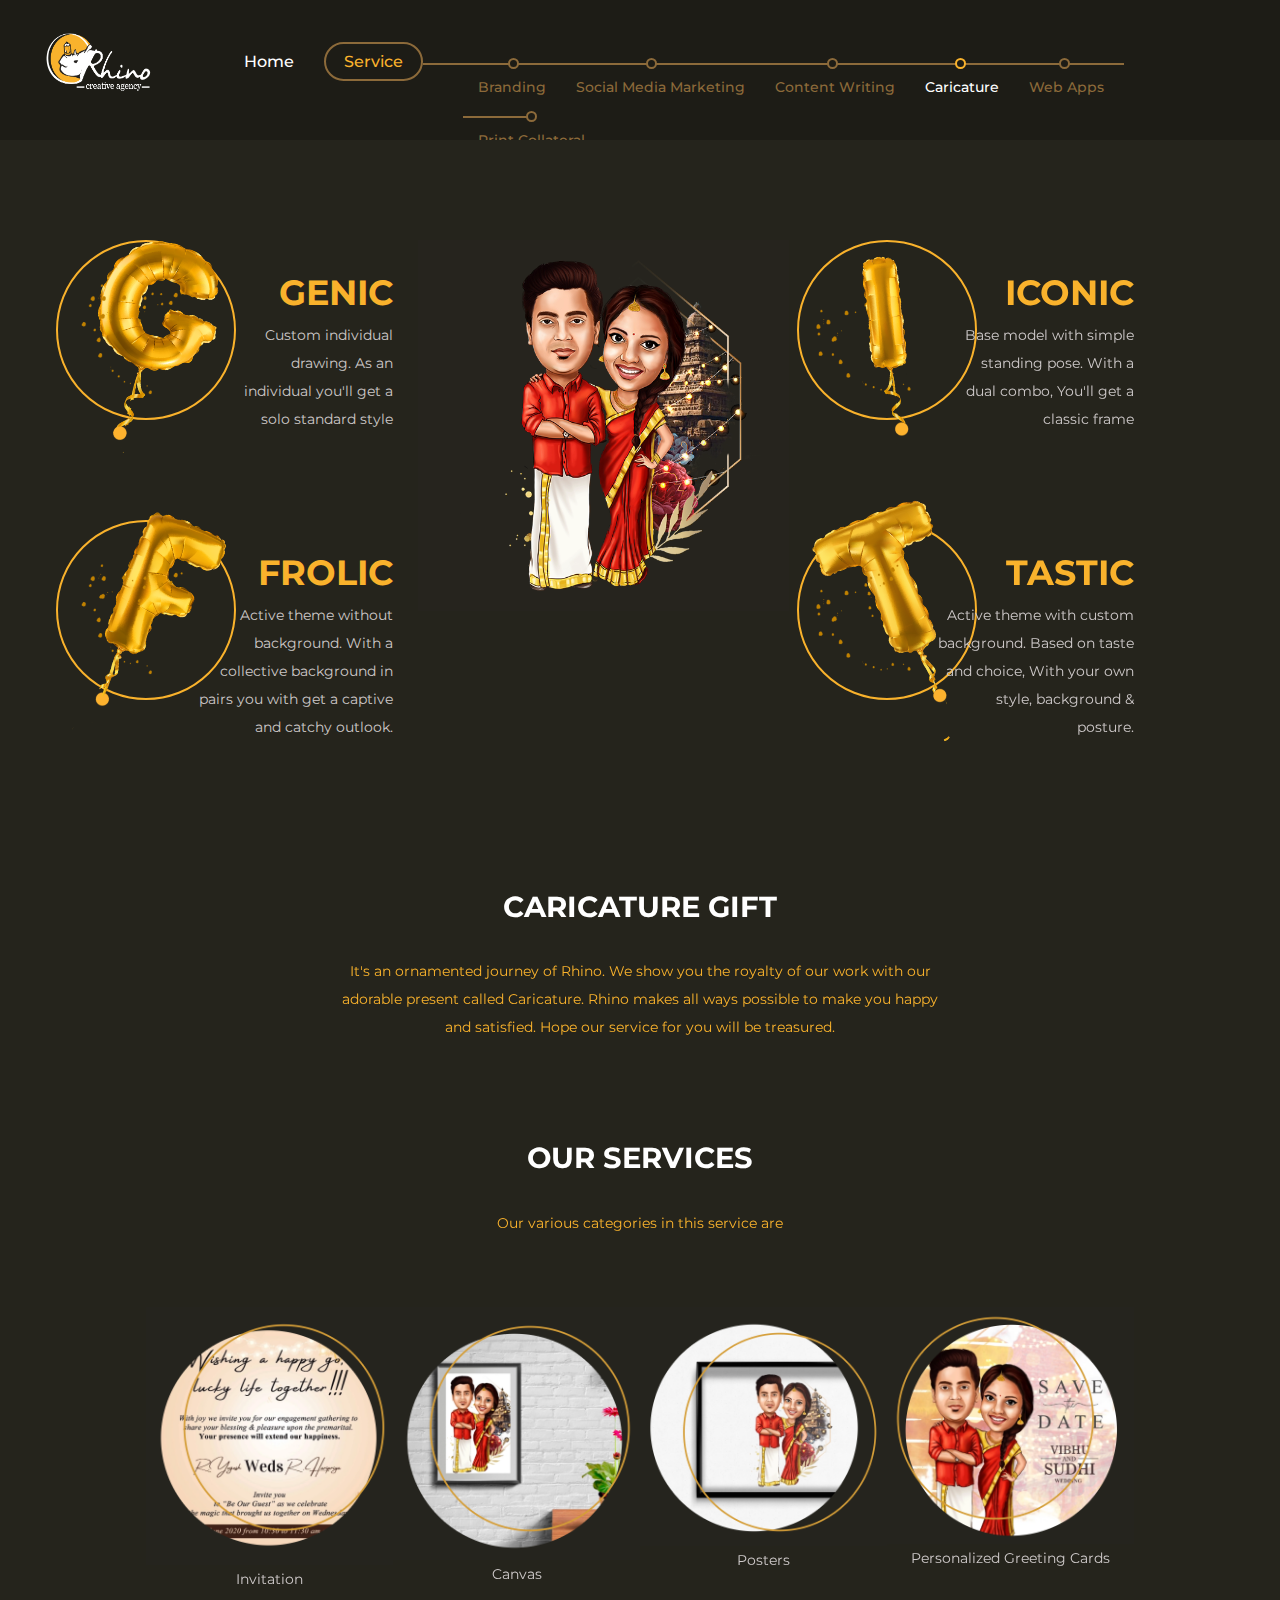
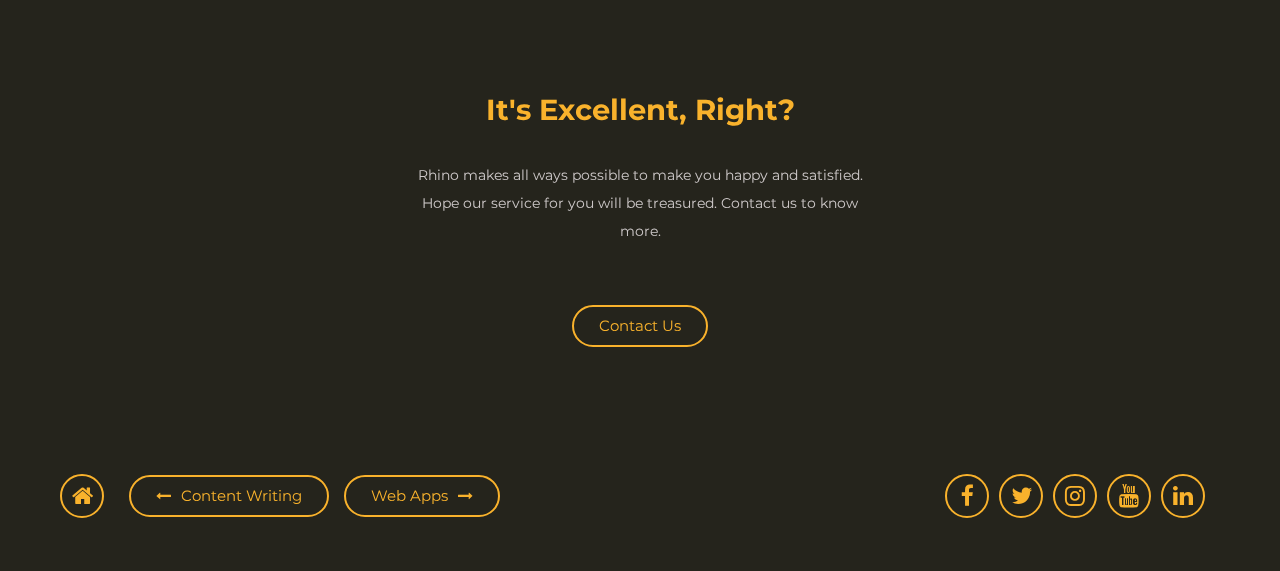
<file: caricature.html>
<!DOCTYPE html><html lang="en"><head><title>Caricature</title><meta name="description" content="Caricature Gift is an ornamented journey of Rhino. We show you the royalty of our work with our adorable present called Caricature. Rhino makes all ways possible to make you happy and satisfied. Hope our service for you will be treasured."><meta name="keywords" content="low price caricature, caricature service in tamilnadu, online caricature pany, best caricature agency, unique caricature animators , e-invite, caricature gift, top graphics animation, best canvas making service"><meta property="og:title" content="Rhino Creative Agency"><meta property="og:url" content="http://rhinocreativeagency.com/"><meta property="og:image" content="./img/meta.png"><meta charset="UTF-8"><meta name="viewport" content="width=device-width, initial-scale=1, maximum-scale=1"><link rel="apple-touch-icon" sizes="180x180" href="./apple-touch-icon.png"><link rel="icon" type="image/png" sizes="32x32" href="./favicon-32x32.png"><link rel="icon" type="image/png" sizes="16x16" href="./favicon-16x16.png"><link rel="manifest" href="./site.webmanifest"><meta name="msapplication-TileColor" content="#da532c"><meta name="theme-color" content="#ffffff"><link href="./css/service.min.css" rel="stylesheet" type="text/css"/><style>@media (min-width:992px){html.w-mod-js:not(.w-mod-ix) [data-id="a8818064-6562-d74f-23e4-adb104094a26"]{display:block}html.w-mod-js:not(.w-mod-ix) [data-id="1f244041-57fa-7890-c801-3b38475c1180"]{opacity:0}html.w-mod-js:not(.w-mod-ix) [data-id="313aebc2-7434-3de1-a287-02852db100eb"]{opacity:0}html.w-mod-js:not(.w-mod-ix) [data-id="e30d42b8-fd0a-63a2-ccec-2a8627c46d43"]{opacity:0}html.w-mod-js:not(.w-mod-ix) [data-id="c2258304-573b-c339-6885-48fd20baf4fd"]{-webkit-transform:translate3d(0, 0, 0) scale3d(0, 0, 1) rotateX(0) rotateY(0) rotateZ(0) skew(0, 0);-moz-transform:translate3d(0, 0, 0) scale3d(0, 0, 1) rotateX(0) rotateY(0) rotateZ(0) skew(0, 0);-ms-transform:translate3d(0, 0, 0) scale3d(0, 0, 1) rotateX(0) rotateY(0) rotateZ(0) skew(0, 0);transform:translate3d(0, 0, 0) scale3d(0, 0, 1) rotateX(0) rotateY(0) rotateZ(0) skew(0, 0)}html.w-mod-js:not(.w-mod-ix) [data-id="96a99526-dff9-8277-bc49-8891f417e183"]{-webkit-transform:translate3d(0, 0, 0) scale3d(0, 0, 1) rotateX(0) rotateY(0) rotateZ(0) skew(0, 0);-moz-transform:translate3d(0, 0, 0) scale3d(0, 0, 1) rotateX(0) rotateY(0) rotateZ(0) skew(0, 0);-ms-transform:translate3d(0, 0, 0) scale3d(0, 0, 1) rotateX(0) rotateY(0) rotateZ(0) skew(0, 0);transform:translate3d(0, 0, 0) scale3d(0, 0, 1) rotateX(0) rotateY(0) rotateZ(0) skew(0, 0)}html.w-mod-js:not(.w-mod-ix) [data-id="532e2caa-8236-2a7d-a77e-b828fd9b50ec"]{-webkit-transform:translate3d(0, 0, 0) scale3d(0, 0, 1) rotateX(0) rotateY(0) rotateZ(0) skew(0, 0);-moz-transform:translate3d(0, 0, 0) scale3d(0, 0, 1) rotateX(0) rotateY(0) rotateZ(0) skew(0, 0);-ms-transform:translate3d(0, 0, 0) scale3d(0, 0, 1) rotateX(0) rotateY(0) rotateZ(0) skew(0, 0);transform:translate3d(0, 0, 0) scale3d(0, 0, 1) rotateX(0) rotateY(0) rotateZ(0) skew(0, 0)}}@media (max-width:991px) and (min-width:768px){html.w-mod-js:not(.w-mod-ix) [data-id="a8818064-6562-d74f-23e4-adb104094a26"]{display:block}html.w-mod-js:not(.w-mod-ix) [data-id="1f244041-57fa-7890-c801-3b38475c1180"]{opacity:0}html.w-mod-js:not(.w-mod-ix) [data-id="313aebc2-7434-3de1-a287-02852db100eb"]{opacity:0}html.w-mod-js:not(.w-mod-ix) [data-id="e30d42b8-fd0a-63a2-ccec-2a8627c46d43"]{opacity:0}html.w-mod-js:not(.w-mod-ix) [data-id="c2258304-573b-c339-6885-48fd20baf4fd"]{-webkit-transform:translate3d(0, 0, 0) scale3d(0, 0, 1) rotateX(0) rotateY(0) rotateZ(0) skew(0, 0);-moz-transform:translate3d(0, 0, 0) scale3d(0, 0, 1) rotateX(0) rotateY(0) rotateZ(0) skew(0, 0);-ms-transform:translate3d(0, 0, 0) scale3d(0, 0, 1) rotateX(0) rotateY(0) rotateZ(0) skew(0, 0);transform:translate3d(0, 0, 0) scale3d(0, 0, 1) rotateX(0) rotateY(0) rotateZ(0) skew(0, 0)}html.w-mod-js:not(.w-mod-ix) [data-id="96a99526-dff9-8277-bc49-8891f417e183"]{-webkit-transform:translate3d(0, 0, 0) scale3d(0, 0, 1) rotateX(0) rotateY(0) rotateZ(0) skew(0, 0);-moz-transform:translate3d(0, 0, 0) scale3d(0, 0, 1) rotateX(0) rotateY(0) rotateZ(0) skew(0, 0);-ms-transform:translate3d(0, 0, 0) scale3d(0, 0, 1) rotateX(0) rotateY(0) rotateZ(0) skew(0, 0);transform:translate3d(0, 0, 0) scale3d(0, 0, 1) rotateX(0) rotateY(0) rotateZ(0) skew(0, 0)}html.w-mod-js:not(.w-mod-ix) [data-id="532e2caa-8236-2a7d-a77e-b828fd9b50ec"]{-webkit-transform:translate3d(0, 0, 0) scale3d(0, 0, 1) rotateX(0) rotateY(0) rotateZ(0) skew(0, 0);-moz-transform:translate3d(0, 0, 0) scale3d(0, 0, 1) rotateX(0) rotateY(0) rotateZ(0) skew(0, 0);-ms-transform:translate3d(0, 0, 0) scale3d(0, 0, 1) rotateX(0) rotateY(0) rotateZ(0) skew(0, 0);transform:translate3d(0, 0, 0) scale3d(0, 0, 1) rotateX(0) rotateY(0) rotateZ(0) skew(0, 0)}}</style><!--[if lt IE 9]><script src="https://cdnjs.cloudflare.com/ajax/libs/html5shiv/3.7.3/html5shiv.min.js" type="text/javascript"></script><![endif]--> <script type="text/javascript">!function(o,c){var n=c.documentElement,t=" w-mod-";n.className+=t+"js",("ontouchstart"in o||o.DocumentTouch&&c instanceof DocumentTouch)&&(n.className+=t+"touch")}(window,document);</script> <script>(function(w,d,s,l,i){w[l]=w[l]||[];w[l].push({'gtm.start':new Date().getTime(),event:'gtm.js'});var f=d.getElementsByTagName(s)[0],j=d.createElement(s),dl=l!='dataLayer'?'&l='+l:'';j.async=true;j.src='https://www.googletagmanager.com/gtm.js?id='+i+dl;f.parentNode.insertBefore(j,f);})(window,document,'script','dataLayer','GTM-KFJ4CMT');</script><script async src="https://www.googletagmanager.com/gtag/js?id=UA-174164040-1"></script> <script>window.dataLayer=window.dataLayer||[];function gtag(){dataLayer.push(arguments);} gtag('js',new Date());gtag('config','UA-174164040-1');</script></head><body class="homepage"> <noscript><iframe src="https://www.googletagmanager.com/ns.html?id=GTM-KFJ4CMT" height="0" width="0" style="display:none;visibility:hidden"></iframe></noscript><div class="code w-embed"><style>.chrome-tab-content-url,.chrome-search-bar{width:calc(100% - 110px - 50px)}.chrome-tab-content-window{height:calc(100% - 37px)}.skill-ui,.chrome-tabs,.ux-handles,.skill-video-ui-head-box,.bim-info,.bim-title,.footer-photos,.skill-ui-gradient,.skill-ui-progress,.grain,.shitblock,.skill-work-mbp-absolute,.footer-box{pointer-events:none}.chrome-tab-content-url,.chrome-tabs-menu,.chrome-tab-content-window,.chrome-bim-menu,.transition,.cta,.skill-ui-titles-mobile,.skill-ui-titles-overflow,.shitblock-notification,.shitblock-cookies,.shitblock-newsletter,.chrome-shitblock,.skill-work-mbp-point{pointer-events:auto}.bim-card-image{width:calc(100%+50px);max-width:calc(100%+50px);height:calc(100%+50px)}.h1-title{mix-blend-mode:exclusion}@media (max-width: 567px){.header{min-height:-moz-available;min-height:-webkit-fill-available;min-height:fill-available}}.menu-img{height:90px;margin-top:50px}</style></div> <header id="back-at-it-again-with-the-white-vans" data-scroll-time="0" data-id="0879a30b-000d-5045-c60d-b0944252c33c" class="header"><div class="menu"> <a href="index.html"><img src="./img/logo.png" class="menu-img" alt="Rhino Creative Agency"></a><div class="menu-nav"><div class="menu-nav-items"> <a href="index.html">Home</a></div><div class="menu-nav-items"> <span class="active">Service</span></div><div class="submenu-nav"><div class="submenu-nav-items item-one"> <a href="branding.html">Branding</a></div><div class="submenu-nav-items item-two"> <a href="social-media-marketing.html">Social Media Marketing</a></div><div class="submenu-nav-items item-three"> <a href="content-writing.html">Content Writing</a></div><div class="submenu-nav-items active item-four"> <a href="caricature.html">Caricature</a></div><div class="submenu-nav-items item-five"> <a href="web-apps.html">Web Apps</a></div><div class="submenu-nav-items item-six"> <a href="print-collateral.html">Print Collateral</a></div></div></div></div><div data-id="a8818064-6562-d74f-23e4-adb104094a26" class="loading"></div> </header> <header class="mobile-term"> <input type='checkbox' id='toggle' style='display:none;' /> <label class='toggle-btn toggle-btn__cross' for='toggle'><div class="bar"></div><div class="bar"></div><div class="bar"></div> </label> <nav><ul><li><a href="index.html">Home</a></li><li><a href="branding.html">Branding</a></li><li><a href="social-media-marketing.html">Social Media Marketing</a></li><li><a href="content-writing.html">Content Writing</a></li><li class="active"><a href="caricature.html">Caricature</a></li><li><a href="web-apps.html">Web Apps</a></li><li><a href="print-collateral.html">Print Collateral</a></li></ul> </nav> </header> <section id="skills" data-id="28704281-bec2-867f-b1b0-6ec7b8d3821e" class="skill"><div><style>.skill-info.topic{position:relative;margin:auto;text-align:center;width:65%}.skill-info.inner-gift{width:55%}.skill-info.topic .skill-info-sticky{height:auto}.skill-info .h2-title.info{line-height:70px;text-transform:none}.skill-info.inner-gift .h2-title.info{text-align:center;width:100%;color:#fff;font-size:2.4rem;margin-bottom:1.2vw}.skill-info.inner-gift p{text-align:center;width:100%;font-size:21px;color:#f9b22c}.skill-info.gift-info{position:relative;margin:auto;width:85%}.skill-info.our-contact{width:45%}.skill-info.our-contact .h2-title.info{font-size:2.4rem;text-align:center;width:100%;margin-bottom:1.2vw}.skill-info.our-contact p{text-align:center;width:100%;font-size:21px}.skill-info.our-contact a{margin:auto;margin-top:50px;margin-bottom:50px}.gift-info-grid{display:flex;width:100%;text-align:center}.gift-bob{display:block;position:relative;height:280px}.gift-circle{position:absolute;display:block;width:180px;height:180px;border-radius:50%;left:-90px;border:2px solid #f9b22c}.gift-circle img{top:14px;left:-25px;position:absolute}.gift-circle.rot12 img{transform:rotate(12deg) scale(1.5)}.gift-circle.rot-12 img{transform:rotate(-12deg) scale(1.5)}.widget-gift{position:relative;float:right;text-align:right;min-height:140px;width:70%;padding:15px 0}.widget-gift h2{color:#f9b22c;font-size:3.2rem}.gift-img{max-width:75%;margin:0 auto;margin-right:20%}.gift-img img{display:block;max-width:100%;height:auto}.service-img{width:100%}.service-img img{display:block;max-width:100%;height:auto;margin:0 auto}.gift-info.skill-info.mobile{display:none}.floating{animation-name:floating;animation-duration:3s;animation-iteration-count:infinite;animation-timing-function:ease-in-out;margin-left:30px;margin-top:5px}.floating2{animation-name:floating;animation-duration:4s;animation-iteration-count:infinite;animation-timing-function:ease-in-out;margin-left:30px;margin-top:5px}.floating3{animation-name:floating;animation-duration:2s;animation-iteration-count:infinite;animation-timing-function:ease-in-out;margin-left:30px;margin-top:5px}@keyframes floating{from{transform:translate(0,0px)}65%{transform:translate(0,15px)}to{transform:translate(0, -0px)}}@media screen and (max-width:1400px){.widget-gift h2{font-size:2.2rem!important}.widget-gift p{font-size:14px!important}.skill-info .h2-title{font-size:1.8rem!important}.skill-info p{font-size:14px!important}}@media (max-width: 500px){.skill-info.topic{width:100%}.skill-info.topic.header{display:none}.skill-info.topic.service{margin-top:50px;margin-bottom:-45px}.skill-info .h2-title.info{line-height:36px;font-size:8vw}.gift-info.skill-info.desktop{display:none}.gift-info.skill-info.mobile{display:block}.skill-info.our-contact .h2-title.info, .skill-info.inner-gift .h2-title.info{font-size:1.4rem}.skill-info.our-contact p, .skill-info.inner-gift p{font-size:14px}.skill-info.our-contact a{margin-top:10px;margin-bottom:0}.gift-circle{width:140px;height:140px;left:0;top:25px}.gift-circle.rot12 img{transform:rotate(12deg) scale(1.2)}.gift-circle.rot-12 img{transform:rotate(-12deg) scale(1.2)}.gift-circle img{top:24px;left:0}.gift-bob{max-height:230px}.gift-bob.right .widget-gift{float:left;width:80%;text-align:left}.gift-bob.right .gift-circle{right:0!important;left:unset!important}.widget-gift h2{font-size:2.2rem}.gift-info.skill-info.desktop{display:none}.gift-info.skill-info.mobile{display:block}.gift-info.skill-info.mobile .gift-info-grid{display:block;text-align:center;width:100%}.gift-info.skill-info.mobile .w-col-6{display:inline-block;margin-left:0;width:45%;vertical-align:top}.gift-info.skill-info.mobile .service-img{font-size:12px}.gift-img{max-width:100%;margin:0 auto;margin-right:0}.widget-gift{padding:0}}</style><div class="skill-info topic header" style="display:none;"><div class="skill-info-sticky"><h2 class="h2-title info">Receive Happiness In Our New Onset's Gift - RHINO'S GIFT</h2></div></div><div class="gift-info skill-info desktop" style="margin-top:100px;"><div class="gift-info-grid"><div class="w-col-3"><div class="gift-bob"><div class="gift-circle rot12"> <img class="floating" src="./img/caricature/g.png"></div><div class="widget-gift"><h2>GENIC</h2><p>Custom individual drawing. As an individual you'll get a solo standard style</p></div></div><div class="gift-bob"><div class="gift-circle rot12"> <img class="floating2" src="./img/caricature/f.png"></div><div class="widget-gift" style="width: 80%;"><h2>FROLIC</h2><p>Active theme without background. With a collective background in pairs you with get a captive and catchy outlook.</p></div></div></div><div class="w-col-6"><div class="gift-img"> <video id="myVideo" width="100%" height="100%" src="./video/caricature.webm" playsinline="" loop="" muted="" autoplay=""></video></div></div><div class="w-col-3"><div class="gift-bob"><div class="gift-circle rot-12"> <img class="floating2" src="./img/caricature/i.png"></div><div class="widget-gift" style="width: 75%;"><h2>ICONIC</h2><p>Base model with simple standing pose. With a dual combo, You'll get a classic frame</p></div></div><div class="gift-bob"><div class="gift-circle rot-12"> <img class="floating" src="./img/caricature/t.png"></div><div class="widget-gift" style="width: 80%;"><h2>TASTIC</h2><p>Active theme with custom background. Based on taste and choice, With your own style, background & posture.</p></div></div></div></div></div><div class="gift-info skill-info mobile"><div class="gift-info-grid"><div class="w-col-12"><div class="gift-img"> <video id="myVideo" width="100%" height="100%" src="./video/caricature.webm" playsinline="" loop="" muted="" autoplay=""></video></div></div><div class="w-col-12"><div class="gift-bob"><div class="gift-circle rot12"> <img src="./img/caricature/g.png"></div><div class="widget-gift" style="width: 60%;"><h2>GENIC</h2><p>Custom individual drawing. As an individual you'll get a solo standard style</p></div></div><div class="gift-bob right"><div class="widget-gift" style="width: 65%;"><h2>FROLIC</h2><p>Active theme without background. With a collective background in pairs you with get a captive and catchy outlook.</p></div><div class="gift-circle rot12"> <img src="./img/caricature/f.png"></div></div><div class="gift-bob"><div class="gift-circle rot-12"> <img src="./img/caricature/i.png"></div><div class="widget-gift" style="width: 60%;"><h2>ICONIC</h2><p>Base model with simple standing pose. With a dual combo, You'll get a classic frame</p></div></div><div class="gift-bob right"><div class="widget-gift" style="width: 65%;"><h2>TASTIC</h2><p>Active theme with custom background. Based on taste and choice, With your own style, background & posture.</p></div><div class="gift-circle rot-12"> <img src="./img/caricature/t.png"></div></div></div></div></div><div class="skill-info topic inner-gift"><div class="skill-info-sticky "><h2 class="h2-title info">CARICATURE GIFT</h2><p>It's an ornamented journey of Rhino. We show you the royalty of our work with our adorable present called Caricature. Rhino makes all ways possible to make you happy and satisfied. Hope our service for you will be treasured.</p></div></div><div class="skill-info topic service inner-gift"><div class="skill-info-sticky "><h2 class="h2-title info">OUR SERVICES</h2><p>Our various categories in this service are</p></div></div><div class="gift-info skill-info desktop" style="margin-top:60px;"><div class="gift-info-grid"><div class="w-col-3"><div class="service-img"> <img src="./img/caricature-service/1.PNG"><p>Invitation</p></div></div><div class="w-col-3"><div class="service-img"> <img src="./img/caricature-service/2.PNG"><p>Canvas</p></div></div><div class="w-col-3"><div class="service-img"> <img src="./img/caricature-service/3.PNG"><p>Posters</p></div></div><div class="w-col-3"><div class="service-img"> <img src="./img/caricature-service/4.PNG"><p>Personalized Greeting Cards</p></div></div></div></div><div class="gift-info skill-info mobile" style="margin-top:60px;"><div class="gift-info-grid"><div class="w-col-6"><div class="service-img"> <img src="./img/caricature-service/1.PNG"><p>Invitation</p></div></div><div class="w-col-6"><div class="service-img"> <img src="./img/caricature-service/2.PNG"><p>Canvas</p></div></div><div class="w-col-6"><div class="service-img"> <img src="./img/caricature-service/3.PNG"><p>Posters</p></div></div><div class="w-col-6"><div class="service-img"> <img src="./img/caricature-service/4.PNG"><p>Personalized Greeting Cards</p></div></div></div></div><div class="skill-info topic our-contact"><div class="skill-info-sticky"><h2 class="h2-title info">It's Excellent, Right?</h2><p>Rhino makes all ways possible to make you happy and satisfied. Hope our service for you will be treasured. Contact us to know more.</p> <a class="btn-control-page" href="index.html#contactPage">Contact Us</a></div></div></div> </section> <section id="projet" class="page-break"><div class="page-social pull-left"><ul class="social"><li><a href="index.html"><i class="fa fa-home" aria-hidden="true"></i></a></li></ul></div><div class="page-control"><div class="prev-page"> <a class="btn-control-page" href="content-writing.html"><i class="fa fa-long-arrow-left" aria-hidden="true"></i>Content Writing</a></div><div class="next-page"> <a class="btn-control-page" href="web-apps.html">Web Apps<i class="fa fa-long-arrow-right" aria-hidden="true"></i></a></div></div><div class="page-social"><ul class="social"><li><a href="https://www.facebook.com/CreativeAdvertisingAgency/" target="_blank"><i class="fa fa-facebook" aria-hidden="true"></i></a></li><li><a href="https://twitter.com/agency_rhino?s=08" target="_blank"><i class="fa fa-twitter" aria-hidden="true"></i></a></li><li><a href="https://www.instagram.com/rhinocreativeagency/" target="_blank"><i class="fa fa-instagram" aria-hidden="true"></i></a></li><li><a href="https://www.youtube.com/channel/UCA8qh3zpWzJ9kZjw_u-fZlw" target="_blank"><i class="fa fa-youtube" aria-hidden="true"></i></a></li><li><a href="https://www.linkedin.com/in/rhinocreative-agency-6861141a8/" target="_blank"><i class="fa fa-linkedin" aria-hidden="true"></i></a></li></ul></div> </section> <script src="./js/service.min.js" type="text/javascript"></script> <!--[if lte IE 9]><script src="//cdnjs.cloudflare.com/ajax/libs/placeholders/3.0.2/placeholders.min.js"></script><![endif]--></body></html>
</file>
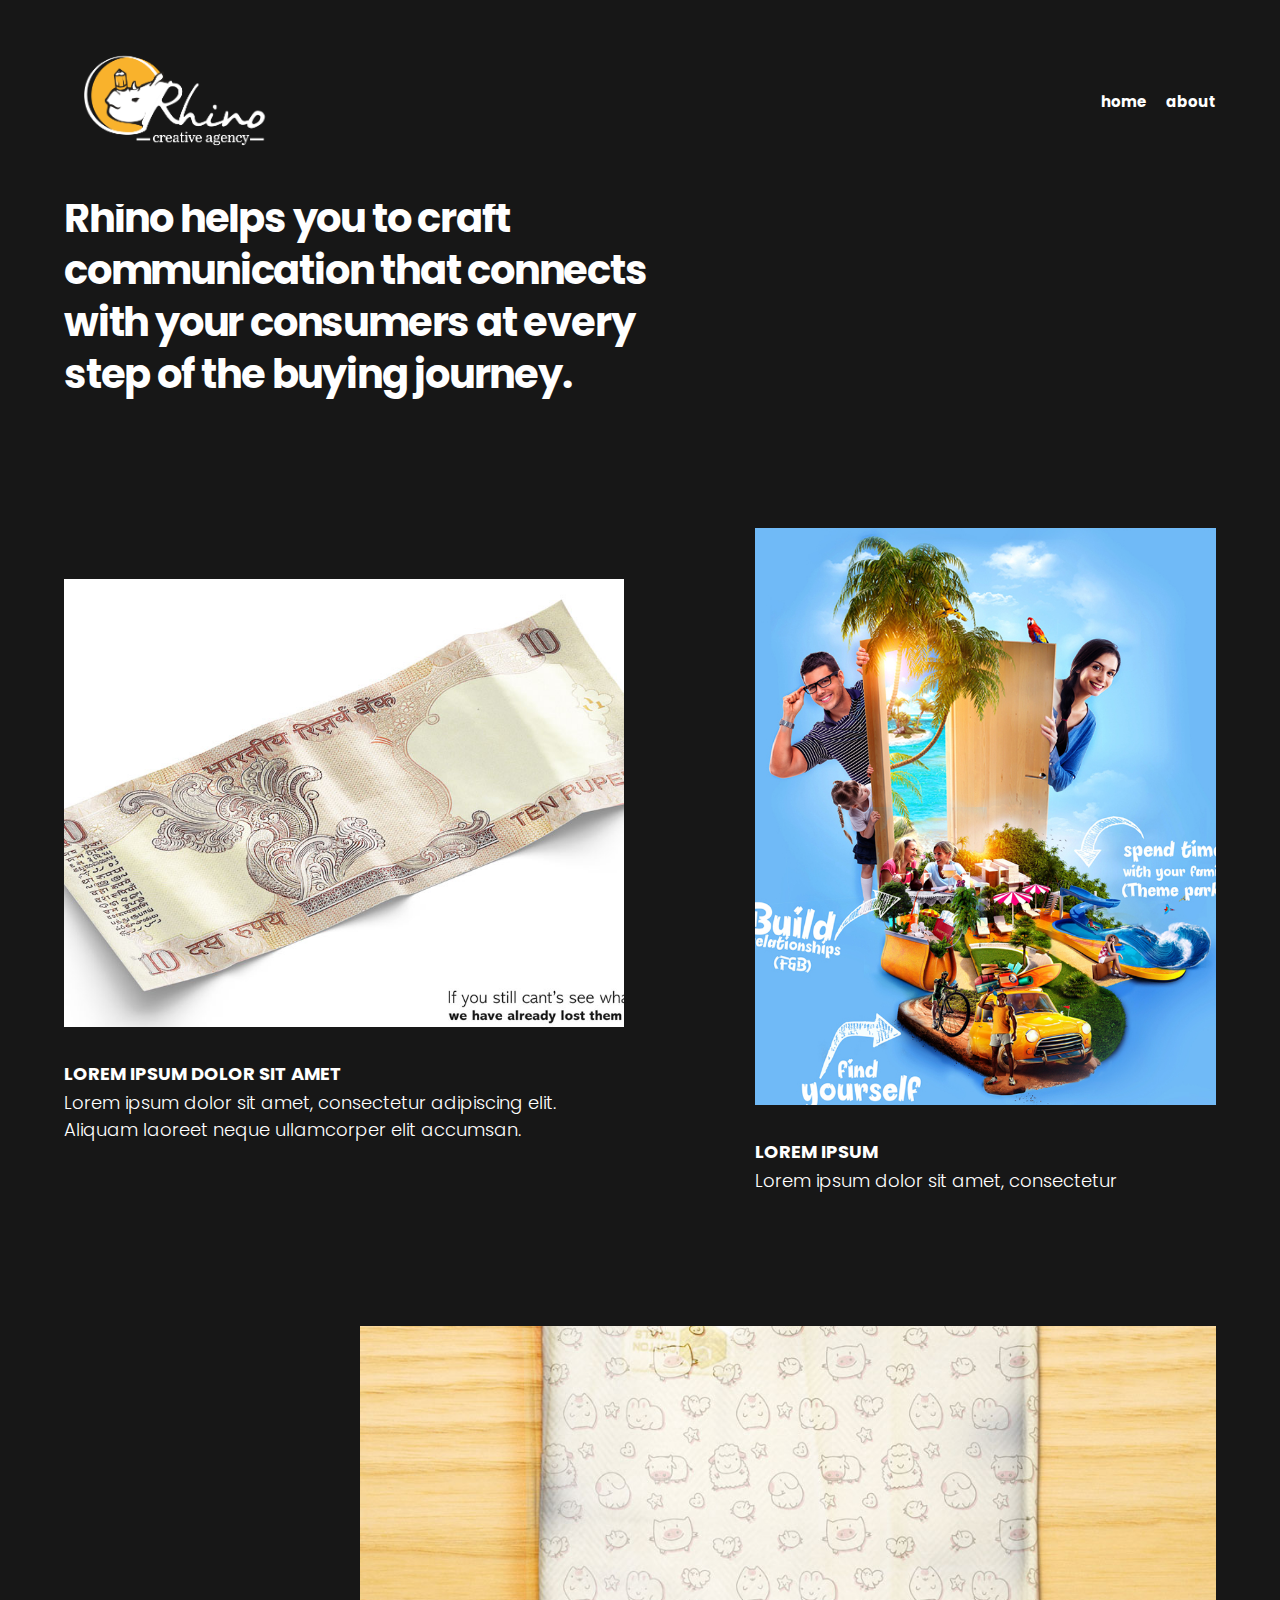
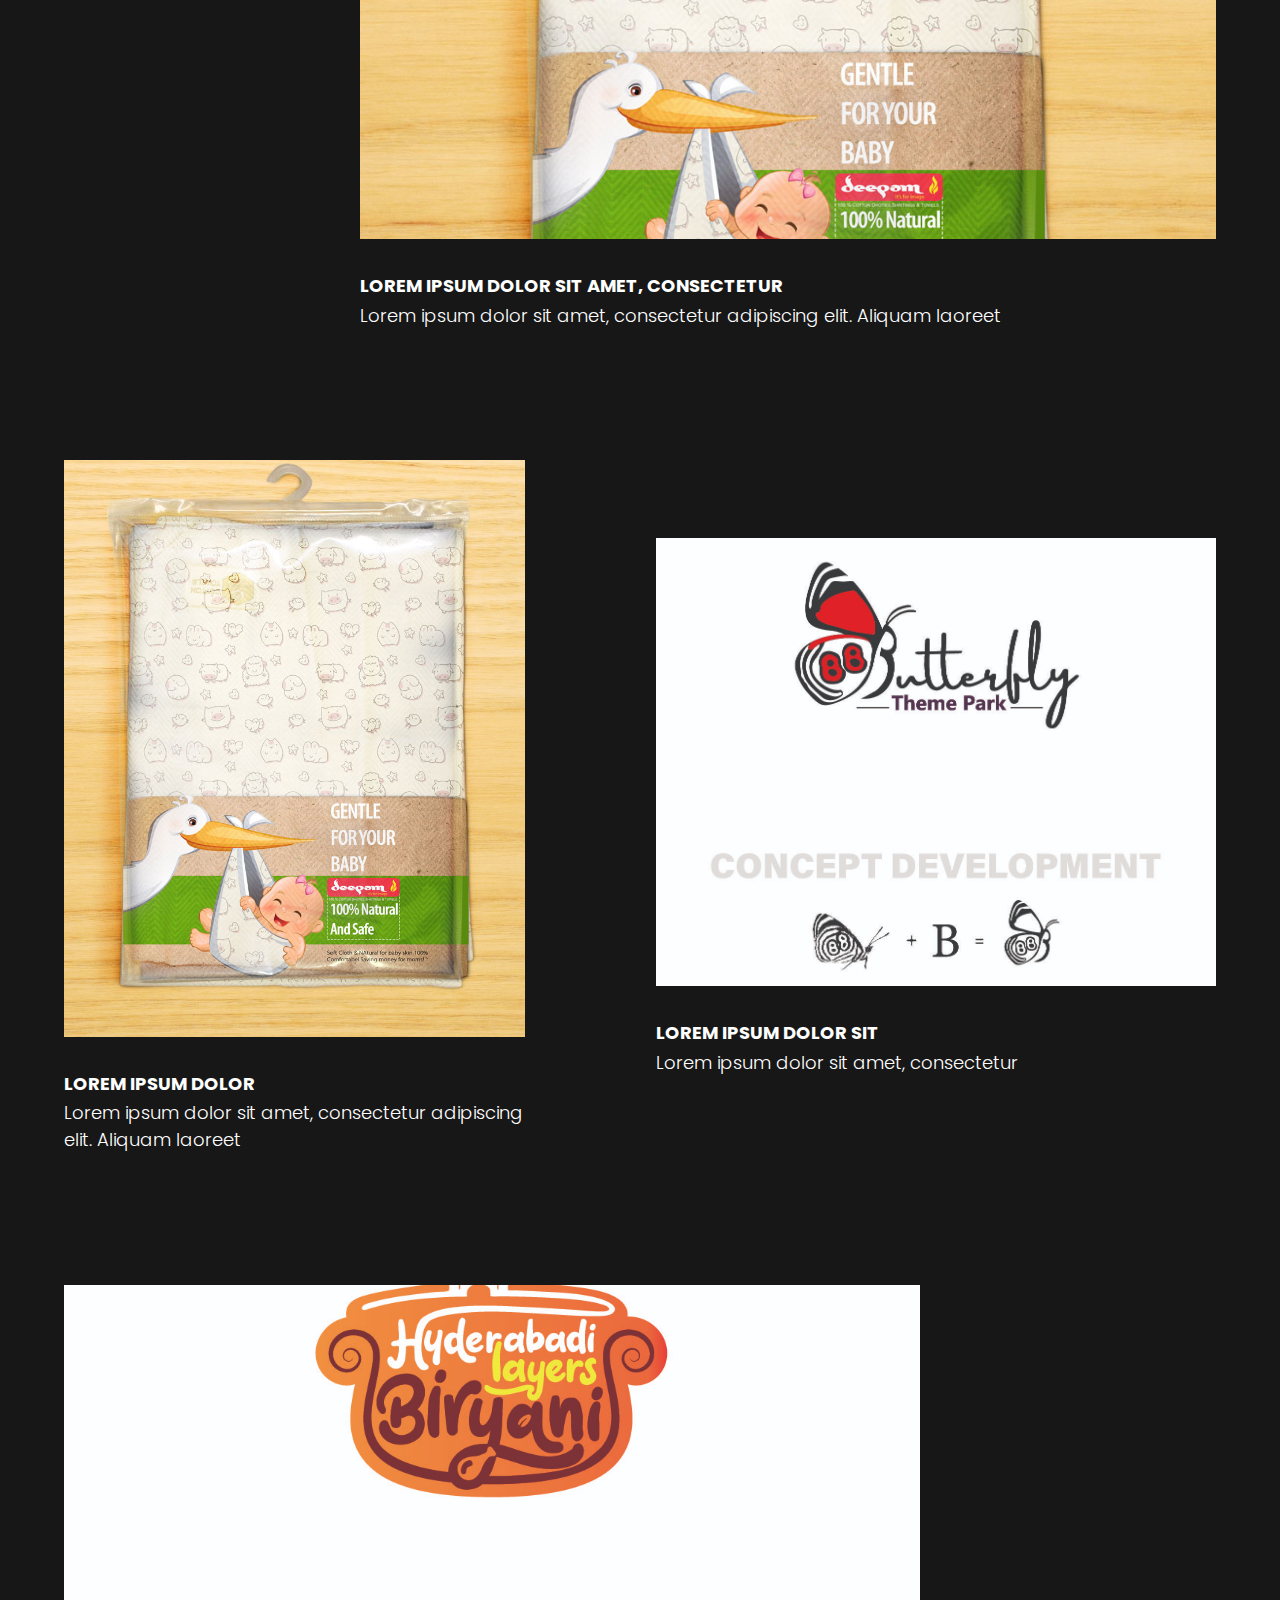
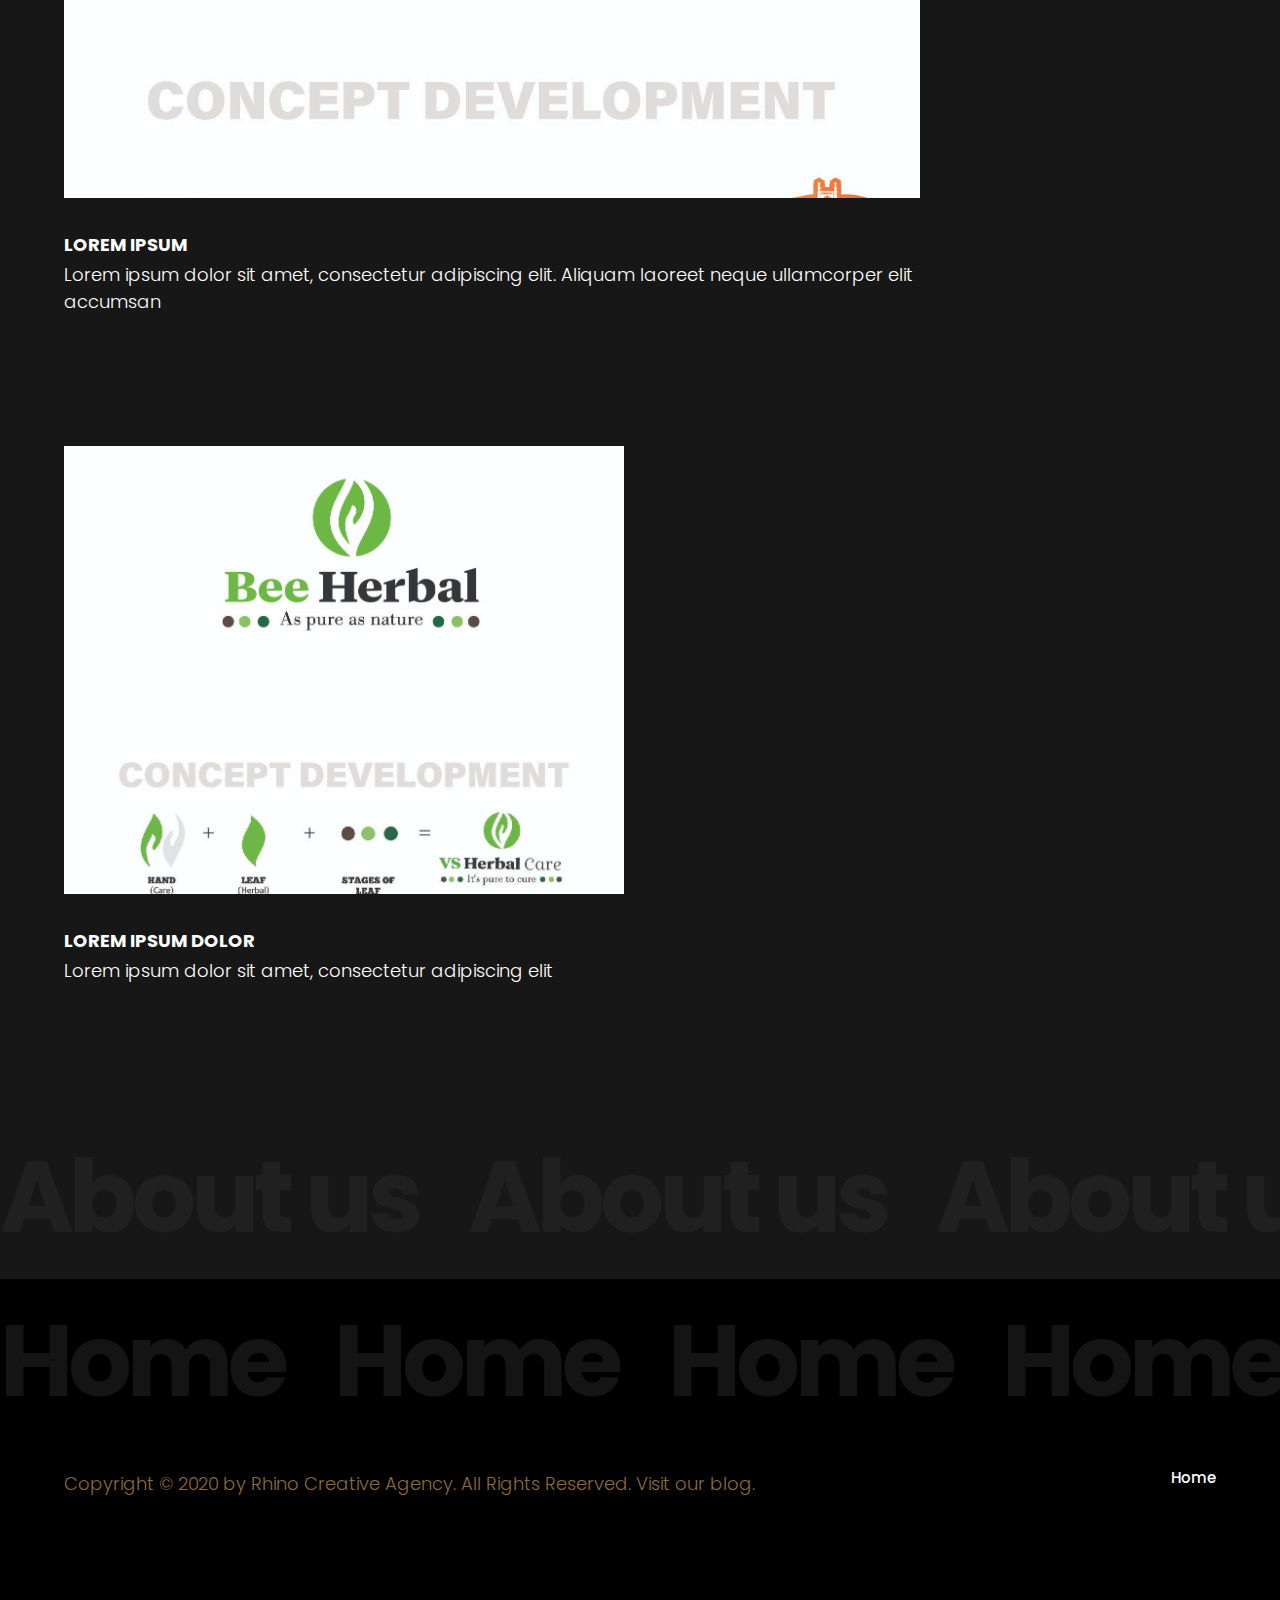
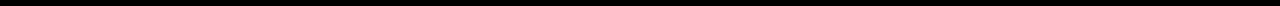
<file: portfolio.html>
<!DOCTYPE html>
<html lang="en" class="desktop first-run ready">
   <head>
      <meta charset="UTF-8">
      <meta name="viewport" content="width=device-width, initial-scale=1.0, maximum-scale=1.0, user-scalable=0">
      <link rel="stylesheet" href="./style.css" media="all">
      <style>
          @import url('https://fonts.googleapis.com/css?family=Istok+Web:700|Playfair+Display|Poppins:300,500&subset=latin-ext');
      </style>
   </head>
   <body class="inverted-nav  pace-done" data-gr-c-s-loaded="true">
      <div class="pace  pace-inactive">
         <div class="pace-progress" data-progress-text="100%" data-progress="99" style="transform: translate3d(100%, 0px, 0px);">
            <div class="pace-progress-inner"></div>
         </div>
         <div class="pace-activity"></div>
      </div>
      <header class="SiteHeader js-siteHeader SiteHeader--init SiteHeader--not-bottom SiteHeader--not-top SiteHeader--unpinned" role="banner" style="">
         <div class="Container SiteHeader-container">
            <div class="SiteHeader-brand">
               <div class="SiteHeader-logo">
                  <a class="SiteHeader-logo-link is-active" href="index.html">
                    <img style="height:140px" src="./img/logo.png" alt="Rhino Creative Agency">
                  </a>
               </div>
               <span class="SiteHeader-toggle">menu</span>
            </div>
            <nav class="SiteHeader-nav">
               <ul class="SiteHeader-nav-list">
                  <li class="SiteHeader-nav-item"><a href="index.html" class="SiteHeader-nav-link ">Home</a></li>
                  <li class="SiteHeader-nav-item"><a href="about.html" class="SiteHeader-nav-link ">About</a></li>
               </ul>
               <span class="SiteHeader-toggle">Close</span>
            </nav>
         </div>
      </header>
      <div id="barba-wrapper" aria-live="polite">
         <div class="barba-container" data-namespace="homepage">
            <div class="HomeHeader Background Background--darker">
               <div class="Container">
                  <div class="row">
                     <div class="col HomeHeader-main">
                        <h1 class="Heading Heading--main HomeHeader-title js-homeHeader" style="transform: matrix(1, 0, 0, 1, 0, 0); opacity: 1;">Rhino helps you to craft communication that connects with your consumers at every step of the buying journey.</h1>
                     </div>
                  </div>
               </div>
            </div>
            <div class="WorkList WorkList--homepage Background Background--darker">
               <div class="Container">
                  <div class="row WorkList-content">
                     <div class="WorkList-item">
                        <article class="WorkPreview js-marquee js-reveal is-shown is-loaded" data-reveal-offset="100%">
                           <a class="WorkPreview-link" href="index.html">
                              <div class="WorkPreview-figure">
                                 <div class="WorkPreview-figure-inner">
                                    <div class="WorkPreview-image lazyloaded" data-bgset="./img/portfolio/1.jpg" style="background-image: url(./img/portfolio/1.jpg);">
                                       <picture style="display: none;">
                                          <source data-srcset="./img/portfolio/1.jpg" sizes="755px" srcset="./img/portfolio/1.jpg">
                                          <img alt="" class="lazyautosizes lazyloaded" data-sizes="auto" data-parent-fit="cover" sizes="755px">
                                       </picture>
                                    </div>
                                    <div class="WorkPreview-mask" style="background-color: #009848"></div>
                                    <div class="WorkPreview-marquee">
                                       <span class="WorkPreview-marquee-text" data-marquee-text="" style="animation-duration: 9.21911s;">Lorem ipsum dolor sit amet</span>
                                       <span class="WorkPreview-marquee-text" data-marquee-text="" style="animation-duration: 9.21911s;">Lorem ipsum dolor sit amet</span>
                                       <span class="WorkPreview-marquee-text" data-marquee-text="" style="animation-duration: 9.21911s;">Lorem ipsum dolor sit amet</span>
                                    </div>
                                 </div>
                              </div>
                              <hgroup class="WorkPreview-headings">
                                 <h1 class="WorkPreview-title Heading Heading--context Reveal Reveal--x js-reveal is-shown" data-reveal-offset="100%">Lorem ipsum dolor sit amet</h1>
                                 <br>
                                 <p class="WorkPreview-description small Reveal Reveal--x js-reveal is-shown" data-reveal-delay="0.3" data-reveal-offset="100%">Lorem ipsum dolor sit amet, consectetur adipiscing elit. Aliquam laoreet neque ullamcorper elit accumsan.</p>
                              </hgroup>
                           </a>
                        </article>
                     </div>
                     <div class="WorkList-item">
                        <article class="WorkPreview js-marquee js-reveal is-shown is-loaded" data-reveal-offset="100%">
                           <a class="WorkPreview-link" href="index.html">
                              <div class="WorkPreview-figure">
                                 <div class="WorkPreview-figure-inner">
                                    <div class="WorkPreview-image lazyloaded" data-bgset="./img/portfolio/2.jpg" style="background-image: url(./img/portfolio/2.jpg);">
                                       <picture style="display: none;">
                                          <source data-srcset="./img/portfolio/2.jpg" sizes="623px" srcset="./img/portfolio/2.jpg">
                                          <img alt="" class="lazyautosizes lazyloaded" data-sizes="auto" data-parent-fit="cover" sizes="623px">
                                       </picture>
                                    </div>
                                    <div class="WorkPreview-mask" style="background-color: #30C8C5"></div>
                                    <div class="WorkPreview-marquee">
                                       <span class="WorkPreview-marquee-text" data-marquee-text="" style="animation-duration: 3.80796s;">Lorem ipsum</span>
                                       <span class="WorkPreview-marquee-text" data-marquee-text="" style="animation-duration: 3.80796s;">Lorem ipsum</span>
                                       <span class="WorkPreview-marquee-text" data-marquee-text="" style="animation-duration: 3.80796s;">Lorem ipsum</span>
                                    </div>
                                 </div>
                              </div>
                              <hgroup class="WorkPreview-headings">
                                 <h1 class="WorkPreview-title Heading Heading--context Reveal Reveal--x js-reveal is-shown" data-reveal-offset="100%">Lorem ipsum</h1>
                                 <br>
                                 <p class="WorkPreview-description small Reveal Reveal--x js-reveal is-shown" data-reveal-delay="0.3" data-reveal-offset="100%">Lorem ipsum dolor sit amet, consectetur</p>
                              </hgroup>
                           </a>
                        </article>
                     </div>
                     <div class="WorkList-item">
                        <article class="WorkPreview js-marquee js-reveal is-shown is-loaded" data-reveal-offset="100%">
                           <a class="WorkPreview-link" href="index.html">
                              <div class="WorkPreview-figure">
                                 <div class="WorkPreview-figure-inner">
                                    <div class="WorkPreview-image lazyloaded" data-bgset="./img/portfolio/3.jpg" style="background-image: url(./img/portfolio/3.jpg);">
                                       <picture style="display: none;">
                                          <source data-srcset="./img/portfolio/3.jpg" sizes="1151px" srcset="./img/portfolio/3.jpg">
                                          <img alt="" class="lazyautosizes lazyloaded" data-sizes="auto" data-parent-fit="cover" sizes="1151px">
                                       </picture>
                                    </div>
                                    <div class="WorkPreview-mask" style="background-color: #8DD9FD"></div>
                                    <div class="WorkPreview-marquee">
                                       <span class="WorkPreview-marquee-text" data-marquee-text="" style="animation-duration: 12.5821s;">Lorem ipsum dolor sit amet, consectetur</span>
                                       <span class="WorkPreview-marquee-text" data-marquee-text="" style="animation-duration: 12.5821s;">Lorem ipsum dolor sit amet, consectetur</span>
                                       <span class="WorkPreview-marquee-text" data-marquee-text="" style="animation-duration: 12.5821s;">Lorem ipsum dolor sit amet, consectetur</span>
                                    </div>
                                 </div>
                              </div>
                              <hgroup class="WorkPreview-headings">
                                 <h1 class="WorkPreview-title Heading Heading--context Reveal Reveal--x js-reveal is-shown" data-reveal-offset="100%">Lorem ipsum dolor sit amet, consectetur</h1>
                                 <br>
                                 <p class="WorkPreview-description small Reveal Reveal--x js-reveal is-shown" data-reveal-delay="0.3" data-reveal-offset="100%">Lorem ipsum dolor sit amet, consectetur adipiscing elit. Aliquam laoreet</p>
                              </hgroup>
                           </a>
                        </article>
                     </div>
                     <div class="WorkList-item">
                        <article class="WorkPreview js-marquee js-reveal is-loaded is-shown" data-reveal-offset="100%">
                           <a class="WorkPreview-link" href="index.html">
                              <div class="WorkPreview-figure">
                                 <div class="WorkPreview-figure-inner">
                                    <div class="WorkPreview-image lazyloaded" data-bgset="./img/portfolio/4.jpg" style="background-image: url(./img/portfolio/4.jpg);">
                                       <picture style="display: none;">
                                          <source data-srcset="./img/portfolio/4.jpg" sizes="623px" srcset="./img/portfolio/4.jpg">
                                          <img alt="" class="lazyautosizes lazyloaded" data-sizes="auto" data-parent-fit="cover" sizes="623px">
                                       </picture>
                                    </div>
                                    <div class="WorkPreview-mask" style="background-color: #D1B160"></div>
                                    <div class="WorkPreview-marquee">
                                       <span class="WorkPreview-marquee-text" data-marquee-text="" style="animation-duration: 6.45904s;">Lorem ipsum dolor</span>
                                       <span class="WorkPreview-marquee-text" data-marquee-text="" style="animation-duration: 6.45904s;">Lorem ipsum dolor</span>
                                       <span class="WorkPreview-marquee-text" data-marquee-text="" style="animation-duration: 6.45904s;">Lorem ipsum dolor</span>
                                    </div>
                                 </div>
                              </div>
                              <hgroup class="WorkPreview-headings">
                                 <h1 class="WorkPreview-title Heading Heading--context Reveal Reveal--x js-reveal is-shown" data-reveal-offset="100%">Lorem ipsum dolor</h1>
                                 <br>
                                 <p class="WorkPreview-description small Reveal Reveal--x js-reveal is-shown" data-reveal-delay="0.3" data-reveal-offset="100%">Lorem ipsum dolor sit amet, consectetur adipiscing elit. Aliquam laoreet</p>
                              </hgroup>
                           </a>
                        </article>
                     </div>
                     <div class="WorkList-item">
                        <article class="WorkPreview js-marquee js-reveal is-loaded is-shown" data-reveal-offset="100%">
                           <a class="WorkPreview-link" href="index.html">
                              <div class="WorkPreview-figure">
                                 <div class="WorkPreview-figure-inner">
                                    <div class="WorkPreview-image lazyloaded" data-bgset="./img/portfolio/5.jpg" style="background-image: url(./img/portfolio/5.jpg);">
                                       <picture style="display: none;">
                                          <source data-srcset="./img/portfolio/5.jpg" sizes="755px" srcset="./img/portfolio/5.jpg">
                                          <img alt="" class="lazyautosizes lazyloaded" data-sizes="auto" data-parent-fit="cover" sizes="755px">
                                       </picture>
                                    </div>
                                    <div class="WorkPreview-mask" style="background-color: #BBC5A1"></div>
                                    <div class="WorkPreview-marquee">
                                       <span class="WorkPreview-marquee-text" data-marquee-text="" style="animation-duration: 7.11643s;">Lorem ipsum dolor sit</span>
                                       <span class="WorkPreview-marquee-text" data-marquee-text="" style="animation-duration: 7.11643s;">Lorem ipsum dolor sit</span>
                                       <span class="WorkPreview-marquee-text" data-marquee-text="" style="animation-duration: 7.11643s;">Lorem ipsum dolor sit</span>
                                    </div>
                                 </div>
                              </div>
                              <hgroup class="WorkPreview-headings">
                                 <h1 class="WorkPreview-title Heading Heading--context Reveal Reveal--x js-reveal is-shown" data-reveal-offset="100%">Lorem ipsum dolor sit</h1>
                                 <br>
                                 <p class="WorkPreview-description small Reveal Reveal--x js-reveal is-shown" data-reveal-delay="0.3" data-reveal-offset="100%">Lorem ipsum dolor sit amet, consectetur </p>
                              </hgroup>
                           </a>
                        </article>
                     </div>
                     <div class="WorkList-item">
                        <article class="WorkPreview js-marquee js-reveal is-shown is-loaded" data-reveal-offset="100%">
                           <a class="WorkPreview-link" href="index.html">
                              <div class="WorkPreview-figure">
                                 <div class="WorkPreview-figure-inner">
                                    <div class="WorkPreview-image lazyloaded" data-bgset="./img/portfolio/6.jpg" style="background-image: url(./img/portfolio/6.jpg);">
                                       <picture style="display: none;">
                                          <source data-srcset="./img/portfolio/6.jpg" sizes="1151px" srcset="./img/portfolio/6.jpg">
                                          <img alt="" class="lazyautosizes lazyloaded" data-sizes="auto" data-parent-fit="cover" sizes="1151px">
                                       </picture>
                                    </div>
                                    <div class="WorkPreview-mask" style="background-color: #e6cd70"></div>
                                    <div class="WorkPreview-marquee">
                                       <span class="WorkPreview-marquee-text" data-marquee-text="" style="animation-duration: 2.82495s;">Lorem ipsum</span>
                                       <span class="WorkPreview-marquee-text" data-marquee-text="" style="animation-duration: 2.82495s;">Lorem ipsum</span>
                                       <span class="WorkPreview-marquee-text" data-marquee-text="" style="animation-duration: 2.82495s;">Lorem ipsum</span>
                                    </div>
                                 </div>
                              </div>
                              <hgroup class="WorkPreview-headings">
                                 <h1 class="WorkPreview-title Heading Heading--context Reveal Reveal--x js-reveal is-shown" data-reveal-offset="100%">Lorem ipsum</h1>
                                 <br>
                                 <p class="WorkPreview-description small Reveal Reveal--x js-reveal is-shown" data-reveal-delay="0.3" data-reveal-offset="100%">Lorem ipsum dolor sit amet, consectetur adipiscing elit. Aliquam laoreet neque ullamcorper elit accumsan</p>
                              </hgroup>
                           </a>
                        </article>
                     </div>
                     <div class="WorkList-item">
                        <article class="WorkPreview js-marquee js-reveal is-shown is-loaded" data-reveal-offset="100%">
                           <a class="WorkPreview-link" href="index.html">
                              <div class="WorkPreview-figure">
                                 <div class="WorkPreview-figure-inner">
                                    <div class="WorkPreview-image lazyloaded" data-bgset="./img/portfolio/7.jpg" style="background-image: url(./img/portfolio/7.jpg);">
                                       <picture style="display: none;">
                                          <source data-srcset="./img/portfolio/7.jpg" sizes="755px" srcset="./img/portfolio/7.jpg">
                                          <img alt="" class="lazyautosizes lazyloaded" data-sizes="auto" data-parent-fit="cover" sizes="755px">
                                       </picture>
                                    </div>
                                    <div class="WorkPreview-mask" style="background-color: #b73a40"></div>
                                    <div class="WorkPreview-marquee">
                                       <span class="WorkPreview-marquee-text" data-marquee-text="" style="animation-duration: 4.69849s;">Lorem ipsum dolor</span>
                                       <span class="WorkPreview-marquee-text" data-marquee-text="" style="animation-duration: 4.69849s;">Lorem ipsum dolor</span>
                                       <span class="WorkPreview-marquee-text" data-marquee-text="" style="animation-duration: 4.69849s;">Lorem ipsum dolor</span>
                                    </div>
                                 </div>
                              </div>
                              <hgroup class="WorkPreview-headings">
                                 <h1 class="WorkPreview-title Heading Heading--context Reveal Reveal--x js-reveal is-shown" data-reveal-offset="100%">Lorem ipsum dolor</h1>
                                 <br>
                                 <p class="WorkPreview-description small Reveal Reveal--x js-reveal is-shown" data-reveal-delay="0.3" data-reveal-offset="100%">Lorem ipsum dolor sit amet, consectetur adipiscing elit</p>
                              </hgroup>
                           </a>
                        </article>
                     </div>
                  </div>
               </div>
            </div>
            <div class="HeroCta Background Background--darker js-marquee">
               <a class="HeroCta-link" href="about.html">
                  <span class="HeroCta-text">About us</span>
                  <div class="HeroCta-marquee">
                     <span class="HeroCta-marquee-text" data-marquee-text="" style="animation-duration: 6.03615s;">About us</span>
                     <span class="HeroCta-marquee-text" data-marquee-text="" style="animation-duration: 6.03615s;">About us</span>
                     <span class="HeroCta-marquee-text" data-marquee-text="" style="animation-duration: 6.03615s;">About us</span>
                     <span class="HeroCta-marquee-text" data-marquee-text="" style="animation-duration: 6.03615s;">About us</span>
                     <span class="HeroCta-marquee-text" data-marquee-text="" style="animation-duration: 6.03615s;">About us</span>
                     <span class="HeroCta-marquee-text" data-marquee-text="" style="animation-duration: 6.03615s;">About us</span>
                     <span class="HeroCta-marquee-text" data-marquee-text="" style="animation-duration: 6.03615s;">About us</span>
                  </div>
               </a>
            </div>
            <div class="HeroCta Background Background--black js-marquee">
               <a class="HeroCta-link" href="index.html">
                  <span class="HeroCta-text">Home</span>
                  <div class="HeroCta-marquee">
                     <span class="HeroCta-marquee-text" data-marquee-text="" style="animation-duration: 8.17353s;">Home</span>
                     <span class="HeroCta-marquee-text" data-marquee-text="" style="animation-duration: 8.17353s;">Home</span>
                     <span class="HeroCta-marquee-text" data-marquee-text="" style="animation-duration: 8.17353s;">Home</span>
                     <span class="HeroCta-marquee-text" data-marquee-text="" style="animation-duration: 8.17353s;">Home</span>
                     <span class="HeroCta-marquee-text" data-marquee-text="" style="animation-duration: 8.17353s;">Home</span>
                     <span class="HeroCta-marquee-text" data-marquee-text="" style="animation-duration: 8.17353s;">Home</span>
                     <span class="HeroCta-marquee-text" data-marquee-text="" style="animation-duration: 8.17353s;">Home</span>
                  </div>
               </a>
            </div>
            <footer class="SiteFooter Background Background--black">
               <div class="Container SiteFooter-container">
                  <div class="SiteFooter-colophon">
                     <p style="padding: 0 0 80px 0;
                     text-align: center;
                     color: #8C6A3A;
                     font-size: 18px;
                     font-family: 'Poppins', sans-serif;
                     font-weight: 300;">
                        <span>Copyright © 2020 by <a href="/" style="color: #8C6A3A;">Rhino Creative Agency</a>. All Rights Reserved. Visit our blog.</span>
                     </p>
                  </div>
                  <div class="SiteFooter-social">
                     <ul>
                        <li><a href="index.html">Home</a></li>
                     </ul>
                  </div>
               </div>
            </footer>
         </div>
      </div>
      <div id="Mask"></div>
      <svg class="SvgLibrary">
         <symbol viewBox="0 0 150 25" id="icon-logo">
            <path d="M29.5.5c-1.9.2-12 1.5-18.2 8-2.1 2.2-3.4 4.8-3.6 7.4 0 .5-.1.9 0 1.4-3.8-5-4.8-11.4-5.1-14.2 3 .5 6 1.3 8.8 2.6.6-.6 1.4-1.2 2.1-1.7-5.1-2.6-10.4-3.3-12-3.5h-.2l-1.3-.1v1.3c0 .5.3 11.6 7.2 18.7 1.3 1.4 2.9 2.5 4.7 3.3 1.1.5 2.3.8 3.4.8h.3c1.2 0 2.4-.3 3.5-.8 1.8-.8 3.4-1.9 4.7-3.3 6.9-7 7.2-18.2 7.2-18.6v-1.3l-1.3.1-.2-.1zm-6.1 16.8v-1.4c-.2-2.5-1.5-5.1-3.7-7.4-.1-.2-.3-.3-.5-.5l-2.1 1.3.8.8c1.8 1.8 2.8 3.9 3 5.9.2 1.8-.4 3.5-1.6 4.6l-1.2.9c-.6.2-1.2.4-1.9.5l-.8.1c-.3 0-.5 0-.8-.1-.6-.1-1.3-.3-1.9-.5-.4-.2-.8-.5-1.2-.9-1.2-1.1-1.8-2.8-1.6-4.6.2-2 1.3-4.1 3-5.9 4.7-5 12.3-6.6 15.4-7.1-.1 2.8-1.1 9.3-4.9 14.3zM148.8 10.4c-.8-1.3-1.9-2.5-3.2-3.3-2.8-1.6-6.2-1.6-9 0-1.3.8-2.5 1.9-3.2 3.3-1.6 2.8-1.6 6.2 0 9 .8 1.4 1.9 2.5 3.3 3.3 2.8 1.6 6.2 1.6 9 0 1.3-.8 2.5-1.9 3.2-3.3 1.5-2.8 1.5-6.2-.1-9zm-7.7 10.9c-3.3.1-6.3-3-6.3-6.4-.1-3.5 3-6.5 6.3-6.4 3.6-.1 6.3 2.9 6.2 6.4 0 3.6-2.6 6.5-6.2 6.4zM55.5 7.2c-1.4-.8-2.9-1.2-4.4-1.2-1.2 0-2.5.2-3.6.7-1 .4-1.9 1.1-2.7 1.8v-7.4h-2.7v22.5h2.7v-2.2c.8.8 1.7 1.4 2.8 1.8 1.2.5 2.4.7 3.7.7 1.5 0 2.9-.4 4.1-1.2 1.3-.8 2.4-1.9 3.2-3.2.8-1.4 1.2-2.9 1.2-4.5s-.4-3.1-1.2-4.5c-.7-1.4-1.8-2.5-3.1-3.3zm-4.6 14.2c-3.6.1-6.2-3.1-6.2-6.4-.1-3.4 2.7-6.6 6.3-6.5 3.5-.1 6.1 3.1 6.1 6.6.1 3.4-2.6 6.2-6 6.3h-.2zM77.3 6.1h-.5v2.4c-1.4-1.5-3.5-2.5-6.1-2.5-1.5 0-3.1.4-4.4 1.2-1.4.8-2.5 1.9-3.3 3.3-.8 1.4-1.2 2.9-1.2 4.5s.4 3.1 1.3 4.5c.8 1.3 2 2.4 3.3 3.2 1.3.8 2.8 1.2 4.3 1.2 2.4 0 5-1.1 6.2-2.6v2.3h2.7v-17.5h-2.3zm-6.6 15.3c-3.1.1-6.2-2.9-6.1-6.4-.1-3.6 2.8-6.6 6.1-6.5 3.3-.1 6.4 3 6.3 6.5.1 3.4-3.1 6.5-6.3 6.4zM129.5 19.5l-.2.2-.1.1-.2.1-.1.1-.2.1-.1.1-.2.1-.1.1-.2.1-.1.1-.2.1-.1.1-.2.1-.1.1-.2.1-.1.1-.1-.2h-.1l-.2.1h-1.6000000000000003c-3.5 0-6.4-2.9-6.4-6.4s2.9-6.4 6.4-6.4h1.3000000000000003l.2.1h.1l.2.1h.1l.2.1.3.1.3.1.3.1c.1 0 .2.1.3.2.4.3.8.6 1.2 1l1.5-2c-3.6-3.4-9.2-3.3-12.7.3-3.4 3.6-3.3 9.2.3 12.7 3.6 3.4 9.2 3.3 12.6-.2l-1.6-1.9-.2.5zM97 6.1h2.7v17.4h-2.7zM103.7 1.1h2.7v22.5h-2.7zM97 1.1h2.7v2.7h-2.7zM110.4 6.1h2.7v17.4h-2.7zM110.4 1.1h2.7v2.7h-2.7zM88.5 13.4c-1.5-.4-3.5-1.4-3.4-2.5 0-.7.3-1.4.9-1.8.6-.4 1.4-.6 2.1-.6.5 0 1 .1 1.5.3.8.3 1.3.8 2 1.7l2-1.4c-1.4-1.9-3-3-5.5-3-3.4 0-5.5 2-5.5 4.9 0 2.6 1.8 4.2 5.2 5.1l.5.1c.6.2 1.2.3 1.8.6.9.4 1.6 1 1.6 2.1 0 1.8-1.8 2.6-3.6 2.6-1.1 0-3.1-.8-3.6-2.1l-.3-.7h-.1l-1.1.5-1.1.5c0 .2.1.4.1.5v.1c.9 2.4 3.6 3.6 5.9 3.6 3.6 0 6.3-2 6.3-5.1.1-2.8-2-4.6-5.7-5.4z"></path>
         </symbol>
         <symbol viewBox="0 0 18 14" id="icon-arrow-right">
            <line class="icon-stroke" x1="1" y1="7" x2="16" y2="7"></line>
            <polyline class="icon-stroke" points="9.5 1 16 7 9.5 13"></polyline>
         </symbol>
         <symbol viewBox="0 0 18 14" id="icon-arrow-left">
            <line class="icon-stroke" x1="2" y1="7" x2="17" y2="7"></line>
            <polyline class="icon-stroke" points="8.5 1 2 7 8.5 13"></polyline>
         </symbol>
         <symbol viewBox="0 0 36 14" id="icon-arrow-long-right">
            <line class="icon-stroke" x1="1" y1="7" x2="34" y2="7"></line>
            <polyline class="icon-stroke" points="27.5 1 34 7 27.5 13"></polyline>
         </symbol>
         <symbol viewBox="0 0 36 14" id="icon-arrow-long-left">
            <line class="icon-stroke" x1="2" y1="7" x2="35" y2="7"></line>
            <polyline class="icon-stroke" points="8.5 1 2 7 8.5 13"></polyline>
         </symbol>
         <symbol viewBox="0 0 14 10" id="icon-list">
            <line class="icon-stroke" x1="3.5" y1="1.5" x2="12.5" y2="1.5"></line>
            <line class="icon-stroke" x1="3.5" y1="5" x2="12.5" y2="5"></line>
            <line class="icon-stroke" x1="3.5" y1="8.5" x2="12.5" y2="8.5"></line>
            <circle cx="1" cy="1.5" r="1"></circle>
            <circle cx="1" cy="5" r="1"></circle>
            <circle cx="1" cy="8.5" r="1"></circle>
         </symbol>
      </svg>
   </body>
</html>
</file>
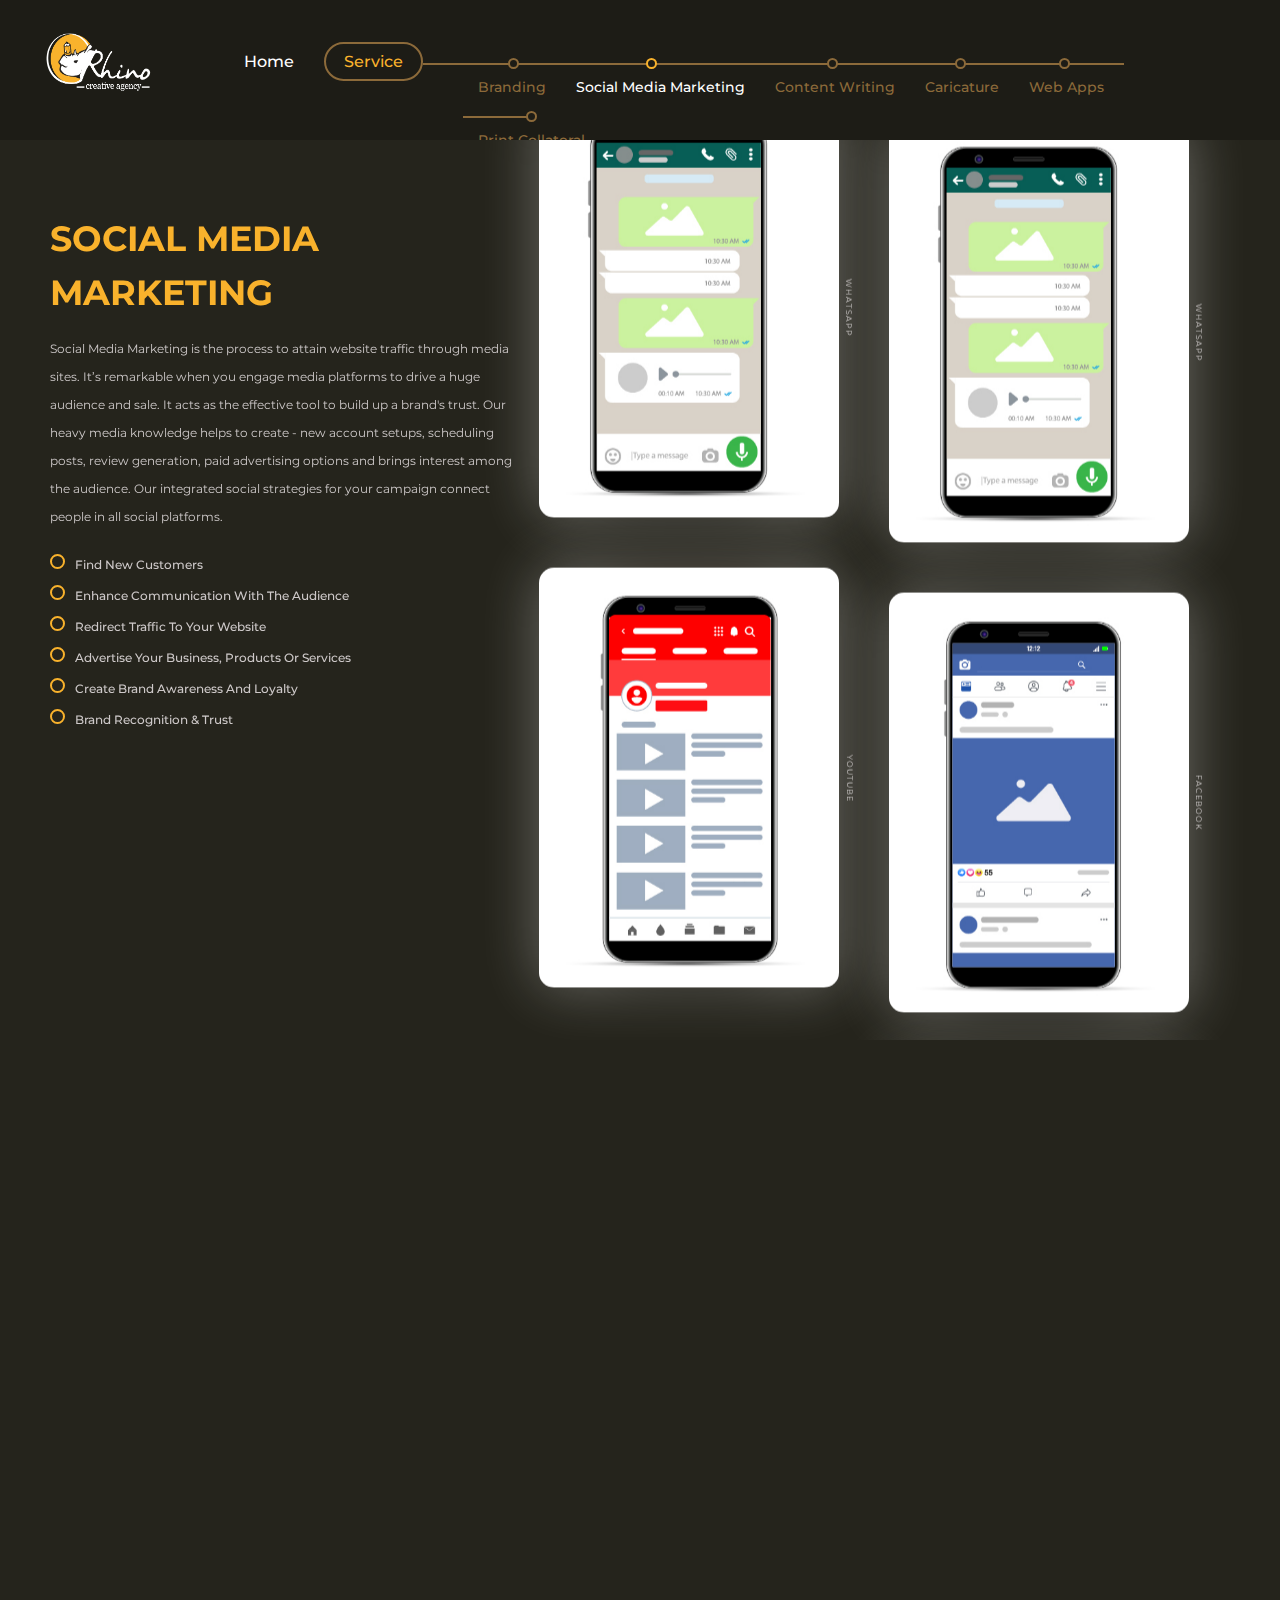
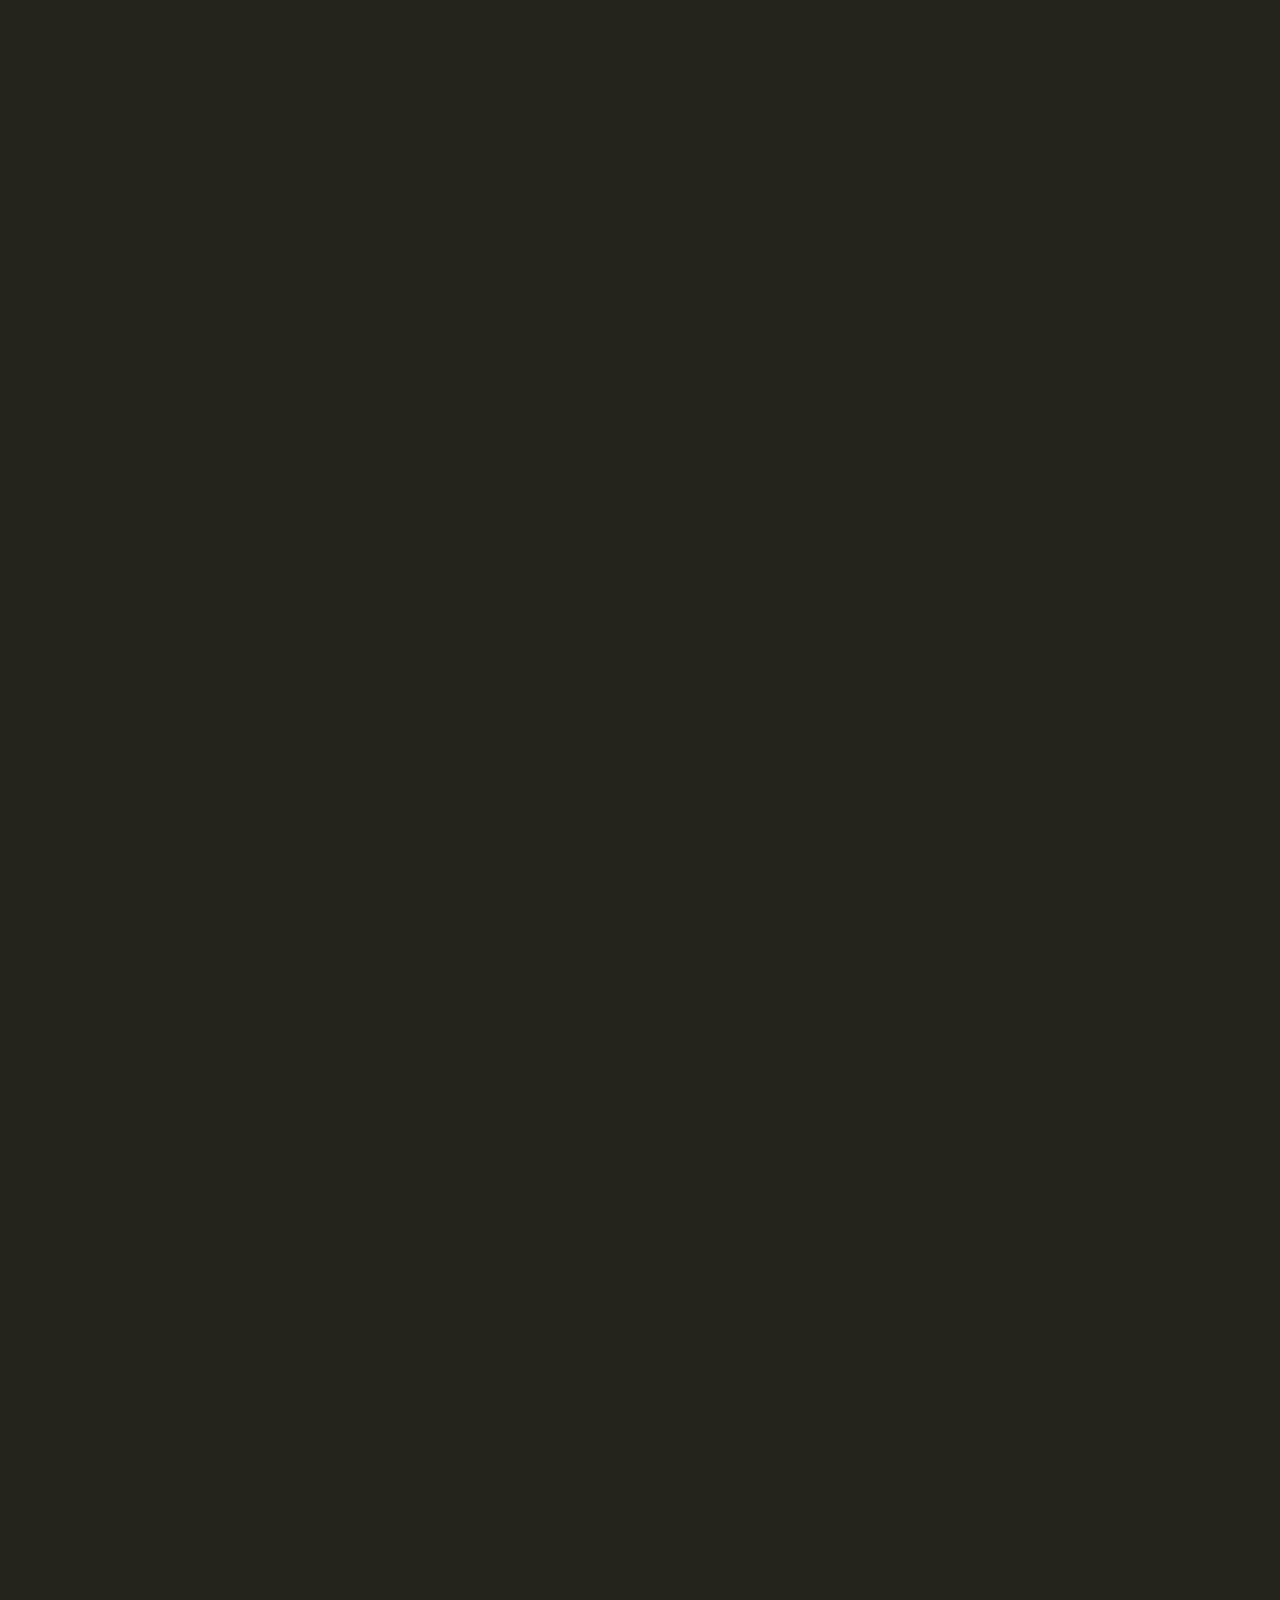
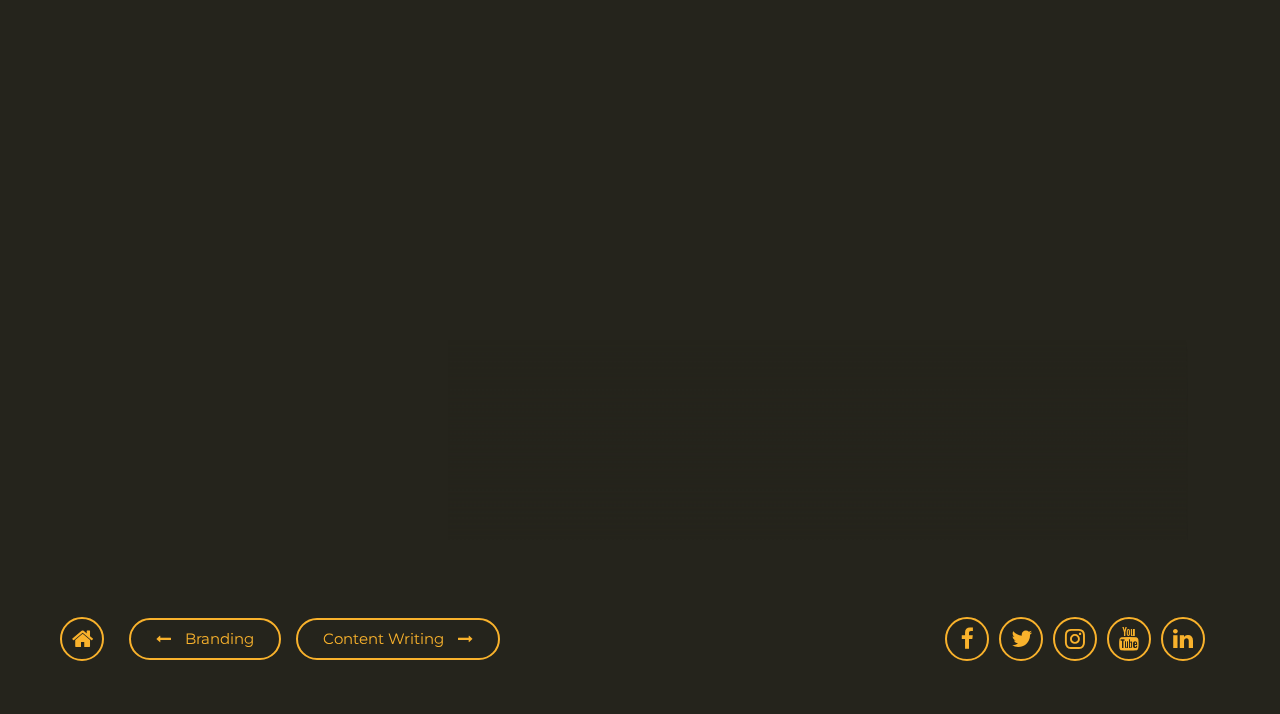
<file: social-media-marketing.html>
<!DOCTYPE html><html lang="en"><head><title>Social Media Marketing</title><meta name="description" content="Social Media Marketing is the process to attain website traffic through media sites. It’s remarkable when you engage media platforms to drive a huge audience and sale. It acts as the effective tool to build up a brand's trust. Our heavy media knowledge helps to create - new account setups, scheduling posts, review generation, paid advertising options and brings interest among the audience. Our integrated social strategies for your campaign connect people in all social platforms."><meta name="keywords" content="social media marketing in tamilnadu, post for social media, social media marketing agency, latest online marketing company, media advertising company"><meta property="og:title" content="Rhino Creative Agency"><meta property="og:url" content="http://rhinocreativeagency.com/"><meta property="og:image" content="./img/meta.png"><meta charset="UTF-8"><meta name="viewport" content="width=device-width, initial-scale=1, maximum-scale=1"><link rel="apple-touch-icon" sizes="180x180" href="./apple-touch-icon.png"><link rel="icon" type="image/png" sizes="32x32" href="./favicon-32x32.png"><link rel="icon" type="image/png" sizes="16x16" href="./favicon-16x16.png"><link rel="manifest" href="./site.webmanifest"><meta name="msapplication-TileColor" content="#da532c"><meta name="theme-color" content="#ffffff"><link href="./css/service.min.css" rel="stylesheet" type="text/css"/><style>@media (min-width:992px){html.w-mod-js:not(.w-mod-ix) [data-id="a8818064-6562-d74f-23e4-adb104094a26"]{display:block}html.w-mod-js:not(.w-mod-ix) [data-id="1f244041-57fa-7890-c801-3b38475c1180"]{opacity:0}html.w-mod-js:not(.w-mod-ix) [data-id="313aebc2-7434-3de1-a287-02852db100eb"]{opacity:0}html.w-mod-js:not(.w-mod-ix) [data-id="e30d42b8-fd0a-63a2-ccec-2a8627c46d43"]{opacity:0}html.w-mod-js:not(.w-mod-ix) [data-id="c2258304-573b-c339-6885-48fd20baf4fd"]{-webkit-transform:translate3d(0, 0, 0) scale3d(0, 0, 1) rotateX(0) rotateY(0) rotateZ(0) skew(0, 0);-moz-transform:translate3d(0, 0, 0) scale3d(0, 0, 1) rotateX(0) rotateY(0) rotateZ(0) skew(0, 0);-ms-transform:translate3d(0, 0, 0) scale3d(0, 0, 1) rotateX(0) rotateY(0) rotateZ(0) skew(0, 0);transform:translate3d(0, 0, 0) scale3d(0, 0, 1) rotateX(0) rotateY(0) rotateZ(0) skew(0, 0)}html.w-mod-js:not(.w-mod-ix) [data-id="96a99526-dff9-8277-bc49-8891f417e183"]{-webkit-transform:translate3d(0, 0, 0) scale3d(0, 0, 1) rotateX(0) rotateY(0) rotateZ(0) skew(0, 0);-moz-transform:translate3d(0, 0, 0) scale3d(0, 0, 1) rotateX(0) rotateY(0) rotateZ(0) skew(0, 0);-ms-transform:translate3d(0, 0, 0) scale3d(0, 0, 1) rotateX(0) rotateY(0) rotateZ(0) skew(0, 0);transform:translate3d(0, 0, 0) scale3d(0, 0, 1) rotateX(0) rotateY(0) rotateZ(0) skew(0, 0)}html.w-mod-js:not(.w-mod-ix) [data-id="532e2caa-8236-2a7d-a77e-b828fd9b50ec"]{-webkit-transform:translate3d(0, 0, 0) scale3d(0, 0, 1) rotateX(0) rotateY(0) rotateZ(0) skew(0, 0);-moz-transform:translate3d(0, 0, 0) scale3d(0, 0, 1) rotateX(0) rotateY(0) rotateZ(0) skew(0, 0);-ms-transform:translate3d(0, 0, 0) scale3d(0, 0, 1) rotateX(0) rotateY(0) rotateZ(0) skew(0, 0);transform:translate3d(0, 0, 0) scale3d(0, 0, 1) rotateX(0) rotateY(0) rotateZ(0) skew(0, 0)}}@media (max-width:991px) and (min-width:768px){html.w-mod-js:not(.w-mod-ix) [data-id="a8818064-6562-d74f-23e4-adb104094a26"]{display:block}html.w-mod-js:not(.w-mod-ix) [data-id="1f244041-57fa-7890-c801-3b38475c1180"]{opacity:0}html.w-mod-js:not(.w-mod-ix) [data-id="313aebc2-7434-3de1-a287-02852db100eb"]{opacity:0}html.w-mod-js:not(.w-mod-ix) [data-id="e30d42b8-fd0a-63a2-ccec-2a8627c46d43"]{opacity:0}html.w-mod-js:not(.w-mod-ix) [data-id="c2258304-573b-c339-6885-48fd20baf4fd"]{-webkit-transform:translate3d(0, 0, 0) scale3d(0, 0, 1) rotateX(0) rotateY(0) rotateZ(0) skew(0, 0);-moz-transform:translate3d(0, 0, 0) scale3d(0, 0, 1) rotateX(0) rotateY(0) rotateZ(0) skew(0, 0);-ms-transform:translate3d(0, 0, 0) scale3d(0, 0, 1) rotateX(0) rotateY(0) rotateZ(0) skew(0, 0);transform:translate3d(0, 0, 0) scale3d(0, 0, 1) rotateX(0) rotateY(0) rotateZ(0) skew(0, 0)}html.w-mod-js:not(.w-mod-ix) [data-id="96a99526-dff9-8277-bc49-8891f417e183"]{-webkit-transform:translate3d(0, 0, 0) scale3d(0, 0, 1) rotateX(0) rotateY(0) rotateZ(0) skew(0, 0);-moz-transform:translate3d(0, 0, 0) scale3d(0, 0, 1) rotateX(0) rotateY(0) rotateZ(0) skew(0, 0);-ms-transform:translate3d(0, 0, 0) scale3d(0, 0, 1) rotateX(0) rotateY(0) rotateZ(0) skew(0, 0);transform:translate3d(0, 0, 0) scale3d(0, 0, 1) rotateX(0) rotateY(0) rotateZ(0) skew(0, 0)}html.w-mod-js:not(.w-mod-ix) [data-id="532e2caa-8236-2a7d-a77e-b828fd9b50ec"]{-webkit-transform:translate3d(0, 0, 0) scale3d(0, 0, 1) rotateX(0) rotateY(0) rotateZ(0) skew(0, 0);-moz-transform:translate3d(0, 0, 0) scale3d(0, 0, 1) rotateX(0) rotateY(0) rotateZ(0) skew(0, 0);-ms-transform:translate3d(0, 0, 0) scale3d(0, 0, 1) rotateX(0) rotateY(0) rotateZ(0) skew(0, 0);transform:translate3d(0, 0, 0) scale3d(0, 0, 1) rotateX(0) rotateY(0) rotateZ(0) skew(0, 0)}}</style><!--[if lt IE 9]><script src="https://cdnjs.cloudflare.com/ajax/libs/html5shiv/3.7.3/html5shiv.min.js" type="text/javascript"></script><![endif]--> <script type="text/javascript">!function(o,c){var n=c.documentElement,t=" w-mod-";n.className+=t+"js",("ontouchstart"in o||o.DocumentTouch&&c instanceof DocumentTouch)&&(n.className+=t+"touch")}(window,document);</script> <script>(function(w,d,s,l,i){w[l]=w[l]||[];w[l].push({'gtm.start':new Date().getTime(),event:'gtm.js'});var f=d.getElementsByTagName(s)[0],j=d.createElement(s),dl=l!='dataLayer'?'&l='+l:'';j.async=true;j.src='https://www.googletagmanager.com/gtm.js?id='+i+dl;f.parentNode.insertBefore(j,f);})(window,document,'script','dataLayer','GTM-KFJ4CMT');</script><script async src="https://www.googletagmanager.com/gtag/js?id=UA-174164040-1"></script> <script>window.dataLayer=window.dataLayer||[];function gtag(){dataLayer.push(arguments);} gtag('js',new Date());gtag('config','UA-174164040-1');</script></head><body class="homepage"> <noscript><iframe src="https://www.googletagmanager.com/ns.html?id=GTM-KFJ4CMT" height="0" width="0" style="display:none;visibility:hidden"></iframe></noscript><div class="code w-embed"><style>.chrome-tab-content-url,.chrome-search-bar{width:calc(100% - 110px - 50px)}.chrome-tab-content-window{height:calc(100% - 37px)}.skill-ui,.chrome-tabs,.ux-handles,.skill-video-ui-head-box,.bim-info,.bim-title,.footer-photos,.skill-ui-gradient,.skill-ui-progress,.grain,.shitblock,.skill-work-mbp-absolute,.footer-box{pointer-events:none}.chrome-tab-content-url,.chrome-tabs-menu,.chrome-tab-content-window,.chrome-bim-menu,.transition,.cta,.skill-ui-titles-mobile,.skill-ui-titles-overflow,.shitblock-notification,.shitblock-cookies,.shitblock-newsletter,.chrome-shitblock,.skill-work-mbp-point{pointer-events:auto}.bim-card-image{width:calc(100%+50px);max-width:calc(100%+50px);height:calc(100%+50px)}.h1-title{mix-blend-mode:exclusion}@media (max-width: 567px){.header{min-height:-moz-available;min-height:-webkit-fill-available;min-height:fill-available}}.menu-img{height:90px;margin-top:50px}</style></div> <header id="back-at-it-again-with-the-white-vans" data-scroll-time="0" data-id="0879a30b-000d-5045-c60d-b0944252c33c" class="header"><div class="menu"> <a href="index.html"><img src="./img/logo.png" class="menu-img" alt="Rhino Creative Agency"></a><div class="menu-nav"><div class="menu-nav-items"> <a href="index.html">Home</a></div><div class="menu-nav-items"> <span class="active">Service</span></div><div class="submenu-nav"><div class="submenu-nav-items item-one"> <a href="branding.html">Branding</a></div><div class="submenu-nav-items active item-two"> <a href="social-media-marketing.html">Social Media Marketing</a></div><div class="submenu-nav-items item-three"> <a href="content-writing.html">Content Writing</a></div><div class="submenu-nav-items item-four"> <a href="caricature.html">Caricature</a></div><div class="submenu-nav-items item-five"> <a href="web-apps.html">Web Apps</a></div><div class="submenu-nav-items item-six"> <a href="print-collateral.html">Print Collateral</a></div></div></div></div><div data-id="a8818064-6562-d74f-23e4-adb104094a26" class="loading"></div> </header> <header class="mobile-term"> <input type='checkbox' id='toggle' style='display:none;' /> <label class='toggle-btn toggle-btn__cross' for='toggle'><div class="bar"></div><div class="bar"></div><div class="bar"></div> </label> <nav><ul><li><a href="index.html">Home</a></li><li><a href="branding.html">Branding</a></li><li class="active"><a href="social-media-marketing.html">Social Media Marketing</a></li><li><a href="content-writing.html">Content Writing</a></li><li><a href="caricature.html">Caricature</a></li><li><a href="web-apps.html">Web Apps</a></li><li><a href="print-collateral.html">Print Collateral</a></li></ul> </nav> </header> <section id="skills" data-id="28704281-bec2-867f-b1b0-6ec7b8d3821e" class="skill"><div data-id="80ccb5b8-f2cc-3b9a-d0a9-c3097cbf4ece" class="skill-photo"><div class="skill-work skill-work-photo"><div class="skill-work-sticky skill-work-sticky-photo"><div class="skill-photo-column skill-photo-column-down"><div class="skill-photo-box"><div class="skill-photo-exif"><h6 class="skill-photo-exif-text">Facebook</h6></div> <img src="./img/social-media-marketing/Facebook.jpg" width="400" loading="lazy" class="skill-photo-image skill-photo-image-blurry"/> <img src="./img/social-media-marketing/Facebook.jpg" width="400" loading="lazy" class="skill-photo-image"/></div><div class="skill-photo-box"><div class="skill-photo-exif"><h6 class="skill-photo-exif-text">Instagram</h6></div> <img src="./img/social-media-marketing/Instagram.jpg" width="400" loading="lazy" class="skill-photo-image skill-photo-image-blurry"/> <img src="./img/social-media-marketing/Instagram.jpg" width="400" loading="lazy" class="skill-photo-image"/></div><div class="skill-photo-box"><div class="skill-photo-exif"><h6 class="skill-photo-exif-text">Linkedin</h6></div> <img src="./img/social-media-marketing/Linkedin.jpg" width="400" loading="lazy" class="skill-photo-image skill-photo-image-blurry"/> <img src="./img/social-media-marketing/Linkedin.jpg" width="400" loading="lazy" class="skill-photo-image"/></div><div class="skill-photo-box"><div class="skill-photo-exif"><h6 class="skill-photo-exif-text">Twitter</h6></div> <img src="./img/social-media-marketing/Twitter.jpg" width="400" loading="lazy" class="skill-photo-image skill-photo-image-blurry"/> <img src="./img/social-media-marketing/Twitter.jpg" width="400" loading="lazy" class="skill-photo-image"/></div><div class="skill-photo-box"><div class="skill-photo-exif"><h6 class="skill-photo-exif-text">WhatsApp</h6></div> <img src="./img/social-media-marketing/Whatsapp.jpg" width="400" loading="lazy" class="skill-photo-image skill-photo-image-blurry"/> <img src="./img/social-media-marketing/Whatsapp.jpg" width="400" loading="lazy" class="skill-photo-image"/></div><div class="skill-photo-box"><div class="skill-photo-exif"><h6 class="skill-photo-exif-text">Youtube</h6></div> <img src="./img/social-media-marketing/Youtube.jpg" width="400" loading="lazy" class="skill-photo-image skill-photo-image-blurry"/> <img src="./img/social-media-marketing/Youtube.jpg" width="400" loading="lazy" class="skill-photo-image"/></div></div><div class="skill-photo-column skill-photo-column-up"><div class="skill-photo-box"><div class="skill-photo-exif"><h6 class="skill-photo-exif-text">WhatsApp</h6></div> <img src="./img/social-media-marketing/Whatsapp.jpg" width="400" loading="lazy" class="skill-photo-image skill-photo-image-blurry"/> <img src="./img/social-media-marketing/Whatsapp.jpg" width="400" loading="lazy" class="skill-photo-image"/></div><div class="skill-photo-box"><div class="skill-photo-exif"><h6 class="skill-photo-exif-text">Facebook</h6></div> <img src="./img/social-media-marketing/Facebook.jpg" width="400" loading="lazy" class="skill-photo-image skill-photo-image-blurry"/> <img src="./img/social-media-marketing/Facebook.jpg" width="400" loading="lazy" class="skill-photo-image"/></div><div class="skill-photo-box"><div class="skill-photo-exif"><h6 class="skill-photo-exif-text">Twitter</h6></div> <img src="./img/social-media-marketing/Twitter.jpg" width="400" loading="lazy" class="skill-photo-image skill-photo-image-blurry"/> <img src="./img/social-media-marketing/Twitter.jpg" width="400" loading="lazy" class="skill-photo-image"/></div><div class="skill-photo-box"><div class="skill-photo-exif"><h6 class="skill-photo-exif-text">Linkedin</h6></div> <img src="./img/social-media-marketing/Linkedin.jpg" width="400" loading="lazy" class="skill-photo-image skill-photo-image-blurry"/> <img src="./img/social-media-marketing/Linkedin.jpg" width="400" loading="lazy" class="skill-photo-image"/></div><div class="skill-photo-box"><div class="skill-photo-exif"><h6 class="skill-photo-exif-text">Instagram</h6></div> <img src="./img/social-media-marketing/Instagram.jpg" width="400" loading="lazy" class="skill-photo-image skill-photo-image-blurry"/> <img src="./img/social-media-marketing/Instagram.jpg" width="400" loading="lazy" class="skill-photo-image"/></div><div class="skill-photo-box"><div class="skill-photo-exif"><h6 class="skill-photo-exif-text">Youtube</h6></div> <img src="./img/social-media-marketing/Youtube.jpg" width="400" loading="lazy" class="skill-photo-image skill-photo-image-blurry"/> <img src="./img/social-media-marketing/Youtube.jpg" width="400" loading="lazy" class="skill-photo-image"/></div></div></div><div class="skill-work-gradient gradient-bottom"></div></div><div class="skill-info"><div class="skill-info-sticky"><h2 class="h2-title info">Social Media Marketing</h2><div class="skill-info-text">Social Media Marketing is the process to attain website traffic through media sites. It’s remarkable when you engage media platforms to drive a huge audience and sale. It acts as the effective tool to build up a brand's trust. Our heavy media knowledge helps to create - new account setups, scheduling posts, review generation, paid advertising options and brings interest among the audience. Our integrated social strategies for your campaign connect people in all social platforms.</div><h5 class="h5-title"><span class="bullet"></span>Find new customers</h5><h5 class="h5-title"><span class="bullet"></span>Enhance communication with the audience</h5><h5 class="h5-title"><span class="bullet"></span>Redirect traffic to your website</h5><h5 class="h5-title"><span class="bullet"></span>Advertise your business, products or services</h5><h5 class="h5-title"><span class="bullet"></span>Create Brand Awareness and Loyalty</h5><h5 class="h5-title"><span class="bullet"></span>Brand Recognition & Trust</h5></div></div><div class="skill-mobile-photo-column"><div class="w-row"><div class="w-col-6"><div class="skill-photo-box"><div class="skill-photo-exif"><h6 class="skill-photo-exif-text">Facebook</h6></div> <img src="./img/social-media-marketing/Facebook.jpg" width="400" loading="lazy" class="skill-photo-image skill-photo-image-blurry"/> <img src="./img/social-media-marketing/Facebook.jpg" width="400" loading="lazy" class="skill-photo-image"/></div></div><div class="w-col-6"><div class="skill-photo-box"><div class="skill-photo-exif"><h6 class="skill-photo-exif-text">Instagram</h6></div> <img src="./img/social-media-marketing/Instagram.jpg" width="400" loading="lazy" class="skill-photo-image skill-photo-image-blurry"/> <img src="./img/social-media-marketing/Instagram.jpg" width="400" loading="lazy" class="skill-photo-image"/></div></div><div class="w-col-6"><div class="skill-photo-box"><div class="skill-photo-exif"><h6 class="skill-photo-exif-text">Linkedin</h6></div> <img src="./img/social-media-marketing/Linkedin.jpg" width="400" loading="lazy" class="skill-photo-image skill-photo-image-blurry"/> <img src="./img/social-media-marketing/Linkedin.jpg" width="400" loading="lazy" class="skill-photo-image"/></div></div><div class="w-col-6"><div class="skill-photo-box"><div class="skill-photo-exif"><h6 class="skill-photo-exif-text">Twitter</h6></div> <img src="./img/social-media-marketing/Twitter.jpg" width="400" loading="lazy" class="skill-photo-image skill-photo-image-blurry"/> <img src="./img/social-media-marketing/Twitter.jpg" width="400" loading="lazy" class="skill-photo-image"/></div></div><div class="w-col-6"><div class="skill-photo-box"><div class="skill-photo-exif"><h6 class="skill-photo-exif-text">WhatsApp</h6></div> <img src="./img/social-media-marketing/Whatsapp.jpg" width="400" loading="lazy" class="skill-photo-image skill-photo-image-blurry"/> <img src="./img/social-media-marketing/Whatsapp.jpg" width="400" loading="lazy" class="skill-photo-image"/></div></div><div class="w-col-6"><div class="skill-photo-box"><div class="skill-photo-exif"><h6 class="skill-photo-exif-text">Youtube</h6></div> <img src="./img/social-media-marketing/Youtube.jpg" width="400" loading="lazy" class="skill-photo-image skill-photo-image-blurry"/> <img src="./img/social-media-marketing/Youtube.jpg" width="400" loading="lazy" class="skill-photo-image"/></div></div></div></div></div> </section> <section id="projet" class="page-break"><div class="page-social pull-left"><ul class="social"><li><a href="index.html"><i class="fa fa-home" aria-hidden="true"></i></a></li></ul></div><div class="page-control"><div class="prev-page"> <a class="btn-control-page" href="branding.html"><i class="fa fa-long-arrow-left" aria-hidden="true"></i> Branding</a></div><div class="next-page"> <a class="btn-control-page" href="content-writing.html">Content Writing <i class="fa fa-long-arrow-right" aria-hidden="true"></i></a></div></div><div class="page-social"><ul class="social"><li><a href="https://www.facebook.com/CreativeAdvertisingAgency/" target="_blank"><i class="fa fa-facebook" aria-hidden="true"></i></a></li><li><a href="https://twitter.com/agency_rhino?s=08" target="_blank"><i class="fa fa-twitter" aria-hidden="true"></i></a></li><li><a href="https://www.instagram.com/rhinocreativeagency/" target="_blank"><i class="fa fa-instagram" aria-hidden="true"></i></a></li><li><a href="https://www.youtube.com/channel/UCA8qh3zpWzJ9kZjw_u-fZlw" target="_blank"><i class="fa fa-youtube" aria-hidden="true"></i></a></li><li><a href="https://www.linkedin.com/in/rhinocreative-agency-6861141a8/" target="_blank"><i class="fa fa-linkedin" aria-hidden="true"></i></a></li></ul></div> </section> <script src="./js/service.min.js" type="text/javascript"></script> <!--[if lte IE 9]><script src="//cdnjs.cloudflare.com/ajax/libs/placeholders/3.0.2/placeholders.min.js"></script><![endif]--></body></html>
</file>
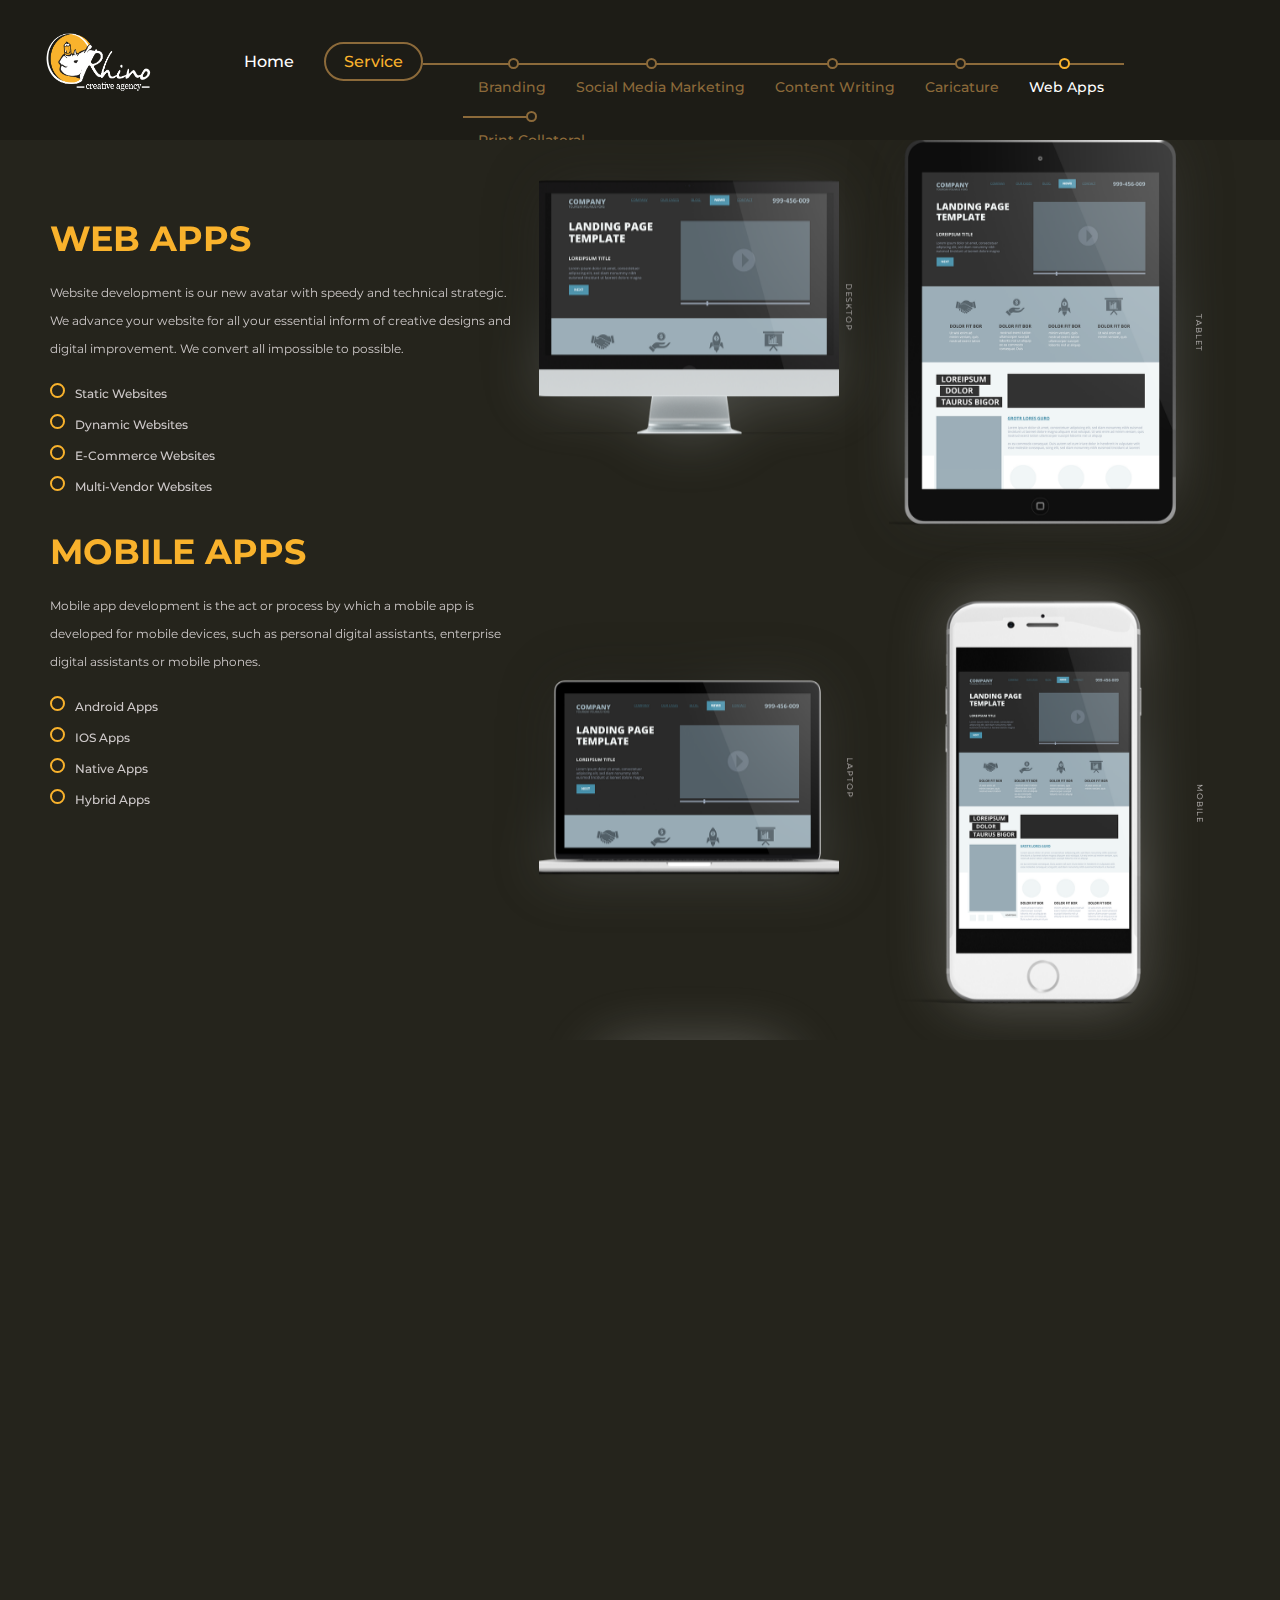
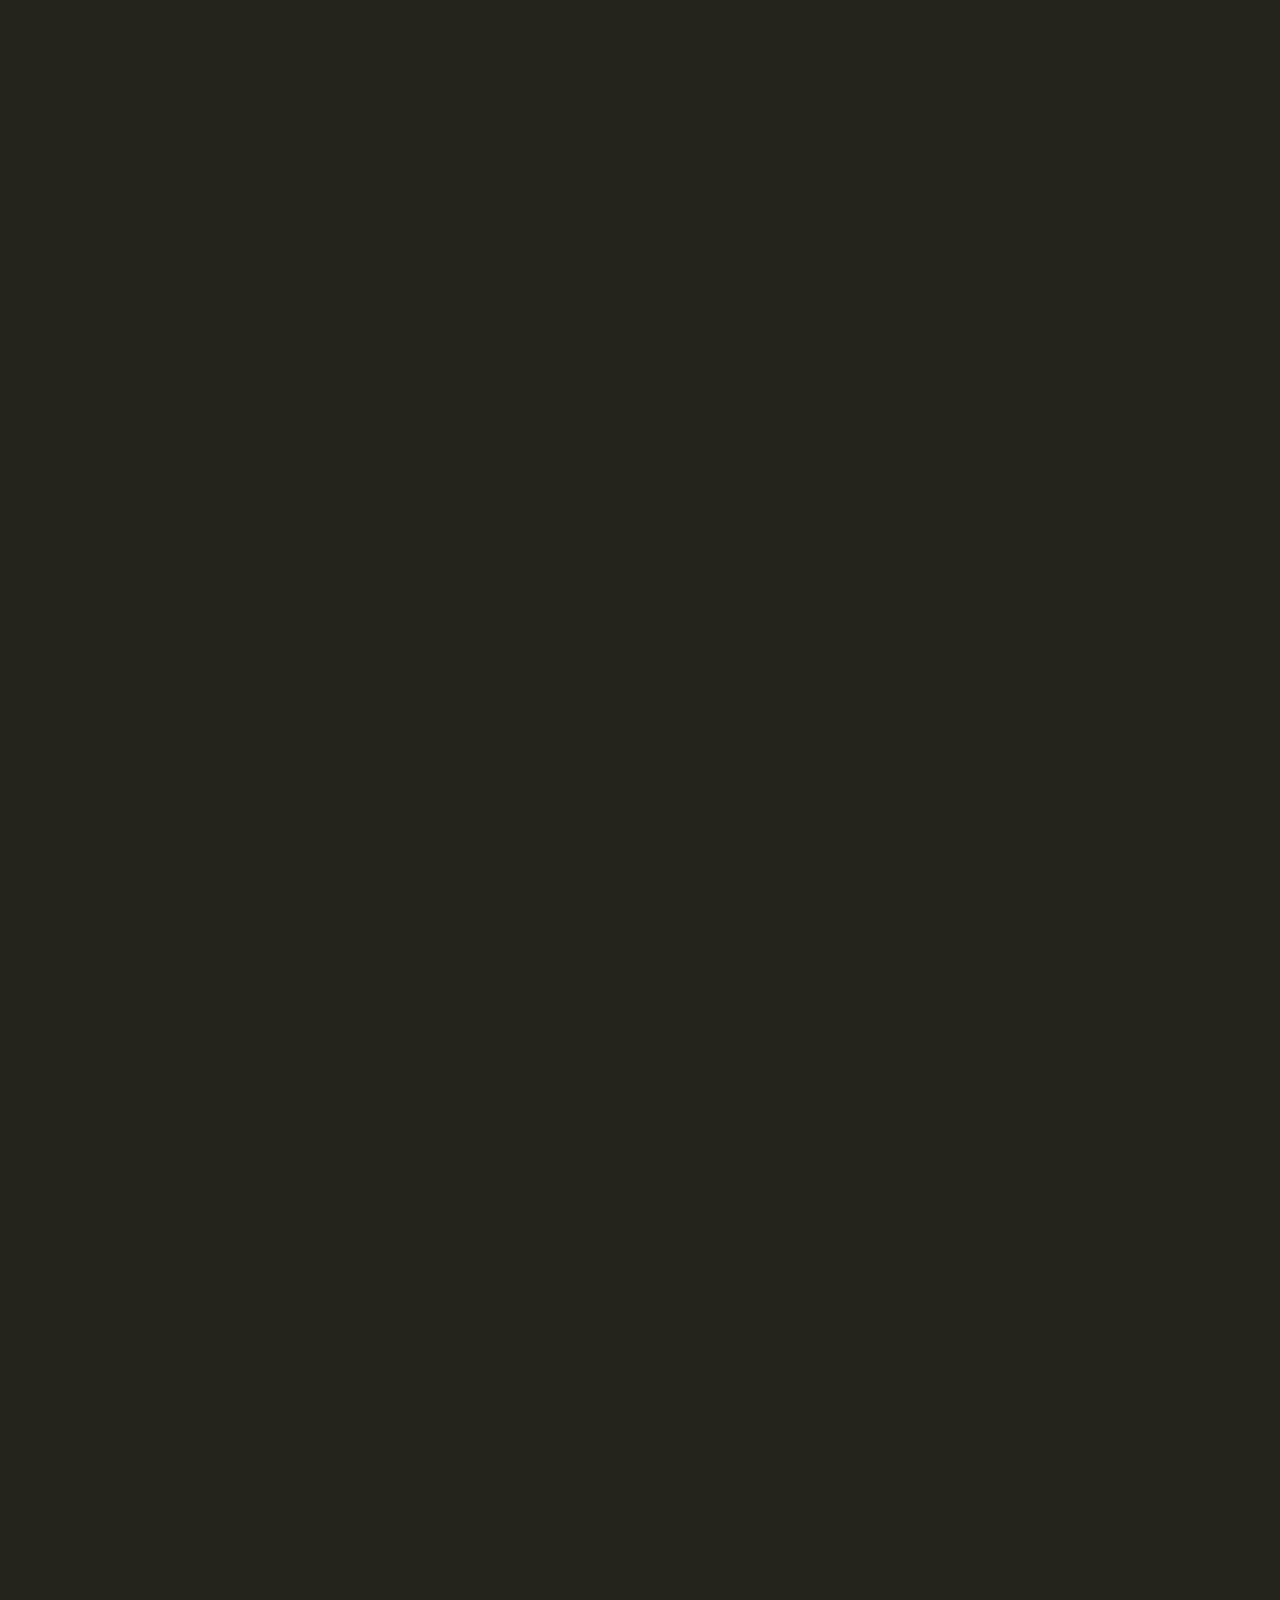
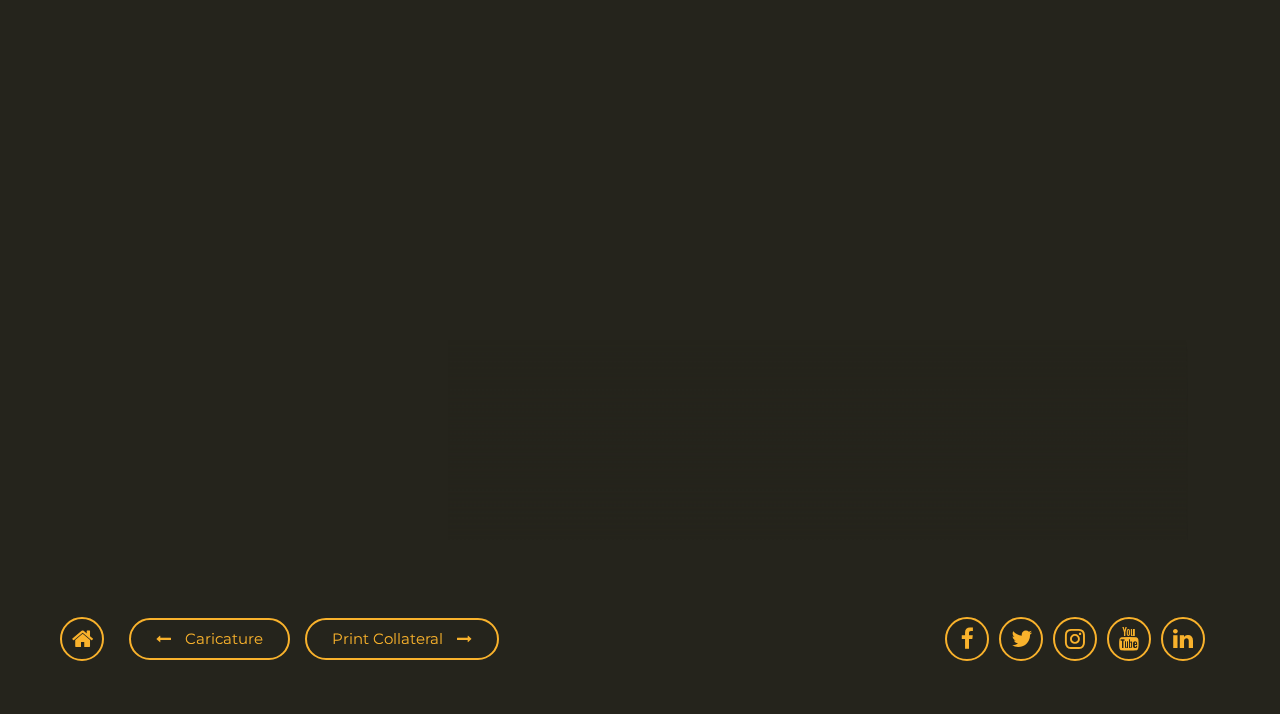
<file: web-apps.html>
<!DOCTYPE html><html lang="en"><head><title>Web Apps</title><meta name="description" content="Website development is our new avatar with speedy and technical strategic. We advance your website for all your essential inform of creative designs and digital improvement. We convert all impossible to possible."><meta name="keywords" content="top website construction agency, best software developing company, app building in chennai, browser designing agency, web developing company, app developing service"><meta property="og:title" content="Rhino Creative Agency"><meta property="og:url" content="http://rhinocreativeagency.com/"><meta property="og:image" content="./img/meta.png"><meta charset="UTF-8"><meta name="viewport" content="width=device-width, initial-scale=1, maximum-scale=1"><link rel="apple-touch-icon" sizes="180x180" href="./apple-touch-icon.png"><link rel="icon" type="image/png" sizes="32x32" href="./favicon-32x32.png"><link rel="icon" type="image/png" sizes="16x16" href="./favicon-16x16.png"><link rel="manifest" href="./site.webmanifest"><meta name="msapplication-TileColor" content="#da532c"><meta name="theme-color" content="#ffffff"><link href="./css/service.min.css" rel="stylesheet" type="text/css"/><style>@media (min-width:992px){html.w-mod-js:not(.w-mod-ix) [data-id="a8818064-6562-d74f-23e4-adb104094a26"]{display:block}html.w-mod-js:not(.w-mod-ix) [data-id="1f244041-57fa-7890-c801-3b38475c1180"]{opacity:0}html.w-mod-js:not(.w-mod-ix) [data-id="313aebc2-7434-3de1-a287-02852db100eb"]{opacity:0}html.w-mod-js:not(.w-mod-ix) [data-id="e30d42b8-fd0a-63a2-ccec-2a8627c46d43"]{opacity:0}html.w-mod-js:not(.w-mod-ix) [data-id="c2258304-573b-c339-6885-48fd20baf4fd"]{-webkit-transform:translate3d(0, 0, 0) scale3d(0, 0, 1) rotateX(0) rotateY(0) rotateZ(0) skew(0, 0);-moz-transform:translate3d(0, 0, 0) scale3d(0, 0, 1) rotateX(0) rotateY(0) rotateZ(0) skew(0, 0);-ms-transform:translate3d(0, 0, 0) scale3d(0, 0, 1) rotateX(0) rotateY(0) rotateZ(0) skew(0, 0);transform:translate3d(0, 0, 0) scale3d(0, 0, 1) rotateX(0) rotateY(0) rotateZ(0) skew(0, 0)}html.w-mod-js:not(.w-mod-ix) [data-id="96a99526-dff9-8277-bc49-8891f417e183"]{-webkit-transform:translate3d(0, 0, 0) scale3d(0, 0, 1) rotateX(0) rotateY(0) rotateZ(0) skew(0, 0);-moz-transform:translate3d(0, 0, 0) scale3d(0, 0, 1) rotateX(0) rotateY(0) rotateZ(0) skew(0, 0);-ms-transform:translate3d(0, 0, 0) scale3d(0, 0, 1) rotateX(0) rotateY(0) rotateZ(0) skew(0, 0);transform:translate3d(0, 0, 0) scale3d(0, 0, 1) rotateX(0) rotateY(0) rotateZ(0) skew(0, 0)}html.w-mod-js:not(.w-mod-ix) [data-id="532e2caa-8236-2a7d-a77e-b828fd9b50ec"]{-webkit-transform:translate3d(0, 0, 0) scale3d(0, 0, 1) rotateX(0) rotateY(0) rotateZ(0) skew(0, 0);-moz-transform:translate3d(0, 0, 0) scale3d(0, 0, 1) rotateX(0) rotateY(0) rotateZ(0) skew(0, 0);-ms-transform:translate3d(0, 0, 0) scale3d(0, 0, 1) rotateX(0) rotateY(0) rotateZ(0) skew(0, 0);transform:translate3d(0, 0, 0) scale3d(0, 0, 1) rotateX(0) rotateY(0) rotateZ(0) skew(0, 0)}}@media (max-width:991px) and (min-width:768px){html.w-mod-js:not(.w-mod-ix) [data-id="a8818064-6562-d74f-23e4-adb104094a26"]{display:block}html.w-mod-js:not(.w-mod-ix) [data-id="1f244041-57fa-7890-c801-3b38475c1180"]{opacity:0}html.w-mod-js:not(.w-mod-ix) [data-id="313aebc2-7434-3de1-a287-02852db100eb"]{opacity:0}html.w-mod-js:not(.w-mod-ix) [data-id="e30d42b8-fd0a-63a2-ccec-2a8627c46d43"]{opacity:0}html.w-mod-js:not(.w-mod-ix) [data-id="c2258304-573b-c339-6885-48fd20baf4fd"]{-webkit-transform:translate3d(0, 0, 0) scale3d(0, 0, 1) rotateX(0) rotateY(0) rotateZ(0) skew(0, 0);-moz-transform:translate3d(0, 0, 0) scale3d(0, 0, 1) rotateX(0) rotateY(0) rotateZ(0) skew(0, 0);-ms-transform:translate3d(0, 0, 0) scale3d(0, 0, 1) rotateX(0) rotateY(0) rotateZ(0) skew(0, 0);transform:translate3d(0, 0, 0) scale3d(0, 0, 1) rotateX(0) rotateY(0) rotateZ(0) skew(0, 0)}html.w-mod-js:not(.w-mod-ix) [data-id="96a99526-dff9-8277-bc49-8891f417e183"]{-webkit-transform:translate3d(0, 0, 0) scale3d(0, 0, 1) rotateX(0) rotateY(0) rotateZ(0) skew(0, 0);-moz-transform:translate3d(0, 0, 0) scale3d(0, 0, 1) rotateX(0) rotateY(0) rotateZ(0) skew(0, 0);-ms-transform:translate3d(0, 0, 0) scale3d(0, 0, 1) rotateX(0) rotateY(0) rotateZ(0) skew(0, 0);transform:translate3d(0, 0, 0) scale3d(0, 0, 1) rotateX(0) rotateY(0) rotateZ(0) skew(0, 0)}html.w-mod-js:not(.w-mod-ix) [data-id="532e2caa-8236-2a7d-a77e-b828fd9b50ec"]{-webkit-transform:translate3d(0, 0, 0) scale3d(0, 0, 1) rotateX(0) rotateY(0) rotateZ(0) skew(0, 0);-moz-transform:translate3d(0, 0, 0) scale3d(0, 0, 1) rotateX(0) rotateY(0) rotateZ(0) skew(0, 0);-ms-transform:translate3d(0, 0, 0) scale3d(0, 0, 1) rotateX(0) rotateY(0) rotateZ(0) skew(0, 0);transform:translate3d(0, 0, 0) scale3d(0, 0, 1) rotateX(0) rotateY(0) rotateZ(0) skew(0, 0)}}</style><!--[if lt IE 9]><script src="https://cdnjs.cloudflare.com/ajax/libs/html5shiv/3.7.3/html5shiv.min.js" type="text/javascript"></script><![endif]--> <script type="text/javascript">!function(o,c){var n=c.documentElement,t=" w-mod-";n.className+=t+"js",("ontouchstart"in o||o.DocumentTouch&&c instanceof DocumentTouch)&&(n.className+=t+"touch")}(window,document);</script> <script>(function(w,d,s,l,i){w[l]=w[l]||[];w[l].push({'gtm.start':new Date().getTime(),event:'gtm.js'});var f=d.getElementsByTagName(s)[0],j=d.createElement(s),dl=l!='dataLayer'?'&l='+l:'';j.async=true;j.src='https://www.googletagmanager.com/gtm.js?id='+i+dl;f.parentNode.insertBefore(j,f);})(window,document,'script','dataLayer','GTM-KFJ4CMT');</script><script async src="https://www.googletagmanager.com/gtag/js?id=UA-174164040-1"></script> <script>window.dataLayer=window.dataLayer||[];function gtag(){dataLayer.push(arguments);} gtag('js',new Date());gtag('config','UA-174164040-1');</script> </head><body class="homepage"> <noscript><iframe src="https://www.googletagmanager.com/ns.html?id=GTM-KFJ4CMT" height="0" width="0" style="display:none;visibility:hidden"></iframe></noscript><div class="code w-embed"><style>.chrome-tab-content-url,.chrome-search-bar{width:calc(100% - 110px - 50px)}.chrome-tab-content-window{height:calc(100% - 37px)}.skill-ui,.chrome-tabs,.ux-handles,.skill-video-ui-head-box,.bim-info,.bim-title,.footer-photos,.skill-ui-gradient,.skill-ui-progress,.grain,.shitblock,.skill-work-mbp-absolute,.footer-box{pointer-events:none}.chrome-tab-content-url,.chrome-tabs-menu,.chrome-tab-content-window,.chrome-bim-menu,.transition,.cta,.skill-ui-titles-mobile,.skill-ui-titles-overflow,.shitblock-notification,.shitblock-cookies,.shitblock-newsletter,.chrome-shitblock,.skill-work-mbp-point{pointer-events:auto}.bim-card-image{width:calc(100%+50px);max-width:calc(100%+50px);height:calc(100%+50px)}.h1-title{mix-blend-mode:exclusion}@media (max-width: 567px){.header{min-height:-moz-available;min-height:-webkit-fill-available;min-height:fill-available}}.menu-img{height:90px;margin-top:50px}</style></div> <header id="back-at-it-again-with-the-white-vans" data-scroll-time="0" data-id="0879a30b-000d-5045-c60d-b0944252c33c" class="header"><div class="menu"> <a href="index.html"><img src="./img/logo.png" class="menu-img" alt="Rhino Creative Agency"></a><div class="menu-nav"><div class="menu-nav-items"> <a href="index.html">Home</a></div><div class="menu-nav-items"> <span class="active">Service</span></div><div class="submenu-nav"><div class="submenu-nav-items item-one"> <a href="branding.html">Branding</a></div><div class="submenu-nav-items item-two"> <a href="social-media-marketing.html">Social Media Marketing</a></div><div class="submenu-nav-items item-three"> <a href="content-writing.html">Content Writing</a></div><div class="submenu-nav-items item-four"> <a href="caricature.html">Caricature</a></div><div class="submenu-nav-items active item-five"> <a href="web-apps.html">Web Apps</a></div><div class="submenu-nav-items item-six"> <a href="print-collateral.html">Print Collateral</a></div></div></div></div><div data-id="a8818064-6562-d74f-23e4-adb104094a26" class="loading"></div> </header> <header class="mobile-term"> <input type='checkbox' id='toggle' style='display:none;' /> <label class='toggle-btn toggle-btn__cross' for='toggle'><div class="bar"></div><div class="bar"></div><div class="bar"></div> </label> <nav><ul><li><a href="index.html">Home</a></li><li><a href="branding.html">Branding</a></li><li><a href="social-media-marketing.html">Social Media Marketing</a></li><li><a href="content-writing.html">Content Writing</a></li><li><a href="caricature.html">Caricature</a></li><li class="active"><a href="web-apps.html">Web App</a></li><li><a href="print-collateral.html">Print Collateral</a></li></ul> </nav> </header> <section id="skills" data-id="28704281-bec2-867f-b1b0-6ec7b8d3821e" class="skill"><div data-id="80ccb5b8-f2cc-3b9a-d0a9-c3097cbf4ece" class="skill-photo"><div class="skill-work skill-work-photo"><div class="skill-work-sticky skill-work-sticky-photo"><div class="skill-photo-column skill-photo-column-down"><div class="skill-photo-box"><div class="skill-photo-exif"><h6 class="skill-photo-exif-text">Desktop</h6></div> <img src="./img/web-app/Desktop.png" width="400" loading="lazy" class="skill-photo-image skill-photo-image-blurry"/> <img src="./img/web-app/Desktop.png" width="400" loading="lazy" class="skill-photo-image"/></div><div class="skill-photo-box"><div class="skill-photo-exif"><h6 class="skill-photo-exif-text">Laptop</h6></div> <img src="./img/web-app/laptop.png" width="400" loading="lazy" class="skill-photo-image skill-photo-image-blurry"/> <img src="./img/web-app/laptop.png" width="400" loading="lazy" class="skill-photo-image"/></div><div class="skill-photo-box"><div class="skill-photo-exif"><h6 class="skill-photo-exif-text">Mobile</h6></div> <img src="./img/web-app/mobile.png" width="400" loading="lazy" class="skill-photo-image skill-photo-image-blurry"/> <img src="./img/web-app/mobile.png" width="400" loading="lazy" class="skill-photo-image"/></div><div class="skill-photo-box"><div class="skill-photo-exif"><h6 class="skill-photo-exif-text">Tablet</h6></div> <img src="./img/web-app/Tablet.png" width="400" loading="lazy" class="skill-photo-image skill-photo-image-blurry"/> <img src="./img/web-app/Tablet.png" width="400" loading="lazy" class="skill-photo-image"/></div><div class="skill-photo-box"><div class="skill-photo-exif"><h6 class="skill-photo-exif-text">Desktop</h6></div> <img src="./img/web-app/Desktop.png" width="400" loading="lazy" class="skill-photo-image skill-photo-image-blurry"/> <img src="./img/web-app/Desktop.png" width="400" loading="lazy" class="skill-photo-image"/></div><div class="skill-photo-box"><div class="skill-photo-exif"><h6 class="skill-photo-exif-text">Laptop</h6></div> <img src="./img/web-app/laptop.png" width="400" loading="lazy" class="skill-photo-image skill-photo-image-blurry"/> <img src="./img/web-app/laptop.png" width="400" loading="lazy" class="skill-photo-image"/></div><div class="skill-photo-box"><div class="skill-photo-exif"><h6 class="skill-photo-exif-text">Mobile</h6></div> <img src="./img/web-app/mobile.png" width="400" loading="lazy" class="skill-photo-image skill-photo-image-blurry"/> <img src="./img/web-app/mobile.png" width="400" loading="lazy" class="skill-photo-image"/></div><div class="skill-photo-box"><div class="skill-photo-exif"><h6 class="skill-photo-exif-text">Tablet</h6></div> <img src="./img/web-app/Tablet.png" width="400" loading="lazy" class="skill-photo-image skill-photo-image-blurry"/> <img src="./img/web-app/Tablet.png" width="400" loading="lazy" class="skill-photo-image"/></div></div><div class="skill-photo-column skill-photo-column-up"><div class="skill-photo-box"><div class="skill-photo-exif"><h6 class="skill-photo-exif-text">Tablet</h6></div> <img src="./img/web-app/Tablet.png" width="400" loading="lazy" class="skill-photo-image skill-photo-image-blurry"/> <img src="./img/web-app/Tablet.png" width="400" loading="lazy" class="skill-photo-image"/></div><div class="skill-photo-box"><div class="skill-photo-exif"><h6 class="skill-photo-exif-text">Mobile</h6></div> <img src="./img/web-app/mobile.png" width="400" loading="lazy" class="skill-photo-image skill-photo-image-blurry"/> <img src="./img/web-app/mobile.png" width="400" loading="lazy" class="skill-photo-image"/></div><div class="skill-photo-box"><div class="skill-photo-exif"><h6 class="skill-photo-exif-text">Laptop</h6></div> <img src="./img/web-app/laptop.png" width="400" loading="lazy" class="skill-photo-image skill-photo-image-blurry"/> <img src="./img/web-app/laptop.png" width="400" loading="lazy" class="skill-photo-image"/></div><div class="skill-photo-box"><div class="skill-photo-exif"><h6 class="skill-photo-exif-text">Desktop</h6></div> <img src="./img/web-app/Desktop.png" width="400" loading="lazy" class="skill-photo-image skill-photo-image-blurry"/> <img src="./img/web-app/Desktop.png" width="400" loading="lazy" class="skill-photo-image"/></div><div class="skill-photo-box"><div class="skill-photo-exif"><h6 class="skill-photo-exif-text">Tablet</h6></div> <img src="./img/web-app/Tablet.png" width="400" loading="lazy" class="skill-photo-image skill-photo-image-blurry"/> <img src="./img/web-app/Tablet.png" width="400" loading="lazy" class="skill-photo-image"/></div><div class="skill-photo-box"><div class="skill-photo-exif"><h6 class="skill-photo-exif-text">Mobile</h6></div> <img src="./img/web-app/mobile.png" width="400" loading="lazy" class="skill-photo-image skill-photo-image-blurry"/> <img src="./img/web-app/mobile.png" width="400" loading="lazy" class="skill-photo-image"/></div><div class="skill-photo-box"><div class="skill-photo-exif"><h6 class="skill-photo-exif-text">Laptop</h6></div> <img src="./img/web-app/laptop.png" width="400" loading="lazy" class="skill-photo-image skill-photo-image-blurry"/> <img src="./img/web-app/laptop.png" width="400" loading="lazy" class="skill-photo-image"/></div><div class="skill-photo-box"><div class="skill-photo-exif"><h6 class="skill-photo-exif-text">Desktop</h6></div> <img src="./img/web-app/Desktop.png" width="400" loading="lazy" class="skill-photo-image skill-photo-image-blurry"/> <img src="./img/web-app/Desktop.png" width="400" loading="lazy" class="skill-photo-image"/></div></div></div><div class="skill-work-gradient gradient-bottom"></div></div><div class="skill-info"><div class="skill-info-sticky"><h2 class="h2-title info" style="margin-bottom: 1vw;">Web Apps</h2><div class="skill-info-text" style="margin-bottom: 1vw;">Website development is our new avatar with speedy and technical strategic. We advance your website for all your essential inform of creative designs and digital improvement. We convert all impossible to possible.</div><h5 class="h5-title"><span class="bullet"></span>Static Websites</h5><h5 class="h5-title"><span class="bullet"></span>Dynamic Websites</h5><h5 class="h5-title"><span class="bullet"></span>E-Commerce Websites</h5><h5 class="h5-title"><span class="bullet"></span>Multi-vendor websites</h5><h2 class="h2-title info" style="margin-top: 2vw;margin-bottom: 1vw;">Mobile Apps</h2><div class="skill-info-text" style="margin-bottom: 1vw;">Mobile app development is the act or process by which a mobile app is developed for mobile devices, such as personal digital assistants, enterprise digital assistants or mobile phones.</div><h5 class="h5-title"><span class="bullet"></span>Android Apps</h5><h5 class="h5-title"><span class="bullet"></span>IOS Apps</h5><h5 class="h5-title"><span class="bullet"></span>Native Apps</h5><h5 class="h5-title"><span class="bullet"></span>Hybrid Apps</h5></div></div><div class="skill-mobile-photo-column"><div class="w-row"><div class="w-col-6"><div class="skill-photo-box"><div class="skill-photo-exif"><h6 class="skill-photo-exif-text">Desktop</h6></div> <img src="./img/web-app/Desktop.png" width="400" loading="lazy" class="skill-photo-image skill-photo-image-blurry"/> <img src="./img/web-app/Desktop.png" width="400" loading="lazy" class="skill-photo-image"/></div></div><div class="w-col-6"><div class="skill-photo-box"><div class="skill-photo-exif"><h6 class="skill-photo-exif-text">Laptop</h6></div> <img src="./img/web-app/laptop.png" width="400" loading="lazy" class="skill-photo-image skill-photo-image-blurry"/> <img src="./img/web-app/laptop.png" width="400" loading="lazy" class="skill-photo-image"/></div></div><div class="w-col-6"><div class="skill-photo-box"><div class="skill-photo-exif"><h6 class="skill-photo-exif-text">Mobile</h6></div> <img src="./img/web-app/mobile.png" width="400" loading="lazy" class="skill-photo-image skill-photo-image-blurry"/> <img src="./img/web-app/mobile.png" width="400" loading="lazy" class="skill-photo-image"/></div></div><div class="w-col-6"><div class="skill-photo-box"><div class="skill-photo-exif"><h6 class="skill-photo-exif-text">Tablet</h6></div> <img src="./img/web-app/Tablet.png" width="400" loading="lazy" class="skill-photo-image skill-photo-image-blurry"/> <img src="./img/web-app/Tablet.png" width="400" loading="lazy" class="skill-photo-image"/></div></div></div></div></div> </section> <section id="projet" class="page-break"><div class="page-social pull-left"><ul class="social"><li><a href="index.html"><i class="fa fa-home" aria-hidden="true"></i></a></li></ul></div><div class="page-control"><div class="prev-page"> <a class="btn-control-page" href="caricature.html"><i class="fa fa-long-arrow-left" aria-hidden="true"></i> Caricature</a></div><div class="next-page"> <a class="btn-control-page" href="print-collateral.html">Print Collateral <i class="fa fa-long-arrow-right" aria-hidden="true"></i></a></div></div><div class="page-social"><ul class="social"><li><a href="https://www.facebook.com/CreativeAdvertisingAgency/" target="_blank"><i class="fa fa-facebook" aria-hidden="true"></i></a></li><li><a href="https://twitter.com/agency_rhino?s=08" target="_blank"><i class="fa fa-twitter" aria-hidden="true"></i></a></li><li><a href="https://www.instagram.com/rhinocreativeagency/" target="_blank"><i class="fa fa-instagram" aria-hidden="true"></i></a></li><li><a href="https://www.youtube.com/channel/UCA8qh3zpWzJ9kZjw_u-fZlw" target="_blank"><i class="fa fa-youtube" aria-hidden="true"></i></a></li><li><a href="https://www.linkedin.com/in/rhinocreative-agency-6861141a8/" target="_blank"><i class="fa fa-linkedin" aria-hidden="true"></i></a></li></ul></div> </section> <script src="./js/service.min.js" type="text/javascript"></script> <!--[if lte IE 9]><script src="//cdnjs.cloudflare.com/ajax/libs/placeholders/3.0.2/placeholders.min.js"></script><![endif]--></body></html>
</file>
<file: style.css>
*,
*::before,
*::after {
	-webkit-box-sizing: border-box;
	box-sizing: border-box
}

html {
	font-family: 'Poppins', sans-serif;
	line-height: 1.15;
	-webkit-text-size-adjust: 100%;
	-ms-text-size-adjust: 100%;
	-ms-overflow-style: scrollbar;
	-webkit-tap-highlight-color: transparent
}

@-ms-viewport {
	width: device-width
}

article,
aside,
figcaption,
figure,
footer,
header,
hgroup,
main,
nav,
section {
	display: block
}

body {
	margin: 0;
	font-family: 'Poppins', sans-serif;
	font-size: 1rem;
	font-weight: 300;
	line-height: 1.9;
	color: #212121;
	text-align: left;
	background-color: #fff
}

[tabindex="-1"]:focus {
	outline: 0!important
}

hr {
	-webkit-box-sizing: content-box;
	box-sizing: content-box;
	height: 0;
	overflow: visible
}

h1,
h2,
h3,
h4,
h5,
h6 {
	margin-top: 0;
	margin-bottom: .5rem
}

p {
	margin-top: 0;
	margin-bottom: 1rem
}

abbr[title],
abbr[data-original-title] {
	text-decoration: underline;
	-webkit-text-decoration: underline dotted;
	text-decoration: underline dotted;
	cursor: help;
	border-bottom: 0
}

address {
	margin-bottom: 1rem;
	font-style: normal;
	line-height: inherit
}

ol,
ul,
dl {
	margin-top: 0;
	margin-bottom: 1rem
}

ol ol,
ul ul,
ol ul,
ul ol {
	margin-bottom: 0
}

dt {
	font-weight: 700
}

dd {
	margin-bottom: .5rem;
	margin-left: 0
}

blockquote {
	margin: 0 0 1rem
}

dfn {
	font-style: italic
}

b,
strong {
	font-weight: bolder
}

small {
	font-size: 80%
}

sub,
sup {
	position: relative;
	font-size: 75%;
	line-height: 0;
	vertical-align: baseline
}

sub {
	bottom: -.25em
}

sup {
	top: -.5em
}

a {
	color: #171717;
	text-decoration: none;
	background-color: transparent;
	-webkit-text-decoration-skip: objects
}

a:hover {
	color: #000;
	text-decoration: underline
}

a:not([href]):not([tabindex]) {
	color: inherit;
	text-decoration: none
}

a:not([href]):not([tabindex]):hover,
a:not([href]):not([tabindex]):focus {
	color: inherit;
	text-decoration: none
}

a:not([href]):not([tabindex]):focus {
	outline: 0
}

pre,
code,
kbd,
samp {
	font-family: 'Poppins', sans-serif;
	font-size: 1em
}

pre {
	margin-top: 0;
	margin-bottom: 1rem;
	overflow: auto;
	-ms-overflow-style: scrollbar
}

figure {
	margin: 0 0 1rem
}

img {
	vertical-align: middle;
	border-style: none
}

svg:not(:root) {
	overflow: hidden
}

table {
	border-collapse: collapse
}

caption {
	padding-top: .75rem;
	padding-bottom: .75rem;
	color: red;
	text-align: left;
	caption-side: bottom
}

th {
	text-align: inherit
}

label {
	display: inline-block;
	margin-bottom: .5rem
}

button {
	border-radius: 0
}

button:focus {
	outline: 1px dotted;
	outline: 5px auto -webkit-focus-ring-color
}

input,
button,
select,
optgroup,
textarea {
	margin: 0;
	font-family: inherit;
	font-size: inherit;
	line-height: inherit
}

button,
input {
	overflow: visible
}

button,
select {
	text-transform: none
}

button,
html [type=button],
[type=reset],
[type=submit] {
	-webkit-appearance: button
}

button::-moz-focus-inner,
[type=button]::-moz-focus-inner,
[type=reset]::-moz-focus-inner,
[type=submit]::-moz-focus-inner {
	padding: 0;
	border-style: none
}

input[type=radio],
input[type=checkbox] {
	-webkit-box-sizing: border-box;
	box-sizing: border-box;
	padding: 0
}

input[type=date],
input[type=time],
input[type=datetime-local],
input[type=month] {
	-webkit-appearance: listbox
}

textarea {
	overflow: auto;
	resize: vertical
}

fieldset {
	min-width: 0;
	padding: 0;
	margin: 0;
	border: 0
}

legend {
	display: block;
	width: 100%;
	max-width: 100%;
	padding: 0;
	margin-bottom: .5rem;
	font-size: 1.5rem;
	line-height: inherit;
	color: inherit;
	white-space: normal
}

progress {
	vertical-align: baseline
}

[type=number]::-webkit-inner-spin-button,
[type=number]::-webkit-outer-spin-button {
	height: auto
}

[type=search] {
	outline-offset: -2px;
	-webkit-appearance: none
}

[type=search]::-webkit-search-cancel-button,
[type=search]::-webkit-search-decoration {
	-webkit-appearance: none
}

::-webkit-file-upload-button {
	font: inherit;
	-webkit-appearance: button
}

output {
	display: inline-block
}

summary {
	display: list-item;
	cursor: pointer
}

template {
	display: none
}

[hidden] {
	display: none!important
}

h1,
h2,
h3,
h4,
h5,
h6,
.h1,
.h2,
.h3,
.h4,
.h5,
.h6 {
	margin-bottom: .5rem;
	font-family: 'Poppins', sans-serif;
	font-weight: 700;
	line-height: 1.3;
	color: inherit
}

h1,
.h1 {
	font-size: 2.5rem
}

h2,
.h2 {
	font-size: 2rem
}

h3,
.h3 {
	font-size: 1.75rem
}

h4,
.h4 {
	font-size: 1.5rem
}

h5,
.h5 {
	font-size: 1.25rem
}

h6,
.h6 {
	font-size: 1rem
}

.lead {
	font-size: 1.25rem;
	font-weight: 300
}

.display-1 {
	font-size: 6rem;
	font-weight: 300;
	line-height: 1.3
}

.display-2 {
	font-size: 5.5rem;
	font-weight: 300;
	line-height: 1.3
}

.display-3 {
	font-size: 4.5rem;
	font-weight: 300;
	line-height: 1.3
}

.display-4 {
	font-size: 3.5rem;
	font-weight: 300;
	line-height: 1.3
}

hr {
	margin-top: 1rem;
	margin-bottom: 1rem;
	border: 0;
	border-top: 1px solid rgba(0, 0, 0, .1)
}

small,
.small,
.MandatoryNote,
.TextWAside-aside {
	font-size: 87.5%;
	font-weight: 400
}

mark,
.mark {
	padding: .2em;
	background-color: #fcf8e3
}

.list-unstyled,
.ActivityPanel-list {
	padding-left: 0;
	list-style: none
}

.list-inline {
	padding-left: 0;
	list-style: none
}

.list-inline-item {
	display: inline-block
}

.list-inline-item:not(:last-child) {
	margin-right: .5rem
}

.initialism {
	font-size: 90%;
	text-transform: uppercase
}

.blockquote {
	margin-bottom: 1rem;
	font-size: 1.25rem
}

.blockquote-footer {
	display: block;
	font-size: 80%;
	color: #6c757d
}

.blockquote-footer::before {
	content: "\2014 \00A0"
}

.container {
	position: relative;
	margin-left: auto;
	margin-right: auto;
	padding-right: 16px;
	padding-left: 16px
}

@media(min-width:768px) {
	.container {
		padding-right: 32px;
		padding-left: 32px
	}
}

@media(min-width:992px) {
	.container {
		padding-right: 64px;
		padding-left: 64px
	}
}

@media(min-width:1300px) {
	.container {
		padding-right: 96px;
		padding-left: 96px
	}
}

@media(min-width:1600px) {
	.container {
		padding-right: 128px;
		padding-left: 128px
	}
}

@media(min-width:2400px) {
	.container {
		padding-right: 128px;
		padding-left: 128px
	}
}

@media(min-width:768px) {
	.container {
		width: 540px;
		max-width: 100%
	}
}

@media(min-width:992px) {
	.container {
		width: 720px;
		max-width: 100%
	}
}

@media(min-width:1300px) {
	.container {
		width: 960px;
		max-width: 100%
	}
}

@media(min-width:1600px) {
	.container {
		width: 1140px;
		max-width: 100%
	}
}

.container-fluid {
	position: relative;
	margin-left: auto;
	margin-right: auto;
	padding-right: 16px;
	padding-left: 16px
}

@media(min-width:768px) {
	.container-fluid {
		padding-right: 32px;
		padding-left: 32px
	}
}

@media(min-width:992px) {
	.container-fluid {
		padding-right: 64px;
		padding-left: 64px
	}
}

@media(min-width:1300px) {
	.container-fluid {
		padding-right: 96px;
		padding-left: 96px
	}
}

@media(min-width:1600px) {
	.container-fluid {
		padding-right: 128px;
		padding-left: 128px
	}
}

@media(min-width:2400px) {
	.container-fluid {
		padding-right: 128px;
		padding-left: 128px
	}
}

.row {
	display: -webkit-box;
	display: -webkit-flex;
	display: -ms-flexbox;
	display: flex;
	-webkit-flex-wrap: wrap;
	-ms-flex-wrap: wrap;
	flex-wrap: wrap;
	margin-right: -8px;
	margin-left: -8px
}

@media(min-width:768px) {
	.row {
		margin-right: -16px;
		margin-left: -16px
	}
}

@media(min-width:992px) {
	.row {
		margin-right: -16px;
		margin-left: -16px
	}
}

@media(min-width:1300px) {
	.row {
		margin-right: -16px;
		margin-left: -16px
	}
}

@media(min-width:1600px) {
	.row {
		margin-right: -16px;
		margin-left: -16px
	}
}

@media(min-width:2400px) {
	.row {
		margin-right: -16px;
		margin-left: -16px
	}
}

.no-gutters {
	margin-right: 0;
	margin-left: 0
}

.no-gutters>.col,
.no-gutters>[class*=col-] {
	padding-right: 0;
	padding-left: 0
}

.col-1,
.col-2,
.col-3,
.col-4,
.col-5,
.col-6,
.col-7,
.col-8,
.col-9,
.col-10,
.col-11,
.col-12,
.col,
.col-sm-1,
.col-sm-2,
.col-sm-3,
.col-sm-4,
.col-sm-5,
.col-sm-6,
.col-sm-7,
.col-sm-8,
.col-sm-9,
.col-sm-10,
.col-sm-11,
.col-sm-12,
.col-sm,
.col-md-1,
.col-md-2,
.col-md-3,
.col-md-4,
.col-md-5,
.col-md-6,
.col-md-7,
.col-md-8,
.col-md-9,
.col-md-10,
.col-md-11,
.col-md-12,
.col-md,
.col-lg-1,
.col-lg-2,
.col-lg-3,
.col-lg-4,
.col-lg-5,
.col-lg-6,
.col-lg-7,
.col-lg-8,
.col-lg-9,
.col-lg-10,
.col-lg-11,
.col-lg-12,
.col-lg,
.col-xl-1,
.col-xl-2,
.col-xl-3,
.col-xl-4,
.col-xl-5,
.col-xl-6,
.col-xl-7,
.col-xl-8,
.col-xl-9,
.col-xl-10,
.col-xl-11,
.col-xl-12,
.col-xl,
.col-xxl-1,
.col-xxl-2,
.col-xxl-3,
.col-xxl-4,
.col-xxl-5,
.col-xxl-6,
.col-xxl-7,
.col-xxl-8,
.col-xxl-9,
.col-xxl-10,
.col-xxl-11,
.col-xxl-12,
.col-xxl {
	position: relative;
	width: 100%;
	min-height: 1px;
	padding-right: 8px;
	padding-left: 8px
}

@media(min-width:768px) {
	.col-1,
	.col-2,
	.col-3,
	.col-4,
	.col-5,
	.col-6,
	.col-7,
	.col-8,
	.col-9,
	.col-10,
	.col-11,
	.col-12,
	.col,
	.col-sm-1,
	.col-sm-2,
	.col-sm-3,
	.col-sm-4,
	.col-sm-5,
	.col-sm-6,
	.col-sm-7,
	.col-sm-8,
	.col-sm-9,
	.col-sm-10,
	.col-sm-11,
	.col-sm-12,
	.col-sm,
	.col-md-1,
	.col-md-2,
	.col-md-3,
	.col-md-4,
	.col-md-5,
	.col-md-6,
	.col-md-7,
	.col-md-8,
	.col-md-9,
	.col-md-10,
	.col-md-11,
	.col-md-12,
	.col-md,
	.col-lg-1,
	.col-lg-2,
	.col-lg-3,
	.col-lg-4,
	.col-lg-5,
	.col-lg-6,
	.col-lg-7,
	.col-lg-8,
	.col-lg-9,
	.col-lg-10,
	.col-lg-11,
	.col-lg-12,
	.col-lg,
	.col-xl-1,
	.col-xl-2,
	.col-xl-3,
	.col-xl-4,
	.col-xl-5,
	.col-xl-6,
	.col-xl-7,
	.col-xl-8,
	.col-xl-9,
	.col-xl-10,
	.col-xl-11,
	.col-xl-12,
	.col-xl,
	.col-xxl-1,
	.col-xxl-2,
	.col-xxl-3,
	.col-xxl-4,
	.col-xxl-5,
	.col-xxl-6,
	.col-xxl-7,
	.col-xxl-8,
	.col-xxl-9,
	.col-xxl-10,
	.col-xxl-11,
	.col-xxl-12,
	.col-xxl {
		padding-right: 16px;
		padding-left: 16px
	}
}

@media(min-width:992px) {
	.col-1,
	.col-2,
	.col-3,
	.col-4,
	.col-5,
	.col-6,
	.col-7,
	.col-8,
	.col-9,
	.col-10,
	.col-11,
	.col-12,
	.col,
	.col-sm-1,
	.col-sm-2,
	.col-sm-3,
	.col-sm-4,
	.col-sm-5,
	.col-sm-6,
	.col-sm-7,
	.col-sm-8,
	.col-sm-9,
	.col-sm-10,
	.col-sm-11,
	.col-sm-12,
	.col-sm,
	.col-md-1,
	.col-md-2,
	.col-md-3,
	.col-md-4,
	.col-md-5,
	.col-md-6,
	.col-md-7,
	.col-md-8,
	.col-md-9,
	.col-md-10,
	.col-md-11,
	.col-md-12,
	.col-md,
	.col-lg-1,
	.col-lg-2,
	.col-lg-3,
	.col-lg-4,
	.col-lg-5,
	.col-lg-6,
	.col-lg-7,
	.col-lg-8,
	.col-lg-9,
	.col-lg-10,
	.col-lg-11,
	.col-lg-12,
	.col-lg,
	.col-xl-1,
	.col-xl-2,
	.col-xl-3,
	.col-xl-4,
	.col-xl-5,
	.col-xl-6,
	.col-xl-7,
	.col-xl-8,
	.col-xl-9,
	.col-xl-10,
	.col-xl-11,
	.col-xl-12,
	.col-xl,
	.col-xxl-1,
	.col-xxl-2,
	.col-xxl-3,
	.col-xxl-4,
	.col-xxl-5,
	.col-xxl-6,
	.col-xxl-7,
	.col-xxl-8,
	.col-xxl-9,
	.col-xxl-10,
	.col-xxl-11,
	.col-xxl-12,
	.col-xxl {
		padding-right: 16px;
		padding-left: 16px
	}
}

@media(min-width:1300px) {
	.col-1,
	.col-2,
	.col-3,
	.col-4,
	.col-5,
	.col-6,
	.col-7,
	.col-8,
	.col-9,
	.col-10,
	.col-11,
	.col-12,
	.col,
	.col-sm-1,
	.col-sm-2,
	.col-sm-3,
	.col-sm-4,
	.col-sm-5,
	.col-sm-6,
	.col-sm-7,
	.col-sm-8,
	.col-sm-9,
	.col-sm-10,
	.col-sm-11,
	.col-sm-12,
	.col-sm,
	.col-md-1,
	.col-md-2,
	.col-md-3,
	.col-md-4,
	.col-md-5,
	.col-md-6,
	.col-md-7,
	.col-md-8,
	.col-md-9,
	.col-md-10,
	.col-md-11,
	.col-md-12,
	.col-md,
	.col-lg-1,
	.col-lg-2,
	.col-lg-3,
	.col-lg-4,
	.col-lg-5,
	.col-lg-6,
	.col-lg-7,
	.col-lg-8,
	.col-lg-9,
	.col-lg-10,
	.col-lg-11,
	.col-lg-12,
	.col-lg,
	.col-xl-1,
	.col-xl-2,
	.col-xl-3,
	.col-xl-4,
	.col-xl-5,
	.col-xl-6,
	.col-xl-7,
	.col-xl-8,
	.col-xl-9,
	.col-xl-10,
	.col-xl-11,
	.col-xl-12,
	.col-xl,
	.col-xxl-1,
	.col-xxl-2,
	.col-xxl-3,
	.col-xxl-4,
	.col-xxl-5,
	.col-xxl-6,
	.col-xxl-7,
	.col-xxl-8,
	.col-xxl-9,
	.col-xxl-10,
	.col-xxl-11,
	.col-xxl-12,
	.col-xxl {
		padding-right: 16px;
		padding-left: 16px
	}
}

@media(min-width:1600px) {
	.col-1,
	.col-2,
	.col-3,
	.col-4,
	.col-5,
	.col-6,
	.col-7,
	.col-8,
	.col-9,
	.col-10,
	.col-11,
	.col-12,
	.col,
	.col-sm-1,
	.col-sm-2,
	.col-sm-3,
	.col-sm-4,
	.col-sm-5,
	.col-sm-6,
	.col-sm-7,
	.col-sm-8,
	.col-sm-9,
	.col-sm-10,
	.col-sm-11,
	.col-sm-12,
	.col-sm,
	.col-md-1,
	.col-md-2,
	.col-md-3,
	.col-md-4,
	.col-md-5,
	.col-md-6,
	.col-md-7,
	.col-md-8,
	.col-md-9,
	.col-md-10,
	.col-md-11,
	.col-md-12,
	.col-md,
	.col-lg-1,
	.col-lg-2,
	.col-lg-3,
	.col-lg-4,
	.col-lg-5,
	.col-lg-6,
	.col-lg-7,
	.col-lg-8,
	.col-lg-9,
	.col-lg-10,
	.col-lg-11,
	.col-lg-12,
	.col-lg,
	.col-xl-1,
	.col-xl-2,
	.col-xl-3,
	.col-xl-4,
	.col-xl-5,
	.col-xl-6,
	.col-xl-7,
	.col-xl-8,
	.col-xl-9,
	.col-xl-10,
	.col-xl-11,
	.col-xl-12,
	.col-xl,
	.col-xxl-1,
	.col-xxl-2,
	.col-xxl-3,
	.col-xxl-4,
	.col-xxl-5,
	.col-xxl-6,
	.col-xxl-7,
	.col-xxl-8,
	.col-xxl-9,
	.col-xxl-10,
	.col-xxl-11,
	.col-xxl-12,
	.col-xxl {
		padding-right: 16px;
		padding-left: 16px
	}
}

@media(min-width:2400px) {
	.col-1,
	.col-2,
	.col-3,
	.col-4,
	.col-5,
	.col-6,
	.col-7,
	.col-8,
	.col-9,
	.col-10,
	.col-11,
	.col-12,
	.col,
	.col-sm-1,
	.col-sm-2,
	.col-sm-3,
	.col-sm-4,
	.col-sm-5,
	.col-sm-6,
	.col-sm-7,
	.col-sm-8,
	.col-sm-9,
	.col-sm-10,
	.col-sm-11,
	.col-sm-12,
	.col-sm,
	.col-md-1,
	.col-md-2,
	.col-md-3,
	.col-md-4,
	.col-md-5,
	.col-md-6,
	.col-md-7,
	.col-md-8,
	.col-md-9,
	.col-md-10,
	.col-md-11,
	.col-md-12,
	.col-md,
	.col-lg-1,
	.col-lg-2,
	.col-lg-3,
	.col-lg-4,
	.col-lg-5,
	.col-lg-6,
	.col-lg-7,
	.col-lg-8,
	.col-lg-9,
	.col-lg-10,
	.col-lg-11,
	.col-lg-12,
	.col-lg,
	.col-xl-1,
	.col-xl-2,
	.col-xl-3,
	.col-xl-4,
	.col-xl-5,
	.col-xl-6,
	.col-xl-7,
	.col-xl-8,
	.col-xl-9,
	.col-xl-10,
	.col-xl-11,
	.col-xl-12,
	.col-xl,
	.col-xxl-1,
	.col-xxl-2,
	.col-xxl-3,
	.col-xxl-4,
	.col-xxl-5,
	.col-xxl-6,
	.col-xxl-7,
	.col-xxl-8,
	.col-xxl-9,
	.col-xxl-10,
	.col-xxl-11,
	.col-xxl-12,
	.col-xxl {
		padding-right: 16px;
		padding-left: 16px
	}
}

.col {
	-webkit-flex-basis: 0;
	-ms-flex-preferred-size: 0;
	flex-basis: 0;
	-webkit-box-flex: 1;
	-webkit-flex-grow: 1;
	-ms-flex-positive: 1;
	flex-grow: 1;
	max-width: 100%
}

.col-auto {
	-webkit-box-flex: 0;
	-webkit-flex: 0 0 auto;
	-ms-flex: 0 0 auto;
	flex: 0 0 auto;
	width: auto
}

.col-1 {
	-webkit-box-flex: 0;
	-webkit-flex: 0 0 8.33333%;
	-ms-flex: 0 0 8.33333%;
	flex: 0 0 8.33333%;
	max-width: 8.33333%
}

.col-2 {
	-webkit-box-flex: 0;
	-webkit-flex: 0 0 16.66667%;
	-ms-flex: 0 0 16.66667%;
	flex: 0 0 16.66667%;
	max-width: 16.66667%
}

.col-3 {
	-webkit-box-flex: 0;
	-webkit-flex: 0 0 25%;
	-ms-flex: 0 0 25%;
	flex: 0 0 25%;
	max-width: 25%
}

.col-4 {
	-webkit-box-flex: 0;
	-webkit-flex: 0 0 33.33333%;
	-ms-flex: 0 0 33.33333%;
	flex: 0 0 33.33333%;
	max-width: 33.33333%
}

.col-5 {
	-webkit-box-flex: 0;
	-webkit-flex: 0 0 41.66667%;
	-ms-flex: 0 0 41.66667%;
	flex: 0 0 41.66667%;
	max-width: 41.66667%
}

.col-6 {
	-webkit-box-flex: 0;
	-webkit-flex: 0 0 50%;
	-ms-flex: 0 0 50%;
	flex: 0 0 50%;
	max-width: 50%
}

.col-7 {
	-webkit-box-flex: 0;
	-webkit-flex: 0 0 58.33333%;
	-ms-flex: 0 0 58.33333%;
	flex: 0 0 58.33333%;
	max-width: 58.33333%
}

.col-8 {
	-webkit-box-flex: 0;
	-webkit-flex: 0 0 66.66667%;
	-ms-flex: 0 0 66.66667%;
	flex: 0 0 66.66667%;
	max-width: 66.66667%
}

.col-9 {
	-webkit-box-flex: 0;
	-webkit-flex: 0 0 75%;
	-ms-flex: 0 0 75%;
	flex: 0 0 75%;
	max-width: 75%
}

.col-10 {
	-webkit-box-flex: 0;
	-webkit-flex: 0 0 83.33333%;
	-ms-flex: 0 0 83.33333%;
	flex: 0 0 83.33333%;
	max-width: 83.33333%
}

.col-11 {
	-webkit-box-flex: 0;
	-webkit-flex: 0 0 91.66667%;
	-ms-flex: 0 0 91.66667%;
	flex: 0 0 91.66667%;
	max-width: 91.66667%
}

.col-12 {
	-webkit-box-flex: 0;
	-webkit-flex: 0 0 100%;
	-ms-flex: 0 0 100%;
	flex: 0 0 100%;
	max-width: 100%
}

.pull-0 {
	right: auto
}

.pull-1 {
	right: 8.33333%
}

.pull-2 {
	right: 16.66667%
}

.pull-3 {
	right: 25%
}

.pull-4 {
	right: 33.33333%
}

.pull-5 {
	right: 41.66667%
}

.pull-6 {
	right: 50%
}

.pull-7 {
	right: 58.33333%
}

.pull-8 {
	right: 66.66667%
}

.pull-9 {
	right: 75%
}

.pull-10 {
	right: 83.33333%
}

.pull-11 {
	right: 91.66667%
}

.pull-12 {
	right: 100%
}

.push-0 {
	left: auto
}

.push-1 {
	left: 8.33333%
}

.push-2 {
	left: 16.66667%
}

.push-3 {
	left: 25%
}

.push-4 {
	left: 33.33333%
}

.push-5 {
	left: 41.66667%
}

.push-6 {
	left: 50%
}

.push-7 {
	left: 58.33333%
}

.push-8 {
	left: 66.66667%
}

.push-9 {
	left: 75%
}

.push-10 {
	left: 83.33333%
}

.push-11 {
	left: 91.66667%
}

.push-12 {
	left: 100%
}

.offset-1 {
	margin-left: 8.33333%
}

.offset-2 {
	margin-left: 16.66667%
}

.offset-3 {
	margin-left: 25%
}

.offset-4 {
	margin-left: 33.33333%
}

.offset-5 {
	margin-left: 41.66667%
}

.offset-6 {
	margin-left: 50%
}

.offset-7 {
	margin-left: 58.33333%
}

.offset-8 {
	margin-left: 66.66667%
}

.offset-9 {
	margin-left: 75%
}

.offset-10 {
	margin-left: 83.33333%
}

.offset-11 {
	margin-left: 91.66667%
}

@media(min-width:768px) {
	.col-sm {
		-webkit-flex-basis: 0;
		-ms-flex-preferred-size: 0;
		flex-basis: 0;
		-webkit-box-flex: 1;
		-webkit-flex-grow: 1;
		-ms-flex-positive: 1;
		flex-grow: 1;
		max-width: 100%
	}
	.col-sm-auto {
		-webkit-box-flex: 0;
		-webkit-flex: 0 0 auto;
		-ms-flex: 0 0 auto;
		flex: 0 0 auto;
		width: auto
	}
	.col-sm-1 {
		-webkit-box-flex: 0;
		-webkit-flex: 0 0 8.33333%;
		-ms-flex: 0 0 8.33333%;
		flex: 0 0 8.33333%;
		max-width: 8.33333%
	}
	.col-sm-2 {
		-webkit-box-flex: 0;
		-webkit-flex: 0 0 16.66667%;
		-ms-flex: 0 0 16.66667%;
		flex: 0 0 16.66667%;
		max-width: 16.66667%
	}
	.col-sm-3 {
		-webkit-box-flex: 0;
		-webkit-flex: 0 0 25%;
		-ms-flex: 0 0 25%;
		flex: 0 0 25%;
		max-width: 25%
	}
	.col-sm-4 {
		-webkit-box-flex: 0;
		-webkit-flex: 0 0 33.33333%;
		-ms-flex: 0 0 33.33333%;
		flex: 0 0 33.33333%;
		max-width: 33.33333%
	}
	.col-sm-5 {
		-webkit-box-flex: 0;
		-webkit-flex: 0 0 41.66667%;
		-ms-flex: 0 0 41.66667%;
		flex: 0 0 41.66667%;
		max-width: 41.66667%
	}
	.col-sm-6 {
		-webkit-box-flex: 0;
		-webkit-flex: 0 0 50%;
		-ms-flex: 0 0 50%;
		flex: 0 0 50%;
		max-width: 50%
	}
	.col-sm-7 {
		-webkit-box-flex: 0;
		-webkit-flex: 0 0 58.33333%;
		-ms-flex: 0 0 58.33333%;
		flex: 0 0 58.33333%;
		max-width: 58.33333%
	}
	.col-sm-8 {
		-webkit-box-flex: 0;
		-webkit-flex: 0 0 66.66667%;
		-ms-flex: 0 0 66.66667%;
		flex: 0 0 66.66667%;
		max-width: 66.66667%
	}
	.col-sm-9 {
		-webkit-box-flex: 0;
		-webkit-flex: 0 0 75%;
		-ms-flex: 0 0 75%;
		flex: 0 0 75%;
		max-width: 75%
	}
	.col-sm-10 {
		-webkit-box-flex: 0;
		-webkit-flex: 0 0 83.33333%;
		-ms-flex: 0 0 83.33333%;
		flex: 0 0 83.33333%;
		max-width: 83.33333%
	}
	.col-sm-11 {
		-webkit-box-flex: 0;
		-webkit-flex: 0 0 91.66667%;
		-ms-flex: 0 0 91.66667%;
		flex: 0 0 91.66667%;
		max-width: 91.66667%
	}
	.col-sm-12 {
		-webkit-box-flex: 0;
		-webkit-flex: 0 0 100%;
		-ms-flex: 0 0 100%;
		flex: 0 0 100%;
		max-width: 100%
	}
	.pull-sm-0 {
		right: auto
	}
	.pull-sm-1 {
		right: 8.33333%
	}
	.pull-sm-2 {
		right: 16.66667%
	}
	.pull-sm-3 {
		right: 25%
	}
	.pull-sm-4 {
		right: 33.33333%
	}
	.pull-sm-5 {
		right: 41.66667%
	}
	.pull-sm-6 {
		right: 50%
	}
	.pull-sm-7 {
		right: 58.33333%
	}
	.pull-sm-8 {
		right: 66.66667%
	}
	.pull-sm-9 {
		right: 75%
	}
	.pull-sm-10 {
		right: 83.33333%
	}
	.pull-sm-11 {
		right: 91.66667%
	}
	.pull-sm-12 {
		right: 100%
	}
	.push-sm-0 {
		left: auto
	}
	.push-sm-1 {
		left: 8.33333%
	}
	.push-sm-2 {
		left: 16.66667%
	}
	.push-sm-3 {
		left: 25%
	}
	.push-sm-4 {
		left: 33.33333%
	}
	.push-sm-5 {
		left: 41.66667%
	}
	.push-sm-6 {
		left: 50%
	}
	.push-sm-7 {
		left: 58.33333%
	}
	.push-sm-8 {
		left: 66.66667%
	}
	.push-sm-9 {
		left: 75%
	}
	.push-sm-10 {
		left: 83.33333%
	}
	.push-sm-11 {
		left: 91.66667%
	}
	.push-sm-12 {
		left: 100%
	}
	.offset-sm-0 {
		margin-left: 0%
	}
	.offset-sm-1 {
		margin-left: 8.33333%
	}
	.offset-sm-2 {
		margin-left: 16.66667%
	}
	.offset-sm-3 {
		margin-left: 25%
	}
	.offset-sm-4 {
		margin-left: 33.33333%
	}
	.offset-sm-5 {
		margin-left: 41.66667%
	}
	.offset-sm-6 {
		margin-left: 50%
	}
	.offset-sm-7 {
		margin-left: 58.33333%
	}
	.offset-sm-8 {
		margin-left: 66.66667%
	}
	.offset-sm-9 {
		margin-left: 75%
	}
	.offset-sm-10 {
		margin-left: 83.33333%
	}
	.offset-sm-11 {
		margin-left: 91.66667%
	}
}

@media(min-width:992px) {
	.col-md {
		-webkit-flex-basis: 0;
		-ms-flex-preferred-size: 0;
		flex-basis: 0;
		-webkit-box-flex: 1;
		-webkit-flex-grow: 1;
		-ms-flex-positive: 1;
		flex-grow: 1;
		max-width: 100%
	}
	.col-md-auto {
		-webkit-box-flex: 0;
		-webkit-flex: 0 0 auto;
		-ms-flex: 0 0 auto;
		flex: 0 0 auto;
		width: auto
	}
	.col-md-1 {
		-webkit-box-flex: 0;
		-webkit-flex: 0 0 8.33333%;
		-ms-flex: 0 0 8.33333%;
		flex: 0 0 8.33333%;
		max-width: 8.33333%
	}
	.col-md-2 {
		-webkit-box-flex: 0;
		-webkit-flex: 0 0 16.66667%;
		-ms-flex: 0 0 16.66667%;
		flex: 0 0 16.66667%;
		max-width: 16.66667%
	}
	.col-md-3 {
		-webkit-box-flex: 0;
		-webkit-flex: 0 0 25%;
		-ms-flex: 0 0 25%;
		flex: 0 0 25%;
		max-width: 25%
	}
	.col-md-4 {
		-webkit-box-flex: 0;
		-webkit-flex: 0 0 33.33333%;
		-ms-flex: 0 0 33.33333%;
		flex: 0 0 33.33333%;
		max-width: 33.33333%
	}
	.col-md-5 {
		-webkit-box-flex: 0;
		-webkit-flex: 0 0 41.66667%;
		-ms-flex: 0 0 41.66667%;
		flex: 0 0 41.66667%;
		max-width: 41.66667%
	}
	.col-md-6 {
		-webkit-box-flex: 0;
		-webkit-flex: 0 0 50%;
		-ms-flex: 0 0 50%;
		flex: 0 0 50%;
		max-width: 50%
	}
	.col-md-7 {
		-webkit-box-flex: 0;
		-webkit-flex: 0 0 58.33333%;
		-ms-flex: 0 0 58.33333%;
		flex: 0 0 58.33333%;
		max-width: 58.33333%
	}
	.col-md-8 {
		-webkit-box-flex: 0;
		-webkit-flex: 0 0 66.66667%;
		-ms-flex: 0 0 66.66667%;
		flex: 0 0 66.66667%;
		max-width: 66.66667%
	}
	.col-md-9 {
		-webkit-box-flex: 0;
		-webkit-flex: 0 0 75%;
		-ms-flex: 0 0 75%;
		flex: 0 0 75%;
		max-width: 75%
	}
	.col-md-10 {
		-webkit-box-flex: 0;
		-webkit-flex: 0 0 83.33333%;
		-ms-flex: 0 0 83.33333%;
		flex: 0 0 83.33333%;
		max-width: 83.33333%
	}
	.col-md-11 {
		-webkit-box-flex: 0;
		-webkit-flex: 0 0 91.66667%;
		-ms-flex: 0 0 91.66667%;
		flex: 0 0 91.66667%;
		max-width: 91.66667%
	}
	.col-md-12 {
		-webkit-box-flex: 0;
		-webkit-flex: 0 0 100%;
		-ms-flex: 0 0 100%;
		flex: 0 0 100%;
		max-width: 100%
	}
	.pull-md-0 {
		right: auto
	}
	.pull-md-1 {
		right: 8.33333%
	}
	.pull-md-2 {
		right: 16.66667%
	}
	.pull-md-3 {
		right: 25%
	}
	.pull-md-4 {
		right: 33.33333%
	}
	.pull-md-5 {
		right: 41.66667%
	}
	.pull-md-6 {
		right: 50%
	}
	.pull-md-7 {
		right: 58.33333%
	}
	.pull-md-8 {
		right: 66.66667%
	}
	.pull-md-9 {
		right: 75%
	}
	.pull-md-10 {
		right: 83.33333%
	}
	.pull-md-11 {
		right: 91.66667%
	}
	.pull-md-12 {
		right: 100%
	}
	.push-md-0 {
		left: auto
	}
	.push-md-1 {
		left: 8.33333%
	}
	.push-md-2 {
		left: 16.66667%
	}
	.push-md-3 {
		left: 25%
	}
	.push-md-4 {
		left: 33.33333%
	}
	.push-md-5 {
		left: 41.66667%
	}
	.push-md-6 {
		left: 50%
	}
	.push-md-7 {
		left: 58.33333%
	}
	.push-md-8 {
		left: 66.66667%
	}
	.push-md-9 {
		left: 75%
	}
	.push-md-10 {
		left: 83.33333%
	}
	.push-md-11 {
		left: 91.66667%
	}
	.push-md-12 {
		left: 100%
	}
	.offset-md-0 {
		margin-left: 0%
	}
	.offset-md-1 {
		margin-left: 8.33333%
	}
	.offset-md-2 {
		margin-left: 16.66667%
	}
	.offset-md-3 {
		margin-left: 25%
	}
	.offset-md-4 {
		margin-left: 33.33333%
	}
	.offset-md-5 {
		margin-left: 41.66667%
	}
	.offset-md-6 {
		margin-left: 50%
	}
	.offset-md-7 {
		margin-left: 58.33333%
	}
	.offset-md-8 {
		margin-left: 66.66667%
	}
	.offset-md-9 {
		margin-left: 75%
	}
	.offset-md-10 {
		margin-left: 83.33333%
	}
	.offset-md-11 {
		margin-left: 91.66667%
	}
}

@media(min-width:1300px) {
	.col-lg {
		-webkit-flex-basis: 0;
		-ms-flex-preferred-size: 0;
		flex-basis: 0;
		-webkit-box-flex: 1;
		-webkit-flex-grow: 1;
		-ms-flex-positive: 1;
		flex-grow: 1;
		max-width: 100%
	}
	.col-lg-auto {
		-webkit-box-flex: 0;
		-webkit-flex: 0 0 auto;
		-ms-flex: 0 0 auto;
		flex: 0 0 auto;
		width: auto
	}
	.col-lg-1 {
		-webkit-box-flex: 0;
		-webkit-flex: 0 0 8.33333%;
		-ms-flex: 0 0 8.33333%;
		flex: 0 0 8.33333%;
		max-width: 8.33333%
	}
	.col-lg-2 {
		-webkit-box-flex: 0;
		-webkit-flex: 0 0 16.66667%;
		-ms-flex: 0 0 16.66667%;
		flex: 0 0 16.66667%;
		max-width: 16.66667%
	}
	.col-lg-3 {
		-webkit-box-flex: 0;
		-webkit-flex: 0 0 25%;
		-ms-flex: 0 0 25%;
		flex: 0 0 25%;
		max-width: 25%
	}
	.col-lg-4 {
		-webkit-box-flex: 0;
		-webkit-flex: 0 0 33.33333%;
		-ms-flex: 0 0 33.33333%;
		flex: 0 0 33.33333%;
		max-width: 33.33333%
	}
	.col-lg-5 {
		-webkit-box-flex: 0;
		-webkit-flex: 0 0 41.66667%;
		-ms-flex: 0 0 41.66667%;
		flex: 0 0 41.66667%;
		max-width: 41.66667%
	}
	.col-lg-6 {
		-webkit-box-flex: 0;
		-webkit-flex: 0 0 50%;
		-ms-flex: 0 0 50%;
		flex: 0 0 50%;
		max-width: 50%
	}
	.col-lg-7 {
		-webkit-box-flex: 0;
		-webkit-flex: 0 0 58.33333%;
		-ms-flex: 0 0 58.33333%;
		flex: 0 0 58.33333%;
		max-width: 58.33333%
	}
	.col-lg-8 {
		-webkit-box-flex: 0;
		-webkit-flex: 0 0 66.66667%;
		-ms-flex: 0 0 66.66667%;
		flex: 0 0 66.66667%;
		max-width: 66.66667%
	}
	.col-lg-9 {
		-webkit-box-flex: 0;
		-webkit-flex: 0 0 75%;
		-ms-flex: 0 0 75%;
		flex: 0 0 75%;
		max-width: 75%
	}
	.col-lg-10 {
		-webkit-box-flex: 0;
		-webkit-flex: 0 0 83.33333%;
		-ms-flex: 0 0 83.33333%;
		flex: 0 0 83.33333%;
		max-width: 83.33333%
	}
	.col-lg-11 {
		-webkit-box-flex: 0;
		-webkit-flex: 0 0 91.66667%;
		-ms-flex: 0 0 91.66667%;
		flex: 0 0 91.66667%;
		max-width: 91.66667%
	}
	.col-lg-12 {
		-webkit-box-flex: 0;
		-webkit-flex: 0 0 100%;
		-ms-flex: 0 0 100%;
		flex: 0 0 100%;
		max-width: 100%
	}
	.pull-lg-0 {
		right: auto
	}
	.pull-lg-1 {
		right: 8.33333%
	}
	.pull-lg-2 {
		right: 16.66667%
	}
	.pull-lg-3 {
		right: 25%
	}
	.pull-lg-4 {
		right: 33.33333%
	}
	.pull-lg-5 {
		right: 41.66667%
	}
	.pull-lg-6 {
		right: 50%
	}
	.pull-lg-7 {
		right: 58.33333%
	}
	.pull-lg-8 {
		right: 66.66667%
	}
	.pull-lg-9 {
		right: 75%
	}
	.pull-lg-10 {
		right: 83.33333%
	}
	.pull-lg-11 {
		right: 91.66667%
	}
	.pull-lg-12 {
		right: 100%
	}
	.push-lg-0 {
		left: auto
	}
	.push-lg-1 {
		left: 8.33333%
	}
	.push-lg-2 {
		left: 16.66667%
	}
	.push-lg-3 {
		left: 25%
	}
	.push-lg-4 {
		left: 33.33333%
	}
	.push-lg-5 {
		left: 41.66667%
	}
	.push-lg-6 {
		left: 50%
	}
	.push-lg-7 {
		left: 58.33333%
	}
	.push-lg-8 {
		left: 66.66667%
	}
	.push-lg-9 {
		left: 75%
	}
	.push-lg-10 {
		left: 83.33333%
	}
	.push-lg-11 {
		left: 91.66667%
	}
	.push-lg-12 {
		left: 100%
	}
	.offset-lg-0 {
		margin-left: 0%
	}
	.offset-lg-1 {
		margin-left: 8.33333%
	}
	.offset-lg-2 {
		margin-left: 16.66667%
	}
	.offset-lg-3 {
		margin-left: 25%
	}
	.offset-lg-4 {
		margin-left: 33.33333%
	}
	.offset-lg-5 {
		margin-left: 41.66667%
	}
	.offset-lg-6 {
		margin-left: 50%
	}
	.offset-lg-7 {
		margin-left: 58.33333%
	}
	.offset-lg-8 {
		margin-left: 66.66667%
	}
	.offset-lg-9 {
		margin-left: 75%
	}
	.offset-lg-10 {
		margin-left: 83.33333%
	}
	.offset-lg-11 {
		margin-left: 91.66667%
	}
}

@media(min-width:1600px) {
	.col-xl {
		-webkit-flex-basis: 0;
		-ms-flex-preferred-size: 0;
		flex-basis: 0;
		-webkit-box-flex: 1;
		-webkit-flex-grow: 1;
		-ms-flex-positive: 1;
		flex-grow: 1;
		max-width: 100%
	}
	.col-xl-auto {
		-webkit-box-flex: 0;
		-webkit-flex: 0 0 auto;
		-ms-flex: 0 0 auto;
		flex: 0 0 auto;
		width: auto
	}
	.col-xl-1 {
		-webkit-box-flex: 0;
		-webkit-flex: 0 0 8.33333%;
		-ms-flex: 0 0 8.33333%;
		flex: 0 0 8.33333%;
		max-width: 8.33333%
	}
	.col-xl-2 {
		-webkit-box-flex: 0;
		-webkit-flex: 0 0 16.66667%;
		-ms-flex: 0 0 16.66667%;
		flex: 0 0 16.66667%;
		max-width: 16.66667%
	}
	.col-xl-3 {
		-webkit-box-flex: 0;
		-webkit-flex: 0 0 25%;
		-ms-flex: 0 0 25%;
		flex: 0 0 25%;
		max-width: 25%
	}
	.col-xl-4 {
		-webkit-box-flex: 0;
		-webkit-flex: 0 0 33.33333%;
		-ms-flex: 0 0 33.33333%;
		flex: 0 0 33.33333%;
		max-width: 33.33333%
	}
	.col-xl-5 {
		-webkit-box-flex: 0;
		-webkit-flex: 0 0 41.66667%;
		-ms-flex: 0 0 41.66667%;
		flex: 0 0 41.66667%;
		max-width: 41.66667%
	}
	.col-xl-6 {
		-webkit-box-flex: 0;
		-webkit-flex: 0 0 50%;
		-ms-flex: 0 0 50%;
		flex: 0 0 50%;
		max-width: 50%
	}
	.col-xl-7 {
		-webkit-box-flex: 0;
		-webkit-flex: 0 0 58.33333%;
		-ms-flex: 0 0 58.33333%;
		flex: 0 0 58.33333%;
		max-width: 58.33333%
	}
	.col-xl-8 {
		-webkit-box-flex: 0;
		-webkit-flex: 0 0 66.66667%;
		-ms-flex: 0 0 66.66667%;
		flex: 0 0 66.66667%;
		max-width: 66.66667%
	}
	.col-xl-9 {
		-webkit-box-flex: 0;
		-webkit-flex: 0 0 75%;
		-ms-flex: 0 0 75%;
		flex: 0 0 75%;
		max-width: 75%
	}
	.col-xl-10 {
		-webkit-box-flex: 0;
		-webkit-flex: 0 0 83.33333%;
		-ms-flex: 0 0 83.33333%;
		flex: 0 0 83.33333%;
		max-width: 83.33333%
	}
	.col-xl-11 {
		-webkit-box-flex: 0;
		-webkit-flex: 0 0 91.66667%;
		-ms-flex: 0 0 91.66667%;
		flex: 0 0 91.66667%;
		max-width: 91.66667%
	}
	.col-xl-12 {
		-webkit-box-flex: 0;
		-webkit-flex: 0 0 100%;
		-ms-flex: 0 0 100%;
		flex: 0 0 100%;
		max-width: 100%
	}
	.pull-xl-0 {
		right: auto
	}
	.pull-xl-1 {
		right: 8.33333%
	}
	.pull-xl-2 {
		right: 16.66667%
	}
	.pull-xl-3 {
		right: 25%
	}
	.pull-xl-4 {
		right: 33.33333%
	}
	.pull-xl-5 {
		right: 41.66667%
	}
	.pull-xl-6 {
		right: 50%
	}
	.pull-xl-7 {
		right: 58.33333%
	}
	.pull-xl-8 {
		right: 66.66667%
	}
	.pull-xl-9 {
		right: 75%
	}
	.pull-xl-10 {
		right: 83.33333%
	}
	.pull-xl-11 {
		right: 91.66667%
	}
	.pull-xl-12 {
		right: 100%
	}
	.push-xl-0 {
		left: auto
	}
	.push-xl-1 {
		left: 8.33333%
	}
	.push-xl-2 {
		left: 16.66667%
	}
	.push-xl-3 {
		left: 25%
	}
	.push-xl-4 {
		left: 33.33333%
	}
	.push-xl-5 {
		left: 41.66667%
	}
	.push-xl-6 {
		left: 50%
	}
	.push-xl-7 {
		left: 58.33333%
	}
	.push-xl-8 {
		left: 66.66667%
	}
	.push-xl-9 {
		left: 75%
	}
	.push-xl-10 {
		left: 83.33333%
	}
	.push-xl-11 {
		left: 91.66667%
	}
	.push-xl-12 {
		left: 100%
	}
	.offset-xl-0 {
		margin-left: 0%
	}
	.offset-xl-1 {
		margin-left: 8.33333%
	}
	.offset-xl-2 {
		margin-left: 16.66667%
	}
	.offset-xl-3 {
		margin-left: 25%
	}
	.offset-xl-4 {
		margin-left: 33.33333%
	}
	.offset-xl-5 {
		margin-left: 41.66667%
	}
	.offset-xl-6 {
		margin-left: 50%
	}
	.offset-xl-7 {
		margin-left: 58.33333%
	}
	.offset-xl-8 {
		margin-left: 66.66667%
	}
	.offset-xl-9 {
		margin-left: 75%
	}
	.offset-xl-10 {
		margin-left: 83.33333%
	}
	.offset-xl-11 {
		margin-left: 91.66667%
	}
}

@media(min-width:2400px) {
	.col-xxl {
		-webkit-flex-basis: 0;
		-ms-flex-preferred-size: 0;
		flex-basis: 0;
		-webkit-box-flex: 1;
		-webkit-flex-grow: 1;
		-ms-flex-positive: 1;
		flex-grow: 1;
		max-width: 100%
	}
	.col-xxl-auto {
		-webkit-box-flex: 0;
		-webkit-flex: 0 0 auto;
		-ms-flex: 0 0 auto;
		flex: 0 0 auto;
		width: auto
	}
	.col-xxl-1 {
		-webkit-box-flex: 0;
		-webkit-flex: 0 0 8.33333%;
		-ms-flex: 0 0 8.33333%;
		flex: 0 0 8.33333%;
		max-width: 8.33333%
	}
	.col-xxl-2 {
		-webkit-box-flex: 0;
		-webkit-flex: 0 0 16.66667%;
		-ms-flex: 0 0 16.66667%;
		flex: 0 0 16.66667%;
		max-width: 16.66667%
	}
	.col-xxl-3 {
		-webkit-box-flex: 0;
		-webkit-flex: 0 0 25%;
		-ms-flex: 0 0 25%;
		flex: 0 0 25%;
		max-width: 25%
	}
	.col-xxl-4 {
		-webkit-box-flex: 0;
		-webkit-flex: 0 0 33.33333%;
		-ms-flex: 0 0 33.33333%;
		flex: 0 0 33.33333%;
		max-width: 33.33333%
	}
	.col-xxl-5 {
		-webkit-box-flex: 0;
		-webkit-flex: 0 0 41.66667%;
		-ms-flex: 0 0 41.66667%;
		flex: 0 0 41.66667%;
		max-width: 41.66667%
	}
	.col-xxl-6 {
		-webkit-box-flex: 0;
		-webkit-flex: 0 0 50%;
		-ms-flex: 0 0 50%;
		flex: 0 0 50%;
		max-width: 50%
	}
	.col-xxl-7 {
		-webkit-box-flex: 0;
		-webkit-flex: 0 0 58.33333%;
		-ms-flex: 0 0 58.33333%;
		flex: 0 0 58.33333%;
		max-width: 58.33333%
	}
	.col-xxl-8 {
		-webkit-box-flex: 0;
		-webkit-flex: 0 0 66.66667%;
		-ms-flex: 0 0 66.66667%;
		flex: 0 0 66.66667%;
		max-width: 66.66667%
	}
	.col-xxl-9 {
		-webkit-box-flex: 0;
		-webkit-flex: 0 0 75%;
		-ms-flex: 0 0 75%;
		flex: 0 0 75%;
		max-width: 75%
	}
	.col-xxl-10 {
		-webkit-box-flex: 0;
		-webkit-flex: 0 0 83.33333%;
		-ms-flex: 0 0 83.33333%;
		flex: 0 0 83.33333%;
		max-width: 83.33333%
	}
	.col-xxl-11 {
		-webkit-box-flex: 0;
		-webkit-flex: 0 0 91.66667%;
		-ms-flex: 0 0 91.66667%;
		flex: 0 0 91.66667%;
		max-width: 91.66667%
	}
	.col-xxl-12 {
		-webkit-box-flex: 0;
		-webkit-flex: 0 0 100%;
		-ms-flex: 0 0 100%;
		flex: 0 0 100%;
		max-width: 100%
	}
	.pull-xxl-0 {
		right: auto
	}
	.pull-xxl-1 {
		right: 8.33333%
	}
	.pull-xxl-2 {
		right: 16.66667%
	}
	.pull-xxl-3 {
		right: 25%
	}
	.pull-xxl-4 {
		right: 33.33333%
	}
	.pull-xxl-5 {
		right: 41.66667%
	}
	.pull-xxl-6 {
		right: 50%
	}
	.pull-xxl-7 {
		right: 58.33333%
	}
	.pull-xxl-8 {
		right: 66.66667%
	}
	.pull-xxl-9 {
		right: 75%
	}
	.pull-xxl-10 {
		right: 83.33333%
	}
	.pull-xxl-11 {
		right: 91.66667%
	}
	.pull-xxl-12 {
		right: 100%
	}
	.push-xxl-0 {
		left: auto
	}
	.push-xxl-1 {
		left: 8.33333%
	}
	.push-xxl-2 {
		left: 16.66667%
	}
	.push-xxl-3 {
		left: 25%
	}
	.push-xxl-4 {
		left: 33.33333%
	}
	.push-xxl-5 {
		left: 41.66667%
	}
	.push-xxl-6 {
		left: 50%
	}
	.push-xxl-7 {
		left: 58.33333%
	}
	.push-xxl-8 {
		left: 66.66667%
	}
	.push-xxl-9 {
		left: 75%
	}
	.push-xxl-10 {
		left: 83.33333%
	}
	.push-xxl-11 {
		left: 91.66667%
	}
	.push-xxl-12 {
		left: 100%
	}
	.offset-xxl-0 {
		margin-left: 0%
	}
	.offset-xxl-1 {
		margin-left: 8.33333%
	}
	.offset-xxl-2 {
		margin-left: 16.66667%
	}
	.offset-xxl-3 {
		margin-left: 25%
	}
	.offset-xxl-4 {
		margin-left: 33.33333%
	}
	.offset-xxl-5 {
		margin-left: 41.66667%
	}
	.offset-xxl-6 {
		margin-left: 50%
	}
	.offset-xxl-7 {
		margin-left: 58.33333%
	}
	.offset-xxl-8 {
		margin-left: 66.66667%
	}
	.offset-xxl-9 {
		margin-left: 75%
	}
	.offset-xxl-10 {
		margin-left: 83.33333%
	}
	.offset-xxl-11 {
		margin-left: 91.66667%
	}
}

.fade {
	-webkit-transition: opacity .15s linear;
	transition: opacity .15s linear
}

@media screen and (prefers-reduced-motion:reduce) {
	.fade {
		-webkit-transition: none;
		transition: none
	}
}

.fade:not(.show) {
	opacity: 0
}

.collapse:not(.show) {
	display: none
}

.collapsing {
	position: relative;
	height: 0;
	overflow: hidden;
	-webkit-transition: height .35s ease;
	transition: height .35s ease
}

@media screen and (prefers-reduced-motion:reduce) {
	.collapsing {
		-webkit-transition: none;
		transition: none
	}
}

.custom-control {
	position: relative;
	display: block;
	min-height: 1.9rem;
	padding-left: 1.5rem
}

.custom-control-inline {
	display: -webkit-inline-box;
	display: -webkit-inline-flex;
	display: -ms-inline-flexbox;
	display: inline-flex;
	margin-right: 1rem
}

.custom-control-input {
	position: absolute;
	z-index: -1;
	opacity: 0
}

.custom-control-input:checked~.custom-control-label::before {
	color: #212121;
	background-color: #86d4b2
}

.custom-control-input:focus~.custom-control-label::before {
	-webkit-box-shadow: 0 0 0 1px #212121, 0 0 0 .2rem rgba(255, 255, 255, .25);
	box-shadow: 0 0 0 1px #212121, 0 0 0 .2rem rgba(255, 255, 255, .25)
}

.custom-control-input:active~.custom-control-label::before {
	color: #fff;
	background-color: #b3d7ff
}

.custom-control-input:disabled~.custom-control-label {
	color: #6c757d
}

.custom-control-input:disabled~.custom-control-label::before {
	background-color: #e9ecef
}

.custom-control-label {
	position: relative;
	margin-bottom: 0
}

.custom-control-label::before {
	position: absolute;
	top: .45rem;
	left: -1.5rem;
	display: block;
	width: 1rem;
	height: 1rem;
	pointer-events: none;
	content: "";
	-webkit-user-select: none;
	-moz-user-select: none;
	-ms-user-select: none;
	user-select: none;
	background-color: #171717
}

.custom-control-label::after {
	position: absolute;
	top: .45rem;
	left: -1.5rem;
	display: block;
	width: 1rem;
	height: 1rem;
	content: "";
	background-repeat: no-repeat;
	background-position: center center;
	background-size: 50% 50%
}

.custom-checkbox .custom-control-label::before {
	border-radius: 0
}

.custom-checkbox .custom-control-input:checked~.custom-control-label::before {
	background-color: #86d4b2
}

.custom-checkbox .custom-control-input:checked~.custom-control-label::after {
	background-image: url([data-uri])
}

.custom-checkbox .custom-control-input:indeterminate~.custom-control-label::before {
	background-color: #007bff
}

.custom-checkbox .custom-control-input:indeterminate~.custom-control-label::after {
	background-image: url([data-uri])
}

.custom-checkbox .custom-control-input:disabled:checked~.custom-control-label::before {
	background-color: rgba(0, 123, 255, .5)
}

.custom-checkbox .custom-control-input:disabled:indeterminate~.custom-control-label::before {
	background-color: rgba(0, 123, 255, .5)
}

.custom-radio .custom-control-label::before {
	border-radius: 50%
}

.custom-radio .custom-control-input:checked~.custom-control-label::before {
	background-color: #86d4b2
}

.custom-radio .custom-control-input:checked~.custom-control-label::after {
	background-image: url([data-uri])
}

.custom-radio .custom-control-input:disabled:checked~.custom-control-label::before {
	background-color: rgba(0, 123, 255, .5)
}

.custom-select {
	display: inline-block;
	width: 100%;
	height: calc(2.65rem + 2px);
	padding: .375rem 1.75rem .375rem .75rem;
	line-height: 1.9;
	color: #fff;
	vertical-align: middle;
	background: transparent url([data-uri]) no-repeat right .75rem center;
	background-size: 8px 10px;
	border: 1px solid #3e3e3e;
	border-radius: 0;
	-webkit-appearance: none;
	-moz-appearance: none;
	appearance: none
}

.custom-select:focus {
	border-color: #fff;
	outline: 0;
	-webkit-box-shadow: none;
	box-shadow: none
}

.custom-select:focus::-ms-value {
	color: #495057;
	background-color: #fff
}

.custom-select[multiple],
.custom-select[size]:not([size="1"]) {
	height: auto;
	padding-right: .75rem;
	background-image: none
}

.custom-select:disabled {
	color: #6c757d;
	background-color: #e9ecef
}

.custom-select::-ms-expand {
	opacity: 0
}

.custom-select-sm {
	height: calc(1.8125rem + 2px);
	padding-top: .375rem;
	padding-bottom: .375rem;
	font-size: 75%
}

.custom-select-lg {
	height: calc(2.875rem + 2px);
	padding-top: .375rem;
	padding-bottom: .375rem;
	font-size: 125%
}

.custom-file {
	position: relative;
	display: inline-block;
	width: 100%;
	height: calc(2.65rem + 2px);
	margin-bottom: 0
}

.custom-file-input {
	position: relative;
	z-index: 2;
	width: 100%;
	height: calc(2.65rem + 2px);
	margin: 0;
	opacity: 0
}

.custom-file-input:focus~.custom-file-label {
	border-color: #80bdff;
	-webkit-box-shadow: 0 0 0 .2rem rgba(0, 123, 255, .25);
	box-shadow: 0 0 0 .2rem rgba(0, 123, 255, .25)
}

.custom-file-input:focus~.custom-file-label::after {
	border-color: #80bdff
}

.custom-file-input:lang(en)~.custom-file-label::after {
	content: "Browse"
}

.custom-file-label {
	position: absolute;
	top: 0;
	right: 0;
	left: 0;
	z-index: 1;
	height: calc(2.65rem + 2px);
	padding: .375rem .75rem;
	line-height: 1.9;
	color: #495057;
	background-color: #fff;
	border: 1px solid #ced4da;
	border-radius: 0
}

.custom-file-label::after {
	position: absolute;
	top: 0;
	right: 0;
	bottom: 0;
	z-index: 3;
	display: block;
	height: 2.65rem;
	padding: .375rem .75rem;
	line-height: 1.9;
	color: #495057;
	content: "Browse";
	background-color: #e9ecef;
	border-left: 1px solid #ced4da;
	border-radius: 0 0 0 0
}

.custom-range {
	width: 100%;
	padding-left: 0;
	background-color: transparent;
	-webkit-appearance: none;
	-moz-appearance: none;
	appearance: none
}

.custom-range:focus {
	outline: none
}

.custom-range::-moz-focus-outer {
	border: 0
}

.custom-range::-webkit-slider-thumb {
	width: 1rem;
	height: 1rem;
	margin-top: -.25rem;
	background-color: #007bff;
	border: 0;
	border-radius: 1rem;
	-webkit-appearance: none;
	appearance: none
}

.custom-range::-webkit-slider-thumb:focus {
	outline: none;
	-webkit-box-shadow: 0 0 0 1px #fff, 0 0 0 .2rem rgba(0, 123, 255, .25);
	box-shadow: 0 0 0 1px #fff, 0 0 0 .2rem rgba(0, 123, 255, .25)
}

.custom-range::-webkit-slider-thumb:active {
	background-color: #b3d7ff
}

.custom-range::-webkit-slider-runnable-track {
	width: 100%;
	height: .5rem;
	color: transparent;
	cursor: pointer;
	background-color: #dee2e6;
	border-color: transparent;
	border-radius: 1rem
}

.custom-range::-moz-range-thumb {
	width: 1rem;
	height: 1rem;
	background-color: #007bff;
	border: 0;
	border-radius: 1rem;
	-moz-appearance: none;
	appearance: none
}

.custom-range::-moz-range-thumb:focus {
	outline: none;
	box-shadow: 0 0 0 1px #fff, 0 0 0 .2rem rgba(0, 123, 255, .25)
}

.custom-range::-moz-range-thumb:active {
	background-color: #b3d7ff
}

.custom-range::-moz-range-track {
	width: 100%;
	height: .5rem;
	color: transparent;
	cursor: pointer;
	background-color: #dee2e6;
	border-color: transparent;
	border-radius: 1rem
}

.custom-range::-ms-thumb {
	width: 1rem;
	height: 1rem;
	background-color: #007bff;
	border: 0;
	border-radius: 1rem;
	appearance: none
}

.custom-range::-ms-thumb:focus {
	outline: none;
	box-shadow: 0 0 0 1px #fff, 0 0 0 .2rem rgba(0, 123, 255, .25)
}

.custom-range::-ms-thumb:active {
	background-color: #b3d7ff
}

.custom-range::-ms-track {
	width: 100%;
	height: .5rem;
	color: transparent;
	cursor: pointer;
	background-color: transparent;
	border-color: transparent;
	border-width: .5rem
}

.custom-range::-ms-fill-lower {
	background-color: #dee2e6;
	border-radius: 1rem
}

.custom-range::-ms-fill-upper {
	margin-right: 15px;
	background-color: #dee2e6;
	border-radius: 1rem
}

.modal-open {
	overflow: hidden
}

.modal {
	position: fixed;
	top: 0;
	right: 0;
	bottom: 0;
	left: 0;
	z-index: 1050;
	display: none;
	overflow: hidden;
	outline: 0
}

.modal-open .modal {
	overflow-x: hidden;
	overflow-y: auto
}

.modal-dialog {
	position: relative;
	width: auto;
	margin: .5rem;
	pointer-events: none
}

.modal.fade .modal-dialog {
	-webkit-transition: -webkit-transform .3s ease-out;
	transition: -webkit-transform .3s ease-out;
	transition: transform .3s ease-out;
	transition: transform .3s ease-out, -webkit-transform .3s ease-out;
	-webkit-transform: translate(0, -25%);
	-ms-transform: translate(0, -25%);
	transform: translate(0, -25%)
}

@media screen and (prefers-reduced-motion:reduce) {
	.modal.fade .modal-dialog {
		-webkit-transition: none;
		transition: none
	}
}

.modal.show .modal-dialog {
	-webkit-transform: translate(0, 0);
	-ms-transform: translate(0, 0);
	transform: translate(0, 0)
}

.modal-dialog-centered {
	display: -webkit-box;
	display: -webkit-flex;
	display: -ms-flexbox;
	display: flex;
	-webkit-box-align: center;
	-webkit-align-items: center;
	-ms-flex-align: center;
	align-items: center;
	min-height: calc(100% - (.5rem * 2))
}

.modal-content {
	position: relative;
	display: -webkit-box;
	display: -webkit-flex;
	display: -ms-flexbox;
	display: flex;
	-webkit-box-orient: vertical;
	-webkit-box-direction: normal;
	-webkit-flex-direction: column;
	-ms-flex-direction: column;
	flex-direction: column;
	width: 100%;
	pointer-events: auto;
	background-color: #fff;
	background-clip: padding-box;
	border: 0 solid rgba(0, 0, 0, .2);
	border-radius: 0;
	outline: 0
}

.modal-backdrop {
	position: fixed;
	top: 0;
	right: 0;
	bottom: 0;
	left: 0;
	z-index: 1040;
	background-color: #000
}

.modal-backdrop.fade {
	opacity: 0
}

.modal-backdrop.show {
	opacity: .5
}

.modal-header {
	display: -webkit-box;
	display: -webkit-flex;
	display: -ms-flexbox;
	display: flex;
	-webkit-box-align: start;
	-webkit-align-items: flex-start;
	-ms-flex-align: start;
	align-items: flex-start;
	-webkit-box-pack: justify;
	-webkit-justify-content: space-between;
	-ms-flex-pack: justify;
	justify-content: space-between;
	padding: 1rem;
	border-bottom: 0 solid #e9ecef;
	border-top-left-radius: 0;
	border-top-right-radius: 0
}

.modal-header .close {
	padding: 1rem;
	margin: -1rem -1rem -1rem auto
}

.modal-title {
	margin-bottom: 0;
	line-height: 1.3
}

.modal-body {
	position: relative;
	-webkit-box-flex: 1;
	-webkit-flex: 1 1 auto;
	-ms-flex: 1 1 auto;
	flex: 1 1 auto;
	padding: 1rem
}

.modal-footer {
	display: -webkit-box;
	display: -webkit-flex;
	display: -ms-flexbox;
	display: flex;
	-webkit-box-align: center;
	-webkit-align-items: center;
	-ms-flex-align: center;
	align-items: center;
	-webkit-box-pack: end;
	-webkit-justify-content: flex-end;
	-ms-flex-pack: end;
	justify-content: flex-end;
	padding: 1rem;
	border-top: 0 solid #e9ecef
}

.modal-footer>:not(:first-child) {
	margin-left: .25rem
}

.modal-footer>:not(:last-child) {
	margin-right: .25rem
}

.modal-scrollbar-measure {
	position: absolute;
	top: -9999px;
	width: 50px;
	height: 50px;
	overflow: scroll
}

@media(min-width:768px) {
	.modal-dialog {
		max-width: 500px;
		margin: 1.75rem auto
	}
	.modal-dialog-centered {
		min-height: calc(100% - (1.75rem * 2))
	}
	.modal-sm {
		max-width: 300px
	}
}

@media(min-width:1300px) {
	.modal-lg {
		max-width: 800px
	}
}

.align-baseline {
	vertical-align: baseline!important
}

.align-top {
	vertical-align: top!important
}

.align-middle {
	vertical-align: middle!important
}

.align-bottom {
	vertical-align: bottom!important
}

.align-text-bottom {
	vertical-align: text-bottom!important
}

.align-text-top {
	vertical-align: text-top!important
}

.bg-primary {
	background-color: #007bff!important
}

a.bg-primary:hover,
a.bg-primary:focus,
button.bg-primary:hover,
button.bg-primary:focus {
	background-color: #0062cc!important
}

.bg-secondary {
	background-color: #6c757d!important
}

a.bg-secondary:hover,
a.bg-secondary:focus,
button.bg-secondary:hover,
button.bg-secondary:focus {
	background-color: #545b62!important
}

.bg-success {
	background-color: #28a745!important
}

a.bg-success:hover,
a.bg-success:focus,
button.bg-success:hover,
button.bg-success:focus {
	background-color: #1e7e34!important
}

.bg-info {
	background-color: #17a2b8!important
}

a.bg-info:hover,
a.bg-info:focus,
button.bg-info:hover,
button.bg-info:focus {
	background-color: #117a8b!important
}

.bg-warning {
	background-color: #ffc107!important
}

a.bg-warning:hover,
a.bg-warning:focus,
button.bg-warning:hover,
button.bg-warning:focus {
	background-color: #d39e00!important
}

.bg-danger {
	background-color: #dc3545!important
}

a.bg-danger:hover,
a.bg-danger:focus,
button.bg-danger:hover,
button.bg-danger:focus {
	background-color: #bd2130!important
}

.bg-light {
	background-color: #f8f9fa!important
}

a.bg-light:hover,
a.bg-light:focus,
button.bg-light:hover,
button.bg-light:focus {
	background-color: #dae0e5!important
}

.bg-dark {
	background-color: #343a40!important
}

a.bg-dark:hover,
a.bg-dark:focus,
button.bg-dark:hover,
button.bg-dark:focus {
	background-color: #1d2124!important
}

.bg-white {
	background-color: #fff!important
}

.bg-transparent {
	background-color: transparent!important
}

.border {
	border: 1px solid #dee2e6!important
}

.border-top {
	border-top: 1px solid #dee2e6!important
}

.border-right {
	border-right: 1px solid #dee2e6!important
}

.border-bottom {
	border-bottom: 1px solid #dee2e6!important
}

.border-left {
	border-left: 1px solid #dee2e6!important
}

.border-0 {
	border: 0!important
}

.border-top-0 {
	border-top: 0!important
}

.border-right-0 {
	border-right: 0!important
}

.border-bottom-0 {
	border-bottom: 0!important
}

.border-left-0 {
	border-left: 0!important
}

.border-primary {
	border-color: #007bff!important
}

.border-secondary {
	border-color: #6c757d!important
}

.border-success {
	border-color: #28a745!important
}

.border-info {
	border-color: #17a2b8!important
}

.border-warning {
	border-color: #ffc107!important
}

.border-danger {
	border-color: #dc3545!important
}

.border-light {
	border-color: #f8f9fa!important
}

.border-dark {
	border-color: #343a40!important
}

.border-white {
	border-color: #fff!important
}

.rounded {
	border-radius: 0!important
}

.rounded-top {
	border-top-left-radius: 0!important;
	border-top-right-radius: 0!important
}

.rounded-right {
	border-top-right-radius: 0!important;
	border-bottom-right-radius: 0!important
}

.rounded-bottom {
	border-bottom-right-radius: 0!important;
	border-bottom-left-radius: 0!important
}

.rounded-left {
	border-top-left-radius: 0!important;
	border-bottom-left-radius: 0!important
}

.rounded-circle {
	border-radius: 50%!important
}

.rounded-0 {
	border-radius: 0!important
}

.clearfix::after {
	display: block;
	clear: both;
	content: ""
}

.d-none {
	display: none!important
}

.d-inline {
	display: inline!important
}

.d-inline-block {
	display: inline-block!important
}

.d-block {
	display: block!important
}

.d-table {
	display: table!important
}

.d-table-row {
	display: table-row!important
}

.d-table-cell {
	display: table-cell!important
}

.d-flex {
	display: -webkit-box!important;
	display: -webkit-flex!important;
	display: -ms-flexbox!important;
	display: flex!important
}

.d-inline-flex {
	display: -webkit-inline-box!important;
	display: -webkit-inline-flex!important;
	display: -ms-inline-flexbox!important;
	display: inline-flex!important
}

@media(min-width:768px) {
	.d-sm-none {
		display: none!important
	}
	.d-sm-inline {
		display: inline!important
	}
	.d-sm-inline-block {
		display: inline-block!important
	}
	.d-sm-block {
		display: block!important
	}
	.d-sm-table {
		display: table!important
	}
	.d-sm-table-row {
		display: table-row!important
	}
	.d-sm-table-cell {
		display: table-cell!important
	}
	.d-sm-flex {
		display: -webkit-box!important;
		display: -webkit-flex!important;
		display: -ms-flexbox!important;
		display: flex!important
	}
	.d-sm-inline-flex {
		display: -webkit-inline-box!important;
		display: -webkit-inline-flex!important;
		display: -ms-inline-flexbox!important;
		display: inline-flex!important
	}
}

@media(min-width:992px) {
	.d-md-none {
		display: none!important
	}
	.d-md-inline {
		display: inline!important
	}
	.d-md-inline-block {
		display: inline-block!important
	}
	.d-md-block {
		display: block!important
	}
	.d-md-table {
		display: table!important
	}
	.d-md-table-row {
		display: table-row!important
	}
	.d-md-table-cell {
		display: table-cell!important
	}
	.d-md-flex {
		display: -webkit-box!important;
		display: -webkit-flex!important;
		display: -ms-flexbox!important;
		display: flex!important
	}
	.d-md-inline-flex {
		display: -webkit-inline-box!important;
		display: -webkit-inline-flex!important;
		display: -ms-inline-flexbox!important;
		display: inline-flex!important
	}
}

@media(min-width:1300px) {
	.d-lg-none {
		display: none!important
	}
	.d-lg-inline {
		display: inline!important
	}
	.d-lg-inline-block {
		display: inline-block!important
	}
	.d-lg-block {
		display: block!important
	}
	.d-lg-table {
		display: table!important
	}
	.d-lg-table-row {
		display: table-row!important
	}
	.d-lg-table-cell {
		display: table-cell!important
	}
	.d-lg-flex {
		display: -webkit-box!important;
		display: -webkit-flex!important;
		display: -ms-flexbox!important;
		display: flex!important
	}
	.d-lg-inline-flex {
		display: -webkit-inline-box!important;
		display: -webkit-inline-flex!important;
		display: -ms-inline-flexbox!important;
		display: inline-flex!important
	}
}

@media(min-width:1600px) {
	.d-xl-none {
		display: none!important
	}
	.d-xl-inline {
		display: inline!important
	}
	.d-xl-inline-block {
		display: inline-block!important
	}
	.d-xl-block {
		display: block!important
	}
	.d-xl-table {
		display: table!important
	}
	.d-xl-table-row {
		display: table-row!important
	}
	.d-xl-table-cell {
		display: table-cell!important
	}
	.d-xl-flex {
		display: -webkit-box!important;
		display: -webkit-flex!important;
		display: -ms-flexbox!important;
		display: flex!important
	}
	.d-xl-inline-flex {
		display: -webkit-inline-box!important;
		display: -webkit-inline-flex!important;
		display: -ms-inline-flexbox!important;
		display: inline-flex!important
	}
}

@media(min-width:2400px) {
	.d-xxl-none {
		display: none!important
	}
	.d-xxl-inline {
		display: inline!important
	}
	.d-xxl-inline-block {
		display: inline-block!important
	}
	.d-xxl-block {
		display: block!important
	}
	.d-xxl-table {
		display: table!important
	}
	.d-xxl-table-row {
		display: table-row!important
	}
	.d-xxl-table-cell {
		display: table-cell!important
	}
	.d-xxl-flex {
		display: -webkit-box!important;
		display: -webkit-flex!important;
		display: -ms-flexbox!important;
		display: flex!important
	}
	.d-xxl-inline-flex {
		display: -webkit-inline-box!important;
		display: -webkit-inline-flex!important;
		display: -ms-inline-flexbox!important;
		display: inline-flex!important
	}
}

@media print {
	.d-print-none {
		display: none!important
	}
	.d-print-inline {
		display: inline!important
	}
	.d-print-inline-block {
		display: inline-block!important
	}
	.d-print-block {
		display: block!important
	}
	.d-print-table {
		display: table!important
	}
	.d-print-table-row {
		display: table-row!important
	}
	.d-print-table-cell {
		display: table-cell!important
	}
	.d-print-flex {
		display: -webkit-box!important;
		display: -webkit-flex!important;
		display: -ms-flexbox!important;
		display: flex!important
	}
	.d-print-inline-flex {
		display: -webkit-inline-box!important;
		display: -webkit-inline-flex!important;
		display: -ms-inline-flexbox!important;
		display: inline-flex!important
	}
}

.embed-responsive {
	position: relative;
	display: block;
	width: 100%;
	padding: 0;
	overflow: hidden
}

.embed-responsive::before {
	display: block;
	content: ""
}

.embed-responsive .embed-responsive-item,
.embed-responsive iframe,
.embed-responsive embed,
.embed-responsive object,
.embed-responsive video {
	position: absolute;
	top: 0;
	bottom: 0;
	left: 0;
	width: 100%;
	height: 100%;
	border: 0
}

.embed-responsive-21by9::before {
	padding-top: 42.85714%
}

.embed-responsive-16by9::before {
	padding-top: 56.25%
}

.embed-responsive-4by3::before {
	padding-top: 75%
}

.embed-responsive-1by1::before {
	padding-top: 100%
}

.flex-row {
	-webkit-box-orient: horizontal!important;
	-webkit-box-direction: normal!important;
	-webkit-flex-direction: row!important;
	-ms-flex-direction: row!important;
	flex-direction: row!important
}

.flex-column {
	-webkit-box-orient: vertical!important;
	-webkit-box-direction: normal!important;
	-webkit-flex-direction: column!important;
	-ms-flex-direction: column!important;
	flex-direction: column!important
}

.flex-row-reverse {
	-webkit-box-orient: horizontal!important;
	-webkit-box-direction: reverse!important;
	-webkit-flex-direction: row-reverse!important;
	-ms-flex-direction: row-reverse!important;
	flex-direction: row-reverse!important
}

.flex-column-reverse {
	-webkit-box-orient: vertical!important;
	-webkit-box-direction: reverse!important;
	-webkit-flex-direction: column-reverse!important;
	-ms-flex-direction: column-reverse!important;
	flex-direction: column-reverse!important
}

.flex-wrap {
	-webkit-flex-wrap: wrap!important;
	-ms-flex-wrap: wrap!important;
	flex-wrap: wrap!important
}

.flex-nowrap {
	-webkit-flex-wrap: nowrap!important;
	-ms-flex-wrap: nowrap!important;
	flex-wrap: nowrap!important
}

.flex-wrap-reverse {
	-webkit-flex-wrap: wrap-reverse!important;
	-ms-flex-wrap: wrap-reverse!important;
	flex-wrap: wrap-reverse!important
}

.flex-fill {
	-webkit-box-flex: 1!important;
	-webkit-flex: 1 1 auto!important;
	-ms-flex: 1 1 auto!important;
	flex: 1 1 auto!important
}

.flex-grow-0 {
	-webkit-box-flex: 0!important;
	-webkit-flex-grow: 0!important;
	-ms-flex-positive: 0!important;
	flex-grow: 0!important
}

.flex-grow-1 {
	-webkit-box-flex: 1!important;
	-webkit-flex-grow: 1!important;
	-ms-flex-positive: 1!important;
	flex-grow: 1!important
}

.flex-shrink-0 {
	-webkit-flex-shrink: 0!important;
	-ms-flex-negative: 0!important;
	flex-shrink: 0!important
}

.flex-shrink-1 {
	-webkit-flex-shrink: 1!important;
	-ms-flex-negative: 1!important;
	flex-shrink: 1!important
}

.justify-content-start {
	-webkit-box-pack: start!important;
	-webkit-justify-content: flex-start!important;
	-ms-flex-pack: start!important;
	justify-content: flex-start!important
}

.justify-content-end {
	-webkit-box-pack: end!important;
	-webkit-justify-content: flex-end!important;
	-ms-flex-pack: end!important;
	justify-content: flex-end!important
}

.justify-content-center {
	-webkit-box-pack: center!important;
	-webkit-justify-content: center!important;
	-ms-flex-pack: center!important;
	justify-content: center!important
}

.justify-content-between {
	-webkit-box-pack: justify!important;
	-webkit-justify-content: space-between!important;
	-ms-flex-pack: justify!important;
	justify-content: space-between!important
}

.justify-content-around {
	-webkit-justify-content: space-around!important;
	-ms-flex-pack: distribute!important;
	justify-content: space-around!important
}

.align-items-start {
	-webkit-box-align: start!important;
	-webkit-align-items: flex-start!important;
	-ms-flex-align: start!important;
	align-items: flex-start!important
}

.align-items-end {
	-webkit-box-align: end!important;
	-webkit-align-items: flex-end!important;
	-ms-flex-align: end!important;
	align-items: flex-end!important
}

.align-items-center {
	-webkit-box-align: center!important;
	-webkit-align-items: center!important;
	-ms-flex-align: center!important;
	align-items: center!important
}

.align-items-baseline {
	-webkit-box-align: baseline!important;
	-webkit-align-items: baseline!important;
	-ms-flex-align: baseline!important;
	align-items: baseline!important
}

.align-items-stretch {
	-webkit-box-align: stretch!important;
	-webkit-align-items: stretch!important;
	-ms-flex-align: stretch!important;
	align-items: stretch!important
}

.align-content-start {
	-webkit-align-content: flex-start!important;
	-ms-flex-line-pack: start!important;
	align-content: flex-start!important
}

.align-content-end {
	-webkit-align-content: flex-end!important;
	-ms-flex-line-pack: end!important;
	align-content: flex-end!important
}

.align-content-center {
	-webkit-align-content: center!important;
	-ms-flex-line-pack: center!important;
	align-content: center!important
}

.align-content-between {
	-webkit-align-content: space-between!important;
	-ms-flex-line-pack: justify!important;
	align-content: space-between!important
}

.align-content-around {
	-webkit-align-content: space-around!important;
	-ms-flex-line-pack: distribute!important;
	align-content: space-around!important
}

.align-content-stretch {
	-webkit-align-content: stretch!important;
	-ms-flex-line-pack: stretch!important;
	align-content: stretch!important
}

.align-self-auto {
	-webkit-align-self: auto!important;
	-ms-flex-item-align: auto!important;
	align-self: auto!important
}

.align-self-start {
	-webkit-align-self: flex-start!important;
	-ms-flex-item-align: start!important;
	align-self: flex-start!important
}

.align-self-end {
	-webkit-align-self: flex-end!important;
	-ms-flex-item-align: end!important;
	align-self: flex-end!important
}

.align-self-center {
	-webkit-align-self: center!important;
	-ms-flex-item-align: center!important;
	align-self: center!important
}

.align-self-baseline {
	-webkit-align-self: baseline!important;
	-ms-flex-item-align: baseline!important;
	align-self: baseline!important
}

.align-self-stretch {
	-webkit-align-self: stretch!important;
	-ms-flex-item-align: stretch!important;
	align-self: stretch!important
}

@media(min-width:768px) {
	.flex-sm-row {
		-webkit-box-orient: horizontal!important;
		-webkit-box-direction: normal!important;
		-webkit-flex-direction: row!important;
		-ms-flex-direction: row!important;
		flex-direction: row!important
	}
	.flex-sm-column {
		-webkit-box-orient: vertical!important;
		-webkit-box-direction: normal!important;
		-webkit-flex-direction: column!important;
		-ms-flex-direction: column!important;
		flex-direction: column!important
	}
	.flex-sm-row-reverse {
		-webkit-box-orient: horizontal!important;
		-webkit-box-direction: reverse!important;
		-webkit-flex-direction: row-reverse!important;
		-ms-flex-direction: row-reverse!important;
		flex-direction: row-reverse!important
	}
	.flex-sm-column-reverse {
		-webkit-box-orient: vertical!important;
		-webkit-box-direction: reverse!important;
		-webkit-flex-direction: column-reverse!important;
		-ms-flex-direction: column-reverse!important;
		flex-direction: column-reverse!important
	}
	.flex-sm-wrap {
		-webkit-flex-wrap: wrap!important;
		-ms-flex-wrap: wrap!important;
		flex-wrap: wrap!important
	}
	.flex-sm-nowrap {
		-webkit-flex-wrap: nowrap!important;
		-ms-flex-wrap: nowrap!important;
		flex-wrap: nowrap!important
	}
	.flex-sm-wrap-reverse {
		-webkit-flex-wrap: wrap-reverse!important;
		-ms-flex-wrap: wrap-reverse!important;
		flex-wrap: wrap-reverse!important
	}
	.flex-sm-fill {
		-webkit-box-flex: 1!important;
		-webkit-flex: 1 1 auto!important;
		-ms-flex: 1 1 auto!important;
		flex: 1 1 auto!important
	}
	.flex-sm-grow-0 {
		-webkit-box-flex: 0!important;
		-webkit-flex-grow: 0!important;
		-ms-flex-positive: 0!important;
		flex-grow: 0!important
	}
	.flex-sm-grow-1 {
		-webkit-box-flex: 1!important;
		-webkit-flex-grow: 1!important;
		-ms-flex-positive: 1!important;
		flex-grow: 1!important
	}
	.flex-sm-shrink-0 {
		-webkit-flex-shrink: 0!important;
		-ms-flex-negative: 0!important;
		flex-shrink: 0!important
	}
	.flex-sm-shrink-1 {
		-webkit-flex-shrink: 1!important;
		-ms-flex-negative: 1!important;
		flex-shrink: 1!important
	}
	.justify-content-sm-start {
		-webkit-box-pack: start!important;
		-webkit-justify-content: flex-start!important;
		-ms-flex-pack: start!important;
		justify-content: flex-start!important
	}
	.justify-content-sm-end {
		-webkit-box-pack: end!important;
		-webkit-justify-content: flex-end!important;
		-ms-flex-pack: end!important;
		justify-content: flex-end!important
	}
	.justify-content-sm-center {
		-webkit-box-pack: center!important;
		-webkit-justify-content: center!important;
		-ms-flex-pack: center!important;
		justify-content: center!important
	}
	.justify-content-sm-between {
		-webkit-box-pack: justify!important;
		-webkit-justify-content: space-between!important;
		-ms-flex-pack: justify!important;
		justify-content: space-between!important
	}
	.justify-content-sm-around {
		-webkit-justify-content: space-around!important;
		-ms-flex-pack: distribute!important;
		justify-content: space-around!important
	}
	.align-items-sm-start {
		-webkit-box-align: start!important;
		-webkit-align-items: flex-start!important;
		-ms-flex-align: start!important;
		align-items: flex-start!important
	}
	.align-items-sm-end {
		-webkit-box-align: end!important;
		-webkit-align-items: flex-end!important;
		-ms-flex-align: end!important;
		align-items: flex-end!important
	}
	.align-items-sm-center {
		-webkit-box-align: center!important;
		-webkit-align-items: center!important;
		-ms-flex-align: center!important;
		align-items: center!important
	}
	.align-items-sm-baseline {
		-webkit-box-align: baseline!important;
		-webkit-align-items: baseline!important;
		-ms-flex-align: baseline!important;
		align-items: baseline!important
	}
	.align-items-sm-stretch {
		-webkit-box-align: stretch!important;
		-webkit-align-items: stretch!important;
		-ms-flex-align: stretch!important;
		align-items: stretch!important
	}
	.align-content-sm-start {
		-webkit-align-content: flex-start!important;
		-ms-flex-line-pack: start!important;
		align-content: flex-start!important
	}
	.align-content-sm-end {
		-webkit-align-content: flex-end!important;
		-ms-flex-line-pack: end!important;
		align-content: flex-end!important
	}
	.align-content-sm-center {
		-webkit-align-content: center!important;
		-ms-flex-line-pack: center!important;
		align-content: center!important
	}
	.align-content-sm-between {
		-webkit-align-content: space-between!important;
		-ms-flex-line-pack: justify!important;
		align-content: space-between!important
	}
	.align-content-sm-around {
		-webkit-align-content: space-around!important;
		-ms-flex-line-pack: distribute!important;
		align-content: space-around!important
	}
	.align-content-sm-stretch {
		-webkit-align-content: stretch!important;
		-ms-flex-line-pack: stretch!important;
		align-content: stretch!important
	}
	.align-self-sm-auto {
		-webkit-align-self: auto!important;
		-ms-flex-item-align: auto!important;
		align-self: auto!important
	}
	.align-self-sm-start {
		-webkit-align-self: flex-start!important;
		-ms-flex-item-align: start!important;
		align-self: flex-start!important
	}
	.align-self-sm-end {
		-webkit-align-self: flex-end!important;
		-ms-flex-item-align: end!important;
		align-self: flex-end!important
	}
	.align-self-sm-center {
		-webkit-align-self: center!important;
		-ms-flex-item-align: center!important;
		align-self: center!important
	}
	.align-self-sm-baseline {
		-webkit-align-self: baseline!important;
		-ms-flex-item-align: baseline!important;
		align-self: baseline!important
	}
	.align-self-sm-stretch {
		-webkit-align-self: stretch!important;
		-ms-flex-item-align: stretch!important;
		align-self: stretch!important
	}
}

@media(min-width:992px) {
	.flex-md-row {
		-webkit-box-orient: horizontal!important;
		-webkit-box-direction: normal!important;
		-webkit-flex-direction: row!important;
		-ms-flex-direction: row!important;
		flex-direction: row!important
	}
	.flex-md-column {
		-webkit-box-orient: vertical!important;
		-webkit-box-direction: normal!important;
		-webkit-flex-direction: column!important;
		-ms-flex-direction: column!important;
		flex-direction: column!important
	}
	.flex-md-row-reverse {
		-webkit-box-orient: horizontal!important;
		-webkit-box-direction: reverse!important;
		-webkit-flex-direction: row-reverse!important;
		-ms-flex-direction: row-reverse!important;
		flex-direction: row-reverse!important
	}
	.flex-md-column-reverse {
		-webkit-box-orient: vertical!important;
		-webkit-box-direction: reverse!important;
		-webkit-flex-direction: column-reverse!important;
		-ms-flex-direction: column-reverse!important;
		flex-direction: column-reverse!important
	}
	.flex-md-wrap {
		-webkit-flex-wrap: wrap!important;
		-ms-flex-wrap: wrap!important;
		flex-wrap: wrap!important
	}
	.flex-md-nowrap {
		-webkit-flex-wrap: nowrap!important;
		-ms-flex-wrap: nowrap!important;
		flex-wrap: nowrap!important
	}
	.flex-md-wrap-reverse {
		-webkit-flex-wrap: wrap-reverse!important;
		-ms-flex-wrap: wrap-reverse!important;
		flex-wrap: wrap-reverse!important
	}
	.flex-md-fill {
		-webkit-box-flex: 1!important;
		-webkit-flex: 1 1 auto!important;
		-ms-flex: 1 1 auto!important;
		flex: 1 1 auto!important
	}
	.flex-md-grow-0 {
		-webkit-box-flex: 0!important;
		-webkit-flex-grow: 0!important;
		-ms-flex-positive: 0!important;
		flex-grow: 0!important
	}
	.flex-md-grow-1 {
		-webkit-box-flex: 1!important;
		-webkit-flex-grow: 1!important;
		-ms-flex-positive: 1!important;
		flex-grow: 1!important
	}
	.flex-md-shrink-0 {
		-webkit-flex-shrink: 0!important;
		-ms-flex-negative: 0!important;
		flex-shrink: 0!important
	}
	.flex-md-shrink-1 {
		-webkit-flex-shrink: 1!important;
		-ms-flex-negative: 1!important;
		flex-shrink: 1!important
	}
	.justify-content-md-start {
		-webkit-box-pack: start!important;
		-webkit-justify-content: flex-start!important;
		-ms-flex-pack: start!important;
		justify-content: flex-start!important
	}
	.justify-content-md-end {
		-webkit-box-pack: end!important;
		-webkit-justify-content: flex-end!important;
		-ms-flex-pack: end!important;
		justify-content: flex-end!important
	}
	.justify-content-md-center {
		-webkit-box-pack: center!important;
		-webkit-justify-content: center!important;
		-ms-flex-pack: center!important;
		justify-content: center!important
	}
	.justify-content-md-between {
		-webkit-box-pack: justify!important;
		-webkit-justify-content: space-between!important;
		-ms-flex-pack: justify!important;
		justify-content: space-between!important
	}
	.justify-content-md-around {
		-webkit-justify-content: space-around!important;
		-ms-flex-pack: distribute!important;
		justify-content: space-around!important
	}
	.align-items-md-start {
		-webkit-box-align: start!important;
		-webkit-align-items: flex-start!important;
		-ms-flex-align: start!important;
		align-items: flex-start!important
	}
	.align-items-md-end {
		-webkit-box-align: end!important;
		-webkit-align-items: flex-end!important;
		-ms-flex-align: end!important;
		align-items: flex-end!important
	}
	.align-items-md-center {
		-webkit-box-align: center!important;
		-webkit-align-items: center!important;
		-ms-flex-align: center!important;
		align-items: center!important
	}
	.align-items-md-baseline {
		-webkit-box-align: baseline!important;
		-webkit-align-items: baseline!important;
		-ms-flex-align: baseline!important;
		align-items: baseline!important
	}
	.align-items-md-stretch {
		-webkit-box-align: stretch!important;
		-webkit-align-items: stretch!important;
		-ms-flex-align: stretch!important;
		align-items: stretch!important
	}
	.align-content-md-start {
		-webkit-align-content: flex-start!important;
		-ms-flex-line-pack: start!important;
		align-content: flex-start!important
	}
	.align-content-md-end {
		-webkit-align-content: flex-end!important;
		-ms-flex-line-pack: end!important;
		align-content: flex-end!important
	}
	.align-content-md-center {
		-webkit-align-content: center!important;
		-ms-flex-line-pack: center!important;
		align-content: center!important
	}
	.align-content-md-between {
		-webkit-align-content: space-between!important;
		-ms-flex-line-pack: justify!important;
		align-content: space-between!important
	}
	.align-content-md-around {
		-webkit-align-content: space-around!important;
		-ms-flex-line-pack: distribute!important;
		align-content: space-around!important
	}
	.align-content-md-stretch {
		-webkit-align-content: stretch!important;
		-ms-flex-line-pack: stretch!important;
		align-content: stretch!important
	}
	.align-self-md-auto {
		-webkit-align-self: auto!important;
		-ms-flex-item-align: auto!important;
		align-self: auto!important
	}
	.align-self-md-start {
		-webkit-align-self: flex-start!important;
		-ms-flex-item-align: start!important;
		align-self: flex-start!important
	}
	.align-self-md-end {
		-webkit-align-self: flex-end!important;
		-ms-flex-item-align: end!important;
		align-self: flex-end!important
	}
	.align-self-md-center {
		-webkit-align-self: center!important;
		-ms-flex-item-align: center!important;
		align-self: center!important
	}
	.align-self-md-baseline {
		-webkit-align-self: baseline!important;
		-ms-flex-item-align: baseline!important;
		align-self: baseline!important
	}
	.align-self-md-stretch {
		-webkit-align-self: stretch!important;
		-ms-flex-item-align: stretch!important;
		align-self: stretch!important
	}
}

@media(min-width:1300px) {
	.flex-lg-row {
		-webkit-box-orient: horizontal!important;
		-webkit-box-direction: normal!important;
		-webkit-flex-direction: row!important;
		-ms-flex-direction: row!important;
		flex-direction: row!important
	}
	.flex-lg-column {
		-webkit-box-orient: vertical!important;
		-webkit-box-direction: normal!important;
		-webkit-flex-direction: column!important;
		-ms-flex-direction: column!important;
		flex-direction: column!important
	}
	.flex-lg-row-reverse {
		-webkit-box-orient: horizontal!important;
		-webkit-box-direction: reverse!important;
		-webkit-flex-direction: row-reverse!important;
		-ms-flex-direction: row-reverse!important;
		flex-direction: row-reverse!important
	}
	.flex-lg-column-reverse {
		-webkit-box-orient: vertical!important;
		-webkit-box-direction: reverse!important;
		-webkit-flex-direction: column-reverse!important;
		-ms-flex-direction: column-reverse!important;
		flex-direction: column-reverse!important
	}
	.flex-lg-wrap {
		-webkit-flex-wrap: wrap!important;
		-ms-flex-wrap: wrap!important;
		flex-wrap: wrap!important
	}
	.flex-lg-nowrap {
		-webkit-flex-wrap: nowrap!important;
		-ms-flex-wrap: nowrap!important;
		flex-wrap: nowrap!important
	}
	.flex-lg-wrap-reverse {
		-webkit-flex-wrap: wrap-reverse!important;
		-ms-flex-wrap: wrap-reverse!important;
		flex-wrap: wrap-reverse!important
	}
	.flex-lg-fill {
		-webkit-box-flex: 1!important;
		-webkit-flex: 1 1 auto!important;
		-ms-flex: 1 1 auto!important;
		flex: 1 1 auto!important
	}
	.flex-lg-grow-0 {
		-webkit-box-flex: 0!important;
		-webkit-flex-grow: 0!important;
		-ms-flex-positive: 0!important;
		flex-grow: 0!important
	}
	.flex-lg-grow-1 {
		-webkit-box-flex: 1!important;
		-webkit-flex-grow: 1!important;
		-ms-flex-positive: 1!important;
		flex-grow: 1!important
	}
	.flex-lg-shrink-0 {
		-webkit-flex-shrink: 0!important;
		-ms-flex-negative: 0!important;
		flex-shrink: 0!important
	}
	.flex-lg-shrink-1 {
		-webkit-flex-shrink: 1!important;
		-ms-flex-negative: 1!important;
		flex-shrink: 1!important
	}
	.justify-content-lg-start {
		-webkit-box-pack: start!important;
		-webkit-justify-content: flex-start!important;
		-ms-flex-pack: start!important;
		justify-content: flex-start!important
	}
	.justify-content-lg-end {
		-webkit-box-pack: end!important;
		-webkit-justify-content: flex-end!important;
		-ms-flex-pack: end!important;
		justify-content: flex-end!important
	}
	.justify-content-lg-center {
		-webkit-box-pack: center!important;
		-webkit-justify-content: center!important;
		-ms-flex-pack: center!important;
		justify-content: center!important
	}
	.justify-content-lg-between {
		-webkit-box-pack: justify!important;
		-webkit-justify-content: space-between!important;
		-ms-flex-pack: justify!important;
		justify-content: space-between!important
	}
	.justify-content-lg-around {
		-webkit-justify-content: space-around!important;
		-ms-flex-pack: distribute!important;
		justify-content: space-around!important
	}
	.align-items-lg-start {
		-webkit-box-align: start!important;
		-webkit-align-items: flex-start!important;
		-ms-flex-align: start!important;
		align-items: flex-start!important
	}
	.align-items-lg-end {
		-webkit-box-align: end!important;
		-webkit-align-items: flex-end!important;
		-ms-flex-align: end!important;
		align-items: flex-end!important
	}
	.align-items-lg-center {
		-webkit-box-align: center!important;
		-webkit-align-items: center!important;
		-ms-flex-align: center!important;
		align-items: center!important
	}
	.align-items-lg-baseline {
		-webkit-box-align: baseline!important;
		-webkit-align-items: baseline!important;
		-ms-flex-align: baseline!important;
		align-items: baseline!important
	}
	.align-items-lg-stretch {
		-webkit-box-align: stretch!important;
		-webkit-align-items: stretch!important;
		-ms-flex-align: stretch!important;
		align-items: stretch!important
	}
	.align-content-lg-start {
		-webkit-align-content: flex-start!important;
		-ms-flex-line-pack: start!important;
		align-content: flex-start!important
	}
	.align-content-lg-end {
		-webkit-align-content: flex-end!important;
		-ms-flex-line-pack: end!important;
		align-content: flex-end!important
	}
	.align-content-lg-center {
		-webkit-align-content: center!important;
		-ms-flex-line-pack: center!important;
		align-content: center!important
	}
	.align-content-lg-between {
		-webkit-align-content: space-between!important;
		-ms-flex-line-pack: justify!important;
		align-content: space-between!important
	}
	.align-content-lg-around {
		-webkit-align-content: space-around!important;
		-ms-flex-line-pack: distribute!important;
		align-content: space-around!important
	}
	.align-content-lg-stretch {
		-webkit-align-content: stretch!important;
		-ms-flex-line-pack: stretch!important;
		align-content: stretch!important
	}
	.align-self-lg-auto {
		-webkit-align-self: auto!important;
		-ms-flex-item-align: auto!important;
		align-self: auto!important
	}
	.align-self-lg-start {
		-webkit-align-self: flex-start!important;
		-ms-flex-item-align: start!important;
		align-self: flex-start!important
	}
	.align-self-lg-end {
		-webkit-align-self: flex-end!important;
		-ms-flex-item-align: end!important;
		align-self: flex-end!important
	}
	.align-self-lg-center {
		-webkit-align-self: center!important;
		-ms-flex-item-align: center!important;
		align-self: center!important
	}
	.align-self-lg-baseline {
		-webkit-align-self: baseline!important;
		-ms-flex-item-align: baseline!important;
		align-self: baseline!important
	}
	.align-self-lg-stretch {
		-webkit-align-self: stretch!important;
		-ms-flex-item-align: stretch!important;
		align-self: stretch!important
	}
}

@media(min-width:1600px) {
	.flex-xl-row {
		-webkit-box-orient: horizontal!important;
		-webkit-box-direction: normal!important;
		-webkit-flex-direction: row!important;
		-ms-flex-direction: row!important;
		flex-direction: row!important
	}
	.flex-xl-column {
		-webkit-box-orient: vertical!important;
		-webkit-box-direction: normal!important;
		-webkit-flex-direction: column!important;
		-ms-flex-direction: column!important;
		flex-direction: column!important
	}
	.flex-xl-row-reverse {
		-webkit-box-orient: horizontal!important;
		-webkit-box-direction: reverse!important;
		-webkit-flex-direction: row-reverse!important;
		-ms-flex-direction: row-reverse!important;
		flex-direction: row-reverse!important
	}
	.flex-xl-column-reverse {
		-webkit-box-orient: vertical!important;
		-webkit-box-direction: reverse!important;
		-webkit-flex-direction: column-reverse!important;
		-ms-flex-direction: column-reverse!important;
		flex-direction: column-reverse!important
	}
	.flex-xl-wrap {
		-webkit-flex-wrap: wrap!important;
		-ms-flex-wrap: wrap!important;
		flex-wrap: wrap!important
	}
	.flex-xl-nowrap {
		-webkit-flex-wrap: nowrap!important;
		-ms-flex-wrap: nowrap!important;
		flex-wrap: nowrap!important
	}
	.flex-xl-wrap-reverse {
		-webkit-flex-wrap: wrap-reverse!important;
		-ms-flex-wrap: wrap-reverse!important;
		flex-wrap: wrap-reverse!important
	}
	.flex-xl-fill {
		-webkit-box-flex: 1!important;
		-webkit-flex: 1 1 auto!important;
		-ms-flex: 1 1 auto!important;
		flex: 1 1 auto!important
	}
	.flex-xl-grow-0 {
		-webkit-box-flex: 0!important;
		-webkit-flex-grow: 0!important;
		-ms-flex-positive: 0!important;
		flex-grow: 0!important
	}
	.flex-xl-grow-1 {
		-webkit-box-flex: 1!important;
		-webkit-flex-grow: 1!important;
		-ms-flex-positive: 1!important;
		flex-grow: 1!important
	}
	.flex-xl-shrink-0 {
		-webkit-flex-shrink: 0!important;
		-ms-flex-negative: 0!important;
		flex-shrink: 0!important
	}
	.flex-xl-shrink-1 {
		-webkit-flex-shrink: 1!important;
		-ms-flex-negative: 1!important;
		flex-shrink: 1!important
	}
	.justify-content-xl-start {
		-webkit-box-pack: start!important;
		-webkit-justify-content: flex-start!important;
		-ms-flex-pack: start!important;
		justify-content: flex-start!important
	}
	.justify-content-xl-end {
		-webkit-box-pack: end!important;
		-webkit-justify-content: flex-end!important;
		-ms-flex-pack: end!important;
		justify-content: flex-end!important
	}
	.justify-content-xl-center {
		-webkit-box-pack: center!important;
		-webkit-justify-content: center!important;
		-ms-flex-pack: center!important;
		justify-content: center!important
	}
	.justify-content-xl-between {
		-webkit-box-pack: justify!important;
		-webkit-justify-content: space-between!important;
		-ms-flex-pack: justify!important;
		justify-content: space-between!important
	}
	.justify-content-xl-around {
		-webkit-justify-content: space-around!important;
		-ms-flex-pack: distribute!important;
		justify-content: space-around!important
	}
	.align-items-xl-start {
		-webkit-box-align: start!important;
		-webkit-align-items: flex-start!important;
		-ms-flex-align: start!important;
		align-items: flex-start!important
	}
	.align-items-xl-end {
		-webkit-box-align: end!important;
		-webkit-align-items: flex-end!important;
		-ms-flex-align: end!important;
		align-items: flex-end!important
	}
	.align-items-xl-center {
		-webkit-box-align: center!important;
		-webkit-align-items: center!important;
		-ms-flex-align: center!important;
		align-items: center!important
	}
	.align-items-xl-baseline {
		-webkit-box-align: baseline!important;
		-webkit-align-items: baseline!important;
		-ms-flex-align: baseline!important;
		align-items: baseline!important
	}
	.align-items-xl-stretch {
		-webkit-box-align: stretch!important;
		-webkit-align-items: stretch!important;
		-ms-flex-align: stretch!important;
		align-items: stretch!important
	}
	.align-content-xl-start {
		-webkit-align-content: flex-start!important;
		-ms-flex-line-pack: start!important;
		align-content: flex-start!important
	}
	.align-content-xl-end {
		-webkit-align-content: flex-end!important;
		-ms-flex-line-pack: end!important;
		align-content: flex-end!important
	}
	.align-content-xl-center {
		-webkit-align-content: center!important;
		-ms-flex-line-pack: center!important;
		align-content: center!important
	}
	.align-content-xl-between {
		-webkit-align-content: space-between!important;
		-ms-flex-line-pack: justify!important;
		align-content: space-between!important
	}
	.align-content-xl-around {
		-webkit-align-content: space-around!important;
		-ms-flex-line-pack: distribute!important;
		align-content: space-around!important
	}
	.align-content-xl-stretch {
		-webkit-align-content: stretch!important;
		-ms-flex-line-pack: stretch!important;
		align-content: stretch!important
	}
	.align-self-xl-auto {
		-webkit-align-self: auto!important;
		-ms-flex-item-align: auto!important;
		align-self: auto!important
	}
	.align-self-xl-start {
		-webkit-align-self: flex-start!important;
		-ms-flex-item-align: start!important;
		align-self: flex-start!important
	}
	.align-self-xl-end {
		-webkit-align-self: flex-end!important;
		-ms-flex-item-align: end!important;
		align-self: flex-end!important
	}
	.align-self-xl-center {
		-webkit-align-self: center!important;
		-ms-flex-item-align: center!important;
		align-self: center!important
	}
	.align-self-xl-baseline {
		-webkit-align-self: baseline!important;
		-ms-flex-item-align: baseline!important;
		align-self: baseline!important
	}
	.align-self-xl-stretch {
		-webkit-align-self: stretch!important;
		-ms-flex-item-align: stretch!important;
		align-self: stretch!important
	}
}

@media(min-width:2400px) {
	.flex-xxl-row {
		-webkit-box-orient: horizontal!important;
		-webkit-box-direction: normal!important;
		-webkit-flex-direction: row!important;
		-ms-flex-direction: row!important;
		flex-direction: row!important
	}
	.flex-xxl-column {
		-webkit-box-orient: vertical!important;
		-webkit-box-direction: normal!important;
		-webkit-flex-direction: column!important;
		-ms-flex-direction: column!important;
		flex-direction: column!important
	}
	.flex-xxl-row-reverse {
		-webkit-box-orient: horizontal!important;
		-webkit-box-direction: reverse!important;
		-webkit-flex-direction: row-reverse!important;
		-ms-flex-direction: row-reverse!important;
		flex-direction: row-reverse!important
	}
	.flex-xxl-column-reverse {
		-webkit-box-orient: vertical!important;
		-webkit-box-direction: reverse!important;
		-webkit-flex-direction: column-reverse!important;
		-ms-flex-direction: column-reverse!important;
		flex-direction: column-reverse!important
	}
	.flex-xxl-wrap {
		-webkit-flex-wrap: wrap!important;
		-ms-flex-wrap: wrap!important;
		flex-wrap: wrap!important
	}
	.flex-xxl-nowrap {
		-webkit-flex-wrap: nowrap!important;
		-ms-flex-wrap: nowrap!important;
		flex-wrap: nowrap!important
	}
	.flex-xxl-wrap-reverse {
		-webkit-flex-wrap: wrap-reverse!important;
		-ms-flex-wrap: wrap-reverse!important;
		flex-wrap: wrap-reverse!important
	}
	.flex-xxl-fill {
		-webkit-box-flex: 1!important;
		-webkit-flex: 1 1 auto!important;
		-ms-flex: 1 1 auto!important;
		flex: 1 1 auto!important
	}
	.flex-xxl-grow-0 {
		-webkit-box-flex: 0!important;
		-webkit-flex-grow: 0!important;
		-ms-flex-positive: 0!important;
		flex-grow: 0!important
	}
	.flex-xxl-grow-1 {
		-webkit-box-flex: 1!important;
		-webkit-flex-grow: 1!important;
		-ms-flex-positive: 1!important;
		flex-grow: 1!important
	}
	.flex-xxl-shrink-0 {
		-webkit-flex-shrink: 0!important;
		-ms-flex-negative: 0!important;
		flex-shrink: 0!important
	}
	.flex-xxl-shrink-1 {
		-webkit-flex-shrink: 1!important;
		-ms-flex-negative: 1!important;
		flex-shrink: 1!important
	}
	.justify-content-xxl-start {
		-webkit-box-pack: start!important;
		-webkit-justify-content: flex-start!important;
		-ms-flex-pack: start!important;
		justify-content: flex-start!important
	}
	.justify-content-xxl-end {
		-webkit-box-pack: end!important;
		-webkit-justify-content: flex-end!important;
		-ms-flex-pack: end!important;
		justify-content: flex-end!important
	}
	.justify-content-xxl-center {
		-webkit-box-pack: center!important;
		-webkit-justify-content: center!important;
		-ms-flex-pack: center!important;
		justify-content: center!important
	}
	.justify-content-xxl-between {
		-webkit-box-pack: justify!important;
		-webkit-justify-content: space-between!important;
		-ms-flex-pack: justify!important;
		justify-content: space-between!important
	}
	.justify-content-xxl-around {
		-webkit-justify-content: space-around!important;
		-ms-flex-pack: distribute!important;
		justify-content: space-around!important
	}
	.align-items-xxl-start {
		-webkit-box-align: start!important;
		-webkit-align-items: flex-start!important;
		-ms-flex-align: start!important;
		align-items: flex-start!important
	}
	.align-items-xxl-end {
		-webkit-box-align: end!important;
		-webkit-align-items: flex-end!important;
		-ms-flex-align: end!important;
		align-items: flex-end!important
	}
	.align-items-xxl-center {
		-webkit-box-align: center!important;
		-webkit-align-items: center!important;
		-ms-flex-align: center!important;
		align-items: center!important
	}
	.align-items-xxl-baseline {
		-webkit-box-align: baseline!important;
		-webkit-align-items: baseline!important;
		-ms-flex-align: baseline!important;
		align-items: baseline!important
	}
	.align-items-xxl-stretch {
		-webkit-box-align: stretch!important;
		-webkit-align-items: stretch!important;
		-ms-flex-align: stretch!important;
		align-items: stretch!important
	}
	.align-content-xxl-start {
		-webkit-align-content: flex-start!important;
		-ms-flex-line-pack: start!important;
		align-content: flex-start!important
	}
	.align-content-xxl-end {
		-webkit-align-content: flex-end!important;
		-ms-flex-line-pack: end!important;
		align-content: flex-end!important
	}
	.align-content-xxl-center {
		-webkit-align-content: center!important;
		-ms-flex-line-pack: center!important;
		align-content: center!important
	}
	.align-content-xxl-between {
		-webkit-align-content: space-between!important;
		-ms-flex-line-pack: justify!important;
		align-content: space-between!important
	}
	.align-content-xxl-around {
		-webkit-align-content: space-around!important;
		-ms-flex-line-pack: distribute!important;
		align-content: space-around!important
	}
	.align-content-xxl-stretch {
		-webkit-align-content: stretch!important;
		-ms-flex-line-pack: stretch!important;
		align-content: stretch!important
	}
	.align-self-xxl-auto {
		-webkit-align-self: auto!important;
		-ms-flex-item-align: auto!important;
		align-self: auto!important
	}
	.align-self-xxl-start {
		-webkit-align-self: flex-start!important;
		-ms-flex-item-align: start!important;
		align-self: flex-start!important
	}
	.align-self-xxl-end {
		-webkit-align-self: flex-end!important;
		-ms-flex-item-align: end!important;
		align-self: flex-end!important
	}
	.align-self-xxl-center {
		-webkit-align-self: center!important;
		-ms-flex-item-align: center!important;
		align-self: center!important
	}
	.align-self-xxl-baseline {
		-webkit-align-self: baseline!important;
		-ms-flex-item-align: baseline!important;
		align-self: baseline!important
	}
	.align-self-xxl-stretch {
		-webkit-align-self: stretch!important;
		-ms-flex-item-align: stretch!important;
		align-self: stretch!important
	}
}

.float-left {
	float: left!important
}

.float-right {
	float: right!important
}

.float-none {
	float: none!important
}

@media(min-width:768px) {
	.float-sm-left {
		float: left!important
	}
	.float-sm-right {
		float: right!important
	}
	.float-sm-none {
		float: none!important
	}
}

@media(min-width:992px) {
	.float-md-left {
		float: left!important
	}
	.float-md-right {
		float: right!important
	}
	.float-md-none {
		float: none!important
	}
}

@media(min-width:1300px) {
	.float-lg-left {
		float: left!important
	}
	.float-lg-right {
		float: right!important
	}
	.float-lg-none {
		float: none!important
	}
}

@media(min-width:1600px) {
	.float-xl-left {
		float: left!important
	}
	.float-xl-right {
		float: right!important
	}
	.float-xl-none {
		float: none!important
	}
}

@media(min-width:2400px) {
	.float-xxl-left {
		float: left!important
	}
	.float-xxl-right {
		float: right!important
	}
	.float-xxl-none {
		float: none!important
	}
}

.position-static {
	position: static!important
}

.position-relative {
	position: relative!important
}

.position-absolute {
	position: absolute!important
}

.position-fixed {
	position: fixed!important
}

.position-sticky {
	position: -webkit-sticky!important;
	position: sticky!important
}

.fixed-top {
	position: fixed;
	top: 0;
	right: 0;
	left: 0;
	z-index: 1030
}

.fixed-bottom {
	position: fixed;
	right: 0;
	bottom: 0;
	left: 0;
	z-index: 1030
}

@supports((position:-webkit-sticky) or (position:sticky)) {
	.sticky-top {
		position: -webkit-sticky;
		position: sticky;
		top: 0;
		z-index: 1020
	}
}

.sr-only {
	position: absolute;
	width: 1px;
	height: 1px;
	padding: 0;
	overflow: hidden;
	clip: rect(0, 0, 0, 0);
	white-space: nowrap;
	border: 0
}

.sr-only-focusable:active,
.sr-only-focusable:focus {
	position: static;
	width: auto;
	height: auto;
	overflow: visible;
	clip: auto;
	white-space: normal
}

.shadow-sm {
	-webkit-box-shadow: 0 .125rem .25rem rgba(0, 0, 0, .075)!important;
	box-shadow: 0 .125rem .25rem rgba(0, 0, 0, .075)!important
}

.shadow {
	-webkit-box-shadow: 0 .5rem 1rem rgba(0, 0, 0, .15)!important;
	box-shadow: 0 .5rem 1rem rgba(0, 0, 0, .15)!important
}

.shadow-lg {
	-webkit-box-shadow: 0 1rem 3rem rgba(0, 0, 0, .175)!important;
	box-shadow: 0 1rem 3rem rgba(0, 0, 0, .175)!important
}

.shadow-none {
	-webkit-box-shadow: none!important;
	box-shadow: none!important
}

.w-25 {
	width: 25%!important
}

.w-50 {
	width: 50%!important
}

.w-75 {
	width: 75%!important
}

.w-100 {
	width: 100%!important
}

.w-auto {
	width: auto!important
}

.h-25 {
	height: 25%!important
}

.h-50 {
	height: 50%!important
}

.h-75 {
	height: 75%!important
}

.h-100 {
	height: 100%!important
}

.h-auto {
	height: auto!important
}

.mw-100 {
	max-width: 100%!important
}

.mh-100 {
	max-height: 100%!important
}

.m-0 {
	margin: 0!important
}

.mt-0,
.my-0 {
	margin-top: 0!important
}

.mr-0,
.mx-0 {
	margin-right: 0!important
}

.mb-0,
.my-0 {
	margin-bottom: 0!important
}

.ml-0,
.mx-0 {
	margin-left: 0!important
}

.m-1 {
	margin: .25rem!important
}

.mt-1,
.my-1 {
	margin-top: .25rem!important
}

.mr-1,
.mx-1 {
	margin-right: .25rem!important
}

.mb-1,
.my-1 {
	margin-bottom: .25rem!important
}

.ml-1,
.mx-1 {
	margin-left: .25rem!important
}

.m-2 {
	margin: .5rem!important
}

.mt-2,
.my-2 {
	margin-top: .5rem!important
}

.mr-2,
.mx-2 {
	margin-right: .5rem!important
}

.mb-2,
.my-2 {
	margin-bottom: .5rem!important
}

.ml-2,
.mx-2 {
	margin-left: .5rem!important
}

.m-3 {
	margin: 1rem!important
}

.mt-3,
.my-3 {
	margin-top: 1rem!important
}

.mr-3,
.mx-3 {
	margin-right: 1rem!important
}

.mb-3,
.my-3 {
	margin-bottom: 1rem!important
}

.ml-3,
.mx-3 {
	margin-left: 1rem!important
}

.m-4 {
	margin: 1.5rem!important
}

.mt-4,
.my-4 {
	margin-top: 1.5rem!important
}

.mr-4,
.mx-4 {
	margin-right: 1.5rem!important
}

.mb-4,
.my-4 {
	margin-bottom: 1.5rem!important
}

.ml-4,
.mx-4 {
	margin-left: 1.5rem!important
}

.m-5 {
	margin: 2rem!important
}

.mt-5,
.my-5 {
	margin-top: 2rem!important
}

.mr-5,
.mx-5 {
	margin-right: 2rem!important
}

.mb-5,
.my-5 {
	margin-bottom: 2rem!important
}

.ml-5,
.mx-5 {
	margin-left: 2rem!important
}

.m-6 {
	margin: 4rem!important
}

.mt-6,
.my-6 {
	margin-top: 4rem!important
}

.mr-6,
.mx-6 {
	margin-right: 4rem!important
}

.mb-6,
.my-6 {
	margin-bottom: 4rem!important
}

.ml-6,
.mx-6 {
	margin-left: 4rem!important
}

.m-7 {
	margin: 8rem!important
}

.mt-7,
.my-7 {
	margin-top: 8rem!important
}

.mr-7,
.mx-7 {
	margin-right: 8rem!important
}

.mb-7,
.my-7 {
	margin-bottom: 8rem!important
}

.ml-7,
.mx-7 {
	margin-left: 8rem!important
}

.m-8 {
	margin: 12rem!important
}

.mt-8,
.my-8 {
	margin-top: 12rem!important
}

.mr-8,
.mx-8 {
	margin-right: 12rem!important
}

.mb-8,
.my-8 {
	margin-bottom: 12rem!important
}

.ml-8,
.mx-8 {
	margin-left: 12rem!important
}

.p-0 {
	padding: 0!important
}

.pt-0,
.py-0 {
	padding-top: 0!important
}

.pr-0,
.px-0 {
	padding-right: 0!important
}

.pb-0,
.py-0 {
	padding-bottom: 0!important
}

.pl-0,
.px-0 {
	padding-left: 0!important
}

.p-1 {
	padding: .25rem!important
}

.pt-1,
.py-1 {
	padding-top: .25rem!important
}

.pr-1,
.px-1 {
	padding-right: .25rem!important
}

.pb-1,
.py-1 {
	padding-bottom: .25rem!important
}

.pl-1,
.px-1 {
	padding-left: .25rem!important
}

.p-2 {
	padding: .5rem!important
}

.pt-2,
.py-2 {
	padding-top: .5rem!important
}

.pr-2,
.px-2 {
	padding-right: .5rem!important
}

.pb-2,
.py-2 {
	padding-bottom: .5rem!important
}

.pl-2,
.px-2 {
	padding-left: .5rem!important
}

.p-3 {
	padding: 1rem!important
}

.pt-3,
.py-3 {
	padding-top: 1rem!important
}

.pr-3,
.px-3 {
	padding-right: 1rem!important
}

.pb-3,
.py-3 {
	padding-bottom: 1rem!important
}

.pl-3,
.px-3 {
	padding-left: 1rem!important
}

.p-4 {
	padding: 1.5rem!important
}

.pt-4,
.py-4 {
	padding-top: 1.5rem!important
}

.pr-4,
.px-4 {
	padding-right: 1.5rem!important
}

.pb-4,
.py-4 {
	padding-bottom: 1.5rem!important
}

.pl-4,
.px-4 {
	padding-left: 1.5rem!important
}

.p-5 {
	padding: 2rem!important
}

.pt-5,
.py-5 {
	padding-top: 2rem!important
}

.pr-5,
.px-5 {
	padding-right: 2rem!important
}

.pb-5,
.py-5 {
	padding-bottom: 2rem!important
}

.pl-5,
.px-5 {
	padding-left: 2rem!important
}

.p-6 {
	padding: 4rem!important
}

.pt-6,
.py-6 {
	padding-top: 4rem!important
}

.pr-6,
.px-6 {
	padding-right: 4rem!important
}

.pb-6,
.py-6 {
	padding-bottom: 4rem!important
}

.pl-6,
.px-6 {
	padding-left: 4rem!important
}

.p-7 {
	padding: 8rem!important
}

.pt-7,
.py-7 {
	padding-top: 8rem!important
}

.pr-7,
.px-7 {
	padding-right: 8rem!important
}

.pb-7,
.py-7 {
	padding-bottom: 8rem!important
}

.pl-7,
.px-7 {
	padding-left: 8rem!important
}

.p-8 {
	padding: 12rem!important
}

.pt-8,
.py-8 {
	padding-top: 12rem!important
}

.pr-8,
.px-8 {
	padding-right: 12rem!important
}

.pb-8,
.py-8 {
	padding-bottom: 12rem!important
}

.pl-8,
.px-8 {
	padding-left: 12rem!important
}

.m-auto {
	margin: auto!important
}

.mt-auto,
.my-auto {
	margin-top: auto!important
}

.mr-auto,
.mx-auto {
	margin-right: auto!important
}

.mb-auto,
.my-auto {
	margin-bottom: auto!important
}

.ml-auto,
.mx-auto {
	margin-left: auto!important
}

@media(min-width:768px) {
	.m-sm-0 {
		margin: 0!important
	}
	.mt-sm-0,
	.my-sm-0 {
		margin-top: 0!important
	}
	.mr-sm-0,
	.mx-sm-0 {
		margin-right: 0!important
	}
	.mb-sm-0,
	.my-sm-0 {
		margin-bottom: 0!important
	}
	.ml-sm-0,
	.mx-sm-0 {
		margin-left: 0!important
	}
	.m-sm-1 {
		margin: .25rem!important
	}
	.mt-sm-1,
	.my-sm-1 {
		margin-top: .25rem!important
	}
	.mr-sm-1,
	.mx-sm-1 {
		margin-right: .25rem!important
	}
	.mb-sm-1,
	.my-sm-1 {
		margin-bottom: .25rem!important
	}
	.ml-sm-1,
	.mx-sm-1 {
		margin-left: .25rem!important
	}
	.m-sm-2 {
		margin: .5rem!important
	}
	.mt-sm-2,
	.my-sm-2 {
		margin-top: .5rem!important
	}
	.mr-sm-2,
	.mx-sm-2 {
		margin-right: .5rem!important
	}
	.mb-sm-2,
	.my-sm-2 {
		margin-bottom: .5rem!important
	}
	.ml-sm-2,
	.mx-sm-2 {
		margin-left: .5rem!important
	}
	.m-sm-3 {
		margin: 1rem!important
	}
	.mt-sm-3,
	.my-sm-3 {
		margin-top: 1rem!important
	}
	.mr-sm-3,
	.mx-sm-3 {
		margin-right: 1rem!important
	}
	.mb-sm-3,
	.my-sm-3 {
		margin-bottom: 1rem!important
	}
	.ml-sm-3,
	.mx-sm-3 {
		margin-left: 1rem!important
	}
	.m-sm-4 {
		margin: 1.5rem!important
	}
	.mt-sm-4,
	.my-sm-4 {
		margin-top: 1.5rem!important
	}
	.mr-sm-4,
	.mx-sm-4 {
		margin-right: 1.5rem!important
	}
	.mb-sm-4,
	.my-sm-4 {
		margin-bottom: 1.5rem!important
	}
	.ml-sm-4,
	.mx-sm-4 {
		margin-left: 1.5rem!important
	}
	.m-sm-5 {
		margin: 2rem!important
	}
	.mt-sm-5,
	.my-sm-5 {
		margin-top: 2rem!important
	}
	.mr-sm-5,
	.mx-sm-5 {
		margin-right: 2rem!important
	}
	.mb-sm-5,
	.my-sm-5 {
		margin-bottom: 2rem!important
	}
	.ml-sm-5,
	.mx-sm-5 {
		margin-left: 2rem!important
	}
	.m-sm-6 {
		margin: 4rem!important
	}
	.mt-sm-6,
	.my-sm-6 {
		margin-top: 4rem!important
	}
	.mr-sm-6,
	.mx-sm-6 {
		margin-right: 4rem!important
	}
	.mb-sm-6,
	.my-sm-6 {
		margin-bottom: 4rem!important
	}
	.ml-sm-6,
	.mx-sm-6 {
		margin-left: 4rem!important
	}
	.m-sm-7 {
		margin: 8rem!important
	}
	.mt-sm-7,
	.my-sm-7 {
		margin-top: 8rem!important
	}
	.mr-sm-7,
	.mx-sm-7 {
		margin-right: 8rem!important
	}
	.mb-sm-7,
	.my-sm-7 {
		margin-bottom: 8rem!important
	}
	.ml-sm-7,
	.mx-sm-7 {
		margin-left: 8rem!important
	}
	.m-sm-8 {
		margin: 12rem!important
	}
	.mt-sm-8,
	.my-sm-8 {
		margin-top: 12rem!important
	}
	.mr-sm-8,
	.mx-sm-8 {
		margin-right: 12rem!important
	}
	.mb-sm-8,
	.my-sm-8 {
		margin-bottom: 12rem!important
	}
	.ml-sm-8,
	.mx-sm-8 {
		margin-left: 12rem!important
	}
	.p-sm-0 {
		padding: 0!important
	}
	.pt-sm-0,
	.py-sm-0 {
		padding-top: 0!important
	}
	.pr-sm-0,
	.px-sm-0 {
		padding-right: 0!important
	}
	.pb-sm-0,
	.py-sm-0 {
		padding-bottom: 0!important
	}
	.pl-sm-0,
	.px-sm-0 {
		padding-left: 0!important
	}
	.p-sm-1 {
		padding: .25rem!important
	}
	.pt-sm-1,
	.py-sm-1 {
		padding-top: .25rem!important
	}
	.pr-sm-1,
	.px-sm-1 {
		padding-right: .25rem!important
	}
	.pb-sm-1,
	.py-sm-1 {
		padding-bottom: .25rem!important
	}
	.pl-sm-1,
	.px-sm-1 {
		padding-left: .25rem!important
	}
	.p-sm-2 {
		padding: .5rem!important
	}
	.pt-sm-2,
	.py-sm-2 {
		padding-top: .5rem!important
	}
	.pr-sm-2,
	.px-sm-2 {
		padding-right: .5rem!important
	}
	.pb-sm-2,
	.py-sm-2 {
		padding-bottom: .5rem!important
	}
	.pl-sm-2,
	.px-sm-2 {
		padding-left: .5rem!important
	}
	.p-sm-3 {
		padding: 1rem!important
	}
	.pt-sm-3,
	.py-sm-3 {
		padding-top: 1rem!important
	}
	.pr-sm-3,
	.px-sm-3 {
		padding-right: 1rem!important
	}
	.pb-sm-3,
	.py-sm-3 {
		padding-bottom: 1rem!important
	}
	.pl-sm-3,
	.px-sm-3 {
		padding-left: 1rem!important
	}
	.p-sm-4 {
		padding: 1.5rem!important
	}
	.pt-sm-4,
	.py-sm-4 {
		padding-top: 1.5rem!important
	}
	.pr-sm-4,
	.px-sm-4 {
		padding-right: 1.5rem!important
	}
	.pb-sm-4,
	.py-sm-4 {
		padding-bottom: 1.5rem!important
	}
	.pl-sm-4,
	.px-sm-4 {
		padding-left: 1.5rem!important
	}
	.p-sm-5 {
		padding: 2rem!important
	}
	.pt-sm-5,
	.py-sm-5 {
		padding-top: 2rem!important
	}
	.pr-sm-5,
	.px-sm-5 {
		padding-right: 2rem!important
	}
	.pb-sm-5,
	.py-sm-5 {
		padding-bottom: 2rem!important
	}
	.pl-sm-5,
	.px-sm-5 {
		padding-left: 2rem!important
	}
	.p-sm-6 {
		padding: 4rem!important
	}
	.pt-sm-6,
	.py-sm-6 {
		padding-top: 4rem!important
	}
	.pr-sm-6,
	.px-sm-6 {
		padding-right: 4rem!important
	}
	.pb-sm-6,
	.py-sm-6 {
		padding-bottom: 4rem!important
	}
	.pl-sm-6,
	.px-sm-6 {
		padding-left: 4rem!important
	}
	.p-sm-7 {
		padding: 8rem!important
	}
	.pt-sm-7,
	.py-sm-7 {
		padding-top: 8rem!important
	}
	.pr-sm-7,
	.px-sm-7 {
		padding-right: 8rem!important
	}
	.pb-sm-7,
	.py-sm-7 {
		padding-bottom: 8rem!important
	}
	.pl-sm-7,
	.px-sm-7 {
		padding-left: 8rem!important
	}
	.p-sm-8 {
		padding: 12rem!important
	}
	.pt-sm-8,
	.py-sm-8 {
		padding-top: 12rem!important
	}
	.pr-sm-8,
	.px-sm-8 {
		padding-right: 12rem!important
	}
	.pb-sm-8,
	.py-sm-8 {
		padding-bottom: 12rem!important
	}
	.pl-sm-8,
	.px-sm-8 {
		padding-left: 12rem!important
	}
	.m-sm-auto {
		margin: auto!important
	}
	.mt-sm-auto,
	.my-sm-auto {
		margin-top: auto!important
	}
	.mr-sm-auto,
	.mx-sm-auto {
		margin-right: auto!important
	}
	.mb-sm-auto,
	.my-sm-auto {
		margin-bottom: auto!important
	}
	.ml-sm-auto,
	.mx-sm-auto {
		margin-left: auto!important
	}
}

@media(min-width:992px) {
	.m-md-0 {
		margin: 0!important
	}
	.mt-md-0,
	.my-md-0 {
		margin-top: 0!important
	}
	.mr-md-0,
	.mx-md-0 {
		margin-right: 0!important
	}
	.mb-md-0,
	.my-md-0 {
		margin-bottom: 0!important
	}
	.ml-md-0,
	.mx-md-0 {
		margin-left: 0!important
	}
	.m-md-1 {
		margin: .25rem!important
	}
	.mt-md-1,
	.my-md-1 {
		margin-top: .25rem!important
	}
	.mr-md-1,
	.mx-md-1 {
		margin-right: .25rem!important
	}
	.mb-md-1,
	.my-md-1 {
		margin-bottom: .25rem!important
	}
	.ml-md-1,
	.mx-md-1 {
		margin-left: .25rem!important
	}
	.m-md-2 {
		margin: .5rem!important
	}
	.mt-md-2,
	.my-md-2 {
		margin-top: .5rem!important
	}
	.mr-md-2,
	.mx-md-2 {
		margin-right: .5rem!important
	}
	.mb-md-2,
	.my-md-2 {
		margin-bottom: .5rem!important
	}
	.ml-md-2,
	.mx-md-2 {
		margin-left: .5rem!important
	}
	.m-md-3 {
		margin: 1rem!important
	}
	.mt-md-3,
	.my-md-3 {
		margin-top: 1rem!important
	}
	.mr-md-3,
	.mx-md-3 {
		margin-right: 1rem!important
	}
	.mb-md-3,
	.my-md-3 {
		margin-bottom: 1rem!important
	}
	.ml-md-3,
	.mx-md-3 {
		margin-left: 1rem!important
	}
	.m-md-4 {
		margin: 1.5rem!important
	}
	.mt-md-4,
	.my-md-4 {
		margin-top: 1.5rem!important
	}
	.mr-md-4,
	.mx-md-4 {
		margin-right: 1.5rem!important
	}
	.mb-md-4,
	.my-md-4 {
		margin-bottom: 1.5rem!important
	}
	.ml-md-4,
	.mx-md-4 {
		margin-left: 1.5rem!important
	}
	.m-md-5 {
		margin: 2rem!important
	}
	.mt-md-5,
	.my-md-5 {
		margin-top: 2rem!important
	}
	.mr-md-5,
	.mx-md-5 {
		margin-right: 2rem!important
	}
	.mb-md-5,
	.my-md-5 {
		margin-bottom: 2rem!important
	}
	.ml-md-5,
	.mx-md-5 {
		margin-left: 2rem!important
	}
	.m-md-6 {
		margin: 4rem!important
	}
	.mt-md-6,
	.my-md-6 {
		margin-top: 4rem!important
	}
	.mr-md-6,
	.mx-md-6 {
		margin-right: 4rem!important
	}
	.mb-md-6,
	.my-md-6 {
		margin-bottom: 4rem!important
	}
	.ml-md-6,
	.mx-md-6 {
		margin-left: 4rem!important
	}
	.m-md-7 {
		margin: 8rem!important
	}
	.mt-md-7,
	.my-md-7 {
		margin-top: 8rem!important
	}
	.mr-md-7,
	.mx-md-7 {
		margin-right: 8rem!important
	}
	.mb-md-7,
	.my-md-7 {
		margin-bottom: 8rem!important
	}
	.ml-md-7,
	.mx-md-7 {
		margin-left: 8rem!important
	}
	.m-md-8 {
		margin: 12rem!important
	}
	.mt-md-8,
	.my-md-8 {
		margin-top: 12rem!important
	}
	.mr-md-8,
	.mx-md-8 {
		margin-right: 12rem!important
	}
	.mb-md-8,
	.my-md-8 {
		margin-bottom: 12rem!important
	}
	.ml-md-8,
	.mx-md-8 {
		margin-left: 12rem!important
	}
	.p-md-0 {
		padding: 0!important
	}
	.pt-md-0,
	.py-md-0 {
		padding-top: 0!important
	}
	.pr-md-0,
	.px-md-0 {
		padding-right: 0!important
	}
	.pb-md-0,
	.py-md-0 {
		padding-bottom: 0!important
	}
	.pl-md-0,
	.px-md-0 {
		padding-left: 0!important
	}
	.p-md-1 {
		padding: .25rem!important
	}
	.pt-md-1,
	.py-md-1 {
		padding-top: .25rem!important
	}
	.pr-md-1,
	.px-md-1 {
		padding-right: .25rem!important
	}
	.pb-md-1,
	.py-md-1 {
		padding-bottom: .25rem!important
	}
	.pl-md-1,
	.px-md-1 {
		padding-left: .25rem!important
	}
	.p-md-2 {
		padding: .5rem!important
	}
	.pt-md-2,
	.py-md-2 {
		padding-top: .5rem!important
	}
	.pr-md-2,
	.px-md-2 {
		padding-right: .5rem!important
	}
	.pb-md-2,
	.py-md-2 {
		padding-bottom: .5rem!important
	}
	.pl-md-2,
	.px-md-2 {
		padding-left: .5rem!important
	}
	.p-md-3 {
		padding: 1rem!important
	}
	.pt-md-3,
	.py-md-3 {
		padding-top: 1rem!important
	}
	.pr-md-3,
	.px-md-3 {
		padding-right: 1rem!important
	}
	.pb-md-3,
	.py-md-3 {
		padding-bottom: 1rem!important
	}
	.pl-md-3,
	.px-md-3 {
		padding-left: 1rem!important
	}
	.p-md-4 {
		padding: 1.5rem!important
	}
	.pt-md-4,
	.py-md-4 {
		padding-top: 1.5rem!important
	}
	.pr-md-4,
	.px-md-4 {
		padding-right: 1.5rem!important
	}
	.pb-md-4,
	.py-md-4 {
		padding-bottom: 1.5rem!important
	}
	.pl-md-4,
	.px-md-4 {
		padding-left: 1.5rem!important
	}
	.p-md-5 {
		padding: 2rem!important
	}
	.pt-md-5,
	.py-md-5 {
		padding-top: 2rem!important
	}
	.pr-md-5,
	.px-md-5 {
		padding-right: 2rem!important
	}
	.pb-md-5,
	.py-md-5 {
		padding-bottom: 2rem!important
	}
	.pl-md-5,
	.px-md-5 {
		padding-left: 2rem!important
	}
	.p-md-6 {
		padding: 4rem!important
	}
	.pt-md-6,
	.py-md-6 {
		padding-top: 4rem!important
	}
	.pr-md-6,
	.px-md-6 {
		padding-right: 4rem!important
	}
	.pb-md-6,
	.py-md-6 {
		padding-bottom: 4rem!important
	}
	.pl-md-6,
	.px-md-6 {
		padding-left: 4rem!important
	}
	.p-md-7 {
		padding: 8rem!important
	}
	.pt-md-7,
	.py-md-7 {
		padding-top: 8rem!important
	}
	.pr-md-7,
	.px-md-7 {
		padding-right: 8rem!important
	}
	.pb-md-7,
	.py-md-7 {
		padding-bottom: 8rem!important
	}
	.pl-md-7,
	.px-md-7 {
		padding-left: 8rem!important
	}
	.p-md-8 {
		padding: 12rem!important
	}
	.pt-md-8,
	.py-md-8 {
		padding-top: 12rem!important
	}
	.pr-md-8,
	.px-md-8 {
		padding-right: 12rem!important
	}
	.pb-md-8,
	.py-md-8 {
		padding-bottom: 12rem!important
	}
	.pl-md-8,
	.px-md-8 {
		padding-left: 12rem!important
	}
	.m-md-auto {
		margin: auto!important
	}
	.mt-md-auto,
	.my-md-auto {
		margin-top: auto!important
	}
	.mr-md-auto,
	.mx-md-auto {
		margin-right: auto!important
	}
	.mb-md-auto,
	.my-md-auto {
		margin-bottom: auto!important
	}
	.ml-md-auto,
	.mx-md-auto {
		margin-left: auto!important
	}
}

@media(min-width:1300px) {
	.m-lg-0 {
		margin: 0!important
	}
	.mt-lg-0,
	.my-lg-0 {
		margin-top: 0!important
	}
	.mr-lg-0,
	.mx-lg-0 {
		margin-right: 0!important
	}
	.mb-lg-0,
	.my-lg-0 {
		margin-bottom: 0!important
	}
	.ml-lg-0,
	.mx-lg-0 {
		margin-left: 0!important
	}
	.m-lg-1 {
		margin: .25rem!important
	}
	.mt-lg-1,
	.my-lg-1 {
		margin-top: .25rem!important
	}
	.mr-lg-1,
	.mx-lg-1 {
		margin-right: .25rem!important
	}
	.mb-lg-1,
	.my-lg-1 {
		margin-bottom: .25rem!important
	}
	.ml-lg-1,
	.mx-lg-1 {
		margin-left: .25rem!important
	}
	.m-lg-2 {
		margin: .5rem!important
	}
	.mt-lg-2,
	.my-lg-2 {
		margin-top: .5rem!important
	}
	.mr-lg-2,
	.mx-lg-2 {
		margin-right: .5rem!important
	}
	.mb-lg-2,
	.my-lg-2 {
		margin-bottom: .5rem!important
	}
	.ml-lg-2,
	.mx-lg-2 {
		margin-left: .5rem!important
	}
	.m-lg-3 {
		margin: 1rem!important
	}
	.mt-lg-3,
	.my-lg-3 {
		margin-top: 1rem!important
	}
	.mr-lg-3,
	.mx-lg-3 {
		margin-right: 1rem!important
	}
	.mb-lg-3,
	.my-lg-3 {
		margin-bottom: 1rem!important
	}
	.ml-lg-3,
	.mx-lg-3 {
		margin-left: 1rem!important
	}
	.m-lg-4 {
		margin: 1.5rem!important
	}
	.mt-lg-4,
	.my-lg-4 {
		margin-top: 1.5rem!important
	}
	.mr-lg-4,
	.mx-lg-4 {
		margin-right: 1.5rem!important
	}
	.mb-lg-4,
	.my-lg-4 {
		margin-bottom: 1.5rem!important
	}
	.ml-lg-4,
	.mx-lg-4 {
		margin-left: 1.5rem!important
	}
	.m-lg-5 {
		margin: 2rem!important
	}
	.mt-lg-5,
	.my-lg-5 {
		margin-top: 2rem!important
	}
	.mr-lg-5,
	.mx-lg-5 {
		margin-right: 2rem!important
	}
	.mb-lg-5,
	.my-lg-5 {
		margin-bottom: 2rem!important
	}
	.ml-lg-5,
	.mx-lg-5 {
		margin-left: 2rem!important
	}
	.m-lg-6 {
		margin: 4rem!important
	}
	.mt-lg-6,
	.my-lg-6 {
		margin-top: 4rem!important
	}
	.mr-lg-6,
	.mx-lg-6 {
		margin-right: 4rem!important
	}
	.mb-lg-6,
	.my-lg-6 {
		margin-bottom: 4rem!important
	}
	.ml-lg-6,
	.mx-lg-6 {
		margin-left: 4rem!important
	}
	.m-lg-7 {
		margin: 8rem!important
	}
	.mt-lg-7,
	.my-lg-7 {
		margin-top: 8rem!important
	}
	.mr-lg-7,
	.mx-lg-7 {
		margin-right: 8rem!important
	}
	.mb-lg-7,
	.my-lg-7 {
		margin-bottom: 8rem!important
	}
	.ml-lg-7,
	.mx-lg-7 {
		margin-left: 8rem!important
	}
	.m-lg-8 {
		margin: 12rem!important
	}
	.mt-lg-8,
	.my-lg-8 {
		margin-top: 12rem!important
	}
	.mr-lg-8,
	.mx-lg-8 {
		margin-right: 12rem!important
	}
	.mb-lg-8,
	.my-lg-8 {
		margin-bottom: 12rem!important
	}
	.ml-lg-8,
	.mx-lg-8 {
		margin-left: 12rem!important
	}
	.p-lg-0 {
		padding: 0!important
	}
	.pt-lg-0,
	.py-lg-0 {
		padding-top: 0!important
	}
	.pr-lg-0,
	.px-lg-0 {
		padding-right: 0!important
	}
	.pb-lg-0,
	.py-lg-0 {
		padding-bottom: 0!important
	}
	.pl-lg-0,
	.px-lg-0 {
		padding-left: 0!important
	}
	.p-lg-1 {
		padding: .25rem!important
	}
	.pt-lg-1,
	.py-lg-1 {
		padding-top: .25rem!important
	}
	.pr-lg-1,
	.px-lg-1 {
		padding-right: .25rem!important
	}
	.pb-lg-1,
	.py-lg-1 {
		padding-bottom: .25rem!important
	}
	.pl-lg-1,
	.px-lg-1 {
		padding-left: .25rem!important
	}
	.p-lg-2 {
		padding: .5rem!important
	}
	.pt-lg-2,
	.py-lg-2 {
		padding-top: .5rem!important
	}
	.pr-lg-2,
	.px-lg-2 {
		padding-right: .5rem!important
	}
	.pb-lg-2,
	.py-lg-2 {
		padding-bottom: .5rem!important
	}
	.pl-lg-2,
	.px-lg-2 {
		padding-left: .5rem!important
	}
	.p-lg-3 {
		padding: 1rem!important
	}
	.pt-lg-3,
	.py-lg-3 {
		padding-top: 1rem!important
	}
	.pr-lg-3,
	.px-lg-3 {
		padding-right: 1rem!important
	}
	.pb-lg-3,
	.py-lg-3 {
		padding-bottom: 1rem!important
	}
	.pl-lg-3,
	.px-lg-3 {
		padding-left: 1rem!important
	}
	.p-lg-4 {
		padding: 1.5rem!important
	}
	.pt-lg-4,
	.py-lg-4 {
		padding-top: 1.5rem!important
	}
	.pr-lg-4,
	.px-lg-4 {
		padding-right: 1.5rem!important
	}
	.pb-lg-4,
	.py-lg-4 {
		padding-bottom: 1.5rem!important
	}
	.pl-lg-4,
	.px-lg-4 {
		padding-left: 1.5rem!important
	}
	.p-lg-5 {
		padding: 2rem!important
	}
	.pt-lg-5,
	.py-lg-5 {
		padding-top: 2rem!important
	}
	.pr-lg-5,
	.px-lg-5 {
		padding-right: 2rem!important
	}
	.pb-lg-5,
	.py-lg-5 {
		padding-bottom: 2rem!important
	}
	.pl-lg-5,
	.px-lg-5 {
		padding-left: 2rem!important
	}
	.p-lg-6 {
		padding: 4rem!important
	}
	.pt-lg-6,
	.py-lg-6 {
		padding-top: 4rem!important
	}
	.pr-lg-6,
	.px-lg-6 {
		padding-right: 4rem!important
	}
	.pb-lg-6,
	.py-lg-6 {
		padding-bottom: 4rem!important
	}
	.pl-lg-6,
	.px-lg-6 {
		padding-left: 4rem!important
	}
	.p-lg-7 {
		padding: 8rem!important
	}
	.pt-lg-7,
	.py-lg-7 {
		padding-top: 8rem!important
	}
	.pr-lg-7,
	.px-lg-7 {
		padding-right: 8rem!important
	}
	.pb-lg-7,
	.py-lg-7 {
		padding-bottom: 8rem!important
	}
	.pl-lg-7,
	.px-lg-7 {
		padding-left: 8rem!important
	}
	.p-lg-8 {
		padding: 12rem!important
	}
	.pt-lg-8,
	.py-lg-8 {
		padding-top: 12rem!important
	}
	.pr-lg-8,
	.px-lg-8 {
		padding-right: 12rem!important
	}
	.pb-lg-8,
	.py-lg-8 {
		padding-bottom: 12rem!important
	}
	.pl-lg-8,
	.px-lg-8 {
		padding-left: 12rem!important
	}
	.m-lg-auto {
		margin: auto!important
	}
	.mt-lg-auto,
	.my-lg-auto {
		margin-top: auto!important
	}
	.mr-lg-auto,
	.mx-lg-auto {
		margin-right: auto!important
	}
	.mb-lg-auto,
	.my-lg-auto {
		margin-bottom: auto!important
	}
	.ml-lg-auto,
	.mx-lg-auto {
		margin-left: auto!important
	}
}

@media(min-width:1600px) {
	.m-xl-0 {
		margin: 0!important
	}
	.mt-xl-0,
	.my-xl-0 {
		margin-top: 0!important
	}
	.mr-xl-0,
	.mx-xl-0 {
		margin-right: 0!important
	}
	.mb-xl-0,
	.my-xl-0 {
		margin-bottom: 0!important
	}
	.ml-xl-0,
	.mx-xl-0 {
		margin-left: 0!important
	}
	.m-xl-1 {
		margin: .25rem!important
	}
	.mt-xl-1,
	.my-xl-1 {
		margin-top: .25rem!important
	}
	.mr-xl-1,
	.mx-xl-1 {
		margin-right: .25rem!important
	}
	.mb-xl-1,
	.my-xl-1 {
		margin-bottom: .25rem!important
	}
	.ml-xl-1,
	.mx-xl-1 {
		margin-left: .25rem!important
	}
	.m-xl-2 {
		margin: .5rem!important
	}
	.mt-xl-2,
	.my-xl-2 {
		margin-top: .5rem!important
	}
	.mr-xl-2,
	.mx-xl-2 {
		margin-right: .5rem!important
	}
	.mb-xl-2,
	.my-xl-2 {
		margin-bottom: .5rem!important
	}
	.ml-xl-2,
	.mx-xl-2 {
		margin-left: .5rem!important
	}
	.m-xl-3 {
		margin: 1rem!important
	}
	.mt-xl-3,
	.my-xl-3 {
		margin-top: 1rem!important
	}
	.mr-xl-3,
	.mx-xl-3 {
		margin-right: 1rem!important
	}
	.mb-xl-3,
	.my-xl-3 {
		margin-bottom: 1rem!important
	}
	.ml-xl-3,
	.mx-xl-3 {
		margin-left: 1rem!important
	}
	.m-xl-4 {
		margin: 1.5rem!important
	}
	.mt-xl-4,
	.my-xl-4 {
		margin-top: 1.5rem!important
	}
	.mr-xl-4,
	.mx-xl-4 {
		margin-right: 1.5rem!important
	}
	.mb-xl-4,
	.my-xl-4 {
		margin-bottom: 1.5rem!important
	}
	.ml-xl-4,
	.mx-xl-4 {
		margin-left: 1.5rem!important
	}
	.m-xl-5 {
		margin: 2rem!important
	}
	.mt-xl-5,
	.my-xl-5 {
		margin-top: 2rem!important
	}
	.mr-xl-5,
	.mx-xl-5 {
		margin-right: 2rem!important
	}
	.mb-xl-5,
	.my-xl-5 {
		margin-bottom: 2rem!important
	}
	.ml-xl-5,
	.mx-xl-5 {
		margin-left: 2rem!important
	}
	.m-xl-6 {
		margin: 4rem!important
	}
	.mt-xl-6,
	.my-xl-6 {
		margin-top: 4rem!important
	}
	.mr-xl-6,
	.mx-xl-6 {
		margin-right: 4rem!important
	}
	.mb-xl-6,
	.my-xl-6 {
		margin-bottom: 4rem!important
	}
	.ml-xl-6,
	.mx-xl-6 {
		margin-left: 4rem!important
	}
	.m-xl-7 {
		margin: 8rem!important
	}
	.mt-xl-7,
	.my-xl-7 {
		margin-top: 8rem!important
	}
	.mr-xl-7,
	.mx-xl-7 {
		margin-right: 8rem!important
	}
	.mb-xl-7,
	.my-xl-7 {
		margin-bottom: 8rem!important
	}
	.ml-xl-7,
	.mx-xl-7 {
		margin-left: 8rem!important
	}
	.m-xl-8 {
		margin: 12rem!important
	}
	.mt-xl-8,
	.my-xl-8 {
		margin-top: 12rem!important
	}
	.mr-xl-8,
	.mx-xl-8 {
		margin-right: 12rem!important
	}
	.mb-xl-8,
	.my-xl-8 {
		margin-bottom: 12rem!important
	}
	.ml-xl-8,
	.mx-xl-8 {
		margin-left: 12rem!important
	}
	.p-xl-0 {
		padding: 0!important
	}
	.pt-xl-0,
	.py-xl-0 {
		padding-top: 0!important
	}
	.pr-xl-0,
	.px-xl-0 {
		padding-right: 0!important
	}
	.pb-xl-0,
	.py-xl-0 {
		padding-bottom: 0!important
	}
	.pl-xl-0,
	.px-xl-0 {
		padding-left: 0!important
	}
	.p-xl-1 {
		padding: .25rem!important
	}
	.pt-xl-1,
	.py-xl-1 {
		padding-top: .25rem!important
	}
	.pr-xl-1,
	.px-xl-1 {
		padding-right: .25rem!important
	}
	.pb-xl-1,
	.py-xl-1 {
		padding-bottom: .25rem!important
	}
	.pl-xl-1,
	.px-xl-1 {
		padding-left: .25rem!important
	}
	.p-xl-2 {
		padding: .5rem!important
	}
	.pt-xl-2,
	.py-xl-2 {
		padding-top: .5rem!important
	}
	.pr-xl-2,
	.px-xl-2 {
		padding-right: .5rem!important
	}
	.pb-xl-2,
	.py-xl-2 {
		padding-bottom: .5rem!important
	}
	.pl-xl-2,
	.px-xl-2 {
		padding-left: .5rem!important
	}
	.p-xl-3 {
		padding: 1rem!important
	}
	.pt-xl-3,
	.py-xl-3 {
		padding-top: 1rem!important
	}
	.pr-xl-3,
	.px-xl-3 {
		padding-right: 1rem!important
	}
	.pb-xl-3,
	.py-xl-3 {
		padding-bottom: 1rem!important
	}
	.pl-xl-3,
	.px-xl-3 {
		padding-left: 1rem!important
	}
	.p-xl-4 {
		padding: 1.5rem!important
	}
	.pt-xl-4,
	.py-xl-4 {
		padding-top: 1.5rem!important
	}
	.pr-xl-4,
	.px-xl-4 {
		padding-right: 1.5rem!important
	}
	.pb-xl-4,
	.py-xl-4 {
		padding-bottom: 1.5rem!important
	}
	.pl-xl-4,
	.px-xl-4 {
		padding-left: 1.5rem!important
	}
	.p-xl-5 {
		padding: 2rem!important
	}
	.pt-xl-5,
	.py-xl-5 {
		padding-top: 2rem!important
	}
	.pr-xl-5,
	.px-xl-5 {
		padding-right: 2rem!important
	}
	.pb-xl-5,
	.py-xl-5 {
		padding-bottom: 2rem!important
	}
	.pl-xl-5,
	.px-xl-5 {
		padding-left: 2rem!important
	}
	.p-xl-6 {
		padding: 4rem!important
	}
	.pt-xl-6,
	.py-xl-6 {
		padding-top: 4rem!important
	}
	.pr-xl-6,
	.px-xl-6 {
		padding-right: 4rem!important
	}
	.pb-xl-6,
	.py-xl-6 {
		padding-bottom: 4rem!important
	}
	.pl-xl-6,
	.px-xl-6 {
		padding-left: 4rem!important
	}
	.p-xl-7 {
		padding: 8rem!important
	}
	.pt-xl-7,
	.py-xl-7 {
		padding-top: 8rem!important
	}
	.pr-xl-7,
	.px-xl-7 {
		padding-right: 8rem!important
	}
	.pb-xl-7,
	.py-xl-7 {
		padding-bottom: 8rem!important
	}
	.pl-xl-7,
	.px-xl-7 {
		padding-left: 8rem!important
	}
	.p-xl-8 {
		padding: 12rem!important
	}
	.pt-xl-8,
	.py-xl-8 {
		padding-top: 12rem!important
	}
	.pr-xl-8,
	.px-xl-8 {
		padding-right: 12rem!important
	}
	.pb-xl-8,
	.py-xl-8 {
		padding-bottom: 12rem!important
	}
	.pl-xl-8,
	.px-xl-8 {
		padding-left: 12rem!important
	}
	.m-xl-auto {
		margin: auto!important
	}
	.mt-xl-auto,
	.my-xl-auto {
		margin-top: auto!important
	}
	.mr-xl-auto,
	.mx-xl-auto {
		margin-right: auto!important
	}
	.mb-xl-auto,
	.my-xl-auto {
		margin-bottom: auto!important
	}
	.ml-xl-auto,
	.mx-xl-auto {
		margin-left: auto!important
	}
}

@media(min-width:2400px) {
	.m-xxl-0 {
		margin: 0!important
	}
	.mt-xxl-0,
	.my-xxl-0 {
		margin-top: 0!important
	}
	.mr-xxl-0,
	.mx-xxl-0 {
		margin-right: 0!important
	}
	.mb-xxl-0,
	.my-xxl-0 {
		margin-bottom: 0!important
	}
	.ml-xxl-0,
	.mx-xxl-0 {
		margin-left: 0!important
	}
	.m-xxl-1 {
		margin: .25rem!important
	}
	.mt-xxl-1,
	.my-xxl-1 {
		margin-top: .25rem!important
	}
	.mr-xxl-1,
	.mx-xxl-1 {
		margin-right: .25rem!important
	}
	.mb-xxl-1,
	.my-xxl-1 {
		margin-bottom: .25rem!important
	}
	.ml-xxl-1,
	.mx-xxl-1 {
		margin-left: .25rem!important
	}
	.m-xxl-2 {
		margin: .5rem!important
	}
	.mt-xxl-2,
	.my-xxl-2 {
		margin-top: .5rem!important
	}
	.mr-xxl-2,
	.mx-xxl-2 {
		margin-right: .5rem!important
	}
	.mb-xxl-2,
	.my-xxl-2 {
		margin-bottom: .5rem!important
	}
	.ml-xxl-2,
	.mx-xxl-2 {
		margin-left: .5rem!important
	}
	.m-xxl-3 {
		margin: 1rem!important
	}
	.mt-xxl-3,
	.my-xxl-3 {
		margin-top: 1rem!important
	}
	.mr-xxl-3,
	.mx-xxl-3 {
		margin-right: 1rem!important
	}
	.mb-xxl-3,
	.my-xxl-3 {
		margin-bottom: 1rem!important
	}
	.ml-xxl-3,
	.mx-xxl-3 {
		margin-left: 1rem!important
	}
	.m-xxl-4 {
		margin: 1.5rem!important
	}
	.mt-xxl-4,
	.my-xxl-4 {
		margin-top: 1.5rem!important
	}
	.mr-xxl-4,
	.mx-xxl-4 {
		margin-right: 1.5rem!important
	}
	.mb-xxl-4,
	.my-xxl-4 {
		margin-bottom: 1.5rem!important
	}
	.ml-xxl-4,
	.mx-xxl-4 {
		margin-left: 1.5rem!important
	}
	.m-xxl-5 {
		margin: 2rem!important
	}
	.mt-xxl-5,
	.my-xxl-5 {
		margin-top: 2rem!important
	}
	.mr-xxl-5,
	.mx-xxl-5 {
		margin-right: 2rem!important
	}
	.mb-xxl-5,
	.my-xxl-5 {
		margin-bottom: 2rem!important
	}
	.ml-xxl-5,
	.mx-xxl-5 {
		margin-left: 2rem!important
	}
	.m-xxl-6 {
		margin: 4rem!important
	}
	.mt-xxl-6,
	.my-xxl-6 {
		margin-top: 4rem!important
	}
	.mr-xxl-6,
	.mx-xxl-6 {
		margin-right: 4rem!important
	}
	.mb-xxl-6,
	.my-xxl-6 {
		margin-bottom: 4rem!important
	}
	.ml-xxl-6,
	.mx-xxl-6 {
		margin-left: 4rem!important
	}
	.m-xxl-7 {
		margin: 8rem!important
	}
	.mt-xxl-7,
	.my-xxl-7 {
		margin-top: 8rem!important
	}
	.mr-xxl-7,
	.mx-xxl-7 {
		margin-right: 8rem!important
	}
	.mb-xxl-7,
	.my-xxl-7 {
		margin-bottom: 8rem!important
	}
	.ml-xxl-7,
	.mx-xxl-7 {
		margin-left: 8rem!important
	}
	.m-xxl-8 {
		margin: 12rem!important
	}
	.mt-xxl-8,
	.my-xxl-8 {
		margin-top: 12rem!important
	}
	.mr-xxl-8,
	.mx-xxl-8 {
		margin-right: 12rem!important
	}
	.mb-xxl-8,
	.my-xxl-8 {
		margin-bottom: 12rem!important
	}
	.ml-xxl-8,
	.mx-xxl-8 {
		margin-left: 12rem!important
	}
	.p-xxl-0 {
		padding: 0!important
	}
	.pt-xxl-0,
	.py-xxl-0 {
		padding-top: 0!important
	}
	.pr-xxl-0,
	.px-xxl-0 {
		padding-right: 0!important
	}
	.pb-xxl-0,
	.py-xxl-0 {
		padding-bottom: 0!important
	}
	.pl-xxl-0,
	.px-xxl-0 {
		padding-left: 0!important
	}
	.p-xxl-1 {
		padding: .25rem!important
	}
	.pt-xxl-1,
	.py-xxl-1 {
		padding-top: .25rem!important
	}
	.pr-xxl-1,
	.px-xxl-1 {
		padding-right: .25rem!important
	}
	.pb-xxl-1,
	.py-xxl-1 {
		padding-bottom: .25rem!important
	}
	.pl-xxl-1,
	.px-xxl-1 {
		padding-left: .25rem!important
	}
	.p-xxl-2 {
		padding: .5rem!important
	}
	.pt-xxl-2,
	.py-xxl-2 {
		padding-top: .5rem!important
	}
	.pr-xxl-2,
	.px-xxl-2 {
		padding-right: .5rem!important
	}
	.pb-xxl-2,
	.py-xxl-2 {
		padding-bottom: .5rem!important
	}
	.pl-xxl-2,
	.px-xxl-2 {
		padding-left: .5rem!important
	}
	.p-xxl-3 {
		padding: 1rem!important
	}
	.pt-xxl-3,
	.py-xxl-3 {
		padding-top: 1rem!important
	}
	.pr-xxl-3,
	.px-xxl-3 {
		padding-right: 1rem!important
	}
	.pb-xxl-3,
	.py-xxl-3 {
		padding-bottom: 1rem!important
	}
	.pl-xxl-3,
	.px-xxl-3 {
		padding-left: 1rem!important
	}
	.p-xxl-4 {
		padding: 1.5rem!important
	}
	.pt-xxl-4,
	.py-xxl-4 {
		padding-top: 1.5rem!important
	}
	.pr-xxl-4,
	.px-xxl-4 {
		padding-right: 1.5rem!important
	}
	.pb-xxl-4,
	.py-xxl-4 {
		padding-bottom: 1.5rem!important
	}
	.pl-xxl-4,
	.px-xxl-4 {
		padding-left: 1.5rem!important
	}
	.p-xxl-5 {
		padding: 2rem!important
	}
	.pt-xxl-5,
	.py-xxl-5 {
		padding-top: 2rem!important
	}
	.pr-xxl-5,
	.px-xxl-5 {
		padding-right: 2rem!important
	}
	.pb-xxl-5,
	.py-xxl-5 {
		padding-bottom: 2rem!important
	}
	.pl-xxl-5,
	.px-xxl-5 {
		padding-left: 2rem!important
	}
	.p-xxl-6 {
		padding: 4rem!important
	}
	.pt-xxl-6,
	.py-xxl-6 {
		padding-top: 4rem!important
	}
	.pr-xxl-6,
	.px-xxl-6 {
		padding-right: 4rem!important
	}
	.pb-xxl-6,
	.py-xxl-6 {
		padding-bottom: 4rem!important
	}
	.pl-xxl-6,
	.px-xxl-6 {
		padding-left: 4rem!important
	}
	.p-xxl-7 {
		padding: 8rem!important
	}
	.pt-xxl-7,
	.py-xxl-7 {
		padding-top: 8rem!important
	}
	.pr-xxl-7,
	.px-xxl-7 {
		padding-right: 8rem!important
	}
	.pb-xxl-7,
	.py-xxl-7 {
		padding-bottom: 8rem!important
	}
	.pl-xxl-7,
	.px-xxl-7 {
		padding-left: 8rem!important
	}
	.p-xxl-8 {
		padding: 12rem!important
	}
	.pt-xxl-8,
	.py-xxl-8 {
		padding-top: 12rem!important
	}
	.pr-xxl-8,
	.px-xxl-8 {
		padding-right: 12rem!important
	}
	.pb-xxl-8,
	.py-xxl-8 {
		padding-bottom: 12rem!important
	}
	.pl-xxl-8,
	.px-xxl-8 {
		padding-left: 12rem!important
	}
	.m-xxl-auto {
		margin: auto!important
	}
	.mt-xxl-auto,
	.my-xxl-auto {
		margin-top: auto!important
	}
	.mr-xxl-auto,
	.mx-xxl-auto {
		margin-right: auto!important
	}
	.mb-xxl-auto,
	.my-xxl-auto {
		margin-bottom: auto!important
	}
	.ml-xxl-auto,
	.mx-xxl-auto {
		margin-left: auto!important
	}
}

.text-monospace {
	font-family: 'Poppins', sans-serif;
}

.text-justify {
	text-align: justify!important
}

.text-nowrap {
	white-space: nowrap!important
}

.text-truncate {
	overflow: hidden;
	text-overflow: ellipsis;
	white-space: nowrap
}

.text-left {
	text-align: left!important
}

.text-right {
	text-align: right!important
}

.text-center {
	text-align: center!important
}

@media(min-width:768px) {
	.text-sm-left {
		text-align: left!important
	}
	.text-sm-right {
		text-align: right!important
	}
	.text-sm-center {
		text-align: center!important
	}
}

@media(min-width:992px) {
	.text-md-left {
		text-align: left!important
	}
	.text-md-right {
		text-align: right!important
	}
	.text-md-center {
		text-align: center!important
	}
}

@media(min-width:1300px) {
	.text-lg-left {
		text-align: left!important
	}
	.text-lg-right {
		text-align: right!important
	}
	.text-lg-center {
		text-align: center!important
	}
}

@media(min-width:1600px) {
	.text-xl-left {
		text-align: left!important
	}
	.text-xl-right {
		text-align: right!important
	}
	.text-xl-center {
		text-align: center!important
	}
}

@media(min-width:2400px) {
	.text-xxl-left {
		text-align: left!important
	}
	.text-xxl-right {
		text-align: right!important
	}
	.text-xxl-center {
		text-align: center!important
	}
}

.text-lowercase {
	text-transform: lowercase!important
}

.text-uppercase {
	text-transform: uppercase!important
}

.text-capitalize {
	text-transform: capitalize!important
}

.font-weight-light {
	font-weight: 300!important
}

.font-weight-normal {
	font-weight: 400!important
}

.font-weight-bold {
	font-weight: 700!important
}

.font-italic {
	font-style: italic!important
}

.text-white {
	color: #fff!important
}

.text-primary {
	color: #007bff!important
}

a.text-primary:hover,
a.text-primary:focus {
	color: #0062cc!important
}

.text-secondary {
	color: #6c757d!important
}

a.text-secondary:hover,
a.text-secondary:focus {
	color: #545b62!important
}

.text-success {
	color: #28a745!important
}

a.text-success:hover,
a.text-success:focus {
	color: #1e7e34!important
}

.text-info {
	color: #17a2b8!important
}

a.text-info:hover,
a.text-info:focus {
	color: #117a8b!important
}

.text-warning {
	color: #ffc107!important
}

a.text-warning:hover,
a.text-warning:focus {
	color: #d39e00!important
}

.text-danger {
	color: #dc3545!important
}

a.text-danger:hover,
a.text-danger:focus {
	color: #bd2130!important
}

.text-light {
	color: #f8f9fa!important
}

a.text-light:hover,
a.text-light:focus {
	color: #dae0e5!important
}

.text-dark {
	color: #343a40!important
}

a.text-dark:hover,
a.text-dark:focus {
	color: #1d2124!important
}

.text-body {
	color: #212121!important
}

.text-muted {
	color: red!important
}

.text-black-50 {
	color: rgba(0, 0, 0, .5)!important
}

.text-white-50 {
	color: rgba(255, 255, 255, .5)!important
}

.text-hide {
	font: 0/0 a;
	color: transparent;
	text-shadow: none;
	background-color: transparent;
	border: 0
}

.visible {
	visibility: visible!important
}

.invisible {
	visibility: hidden!important
}

.rangeslider,
.rangeslider__fill {
	display: block;
	-webkit-box-shadow: inset 0 1px 3px rgba(0, 0, 0, .3);
	box-shadow: inset 0 1px 3px rgba(0, 0, 0, .3);
	border-radius: 10px
}

.rangeslider {
	background: #e6e6e6;
	position: relative
}

.rangeslider--horizontal {
	height: 20px;
	width: 100%
}

.rangeslider--vertical {
	width: 20px;
	min-height: 150px;
	max-height: 100%;
	height: 100%
}

.rangeslider--disabled {
	filter: alpha(opacity=40);
	opacity: .4
}

.rangeslider__fill {
	background: #0f0;
	position: absolute
}

.rangeslider--horizontal .rangeslider__fill {
	top: 0;
	height: 100%
}

.rangeslider--vertical .rangeslider__fill {
	bottom: 0;
	width: 100%
}

.rangeslider__handle {
	background: #fff;
	border: 1px solid #ccc;
	cursor: pointer;
	display: inline-block;
	width: 40px;
	height: 40px;
	position: absolute;
	background-image: url([data-uri]);
	background-size: 100%;
	background-image: -webkit-gradient(linear, left top, left bottom, from(rgba(255, 255, 255, 0)), to(rgba(0, 0, 0, 0.1)));
	background-image: linear-gradient(rgba(255, 255, 255, 0), rgba(0, 0, 0, 0.1));
	-webkit-box-shadow: 0 0 8px rgba(0, 0, 0, .3);
	box-shadow: 0 0 8px rgba(0, 0, 0, .3);
	border-radius: 50%
}

.rangeslider__handle:after {
	content: "";
	display: block;
	width: 18px;
	height: 18px;
	margin: auto;
	position: absolute;
	top: 0;
	right: 0;
	bottom: 0;
	left: 0;
	background-image: url([data-uri]);
	background-size: 100%;
	background-image: -webkit-gradient(linear, left top, left bottom, from(rgba(0, 0, 0, 0.13)), to(rgba(255, 255, 255, 0)));
	background-image: linear-gradient(rgba(0, 0, 0, 0.13), rgba(255, 255, 255, 0));
	border-radius: 50%
}

.rangeslider__handle:active,
.rangeslider--active .rangeslider__handle {
	background-image: url([data-uri]);
	background-size: 100%;
	background-image: -webkit-gradient(linear, left top, left bottom, from(rgba(0, 0, 0, 0.1)), to(rgba(0, 0, 0, 0.12)));
	background-image: linear-gradient(rgba(0, 0, 0, 0.1), rgba(0, 0, 0, 0.12))
}

.rangeslider--horizontal .rangeslider__handle {
	top: -10px;
	touch-action: pan-y;
	-ms-touch-action: pan-y
}

.rangeslider--vertical .rangeslider__handle {
	left: -10px;
	touch-action: pan-x;
	-ms-touch-action: pan-x
}

input[type=range]:focus+.rangeslider .rangeslider__handle {
	-webkit-box-shadow: 0 0 8px rgba(255, 0, 255, .9);
	box-shadow: 0 0 8px rgba(255, 0, 255, .9)
}

.swiper-container {
	margin-left: auto;
	margin-right: auto;
	position: relative;
	overflow: hidden;
	z-index: 1
}

.swiper-container-no-flexbox .swiper-slide {
	float: left
}

.swiper-container-vertical>.swiper-wrapper {
	-webkit-box-orient: vertical;
	-ms-flex-direction: column;
	-webkit-flex-direction: column;
	flex-direction: column
}

.swiper-wrapper {
	position: relative;
	width: 100%;
	height: 100%;
	z-index: 1;
	display: -webkit-box;
	display: -ms-flexbox;
	display: -webkit-flex;
	display: flex;
	-webkit-transition-property: -webkit-transform;
	transition-property: -webkit-transform;
	transition-property: transform;
	transition-property: transform, -webkit-transform;
	-webkit-box-sizing: content-box;
	box-sizing: content-box
}

.swiper-container-android .swiper-slide,
.swiper-wrapper {
	-webkit-transform: translate3d(0px, 0, 0);
	-ms-transform: translate3d(0px, 0, 0);
	transform: translate3d(0px, 0, 0)
}

.swiper-container-multirow>.swiper-wrapper {
	-webkit-box-lines: multiple;
	-moz-box-lines: multiple;
	-ms-flex-wrap: wrap;
	-webkit-flex-wrap: wrap;
	flex-wrap: wrap
}

.swiper-container-free-mode>.swiper-wrapper {
	-webkit-transition-timing-function: ease-out;
	transition-timing-function: ease-out;
	margin: 0 auto
}

.swiper-slide {
	-webkit-flex-shrink: 0;
	-ms-flex: 0 0 auto;
	-ms-flex-negative: 0;
	flex-shrink: 0;
	width: 100%;
	height: 100%;
	position: relative
}

.swiper-container-autoheight,
.swiper-container-autoheight .swiper-slide {
	height: auto
}

.swiper-container-autoheight .swiper-wrapper {
	-webkit-box-align: start;
	-ms-flex-align: start;
	-webkit-align-items: flex-start;
	align-items: flex-start;
	-webkit-transition-property: -webkit-transform, height;
	-webkit-transition-property: height, -webkit-transform;
	transition-property: height, -webkit-transform;
	transition-property: transform, height;
	transition-property: transform, height, -webkit-transform
}

.swiper-container .swiper-notification {
	position: absolute;
	left: 0;
	top: 0;
	pointer-events: none;
	opacity: 0;
	z-index: -1000
}

.swiper-wp8-horizontal {
	-ms-touch-action: pan-y;
	touch-action: pan-y
}

.swiper-wp8-vertical {
	-ms-touch-action: pan-x;
	touch-action: pan-x
}

.swiper-button-prev,
.swiper-button-next {
	position: absolute;
	top: 50%;
	width: 27px;
	height: 44px;
	margin-top: -22px;
	z-index: 10;
	cursor: pointer;
	background-size: 27px 44px;
	background-position: center;
	background-repeat: no-repeat
}

.swiper-button-prev.swiper-button-disabled,
.swiper-button-next.swiper-button-disabled {
	opacity: .35;
	cursor: auto;
	pointer-events: none
}

.swiper-button-prev,
.swiper-container-rtl .swiper-button-next {
	background-image: url([data-uri]);
	left: 10px;
	right: auto
}

.swiper-button-prev.swiper-button-black,
.swiper-container-rtl .swiper-button-next.swiper-button-black {
	background-image: url([data-uri])
}

.swiper-button-prev.swiper-button-white,
.swiper-container-rtl .swiper-button-next.swiper-button-white {
	background-image: url([data-uri])
}

.swiper-button-next,
.swiper-container-rtl .swiper-button-prev {
	background-image: url([data-uri]);
	right: 10px;
	left: auto
}

.swiper-button-next.swiper-button-black,
.swiper-container-rtl .swiper-button-prev.swiper-button-black {
	background-image: url([data-uri])
}

.swiper-button-next.swiper-button-white,
.swiper-container-rtl .swiper-button-prev.swiper-button-white {
	background-image: url([data-uri])
}

.swiper-pagination {
	position: absolute;
	text-align: center;
	-webkit-transition: 300ms;
	transition: 300ms;
	-webkit-transform: translate3d(0, 0, 0);
	-ms-transform: translate3d(0, 0, 0);
	transform: translate3d(0, 0, 0);
	z-index: 10
}

.swiper-pagination.swiper-pagination-hidden {
	opacity: 0
}

.swiper-pagination-fraction,
.swiper-pagination-custom,
.swiper-container-horizontal>.swiper-pagination-bullets {
	bottom: 10px;
	left: 0;
	width: 100%
}

.swiper-pagination-bullet {
	width: 8px;
	height: 8px;
	display: inline-block;
	border-radius: 100%;
	background: #000;
	opacity: .2
}

button.swiper-pagination-bullet {
	border: none;
	margin: 0;
	padding: 0;
	-webkit-box-shadow: none;
	box-shadow: none;
	-moz-appearance: none;
	-ms-appearance: none;
	-webkit-appearance: none;
	appearance: none
}

.swiper-pagination-clickable .swiper-pagination-bullet {
	cursor: pointer
}

.swiper-pagination-white .swiper-pagination-bullet {
	background: #fff
}

.swiper-pagination-bullet-active {
	opacity: 1;
	background: #007aff
}

.swiper-pagination-white .swiper-pagination-bullet-active {
	background: #fff
}

.swiper-pagination-black .swiper-pagination-bullet-active {
	background: #000
}

.swiper-container-vertical>.swiper-pagination-bullets {
	right: 10px;
	top: 50%;
	-webkit-transform: translate3d(0px, -50%, 0);
	-ms-transform: translate3d(0px, -50%, 0);
	transform: translate3d(0px, -50%, 0)
}

.swiper-container-vertical>.swiper-pagination-bullets .swiper-pagination-bullet {
	margin: 5px 0;
	display: block
}

.swiper-container-horizontal>.swiper-pagination-bullets .swiper-pagination-bullet {
	margin: 0 5px
}

.swiper-pagination-progress {
	background: rgba(0, 0, 0, .25);
	position: absolute
}

.swiper-pagination-progress .swiper-pagination-progressbar {
	background: #007aff;
	position: absolute;
	left: 0;
	top: 0;
	width: 100%;
	height: 100%;
	-webkit-transform: scale(0);
	-ms-transform: scale(0);
	transform: scale(0);
	-webkit-transform-origin: left top;
	-ms-transform-origin: left top;
	transform-origin: left top
}

.swiper-container-rtl .swiper-pagination-progress .swiper-pagination-progressbar {
	-webkit-transform-origin: right top;
	-ms-transform-origin: right top;
	transform-origin: right top
}

.swiper-container-horizontal>.swiper-pagination-progress {
	width: 100%;
	height: 4px;
	left: 0;
	top: 0
}

.swiper-container-vertical>.swiper-pagination-progress {
	width: 4px;
	height: 100%;
	left: 0;
	top: 0
}

.swiper-pagination-progress.swiper-pagination-white {
	background: rgba(255, 255, 255, .5)
}

.swiper-pagination-progress.swiper-pagination-white .swiper-pagination-progressbar {
	background: #fff
}

.swiper-pagination-progress.swiper-pagination-black .swiper-pagination-progressbar {
	background: #000
}

.swiper-container-3d {
	-webkit-perspective: 1200px;
	-o-perspective: 1200px;
	perspective: 1200px
}

.swiper-container-3d .swiper-wrapper,
.swiper-container-3d .swiper-slide,
.swiper-container-3d .swiper-slide-shadow-left,
.swiper-container-3d .swiper-slide-shadow-right,
.swiper-container-3d .swiper-slide-shadow-top,
.swiper-container-3d .swiper-slide-shadow-bottom,
.swiper-container-3d .swiper-cube-shadow {
	-webkit-transform-style: preserve-3d;
	transform-style: preserve-3d
}

.swiper-container-3d .swiper-slide-shadow-left,
.swiper-container-3d .swiper-slide-shadow-right,
.swiper-container-3d .swiper-slide-shadow-top,
.swiper-container-3d .swiper-slide-shadow-bottom {
	position: absolute;
	left: 0;
	top: 0;
	width: 100%;
	height: 100%;
	pointer-events: none;
	z-index: 10
}

.swiper-container-3d .swiper-slide-shadow-left {
	background-image: -webkit-gradient(linear, right top, left top, from(rgba(0, 0, 0, 0.5)), to(rgba(0, 0, 0, 0)));
	background-image: linear-gradient(to left, rgba(0, 0, 0, 0.5), rgba(0, 0, 0, 0))
}

.swiper-container-3d .swiper-slide-shadow-right {
	background-image: -webkit-gradient(linear, left top, right top, from(rgba(0, 0, 0, 0.5)), to(rgba(0, 0, 0, 0)));
	background-image: linear-gradient(to right, rgba(0, 0, 0, 0.5), rgba(0, 0, 0, 0))
}

.swiper-container-3d .swiper-slide-shadow-top {
	background-image: -webkit-gradient(linear, left bottom, left top, from(rgba(0, 0, 0, 0.5)), to(rgba(0, 0, 0, 0)));
	background-image: linear-gradient(to top, rgba(0, 0, 0, 0.5), rgba(0, 0, 0, 0))
}

.swiper-container-3d .swiper-slide-shadow-bottom {
	background-image: -webkit-gradient(linear, left top, left bottom, from(rgba(0, 0, 0, 0.5)), to(rgba(0, 0, 0, 0)));
	background-image: linear-gradient(to bottom, rgba(0, 0, 0, 0.5), rgba(0, 0, 0, 0))
}

.swiper-container-coverflow .swiper-wrapper,
.swiper-container-flip .swiper-wrapper {
	-ms-perspective: 1200px
}

.swiper-container-cube,
.swiper-container-flip {
	overflow: visible
}

.swiper-container-cube .swiper-slide,
.swiper-container-flip .swiper-slide {
	pointer-events: none;
	-webkit-backface-visibility: hidden;
	backface-visibility: hidden;
	z-index: 1
}

.swiper-container-cube .swiper-slide .swiper-slide,
.swiper-container-flip .swiper-slide .swiper-slide {
	pointer-events: none
}

.swiper-container-cube .swiper-slide-active,
.swiper-container-flip .swiper-slide-active,
.swiper-container-cube .swiper-slide-active .swiper-slide-active,
.swiper-container-flip .swiper-slide-active .swiper-slide-active {
	pointer-events: auto
}

.swiper-container-cube .swiper-slide-shadow-top,
.swiper-container-flip .swiper-slide-shadow-top,
.swiper-container-cube .swiper-slide-shadow-bottom,
.swiper-container-flip .swiper-slide-shadow-bottom,
.swiper-container-cube .swiper-slide-shadow-left,
.swiper-container-flip .swiper-slide-shadow-left,
.swiper-container-cube .swiper-slide-shadow-right,
.swiper-container-flip .swiper-slide-shadow-right {
	z-index: 0;
	-webkit-backface-visibility: hidden;
	backface-visibility: hidden
}

.swiper-container-cube .swiper-slide {
	visibility: hidden;
	-webkit-transform-origin: 0 0;
	-ms-transform-origin: 0 0;
	transform-origin: 0 0;
	width: 100%;
	height: 100%
}

.swiper-container-cube.swiper-container-rtl .swiper-slide {
	-webkit-transform-origin: 100% 0;
	-ms-transform-origin: 100% 0;
	transform-origin: 100% 0
}

.swiper-container-cube .swiper-slide-active,
.swiper-container-cube .swiper-slide-next,
.swiper-container-cube .swiper-slide-prev,
.swiper-container-cube .swiper-slide-next+.swiper-slide {
	pointer-events: auto;
	visibility: visible
}

.swiper-container-cube .swiper-cube-shadow {
	position: absolute;
	left: 0;
	bottom: 0;
	width: 100%;
	height: 100%;
	background: #000;
	opacity: .6;
	-webkit-filter: blur(50px);
	filter: blur(50px);
	z-index: 0
}

.swiper-container-fade.swiper-container-free-mode .swiper-slide {
	-webkit-transition-timing-function: ease-out;
	transition-timing-function: ease-out
}

.swiper-container-fade .swiper-slide {
	pointer-events: none;
	-webkit-transition-property: opacity;
	transition-property: opacity
}

.swiper-container-fade .swiper-slide .swiper-slide {
	pointer-events: none
}

.swiper-container-fade .swiper-slide-active,
.swiper-container-fade .swiper-slide-active .swiper-slide-active {
	pointer-events: auto
}

.swiper-zoom-container {
	width: 100%;
	height: 100%;
	display: -webkit-box;
	display: -ms-flexbox;
	display: -webkit-flex;
	display: flex;
	-webkit-box-pack: center;
	-ms-flex-pack: center;
	-webkit-justify-content: center;
	justify-content: center;
	-webkit-box-align: center;
	-ms-flex-align: center;
	-webkit-align-items: center;
	align-items: center;
	text-align: center
}

.swiper-zoom-container>img,
.swiper-zoom-container>svg,
.swiper-zoom-container>canvas {
	max-width: 100%;
	max-height: 100%;
	-o-object-fit: contain;
	object-fit: contain
}

.swiper-scrollbar {
	border-radius: 10px;
	position: relative;
	-ms-touch-action: none;
	background: rgba(0, 0, 0, .1)
}

.swiper-container-horizontal>.swiper-scrollbar {
	position: absolute;
	left: 1%;
	bottom: 3px;
	z-index: 50;
	height: 5px;
	width: 98%
}

.swiper-container-vertical>.swiper-scrollbar {
	position: absolute;
	right: 3px;
	top: 1%;
	z-index: 50;
	width: 5px;
	height: 98%
}

.swiper-scrollbar-drag {
	height: 100%;
	width: 100%;
	position: relative;
	background: rgba(0, 0, 0, .5);
	border-radius: 10px;
	left: 0;
	top: 0
}

.swiper-scrollbar-cursor-drag {
	cursor: move
}

.swiper-lazy-preloader {
	width: 42px;
	height: 42px;
	position: absolute;
	left: 50%;
	top: 50%;
	margin-left: -21px;
	margin-top: -21px;
	z-index: 10;
	-webkit-transform-origin: 50%;
	-ms-transform-origin: 50%;
	transform-origin: 50%;
	-webkit-animation: swiper-preloader-spin 1s steps(12, end) infinite;
	animation: swiper-preloader-spin 1s steps(12, end) infinite
}

.swiper-lazy-preloader:after {
	display: block;
	content: "";
	width: 100%;
	height: 100%;
	background-image: url([data-uri]);
	background-position: 50%;
	background-size: 100%;
	background-repeat: no-repeat
}

.swiper-lazy-preloader-white:after {
	background-image: url([data-uri])
}

@-webkit-keyframes swiper-preloader-spin {
	100% {
		-webkit-transform: rotate(360deg)
	}
}

@keyframes swiper-preloader-spin {
	100% {
		-webkit-transform: rotate(360deg);
		transform: rotate(360deg)
	}
}

* {
	-webkit-box-sizing: border-box;
	box-sizing: border-box
}

html {
	-webkit-tap-highlight-color: rgba(134, 212, 178, .5);
	overflow-y: scroll
}

@media(min-width:768px) {
	html {
		font-size: 16px
	}
}

@media(min-width:992px) {
	html {
		font-size: 16px
	}
}

@media(min-width:1300px) {
	html {
		font-size: 16px
	}
}

@media(min-width:1600px) {
	html {
		font-size: 18px
	}
}

@media(min-width:2400px) {
	html {
		font-size: 18px
	}
}

body.inverted-nav {
	background-color: #171717
}

#barba-wrapper {
	width: 100%;
	opacity: 0;
	-webkit-transition: opacity .3s;
	transition: opacity .3s
}

html.ready #barba-wrapper {
	opacity: 1
}

.desktop .barba-container {
	display: -webkit-box;
	display: -webkit-flex;
	display: -ms-flexbox;
	display: flex;
	-webkit-box-orient: vertical;
	-webkit-box-direction: normal;
	-webkit-flex-direction: column;
	-ms-flex-direction: column;
	flex-direction: column;
	min-height: 100vh
}

.desktop .barba-container .SiteFooter {
	margin-top: auto
}

svg {
	fill: currentColor;
	vertical-align: middle
}

input,
button,
textarea {
	outline: none!important;
	-webkit-appearance: none;
	-moz-appearance: none;
	appearance: none;
	border-radius: 0
}

label {
	-webkit-user-select: none;
	-moz-user-select: none;
	-ms-user-select: none;
	user-select: none;
	display: block
}

label.is-required:not(.custom-control-label):after {
	content: ' *';
	font-weight: 300
}

label,
input,
textarea {
	font-size: 22px;
	letter-spacing: -.03em;
	margin: 0
}

@media(min-width:768px) {
	label,
	input,
	textarea {
		font-size: 29px
	}
}

@media(min-width:992px) {
	label,
	input,
	textarea {
		font-size: 33px
	}
}

@media(min-width:1300px) {
	label,
	input,
	textarea {
		font-size: 33px
	}
}

@media(min-width:1600px) {
	label,
	input,
	textarea {
		font-size: 37px
	}
}

@media(min-width:2400px) {
	label,
	input,
	textarea {
		font-size: 40px
	}
}

label {
	font-weight: 300
}

input,
textarea {
	background-color: transparent;
	font-weight: 300;
	-webkit-box-flex: 1;
	-webkit-flex-grow: 1;
	-ms-flex-positive: 1;
	flex-grow: 1;
	width: 100%;
	border: none;
	padding: 0;
	color: #595959;
	-webkit-transition: border-color .3s;
	transition: border-color .3s;
	outline: none
}

input:focus,
textarea:focus {
	border-color: #fff!important
}

input:not(:placeholder-shown),
textarea:not(:placeholder-shown) {
	border-color: #666
}

input:placeholder-shown,
textarea:placeholder-shown {
	border-color: #333
}

textarea {
	line-height: 1.2;
	resize: none
}

@media(min-width:768px) {
	fieldset {
		margin-bottom: 1.5rem
	}
}

@media(min-width:1600px) {
	fieldset {
		margin-bottom: 4rem
	}
}

::-webkit-input-placeholder {
	color: #333
}

::-moz-placeholder {
	color: #333
}

:-ms-input-placeholder {
	color: #333
}

:-moz-placeholder {
	color: #333;
	opacity: 1
}

::-moz-selection {
	background: #95ecc6
}

::selection {
	background: #95ecc6
}

::-moz-selection {
	background: #95ecc6
}

body.cke_editable {
	margin: 1rem
}

body.cke_editable hr {
	visibility: visible!important
}

@font-face {
	font-family: sailec;
	font-style: normal;
	font-weight: 100;
	src: url(../fonts/sailec_thin.woff2) format("woff2"), url(../fonts/sailec_thin.woff) format("woff"), url(../fonts/sailec_thin.ttf) format("truetype")
}

@font-face {
	font-family: sailec;
	font-style: italic;
	font-weight: 100;
	src: url(../fonts/sailec_thin_italic.woff2) format("woff2"), url(../fonts/sailec_thin_italic.woff) format("woff"), url(../fonts/sailec_thin_italic.ttf) format("truetype")
}

@font-face {
	font-family: sailec;
	font-style: normal;
	font-weight: 300;
	src: url(../fonts/sailec_light.woff2) format("woff2"), url(../fonts/sailec_light.woff) format("woff"), url(../fonts/sailec_light.ttf) format("truetype")
}

@font-face {
	font-family: sailec;
	font-style: italic;
	font-weight: 300;
	src: url(../fonts/sailec_light_italic.woff2) format("woff2"), url(../fonts/sailec_light_italic.woff) format("woff"), url(../fonts/sailec_light_italic.ttf) format("truetype")
}

@font-face {
	font-family: sailec;
	font-style: normal;
	font-weight: 400;
	src: url(../fonts/sailec_regular.woff2) format("woff2"), url(../fonts/sailec_regular.woff) format("woff"), url(../fonts/sailec_regular.ttf) format("truetype")
}

@font-face {
	font-family: sailec;
	font-style: italic;
	font-weight: 400;
	src: url(../fonts/sailec_regular_italic.woff2) format("woff2"), url(../fonts/sailec_regular_italic.woff) format("woff"), url(../fonts/sailec_regular_italic.ttf) format("truetype")
}

@font-face {
	font-family: sailec;
	font-style: normal;
	font-weight: 500;
	src: url(../fonts/sailec_medium.woff2) format("woff2"), url(../fonts/sailec_medium.woff) format("woff"), url(../fonts/sailec_medium.ttf) format("truetype")
}

@font-face {
	font-family: sailec;
	font-style: italic;
	font-weight: 500;
	src: url(../fonts/sailec_medium_italic.woff2) format("woff2"), url(../fonts/sailec_medium_italic.woff) format("woff"), url(../fonts/sailec_medium_italic.ttf) format("truetype")
}

@font-face {
	font-family: sailec;
	font-style: normal;
	font-weight: 700;
	src: url(../fonts/sailec_bold.woff2) format("woff2"), url(../fonts/sailec_bold.woff) format("woff"), url(../fonts/sailec_bold.ttf) format("truetype")
}

@font-face {
	font-family: sailec;
	font-style: italic;
	font-weight: 700;
	src: url(../fonts/sailec_bold_italic.woff2) format("woff2"), url(../fonts/sailec_bold_italic.woff) format("woff"), url(../fonts/sailec_bold_italic.ttf) format("truetype")
}

@font-face {
	font-family: sailec;
	font-style: normal;
	font-weight: 900;
	src: url(../fonts/sailec_black.woff2) format("woff2"), url(../fonts/sailec_black.woff) format("woff"), url(../fonts/sailec_black.ttf) format("truetype")
}

@font-face {
	font-family: sailec;
	font-style: italic;
	font-weight: 900;
	src: url(../fonts/sailec_black_italic.woff2) format("woff2"), url(../fonts/sailec_black_italic.woff) format("woff"), url(../fonts/sailec_black_italic.ttf) format("truetype")
}

@font-face {
	font-family: newslab;
	font-style: normal;
	font-weight: 100;
	src: url(../fonts/newslab_thin.woff2) format("woff2"), url(../fonts/newslab_thin.woff) format("woff"), url(../fonts/newslab_thin.ttf) format("truetype")
}

@font-face {
	font-family: newslab;
	font-style: normal;
	font-weight: 300;
	src: url(../fonts/newslab_light.woff2) format("woff2"), url(../fonts/newslab_light.woff) format("woff"), url(../fonts/newslab_light.ttf) format("truetype")
}

@font-face {
	font-family: newslab;
	font-style: normal;
	font-weight: 400;
	src: url(../fonts/newslab_regular.woff2) format("woff2"), url(../fonts/newslab_regular.woff) format("woff"), url(../fonts/newslab_regular.ttf) format("truetype")
}

@font-face {
	font-family: newslab;
	font-style: normal;
	font-weight: 500;
	src: url(../fonts/newslab_medium.woff2) format("woff2"), url(../fonts/newslab_medium.woff) format("woff"), url(../fonts/newslab_medium.ttf) format("truetype")
}

@font-face {
	font-family: newslab;
	font-style: normal;
	font-weight: 700;
	src: url(../fonts/newslab_bold.woff2) format("woff2"), url(../fonts/newslab_bold.woff) format("woff"), url(../fonts/newslab_bold.ttf) format("truetype")
}

@font-face {
	font-family: newslab;
	font-style: normal;
	font-weight: 900;
	src: url(../fonts/newslab_black.woff2) format("woff2"), url(../fonts/newslab_black.woff) format("woff"), url(../fonts/newslab_black.ttf) format("truetype")
}

.o-h {
	overflow: hidden!important
}

@-webkit-keyframes marquee {
	0% {
		-webkit-transform: translateX(0) translateZ(0);
		transform: translateX(0) translateZ(0)
	}
	100% {
		-webkit-transform: translateX(-100%) translateZ(0);
		transform: translateX(-100%) translateZ(0)
	}
}

@keyframes marquee {
	0% {
		-webkit-transform: translateX(0) translateZ(0);
		transform: translateX(0) translateZ(0)
	}
	100% {
		-webkit-transform: translateX(-100%) translateZ(0);
		transform: translateX(-100%) translateZ(0)
	}
}

@-webkit-keyframes marquee-right {
	0% {
		-webkit-transform: translateX(-100%) translateZ(0);
		transform: translateX(-100%) translateZ(0)
	}
	100% {
		-webkit-transform: translateX(0) translateZ(0);
		transform: translateX(0) translateZ(0)
	}
}

@keyframes marquee-right {
	0% {
		-webkit-transform: translateX(-100%) translateZ(0);
		transform: translateX(-100%) translateZ(0)
	}
	100% {
		-webkit-transform: translateX(0) translateZ(0);
		transform: translateX(0) translateZ(0)
	}
}

h1,
h2,
h3,
h4,
h5,
h6,
.h1,
.h2,
.h3,
.h4,
.h5,
.h6 {
	-webkit-font-smoothing: antialiased;
	-moz-osx-font-smoothing: grayscale
}

h1 span,
h2 span,
h3 span,
h4 span,
h5 span,
h6 span,
.h1 span,
.h2 span,
.h3 span,
.h4 span,
.h5 span,
.h6 span {
	display: inline-block
}

a {
	text-decoration: none
}

a:hover {
	text-decoration: none
}

.text-muted {
	color: #b1b1b1!important
}

.Background--dark .text-muted,
.Background--darker .text-muted,
.Background--black .text-muted {
	color: #595959!important
}

small,
.small,
.MandatoryNote,
.TextWAside-aside {
	line-height: 1.5;
	font-size: 87.5%;
	font-weight: 300
}

@media(min-width:1600px) {
	small,
	.small,
	.MandatoryNote,
	.TextWAside-aside {
		font-size: 15px
	}
}

strong,
.strong,
b {
	font-weight: 600
}

pre {
	padding: .2rem .5rem;
	background-color: #eee;
	color: #666
}

.row--no-gutter {
	margin-left: 0;
	margin-right: 0
}

.row--no-gutter>.col,
.row--no-gutter>[class*=col-],
.row--no-gutter>[class*=" col-"] {
	padding-left: 0;
	padding-right: 0
}

@media(min-width:768px) {
	.row--double-gutter {
		margin-left: -32px;
		margin-right: -32px
	}
	.row--double-gutter>.col,
	.row--double-gutter>[class*=col-],
	.row--double-gutter>[class*=" col-"] {
		padding-left: 32px;
		padding-right: 32px
	}
}

.custom-control-label:before,
.custom-control-label:after {
	top: .15rem
}

.custom-control-label:before {
	border: 1px solid #3e3e3e
}

.custom-control-input {
	width: 1rem;
	height: 1rem;
	left: 0;
	top: .15rem
}

label.custom-control-label {
	font-size: 87.5%;
	font-weight: 400
}

@media(min-width:1600px) {
	label.custom-control-label {
		font-size: 15px
	}
}

label.custom-control-label a {
	text-decoration: underline
}

.modal-body {
	text-align: center
}

.modal-body>*:last-child {
	margin-bottom: 0
}

.modal-title {
	margin-top: .5rem
}

.modal-footer>* {
	margin-bottom: .5rem
}

.modal-header,
.modal-footer {
	-webkit-box-pack: center;
	-webkit-justify-content: center;
	-ms-flex-pack: center;
	justify-content: center
}

.zoom {
	opacity: 0;
	-webkit-transition: opacity .1s;
	transition: opacity .1s
}

.modal.zoom .modal-content {
	-webkit-transform: scale(.9);
	-ms-transform: scale(.9);
	transform: scale(.9);
	-webkit-transition: -webkit-transform .3s ease-out;
	transition: -webkit-transform .3s ease-out;
	transition: transform .3s ease-out;
	transition: transform .3s ease-out, -webkit-transform .3s ease-out
}

.modal.zoom.show {
	opacity: 1
}

.modal.zoom.show .modal-content {
	-webkit-transform: scale(1);
	-ms-transform: scale(1);
	transform: scale(1)
}

.ActivityPanel {
	position: relative
}

.ActivityPanel-body {
	position: relative;
	background-color: #fff;
	z-index: 2;
	padding-right: 1rem;
	padding-left: 1rem;
	padding-top: 1.5rem;
	padding-bottom: 1.5rem
}

.Background--dark .ActivityPanel-body {
	background-color: #212121
}

.Background--darker .ActivityPanel-body {
	background-color: #171717
}

@media(min-width:768px) {
	.ActivityPanel-body {
		padding-right: 2rem;
		padding-left: 2rem;
		padding-top: 4rem;
		padding-bottom: 4rem
	}
}

.ActivityPanel-title {
	margin-top: 0!important
}

.ActivityPanel-text {
	margin-top: 0!important;
	color: #b1b1b1
}

.Background--dark .ActivityPanel-text,
.Background--darker .ActivityPanel-text {
	color: #595959
}

.ActivityPanel-list {
	font-size: 14px;
	line-height: 1.7;
	letter-spacing: 1;
	margin-bottom: 0!important
}

.ActivityPanel-list li {
	margin-bottom: .5em
}

.ActivityPanel-list li:last-child {
	margin-bottom: 0
}

@media(min-width:1600px) {
	.ActivityPanel-list {
		font-size: 16px
	}
}

.ActivityPanel-border {
	position: absolute;
	z-index: 1;
	top: -1px;
	left: -1px;
	right: -1px;
	bottom: -1px
}

.ActivityPanel-border-top,
.ActivityPanel-border-bottom {
	position: inherit;
	width: 100%;
	height: 100%;
	background-color: inherit
}

.ActivityPanel-border-top:before,
.ActivityPanel-border-bottom:before {
	content: '';
	position: inherit;
	top: 0;
	left: 0;
	right: 0;
	bottom: 0;
	-webkit-transition: opacity .3s;
	transition: opacity .3s
}

.ActivityPanel-border-top {
	top: 0;
	left: 0;
	z-index: 2
}

.ActivityPanel-border-top:before {
	background-color: #c8c8c8
}

.Background--dark .ActivityPanel-border-top:before,
.Background--darker .ActivityPanel-border-top:before {
	background-color: #3e3e3e
}

.ActivityPanel-border-bottom {
	z-index: 1;
	top: 10px;
	left: -10px;
	border-top: 0;
	border-right: 0;
	-webkit-transition: -webkit-transform .3s;
	transition: -webkit-transform .3s;
	transition: transform .3s;
	transition: transform .3s, -webkit-transform .3s
}

.ActivityPanel-border-bottom:before {
	border: 1px solid #c8c8c8;
	border-top: none;
	border-right: none;
	background-color: #fff
}

.Background--dark .ActivityPanel-border-bottom:before {
	background-color: #212121;
	border-color: #3e3e3e
}

.Background--darker .ActivityPanel-border-bottom:before {
	background-color: #171717;
	border-color: #3e3e3e
}

.ActivityPanel-border-over {
	display: none;
	top: 10px;
	left: -10px;
	background-color: #000;
	opacity: 0;
	-webkit-transition: opacity .3s, -webkit-transform .3s!important;
	transition: opacity .3s, -webkit-transform .3s!important;
	transition: opacity .3s, transform .3s!important;
	transition: opacity .3s, transform .3s, -webkit-transform .3s!important
}

.Background--dark .ActivityPanel-border-over,
.Background--darker .ActivityPanel-border-over {
	background-color: #fff
}

html.desktop .ActivityPanel:hover .ActivityPanel-border-top:before,
html.desktop .ActivityPanel:hover .ActivityPanel-border-bottom:before {
	opacity: 0
}

html.desktop .ActivityPanel:hover .ActivityPanel-border-bottom {
	-webkit-transform: translateX(-5px) translateY(5px);
	-ms-transform: translateX(-5px) translateY(5px);
	transform: translateX(-5px) translateY(5px)
}

@media(min-width:992px) {
	.ActivityPanelList {
		-webkit-box-align: stretch;
		-webkit-align-items: stretch;
		-ms-flex-align: stretch;
		align-items: stretch
	}
	.ActivityPanelList>*[class^=col-] {
		display: -webkit-box;
		display: -webkit-flex;
		display: -ms-flexbox;
		display: flex
	}
}

.ActivityPanelList .ActivityPanel {
	margin-bottom: 48px
}

@media(min-width:992px) {
	.ActivityPanelList .ActivityPanel {
		margin-bottom: 64px;
		display: -webkit-box;
		display: -webkit-flex;
		display: -ms-flexbox;
		display: flex
	}
}

.Awards-text {
	-webkit-box-flex: 0;
	-webkit-flex: 0 0 100%;
	-ms-flex: 0 0 100%;
	flex: 0 0 100%;
	max-width: 100%
}

@media(min-width:768px) {
	.Awards-text {
		-webkit-box-flex: 0;
		-webkit-flex: 0 0 66.66667%;
		-ms-flex: 0 0 66.66667%;
		flex: 0 0 66.66667%;
		max-width: 66.66667%;
		margin-left: 33.33333%
	}
}

@media(min-width:992px) {
	.Awards-text {
		-webkit-box-flex: 0;
		-webkit-flex: 0 0 58.33333%;
		-ms-flex: 0 0 58.33333%;
		flex: 0 0 58.33333%;
		max-width: 58.33333%;
		margin-left: 25%
	}
}

@media(min-width:1300px) {
	.Awards-text {
		-webkit-box-flex: 0;
		-webkit-flex: 0 0 50%;
		-ms-flex: 0 0 50%;
		flex: 0 0 50%;
		max-width: 50%
	}
}

.Awards-title.Heading,
h1.Awards-title,
h2.Awards-title,
h3.Awards-title,
h4.Awards-title,
h5.Awards-title,
h6.Awards-title,
.Awards-title.h1,
.Awards-title.h2,
.Awards-title.h3,
.Awards-title.h4,
.Awards-title.h5,
.Awards-title.h6,
.Awards-title.ActivityPanel-title,
.Awards-title.ActivityPanel-text,
.Awards-title.ActivityPanel-list,
.Prose blockquote.Awards-title,
body.cke_editable blockquote.Awards-title {
	margin-bottom: 2rem
}

.Awards-item {
	margin-bottom: 0
}

@media(max-width:767.98px) {
	.Awards-item-text {
		font-size: 14px
	}
}

.Awards-item-text--strong {
	font-weight: 700
}

.Awards-item-text+.Awards-item-text:before {
	content: ' - '
}

.Awards-item--has-logo {
	margin-bottom: 1rem
}

.Awards-logo {
	width: 150px;
	display: block
}

@media(min-width:768px) {
	.Awards-logo {
		display: inline-block;
		width: 200px
	}
}

.Awards-link {
	text-decoration: none!important
}

@media(min-width:768px) {
	.Awards-link {
		display: inline-block;
		line-height: 1.7;
		position: relative;
		display: inline-block;
		-webkit-transition: opacity .3s;
		transition: opacity .3s;
		text-decoration: none!important
	}
	.Awards-link:before {
		content: '';
		position: absolute;
		bottom: 7%;
		left: 0;
		height: 2px;
		width: 100%;
		background-color: currentColor;
		-webkit-transform-origin: 0 0;
		-ms-transform-origin: 0 0;
		transform-origin: 0 0;
		transform-origin: 0 0;
		-webkit-transform: scaleX(0);
		-ms-transform: scaleX(0);
		transform: scaleX(0);
		opacity: .8;
		-webkit-transition: opacity .3s, -webkit-transform .4s cubic-bezier(.86, 0, .07, 1);
		transition: opacity .3s, -webkit-transform .4s cubic-bezier(.86, 0, .07, 1);
		transition: transform .4s cubic-bezier(.86, 0, .07, 1), opacity .3s;
		transition: transform .4s cubic-bezier(.86, 0, .07, 1), opacity .3s, -webkit-transform .4s cubic-bezier(.86, 0, .07, 1)
	}
	.desktop .Awards-link:hover {
		opacity: .3
	}
	.desktop .Awards-link:hover:before {
		-webkit-transform-origin: 100% 0;
		-ms-transform-origin: 100% 0;
		transform-origin: 100% 0;
		-webkit-transform: scaleX(1);
		-ms-transform: scaleX(1);
		transform: scaleX(1)
	}
	.Awards-link.is-active:before {
		opacity: 1;
		-webkit-transform-origin: 100% 0;
		-ms-transform-origin: 100% 0;
		transform-origin: 100% 0;
		-webkit-transform: scaleX(1);
		-ms-transform: scaleX(1);
		transform: scaleX(1)
	}
}

.Background {
	background: #fff
}

.Background--light {
	background: #ededed
}

.Background--lighter {
	background: #f7f7f7
}

.Background--dark {
	background: #212121
}

.Background--darker {
	background: #171717
}

.Background--black {
	background: #000
}

.Background--dark,
.Background--darker,
.Background--black {
	-webkit-font-smoothing: antialiased;
	-moz-osx-font-smoothing: grayscale;
	color: #fff
}

.Background--dark a,
.Background--darker a,
.Background--black a {
	color: #fff
}

.Background--dark .text-muted,
.Background--darker .text-muted,
.Background--black .text-muted {
	color: #595959
}

.Background.has-overflowHidden {
	overflow: hidden
}

.Button {
	-webkit-font-smoothing: antialiased;
	-moz-osx-font-smoothing: grayscale;
	cursor: pointer;
	position: relative;
	display: inline-block;
	font-weight: 700;
	text-align: center;
	text-transform: uppercase;
	white-space: nowrap;
	vertical-align: middle;
	-webkit-user-select: none;
	-moz-user-select: none;
	-ms-user-select: none;
	user-select: none;
	text-decoration: none!important;
	outline: none;
	border: none;
	color: currentColor;
	background: 0 0;
	-webkit-appearance: none;
	-moz-appearance: none;
	appearance: none;
	padding: 0;
	line-height: 1;
	font-size: 14px;
	-webkit-transition: color .3s;
	transition: color .3s;
	background-color: #fff;
	border-color: #c8c8c8
}

@media(min-width:1600px) {
	.Button {
		font-size: 16px
	}
}

.Background--dark .Button {
	background-color: #212121;
	border-color: #3e3e3e
}

.Background--darker .Button {
	background-color: #171717;
	border-color: #3e3e3e
}

.Background--black .Button {
	background-color: #000;
	border-color: #3e3e3e
}

.Button:hover {
	background-color: #86d4b2;
	border-color: #86d4b2;
	color: #86d4b2
}

.Button:hover .Button-text {
	background-color: #fff
}

.Background--dark .Button:hover .Button-text {
	background-color: #212121
}

.Background--darker .Button:hover .Button-text {
	background-color: #171717
}

.Background--black .Button:hover .Button-text {
	background-color: #000
}

.Button:hover:before {
	-webkit-transform: translate(-3px, 3px) translateZ(0);
	transform: translate(-3px, 3px) translateZ(0)
}

.Button+.Button {
	margin-left: 32px
}

.Button-text {
	min-width: 200px;
	position: relative;
	display: inline-block;
	padding: .8em 2em;
	border: 1px solid;
	border-color: inherit;
	background-color: inherit;
	-webkit-transition: border-color .3s, background-color .3s;
	transition: border-color .3s, background-color .3s
}

.Button:before {
	content: '';
	position: absolute;
	width: 100%;
	height: 100%;
	top: 6px;
	left: -6px;
	border: 1px solid;
	border-top: none;
	border-right: none;
	border-color: inherit;
	background-color: inherit;
	-webkit-transform: translateZ(0);
	transform: translateZ(0);
	-webkit-transition: border-color .3s, background-color .3s, -webkit-transform .5s;
	transition: border-color .3s, background-color .3s, -webkit-transform .5s;
	transition: border-color .3s, background-color .3s, transform .5s;
	transition: border-color .3s, background-color .3s, transform .5s, -webkit-transform .5s
}

@media(max-width:767.98px) {
	.Button--blockOnMobile {
		display: block;
		width: 100%
	}
	.Button--blockOnMobile .Button-text {
		display: block
	}
}

.Button.is-active {
	background-color: #86d4b2;
	border-color: #86d4b2;
	color: #86d4b2
}

.Button.is-active .Button-text {
	background-color: #fff
}

.Background--dark .Button.is-active .Button-text {
	background-color: #212121
}

.Background--darker .Button.is-active .Button-text {
	background-color: #171717
}

.Background--black .Button.is-active .Button-text {
	background-color: #000
}

.Button.is-active:before {
	-webkit-transform: translate(-2px, 2px);
	-ms-transform: translate(-2px, 2px);
	transform: translate(-2px, 2px)
}

.Button--language {
	text-transform: none;
	border-color: #3e3e3e;
	opacity: 1!important
}

.Button--language:before {
	top: 5px;
	left: -5px;
	border-color: inherit
}

.Button--language .Button-text {
	padding: .4em 1.3em .3em;
	min-width: 0
}

.Button--language .Button-ballon {
	display: block;
	position: absolute;
	bottom: -3px;
	left: 14px;
	-webkit-transform: translateY(100%);
	-ms-transform: translateY(100%);
	transform: translateY(100%);
	width: 14px;
	height: 11px
}

.Button--language svg {
	display: block;
	width: 100%;
	height: 100%;
	-webkit-transition: -webkit-transform .5s;
	transition: -webkit-transform .5s;
	transition: transform .5s;
	transition: transform .5s, -webkit-transform .5s;
	-webkit-transform: translateZ(0);
	transform: translateZ(0)
}

.Button--language polygon {
	-webkit-transition: fill .3s;
	transition: fill .3s;
	fill: #3e3e3e
}

.Button--language polygon:last-child {
	fill: #000
}

.Button--language:hover svg,
.Button--language:hover:before {
	-webkit-transform: translate(-2px, 2px) translateZ(0);
	transform: translate(-2px, 2px) translateZ(0)
}

.Button--language:hover polygon {
	fill: #86d4b2!important
}

.Container {
	position: relative;
	margin-left: auto;
	margin-right: auto;
	padding-right: 16px;
	padding-left: 16px;
	padding-left: 16px;
	padding-right: 16px;
	max-width: 1322px
}

@media(min-width:768px) {
	.Container {
		padding-right: 32px;
		padding-left: 32px
	}
}

@media(min-width:992px) {
	.Container {
		padding-right: 64px;
		padding-left: 64px
	}
}

@media(min-width:1300px) {
	.Container {
		padding-right: 96px;
		padding-left: 96px
	}
}

@media(min-width:1600px) {
	.Container {
		padding-right: 128px;
		padding-left: 128px
	}
}

@media(min-width:2400px) {
	.Container {
		padding-right: 128px;
		padding-left: 128px
	}
}

@media(min-width:768px) {
	.Container {
		padding-left: 32px;
		padding-right: 32px;
		max-width: 1354px
	}
}

@media(min-width:992px) {
	.Container {
		padding-left: 64px;
		padding-right: 64px;
		max-width: 1418px
	}
}

@media(min-width:1300px) {
	.Container {
		padding-left: 96px;
		padding-right: 96px;
		max-width: 1482px
	}
}

@media(min-width:1600px) {
	.Container {
		padding-left: 128px;
		padding-right: 128px;
		max-width: 1546px
	}
}

@media(min-width:2400px) {
	.Container {
		padding-left: 128px;
		padding-right: 128px;
		max-width: 1546px
	}
}

@media(min-width:2400px) {
	.Container {
		max-width: 1680px
	}
}

.Customer {
	position: relative;
	background-color: #212121
}

.Customer img {
	width: 100%;
	padding-top: 20px;
	padding-bottom: 20px;
	opacity: 0;
	-webkit-transition: opacity .3s;
	transition: opacity .3s
}

.Customer img.lazyloaded {
	opacity: 1
}

.CustomerList .Customer {
	margin-bottom: 16px
}

@media(min-width:768px) {
	.CustomerList .Customer {
		margin-bottom: 64px
	}
}

.Heading,
h1,
h2,
h3,
h4,
h5,
h6,
.h1,
.h2,
.h3,
.h4,
.h5,
.h6,
.ActivityPanel-title,
.ActivityPanel-text,
.ActivityPanel-list,
.Prose blockquote,
body.cke_editable blockquote {
	line-height: 1.3;
	font-weight: 700;
	letter-spacing: -.03em;
	margin-top: 2rem;
	margin-bottom: 1rem
}

.Heading--light {
	font-weight: 300
}

.Heading--serif,
.ActivityPanel-text,
.Prose blockquote,
body.cke_editable blockquote {
	font-family: newslab, serif;
	font-weight: 100;
	line-height: 1.2
}

.Heading--huge {
	font-size: 27px
}

@media(min-width:768px) {
	.Heading--huge {
		font-size: 44px
	}
}

@media(min-width:992px) {
	.Heading--huge {
		font-size: 54px
	}
}

@media(min-width:1300px) {
	.Heading--huge {
		font-size: 54px
	}
}

@media(min-width:1600px) {
	.Heading--huge {
		font-size: 63px
	}
}

@media(min-width:2400px) {
	.Heading--huge {
		font-size: 70px
	}
}

.Heading--main,
h1,
.h1 {
	font-size: 24px
}

@media(min-width:768px) {
	.Heading--main,
	h1,
	.h1 {
		font-size: 34px
	}
}

@media(min-width:992px) {
	.Heading--main,
	h1,
	.h1 {
		font-size: 40px
	}
}

@media(min-width:1300px) {
	.Heading--main,
	h1,
	.h1 {
		font-size: 40px
	}
}

@media(min-width:1600px) {
	.Heading--main,
	h1,
	.h1 {
		font-size: 46px
	}
}

@media(min-width:2400px) {
	.Heading--main,
	h1,
	.h1 {
		font-size: 50px
	}
}

.Heading--secondary,
h2,
.h2 {
	font-size: 22px
}

@media(min-width:768px) {
	.Heading--secondary,
	h2,
	.h2 {
		font-size: 29px
	}
}

@media(min-width:992px) {
	.Heading--secondary,
	h2,
	.h2 {
		font-size: 33px
	}
}

@media(min-width:1300px) {
	.Heading--secondary,
	h2,
	.h2 {
		font-size: 33px
	}
}

@media(min-width:1600px) {
	.Heading--secondary,
	h2,
	.h2 {
		font-size: 37px
	}
}

@media(min-width:2400px) {
	.Heading--secondary,
	h2,
	.h2 {
		font-size: 40px
	}
}

.Heading--medium,
h3,
.h3,
.Prose blockquote,
body.cke_editable blockquote {
	font-size: 21px
}

@media(min-width:768px) {
	.Heading--medium,
	h3,
	.h3,
	.Prose blockquote,
	body.cke_editable blockquote {
		font-size: 26px
	}
}

@media(min-width:992px) {
	.Heading--medium,
	h3,
	.h3,
	.Prose blockquote,
	body.cke_editable blockquote {
		font-size: 29px
	}
}

@media(min-width:1300px) {
	.Heading--medium,
	h3,
	.h3,
	.Prose blockquote,
	body.cke_editable blockquote {
		font-size: 29px
	}
}

@media(min-width:1600px) {
	.Heading--medium,
	h3,
	.h3,
	.Prose blockquote,
	body.cke_editable blockquote {
		font-size: 34px
	}
}

@media(min-width:2400px) {
	.Heading--medium,
	h3,
	.h3,
	.Prose blockquote,
	body.cke_editable blockquote {
		font-size: 36px
	}
}

.Heading--small,
h4,
.h4,
.ActivityPanel-text {
	font-size: 20px
}

@media(min-width:768px) {
	.Heading--small,
	h4,
	.h4,
	.ActivityPanel-text {
		font-size: 24px
	}
}

@media(min-width:992px) {
	.Heading--small,
	h4,
	.h4,
	.ActivityPanel-text {
		font-size: 27px
	}
}

@media(min-width:1300px) {
	.Heading--small,
	h4,
	.h4,
	.ActivityPanel-text {
		font-size: 27px
	}
}

@media(min-width:1600px) {
	.Heading--small,
	h4,
	.h4,
	.ActivityPanel-text {
		font-size: 30px
	}
}

@media(min-width:2400px) {
	.Heading--small,
	h4,
	.h4,
	.ActivityPanel-text {
		font-size: 32px
	}
}

.Heading--bump,
h5,
.h5 {
	font-size: 18px
}

@media(min-width:768px) {
	.Heading--bump,
	h5,
	.h5 {
		font-size: 21px
	}
}

@media(min-width:992px) {
	.Heading--bump,
	h5,
	.h5 {
		font-size: 22px
	}
}

@media(min-width:1300px) {
	.Heading--bump,
	h5,
	.h5 {
		font-size: 22px
	}
}

@media(min-width:1600px) {
	.Heading--bump,
	h5,
	.h5 {
		font-size: 25px
	}
}

@media(min-width:2400px) {
	.Heading--bump,
	h5,
	.h5 {
		font-size: 25px
	}
}

.Heading--body,
h6,
.h6 {
	font-size: 17px;
	letter-spacing: 0
}

@media(min-width:768px) {
	.Heading--body,
	h6,
	.h6 {
		font-size: 17px
	}
}

@media(min-width:992px) {
	.Heading--body,
	h6,
	.h6 {
		font-size: 18px
	}
}

@media(min-width:1300px) {
	.Heading--body,
	h6,
	.h6 {
		font-size: 18px
	}
}

@media(min-width:1600px) {
	.Heading--body,
	h6,
	.h6 {
		font-size: 20px
	}
}

@media(min-width:2400px) {
	.Heading--body,
	h6,
	.h6 {
		font-size: 20px
	}
}

.Heading--context,
.ActivityPanel-title {
	font-weight: 700;
	text-transform: uppercase;
	letter-spacing: 0;
	font-size: 14px;
	line-height: 1.7
}

@media(min-width:1600px) {
	.Heading--context,
	.ActivityPanel-title {
		font-size: 15px
	}
}

.HeroCta {
	overflow: hidden;
	line-height: 1
}

html:not(.first-run) .HeroCta {
	padding: 0!important;
	margin: 0!important;
	height: 0!important;
	overflow: hidden!important;
	visibility: hidden!important
}

.HeroCta-link {
	overflow: hidden;
	position: relative;
	display: block;
	color: #fff;
	text-align: center;
	background-color: inherit;
	padding-top: 1.5rem;
	padding-bottom: 1.5rem
}

@media(min-width:768px) {
	.HeroCta-link {
		padding-top: 2rem;
		padding-bottom: 2rem
	}
}

@media(min-width:1300px) {
	.HeroCta-link {
		padding-top: 4rem;
		padding-bottom: 4rem
	}
}

.HeroCta-color {
	display: block;
	position: absolute;
	top: 0;
	left: 0;
	z-index: 1;
	width: 10%;
	height: 10%;
	-webkit-transform: scale(11);
	-ms-transform: scale(11);
	transform: scale(11);
	-webkit-transform-origin: 0 0;
	-ms-transform-origin: 0 0;
	transform-origin: 0 0;
	opacity: 0;
	-webkit-transition: opacity .4s;
	transition: opacity .4s
}

a:hover .HeroCta-color {
	opacity: 1
}

.HeroCta-text {
	font-size: 36px;
	font-weight: 700;
	display: block;
	white-space: nowrap;
	overflow: hidden;
	visibility: hidden
}

@media(min-width:768px) {
	.HeroCta-text {
		font-size: 72px
	}
}

@media(min-width:992px) {
	.HeroCta-text {
		font-size: 100px
	}
}

@media(min-width:1300px) {
	.HeroCta-text {
		font-size: 100px
	}
}

@media(min-width:1600px) {
	.HeroCta-text {
		font-size: 118px
	}
}

@media(min-width:2400px) {
	.HeroCta-text {
		font-size: 139px
	}
}

.HeroCta-marquee {
	z-index: 2;
	position: absolute;
	top: 50%;
	left: 0;
	-webkit-transform: translateY(-50%);
	-ms-transform: translateY(-50%);
	transform: translateY(-50%);
	margin: 0;
	white-space: nowrap;
	font-size: 0;
	opacity: .14;
	-webkit-transition: opacity .4s;
	transition: opacity .4s
}

.desktop .HeroCta-marquee {
	opacity: .08
}

.Background--darker .HeroCta-marquee {
	opacity: .065
}

.desktop .Background--darker .HeroCta-marquee {
	opacity: .04
}

a:hover .HeroCta-marquee {
	opacity: .98!important
}

.HeroCta-marquee-text {
	-webkit-font-smoothing: antialiased;
	-moz-osx-font-smoothing: grayscale;
	font-size: 36px;
	letter-spacing: -.05em;
	font-weight: 700;
	padding-right: .5em;
	display: inline-block;
	-webkit-animation-iteration-count: infinite;
	animation-iteration-count: infinite;
	-webkit-animation-timing-function: linear;
	animation-timing-function: linear
}

@media(min-width:768px) {
	.HeroCta-marquee-text {
		font-size: 72px
	}
}

@media(min-width:992px) {
	.HeroCta-marquee-text {
		font-size: 100px
	}
}

@media(min-width:1300px) {
	.HeroCta-marquee-text {
		font-size: 100px
	}
}

@media(min-width:1600px) {
	.HeroCta-marquee-text {
		font-size: 118px
	}
}

@media(min-width:2400px) {
	.HeroCta-marquee-text {
		font-size: 139px
	}
}

.HeroCta-marquee-text span {
	display: inline-block;
	padding-right: .5em
}

html.ready .HeroCta-marquee-text {
	-webkit-animation-name: marquee-right;
	animation-name: marquee-right
}

html.ready .HeroCta+.HeroCta .HeroCta-marquee-text {
	-webkit-animation-name: marquee;
	animation-name: marquee
}

.HomeHeader {
	overflow-x: hidden;
	padding-top: 8rem;
	padding-bottom: 4rem
}

@media(min-width:768px) {
	.HomeHeader {
		padding-top: 12rem;
		padding-bottom: 8rem
	}
}

@media(min-width:1300px) {
	.HomeHeader {
		padding-top: 16rem;
		padding-bottom: 12rem
	}
}

.HomeHeader-aside {
	margin-top: 1rem
}

@media(min-width:768px) {
	.HomeHeader-aside {
		margin-top: 1.5rem
	}
}

.HomeHeader-title {
	margin: 0;
	opacity: 0;
	max-width: 18rem
}

.HomeHeader-title>div {
	position: relative;
	white-space: nowrap
}

.HomeHeader-title>div>div {
	position: relative;
	z-index: 3;
	opacity: 0
}

.HomeHeader-title>div>span {
	position: absolute;
	top: 0;
	left: 0;
	display: inline-block
}

.HomeHeader-title>div>span span {
	position: absolute;
	z-index: 1;
	top: 0;
	bottom: 0;
	right: 0;
	left: 0;
	opacity: 0;
	background-color: #171717
}

.HomeHeader-title>div>span:first-child {
	-webkit-transform: translateX(-100%);
	-ms-transform: translateX(-100%);
	transform: translateX(-100%)
}

.HomeHeader-title>div>span:last-child {
	left: -8px
}

.HomeHeader-title>div>span {
	color: rgba(255, 255, 255, .1)
}

.HomeHeader-title>div>div {
	color: #fff
}

@media(min-width:370px) {
	.HomeHeader-title {
		max-width: 22rem
	}
	.HomeHeader-title br {
		display: none
	}
}

@media(min-width:768px) {
	.HomeHeader-title {
		width: 32rem;
		max-width: none
	}
}

@media(min-width:992px) {
	.HomeHeader-title {
		width: 37rem
	}
}

@media(min-width:1600px) {
	.HomeHeader-title {
		width: 40rem
	}
}

.HomeHeader span {
	display: inline-block
}

.HomeHeader span span {
	display: inline
}

.InfoSection {
	padding-top: 8rem;
	padding-bottom: 4rem
}

@media(min-width:768px) {
	.InfoSection {
		padding-top: 12rem;
		padding-bottom: 8rem
	}
}

@media(min-width:1300px) {
	.InfoSection {
		padding-top: 16rem
	}
}

.InputRange {
	margin-bottom: 1.5rem
}

.InputRange-labels {
	display: -webkit-box;
	display: -webkit-flex;
	display: -ms-flexbox;
	display: flex;
	-webkit-box-pack: justify;
	-webkit-justify-content: space-between;
	-ms-flex-pack: justify;
	justify-content: space-between;
	position: relative;
	font-weight: 700;
	-webkit-user-select: none;
	-moz-user-select: none;
	-ms-user-select: none;
	user-select: none;
	padding-bottom: 1rem
}

@media(max-width:767.98px) {
	.InputRange-labels {
		display: none
	}
}

.InputRange-label {
	-webkit-box-flex: 1;
	-webkit-flex-grow: 1;
	-ms-flex-positive: 1;
	flex-grow: 1;
	-webkit-flex-basis: 0;
	-ms-flex-preferred-size: 0;
	flex-basis: 0;
	white-space: nowrap;
	text-align: center;
	position: relative;
	text-align: left;
	font-size: 14px
}

@media(min-width:1600px) {
	.InputRange-label {
		font-size: 16px
	}
}

.InputRange-label:not(:first-child):not(:last-child) span {
	display: inline-block;
	-webkit-transform: translateX(-50%);
	-ms-transform: translateX(-50%);
	transform: translateX(-50%)
}

.InputRange-label:last-child {
	position: absolute;
	right: 0;
	top: 0
}

.InputRange-text {
	cursor: pointer;
	-webkit-transition: opacity .3s;
	transition: opacity .3s
}

.desktop .InputRange-text:hover {
	opacity: .5
}

@media(min-width:768px) {
	.InputRange-select {
		display: none
	}
}

.InputRange-slider {
	height: 12px;
	position: relative
}

@media(max-width:767.98px) {
	.InputRange-slider {
		display: none
	}
}

.InputRange-slider:before {
	content: '';
	position: absolute;
	height: 1px;
	width: 100%;
	background-color: #3e3e3e;
	top: 5px;
	left: 0
}

.InputRange-handle {
	position: relative;
	-ms-touch-action: pan-y;
	touch-action: pan-y;
	cursor: pointer;
	width: 0;
	height: 10px;
	top: 6px
}

.InputRange-handle:after,
.InputRange-handle:before {
	content: '';
	display: block;
	position: absolute
}

.InputRange-handle:after {
	width: 6px;
	height: 6px;
	left: -3px;
	top: -3px;
	border-radius: 50%;
	background-color: currentColor
}

.InputRange-handle:before {
	width: 18px;
	height: 18px;
	left: -9px;
	top: -9px;
	border-radius: 50%;
	border: 1px solid currentColor
}

.InputText {
	display: -webkit-box;
	display: -webkit-flex;
	display: -ms-flexbox;
	display: flex;
	-webkit-flex-wrap: wrap;
	-ms-flex-wrap: wrap;
	flex-wrap: wrap;
	line-height: 1.3;
	margin-bottom: 2rem;
	padding-bottom: .5rem;
	border-bottom: 1px solid #3e3e3e
}

@media(min-width:768px) {
	.InputText {
		-webkit-flex-wrap: nowrap;
		-ms-flex-wrap: nowrap;
		flex-wrap: nowrap
	}
}

.InputText-label {
	-webkit-flex-shrink: 0;
	-ms-flex-negative: 0;
	flex-shrink: 0
}

@media(max-width:767.98px) {
	.InputText-label {
		padding-bottom: .5rem
	}
}

@media(min-width:768px) {
	.InputText-label {
		width: 10em;
		-webkit-box-flex: 0;
		-webkit-flex-grow: 0;
		-ms-flex-positive: 0;
		flex-grow: 0;
		margin-right: 16px
	}
}

@media(min-width:992px) {
	.InputText-label {
		margin-right: 32px;
		width: 10em
	}
}

.InputTextarea {
	margin-bottom: 1.5rem;
	border-bottom: 1px solid #3e3e3e
}

.Logo {
	width: 120px;
	height: auto;
	direction: block
}

.MandatoryNote {
	-webkit-font-smoothing: antialiased;
	-moz-osx-font-smoothing: grayscale;
	font-weight: 400;
	color: #595959;
	margin-top: 1rem;
	margin-bottom: 0
}

#Mask {
	display: none;
	position: fixed;
	top: 0;
	left: 0;
	width: 100%;
	height: 100%;
	-webkit-transform-origin: 0 0;
	-ms-transform-origin: 0 0;
	transform-origin: 0 0;
	background-color: #fff;
	pointer-events: none;
	will-change: opacity;
	opacity: 0;
	z-index: 1029
}

.page-transitioning--work #Mask {
	z-index: 1031
}

#Mask.in {
	pointer-events: auto
}

.WorkBar+.Media {
	background-color: #212121
}

.Media-image,
.Media-video {
	width: 100%;
	height: auto;
	margin: auto;
	display: block
}

.Media-image,
.Media-video {
	opacity: 0;
	-webkit-transition: opacity .4s;
	transition: opacity .4s
}

.is-loaded .Media-image,
.is-loaded .Media-video {
	opacity: 1
}

.Media-item {
	background-color: rgba(128, 128, 128, .08);
	margin: 0
}

.Media-item+.Media-item {
	margin-top: 1rem
}

@media(min-width:768px) {
	.Media-item+.Media-item {
		margin-top: 4rem
	}
}

.Media--fullWidth.Section {
	padding: 0
}

.Media--fullWidth .Container {
	padding: 0;
	max-width: 100%
}

.Media--fullWidth .Media-image {
	width: 100%
}

.Media--fullWidth .Media-item {
	padding-top: 0
}

.MediaGrid-col {
	margin-bottom: 16px
}

@media(min-width:768px) {
	.MediaGrid-col {
		margin-bottom: 32px
	}
}

.MediaGrid-media {
	background-color: rgba(128, 128, 128, .08);
	margin: 0 auto
}

.MediaGrid-col--mobileMedia .MediaGrid-media {
	max-width: 375px
}

.MediaGrid-image,
.MediaGrid-video {
	width: 100%;
	height: auto
}

.MediaGrid-image,
.MediaGrid-video {
	opacity: 0;
	-webkit-transition: opacity .4s;
	transition: opacity .4s
}

.is-loaded .MediaGrid-image,
.is-loaded .MediaGrid-video {
	opacity: 1
}

.Muted {
	color: rgba(33, 33, 33, .4);
	-webkit-font-smoothing: antialiased;
	-moz-osx-font-smoothing: grayscale
}

.Muted--inverted,
.Background--dark .Muted,
.Background--darker .Muted,
.Background--black .Muted {
	color: rgba(255, 255, 255, .4)
}

.NextProject-link {
	overflow: hidden;
	position: relative;
	display: block;
	text-align: center;
	font-weight: 500;
	color: #fff;
	transiton: color .3s;
	-webkit-font-smoothing: antialiased;
	-moz-osx-font-smoothing: grayscale;
	padding-top: 2rem;
	padding-bottom: 2rem;
	padding-right: 16px;
	padding-left: 16px
}

.NextProject-link:hover {
	color: #212121
}

@media(min-width:768px) {
	.NextProject-link {
		padding-right: 32px;
		padding-left: 32px
	}
}

@media(min-width:992px) {
	.NextProject-link {
		padding-right: 32px;
		padding-left: 32px
	}
}

@media(min-width:1300px) {
	.NextProject-link {
		padding-right: 32px;
		padding-left: 32px
	}
}

@media(min-width:1600px) {
	.NextProject-link {
		padding-right: 32px;
		padding-left: 32px
	}
}

@media(min-width:2400px) {
	.NextProject-link {
		padding-right: 32px;
		padding-left: 32px
	}
}

@media(min-width:768px) {
	.NextProject-link {
		padding-top: 8rem;
		padding-bottom: 8rem
	}
}

@media(min-width:1300px) {
	.NextProject-link {
		padding-top: 12rem;
		padding-bottom: 12rem
	}
}

.NextProject-link:before,
.NextProject-link:after {
	content: '';
	position: absolute;
	top: 0;
	left: 0;
	right: 0;
	bottom: 0
}

.NextProject-link:before {
	z-index: 1;
	background-color: #212121
}

.NextProject-link:after {
	background-color: inherit;
	z-index: 2;
	opacity: 0;
	-webkit-transition: opacity .3s;
	transition: opacity .3s
}

.desktop .NextProject-link:hover:after {
	opacity: 1
}

.NextProject-label {
	opacity: .5;
	padding-right: .5em
}

.NextProject-label,
.NextProject-title {
	position: relative;
	z-index: 3
}

@media(max-width:767.98px) {
	.NextProject-label,
	.NextProject-title {
		display: block;
		text-align: left
	}
}

.NextProject--inverted {
	-webkit-font-smoothing: antialiased;
	-moz-osx-font-smoothing: grayscale
}

.NextProject--inverted a:hover {
	color: #fff
}

.Background--dark+.NextProject .NextProject-link:before {
	background-color: #171717
}

.PageHeader {
	overflow: hidden;
	padding-top: 8rem;
	padding-bottom: 4rem
}

@media(min-width:768px) {
	.PageHeader {
		padding-top: 12rem;
		padding-bottom: 8rem
	}
}

@media(min-width:1300px) {
	.PageHeader {
		padding-top: 16rem
	}
}

.PageHeader-aside {
	margin-top: 1rem
}

@media(min-width:768px) {
	.PageHeader-aside {
		margin-top: 2rem
	}
}

.PageHeader-caption {
	margin-top: 0;
	margin-bottom: .5rem
}

.PageHeader-title {
	margin: 0
}

.PageHeader-text {
	margin: 0
}

.PageHeader-caption,
.PageHeader-title,
.PageHeader-text {
	visibility: hidden
}

.is-visible .PageHeader-caption,
.is-visible .PageHeader-title,
.is-visible .PageHeader-text {
	visibility: visible
}

.Polaroid {
	position: relative;
	margin-bottom: 128px
}

@media(max-width:767.98px) {
	.Polaroid {
		width: 85%;
		margin-left: auto;
		margin-right: auto
	}
}

.Polaroid-wrapper {
	position: relative;
	padding-top: 30%;
	margin-top: -30%;
	margin-bottom: -30%
}

.Polaroid-view {
	position: -webkit-sticky;
	position: sticky;
	width: 100%;
	padding-bottom: 120%;
	height: 0;
	top: 50%;
	margin-top: 60%;
	-webkit-transform: translateY(-50%);
	-ms-transform: translateY(-50%);
	transform: translateY(-50%);
	z-index: 1;
	background-color: #fff;
	-webkit-box-shadow: 0 0 15px rgba(0, 0, 0, .08), 0 0 40px rgba(0, 0, 0, .08), 0 10px 60px rgba(0, 0, 0, .08);
	box-shadow: 0 0 15px rgba(0, 0, 0, .08), 0 0 40px rgba(0, 0, 0, .08), 0 10px 60px rgba(0, 0, 0, .08)
}

.Polaroid-body {
	position: absolute;
	top: 50%;
	left: 64px;
	width: 100%;
	-webkit-transform: translateY(-50%) translateX(100%);
	-ms-transform: translateY(-50%) translateX(100%);
	transform: translateY(-50%) translateX(100%);
	display: none
}

@media(min-width:768px) {
	.Polaroid-body {
		display: block
	}
}

.Polaroid-thumb {
	position: absolute;
	top: 0;
	left: 0;
	bottom: 0;
	right: 0;
	opacity: 0;
	-webkit-transition: opacity .2s;
	transition: opacity .2s
}

.Polaroid-thumb.show {
	opacity: 1
}

.Polaroid-thumb img {
	position: absolute;
	top: 50%;
	left: 50%;
	width: 88%;
	-webkit-transform: translate3d(-50%, -50%, 0);
	transform: translate3d(-50%, -50%, 0);
	margin-top: -8%
}

.Polaroid-list {
	position: relative;
	opacity: .8;
	-webkit-filter: grayscale(1) contrast(80%);
	filter: grayscale(1) contrast(80%)
}

.Polaroid-list:before,
.Polaroid-list:after {
	position: relative;
	top: 0;
	left: 0;
	width: 100%;
	height: 0;
	overflow: hidden;
	content: '';
	display: block
}

.Polaroid-list:before {
	margin-bottom: -180%
}

.Polaroid-list:after {
	margin-bottom: 60%
}

.Polaroid-image {
	position: relative;
	width: 100%;
	text-align: center;
	padding-top: 15%;
	padding-bottom: 15%
}

@media(min-width:768px) {
	.Polaroid-image {
		padding-top: 20%;
		padding-bottom: 20%
	}
}

@media(min-width:1300px) {
	.Polaroid-image {
		padding-top: 25%;
		padding-bottom: 25%
	}
}

.Polaroid-image img {
	width: 70%;
	opacity: 0;
	-webkit-transition: opacity .2s;
	transition: opacity .2s
}

.Polaroid-image img.lazyloaded {
	opacity: 1
}

.Prose a,
body.cke_editable a {
	text-decoration: underline
}

.Prose hr,
body.cke_editable hr {
	visibility: hidden;
	margin-top: .5rem;
	margin-bottom: .5rem
}

@media(min-width:768px) {
	.Prose hr,
	body.cke_editable hr {
		margin-top: 1.5rem;
		margin-bottom: 1.5rem
	}
}

@media(min-width:1600px) {
	.Prose hr,
	body.cke_editable hr {
		margin-top: 2rem;
		margin-bottom: 2rem
	}
}

.Prose blockquote,
body.cke_editable blockquote {
	color: #b1b1b1
}

.Prose blockquote>*:last-child,
body.cke_editable blockquote>*:last-child {
	margin-bottom: 0
}

.Background--dark .Prose blockquote,
.Background--dark body.cke_editable blockquote,
.Background--darker .Prose blockquote,
.Background--darker body.cke_editable blockquote,
.Background--black .Prose blockquote,
.Background--black body.cke_editable blockquote {
	color: #595959
}

.Prose>*:first-child,
body.cke_editable>*:first-child {
	margin-top: 0
}

.Prose>*:last-child,
body.cke_editable>*:last-child {
	margin-bottom: 0
}

.Reveal {
	opacity: 0;
	-webkit-transform: translateY(30px);
	-ms-transform: translateY(30px);
	transform: translateY(30px);
	-webkit-transition: opacity 1s, -webkit-transform 1s;
	transition: opacity 1s, -webkit-transform 1s;
	transition: opacity 1s, transform 1s;
	transition: opacity 1s, transform 1s, -webkit-transform 1s
}

.Reveal--x {
	-webkit-transform: translateX(30px) translateY(0);
	-ms-transform: translateX(30px) translateY(0);
	transform: translateX(30px) translateY(0)
}

.Reveal.is-shown {
    font-size: 18px;
	opacity: 1;
	-webkit-transform: translate(0, 0);
	-ms-transform: translate(0, 0);
	transform: translate(0, 0)
}

.Media--fullWidth .Reveal {
	-webkit-transform: translate(0, 0)!important;
	-ms-transform: translate(0, 0)!important;
	transform: translate(0, 0)!important
}

@media(min-width:768px) {
	.TextWAside .Reveal:nth-child(even) {
		-webkit-transition-delay: .25s;
		transition-delay: .25s
	}
}

@media(min-width:992px) {
	.ActivityPanelList .Reveal:nth-child(even) {
		-webkit-transition-delay: .25s;
		transition-delay: .25s
	}
}

@media(min-width:768px) and (max-width:991.98px) {
	.CustomerList .Reveal:nth-child(even) {
		-webkit-transition-delay: .25s;
		transition-delay: .25s
	}
}

@media(min-width:992px) {
	.CustomerList .Reveal:nth-child(3n+2) {
		-webkit-transition-delay: .25s;
		transition-delay: .25s
	}
	.CustomerList .Reveal:nth-child(3n+3) {
		-webkit-transition-delay: .5s;
		transition-delay: .5s
	}
}

.WorkBar+.Media .Reveal {
	-webkit-transform: translate(0, 0)!important;
	-ms-transform: translate(0, 0)!important;
	transform: translate(0, 0)!important
}

.Section {
	padding: 3rem 0
}

@media(min-width:768px) {
	.Section {
		padding: 10% 0
	}
}

@media(min-width:2400px) {
	.Section {
		padding: 11rem 0
	}
}

.Section--halfPaddingTop {
	padding-top: 1.5rem
}

@media(min-width:768px) {
	.Section--halfPaddingTop {
		padding-top: 5%
	}
}

@media(min-width:2400px) {
	.Section--halfPaddingTop {
		padding-top: 5.5rem
	}
}

.Section--halfPaddingBottom {
	padding-bottom: 1.5rem
}

@media(min-width:768px) {
	.Section--halfPaddingBottom {
		padding-bottom: 5%
	}
}

@media(min-width:2400px) {
	.Section--halfPaddingBottom {
		padding-bottom: 5.5rem
	}
}

.Section--noPaddingBottom {
	padding-bottom: 0!important
}

.Section--noPaddingTop {
	padding-top: 0!important
}

.Section:not(.Background--lighter):not(.Background--light):not(.Background--dark):not(.Background--darker):not(.Media--fullWidth)+.Section:not(.Background--lighter):not(.Background--light):not(.Background--dark):not(.Background--darker):not(.Media--fullWidth),
.PageHeader+.Section:not(.Background--lighter):not(.Background--light):not(.Background--dark):not(.Background--darker):not(.Media--fullWidth) {
	padding-top: 0!important
}

.Section.Background--lighter+.Section.Background--lighter,
.PageHeader.Background--lighter+.Section.Background--lighter {
	padding-top: 0!important
}

.Section.Background--light+.Section.Background--light,
.PageHeader.Background--light+.Section.Background--light {
	padding-top: 0!important
}

.Section.Background--dark+.Section.Background--dark,
.PageHeader.Background--dark+.Section.Background--dark {
	padding-top: 0!important
}

.Section.Background--darker+.Section.Background--darker,
.PageHeader.Background--darker+.Section.Background--darker {
	padding-top: 0!important
}

.SiteFooter {
	font-weight: 500;
	position: relative;
	padding-top: 1.5rem;
	padding-bottom: 1.5rem
}

html:not(.first-run) .SiteFooter {
	padding: 0!important;
	margin: 0!important;
	height: 0!important;
	overflow: hidden!important;
	visibility: hidden!important
}

@media(max-width:991.98px) {
	.SiteFooter {
		text-align: left
	}
}

.ContactCta+.SiteFooter {
	padding-top: 0
}

.SiteFooter-container {
	display: -webkit-box;
	display: -webkit-flex;
	display: -ms-flexbox;
	display: flex;
	-webkit-box-pack: justify;
	-webkit-justify-content: space-between;
	-ms-flex-pack: justify;
	justify-content: space-between;
	-webkit-box-orient: vertical;
	-webkit-box-direction: normal;
	-webkit-flex-direction: column;
	-ms-flex-direction: column;
	flex-direction: column
}

@media(min-width:768px) and (max-width:991.98px) {
	.SiteFooter-container {
		-webkit-box-pack: center;
		-webkit-justify-content: center;
		-ms-flex-pack: center;
		justify-content: center
	}
}

@media(min-width:992px) {
	.SiteFooter-container {
		-webkit-box-orient: horizontal;
		-webkit-box-direction: normal;
		-webkit-flex-direction: row;
		-ms-flex-direction: row;
		flex-direction: row
	}
}

.SiteFooter-language {
	margin-bottom: 1.5rem
}

@media(min-width:768px) {
	.SiteFooter-language {
		display: -webkit-box;
		display: -webkit-flex;
		display: -ms-flexbox;
		display: flex;
		-webkit-box-orient: vertical;
		-webkit-box-direction: normal;
		-webkit-flex-direction: column;
		-ms-flex-direction: column;
		flex-direction: column;
		-webkit-box-align: center;
		-webkit-align-items: center;
		-ms-flex-align: center;
		align-items: center
	}
}

@media(min-width:992px) {
	.SiteFooter-language {
		margin-right: 28px;
		margin-top: 4px
	}
}

.SiteFooter-colophon {
	font-size: 12px;
	color: rgba(255, 255, 255, .3);
	-webkit-box-flex: 1;
	-webkit-flex-grow: 1;
	-ms-flex-positive: 1;
	flex-grow: 1
}

@media(min-width:992px) {
	.SiteFooter-colophon {
		-webkit-flex-shrink: 0;
		-ms-flex-negative: 0;
		flex-shrink: 0
	}
}

@media(min-width:1300px) {
	.SiteFooter-colophon {
		font-size: 12px
	}
}

.SiteFooter-colophon a {
	color: rgba(255, 255, 255, .3)
}

.SiteFooter-colophon a:hover {
	text-decoration: underline
}

.SiteFooter-colophon p {
	margin: 0;
	display: -webkit-box;
	display: -webkit-flex;
	display: -ms-flexbox;
	display: flex;
	-webkit-flex-wrap: wrap;
	-ms-flex-wrap: wrap;
	flex-wrap: wrap
}

@media(max-width:991.98px) {
	.SiteFooter-colophon p {
		-webkit-box-pack: center;
		-webkit-justify-content: center;
		-ms-flex-pack: center;
		justify-content: center
	}
}

.SiteFooter-colophon span {
	display: inline-block
}

@media(max-width:767.98px) {
	.SiteFooter-colophon span {
		width: 100%
	}
}

@media(min-width:768px) {
	.SiteFooter-colophon span:not(:last-child):after {
		content: ' – ';
		white-space: pre
	}
}

@media(max-width:991.98px) {
	.SiteFooter-colophon {
		-webkit-box-ordinal-group: 3;
		-webkit-order: 2;
		-ms-flex-order: 2;
		order: 2;
		width: 100%
	}
}

.SiteFooter-social {
	font-size: 15px
}

.SiteFooter-social a {
	-webkit-transition: opacity .3s;
	transition: opacity .3s
}

.desktop .SiteFooter-social a:hover {
	opacity: .5
}

@media(max-width:991.98px) {
	.SiteFooter-social {
		margin-bottom: 1rem
	}
}

@media(min-width:768px) {
	.SiteFooter-social {
		position: relative;
		top: -.2em
	}
}

@media(min-width:992px) {
	.SiteFooter-social {
		width: 15em;
		margin-left: 32px
	}
}

@media(min-width:1200px) {
	.SiteFooter-social {
		width: auto
	}
}

.SiteFooter-social ul {
	margin: auto;
	padding: 0;
	list-style: none;
	display: -webkit-box;
	display: -webkit-flex;
	display: -ms-flexbox;
	display: flex;
	-webkit-flex-wrap: wrap;
	-ms-flex-wrap: wrap;
	flex-wrap: wrap;
	-webkit-box-pack: start;
	-webkit-justify-content: flex-start;
	-ms-flex-pack: start;
	justify-content: flex-start
}

@media(min-width:768px) {
	.SiteFooter-social ul {
		-webkit-box-pack: center;
		-webkit-justify-content: center;
		-ms-flex-pack: center;
		justify-content: center
	}
}

@media(min-width:992px) {
	.SiteFooter-social ul {
		-webkit-box-pack: end;
		-webkit-justify-content: flex-end;
		-ms-flex-pack: end;
		justify-content: flex-end
	}
}

.SiteFooter-social li {
	display: inline-block
}

@media(max-width:991.98px) {
	.SiteFooter-social li {
		margin-right: 8px
	}
}

@media(min-width:768px) {
	.SiteFooter-social li:not(:first-child) {
		margin-left: 8px
	}
}

@media(min-width:1300px) {
	.SiteFooter-social li:not(:first-child) {
		margin-left: 16px
	}
}

.SiteFooter-social a {
	position: relative;
	display: inline-block;
	-webkit-transition: opacity .3s;
	transition: opacity .3s;
	text-decoration: none!important
}

.SiteFooter-social a:before {
	content: '';
	position: absolute;
	bottom: 7%;
	left: 0;
	height: 2px;
	width: 100%;
	background-color: currentColor;
	-webkit-transform-origin: 0 0;
	-ms-transform-origin: 0 0;
	transform-origin: 0 0;
	transform-origin: 0 0;
	-webkit-transform: scaleX(0);
	-ms-transform: scaleX(0);
	transform: scaleX(0);
	opacity: .8;
	-webkit-transition: opacity .3s, -webkit-transform .4s cubic-bezier(.86, 0, .07, 1);
	transition: opacity .3s, -webkit-transform .4s cubic-bezier(.86, 0, .07, 1);
	transition: transform .4s cubic-bezier(.86, 0, .07, 1), opacity .3s;
	transition: transform .4s cubic-bezier(.86, 0, .07, 1), opacity .3s, -webkit-transform .4s cubic-bezier(.86, 0, .07, 1)
}

.desktop .SiteFooter-social a:hover {
	opacity: .3
}

.desktop .SiteFooter-social a:hover:before {
	-webkit-transform-origin: 100% 0;
	-ms-transform-origin: 100% 0;
	transform-origin: 100% 0;
	-webkit-transform: scaleX(1);
	-ms-transform: scaleX(1);
	transform: scaleX(1)
}

.SiteFooter-social a.is-active:before {
	opacity: 1;
	-webkit-transform-origin: 100% 0;
	-ms-transform-origin: 100% 0;
	transform-origin: 100% 0;
	-webkit-transform: scaleX(1);
	-ms-transform: scaleX(1);
	transform: scaleX(1)
}

.SiteHeader {
	-webkit-font-smoothing: antialiased;
	-moz-osx-font-smoothing: grayscale;
	position: fixed;
	overflow: hidden;
	top: 0;
	left: 0;
	width: 100%;
	z-index: 1030;
	-webkit-transform: translate3D(0, 0, 0);
	-ms-transform: translate3D(0, 0, 0);
	transform: translate3D(0, 0, 0);
	background-color: #fff;
	text-transform: lowercase;
	padding-top: 1rem;
	padding-bottom: 1rem
}

@media(min-width:768px) {
	.SiteHeader {
		padding-top: 2rem;
		padding-bottom: 2rem
	}
}

.SiteHeader:before {
	position: absolute;
	z-index: 5;
	background-color: #fff;
	content: '';
	opacity: 1;
	top: 0;
	left: 0;
	width: 100%;
	height: 100%;
	-webkit-transition: opacity 1s, height .01s linear 1s;
	transition: opacity 1s, height .01s linear 1s
}

html.first-run .SiteHeader:before {
	opacity: 0;
	height: 0
}

.desktop .SiteHeader {
	position: absolute
}

.inverted-nav .SiteHeader {
	background-color: #171717;
	color: #fff
}

.inverted-nav .SiteHeader a {
	color: #fff
}

.inverted-nav .SiteHeader:before {
	background-color: #171717
}

.mobile .SiteHeader,
.tablet .SiteHeader {
	-webkit-transition: -webkit-transform .3s;
	transition: -webkit-transform .3s;
	transition: transform .3s;
	transition: transform .3s, -webkit-transform .3s
}

.mobile .SiteHeader--unpinned,
.tablet .SiteHeader--unpinned {
	-webkit-transform: translate3D(0, -100%, 0);
	-ms-transform: translate3D(0, -100%, 0);
	transform: translate3D(0, -100%, 0)
}

.mobile .SiteHeader--pinned,
.tablet .SiteHeader--pinned {
	-webkit-transform: translate3D(0, 0, 0);
	-ms-transform: translate3D(0, 0, 0);
	transform: translate3D(0, 0, 0)
}

html.page-transitioning-out .SiteHeader {
	-webkit-transition: none!important;
	transition: none!important;
	background-color: transparent!important
}

html.page-transitioning-out .SiteHeader * {
	-webkit-transition: none!important;
	transition: none!important
}

.SiteHeader-container {
	display: -webkit-box;
	display: -webkit-flex;
	display: -ms-flexbox;
	display: flex;
	-webkit-box-align: center;
	-webkit-align-items: center;
	-ms-flex-align: center;
	align-items: center;
	-webkit-box-pack: justify;
	-webkit-justify-content: space-between;
	-ms-flex-pack: justify;
	justify-content: space-between;
	position: relative;
	z-index: 3
}

.SiteHeader-logo {
	font-size: 0
}

.SiteHeader-logo-link {
	display: inline-block
}

.desktop .SiteHeader-logo-link {
	opacity: 1;
	-webkit-transition: opacity .3s;
	transition: opacity .3s
}

.desktop .SiteHeader-logo-link:hover {
	opacity: .3
}

.SiteHeader-logo-image {
	pointer-events: none
}

@media(max-width:767.98px) {
	.SiteHeader-logo-image {
		width: 120px;
		height: 20px
	}
}

@media(max-width:767.98px) {
	.SiteHeader-brand {
		width: 100%;
		display: -webkit-box;
		display: -webkit-flex;
		display: -ms-flexbox;
		display: flex;
		-webkit-box-pack: justify;
		-webkit-justify-content: space-between;
		-ms-flex-pack: justify;
		justify-content: space-between;
		-webkit-box-align: center;
		-webkit-align-items: center;
		-ms-flex-align: center;
		align-items: center;
		opacity: 1;
		-webkit-transition: opacity .3s, -webkit-transform .4s;
		transition: opacity .3s, -webkit-transform .4s;
		transition: opacity .3s, transform .4s;
		transition: opacity .3s, transform .4s, -webkit-transform .4s;
		-webkit-transform: translateX(0);
		-ms-transform: translateX(0);
		transform: translateX(0)
	}
	.is-open .SiteHeader-brand {
		opacity: 0;
		pointer-events: none;
		-webkit-transform: translateX(-10%);
		-ms-transform: translateX(-10%);
		transform: translateX(-10%)
	}
}

.SiteHeader-nav {
	font-size: 15px;
	font-weight: 700
}

.SiteHeader-nav-list {
	list-style-type: none;
	padding: 0;
	margin: 0
}

.SiteHeader-nav-item {
	display: inline-block
}

.SiteHeader-nav-item:not(:last-child) {
	margin-right: 16px
}

.SiteHeader-nav-link {
	position: relative;
	display: inline-block;
	-webkit-transition: opacity .3s;
	transition: opacity .3s;
	text-decoration: none!important
}

.SiteHeader-nav-link:before {
	content: '';
	position: absolute;
	bottom: 7%;
	left: 0;
	height: 2px;
	width: 100%;
	background-color: currentColor;
	-webkit-transform-origin: 0 0;
	-ms-transform-origin: 0 0;
	transform-origin: 0 0;
	transform-origin: 0 0;
	-webkit-transform: scaleX(0);
	-ms-transform: scaleX(0);
	transform: scaleX(0);
	opacity: .8;
	-webkit-transition: opacity .3s, -webkit-transform .4s cubic-bezier(.86, 0, .07, 1);
	transition: opacity .3s, -webkit-transform .4s cubic-bezier(.86, 0, .07, 1);
	transition: transform .4s cubic-bezier(.86, 0, .07, 1), opacity .3s;
	transition: transform .4s cubic-bezier(.86, 0, .07, 1), opacity .3s, -webkit-transform .4s cubic-bezier(.86, 0, .07, 1)
}

.desktop .SiteHeader-nav-link:hover {
	opacity: .3
}

.desktop .SiteHeader-nav-link:hover:before {
	-webkit-transform-origin: 100% 0;
	-ms-transform-origin: 100% 0;
	transform-origin: 100% 0;
	-webkit-transform: scaleX(1);
	-ms-transform: scaleX(1);
	transform: scaleX(1)
}

.SiteHeader-nav-link.is-active:before {
	opacity: 1;
	-webkit-transform-origin: 100% 0;
	-ms-transform-origin: 100% 0;
	transform-origin: 100% 0;
	-webkit-transform: scaleX(1);
	-ms-transform: scaleX(1);
	transform: scaleX(1)
}

@media(max-width:767.98px) {
	.SiteHeader-nav {
		position: absolute;
		top: 0;
		left: 16px;
		right: 16px;
		bottom: 0;
		opacity: 1;
		display: -webkit-box;
		display: -webkit-flex;
		display: -ms-flexbox;
		display: flex;
		-webkit-box-pack: justify;
		-webkit-justify-content: space-between;
		-ms-flex-pack: justify;
		justify-content: space-between;
		-webkit-box-align: center;
		-webkit-align-items: center;
		-ms-flex-align: center;
		align-items: center;
		opacity: 0;
		-webkit-transition: opacity .3s, -webkit-transform .4s;
		transition: opacity .3s, -webkit-transform .4s;
		transition: opacity .3s, transform .4s;
		transition: opacity .3s, transform .4s, -webkit-transform .4s;
		-webkit-transform: translateX(10%);
		-ms-transform: translateX(10%);
		transform: translateX(10%);
		pointer-events: none
	}
	.is-open .SiteHeader-nav {
		pointer-events: auto;
		opacity: 1;
		-webkit-transform: translateX(0);
		-ms-transform: translateX(0);
		transform: translateX(0)
	}
}

.SiteHeader-toggle {
	font-weight: 400;
	font-size: 14px
}

@media(min-width:768px) {
	.SiteHeader-toggle {
		display: none
	}
}

.Slideshow {
	overflow: hidden
}

.Slideshow-main {
	position: relative
}

.Slideshow-images:before {
	content: '';
	position: absolute;
	top: 0;
	left: 0;
	right: 0;
	bottom: 0;
	z-index: 100;
	border: 1px solid transparent
}

.Background .Slideshow-images:before {
	border-color: #fff
}

.Background--light .Slideshow-images:before {
	border-color: #ededed
}

.Background--lighter .Slideshow-images:before {
	border-color: #f7f7f7
}

.Background--dark .Slideshow-images:before {
	border-color: #212121
}

.Background--darker .Slideshow-images:before {
	border-color: #171717
}

.Background--black .Slideshow-images:before {
	border-color: #000
}

.Slideshow-images--curtain {
	position: relative;
	overflow: hidden;
	height: 0
}

html.desktop .Slideshow-images--curtain {
	height: auto
}

.Slideshow-images--curtain .Slideshow-media {
	position: relative;
	-webkit-transition: -webkit-transform .5s cubic-bezier(.77, 0, .175, 1);
	transition: -webkit-transform .5s cubic-bezier(.77, 0, .175, 1);
	transition: transform .5s cubic-bezier(.77, 0, .175, 1);
	transition: transform .5s cubic-bezier(.77, 0, .175, 1), -webkit-transform .5s cubic-bezier(.77, 0, .175, 1);
	overflow: hidden;
	background-color: rgba(128, 128, 128, .08);
	-webkit-transform: translate3D(0, 0, 0);
	-ms-transform: translate3D(0, 0, 0);
	transform: translate3D(0, 0, 0)
}

.Slideshow-images--curtain .Slideshow-media:nth-child(1) {
	z-index: 19
}

.Slideshow-images--curtain .Slideshow-media:nth-child(2) {
	z-index: 18
}

.Slideshow-images--curtain .Slideshow-media:nth-child(3) {
	z-index: 17
}

.Slideshow-images--curtain .Slideshow-media:nth-child(4) {
	z-index: 16
}

.Slideshow-images--curtain .Slideshow-media:nth-child(5) {
	z-index: 15
}

.Slideshow-images--curtain .Slideshow-media:nth-child(6) {
	z-index: 14
}

.Slideshow-images--curtain .Slideshow-media:nth-child(7) {
	z-index: 13
}

.Slideshow-images--curtain .Slideshow-media:nth-child(8) {
	z-index: 12
}

.Slideshow-images--curtain .Slideshow-media:nth-child(9) {
	z-index: 11
}

.Slideshow-images--curtain .Slideshow-media:nth-child(10) {
	z-index: 10
}

.Slideshow-images--curtain .Slideshow-media:nth-child(11) {
	z-index: 9
}

.Slideshow-images--curtain .Slideshow-media:nth-child(12) {
	z-index: 8
}

.Slideshow-images--curtain .Slideshow-media:nth-child(13) {
	z-index: 7
}

.Slideshow-images--curtain .Slideshow-media:nth-child(14) {
	z-index: 6
}

.Slideshow-images--curtain .Slideshow-media:nth-child(15) {
	z-index: 5
}

.Slideshow-images--curtain .Slideshow-media:nth-child(16) {
	z-index: 4
}

.Slideshow-images--curtain .Slideshow-media:nth-child(17) {
	z-index: 3
}

.Slideshow-images--curtain .Slideshow-media:nth-child(18) {
	z-index: 2
}

.Slideshow-images--curtain .Slideshow-media:nth-child(19) {
	z-index: 1
}

.Slideshow-images--curtain .Slideshow-media:nth-child(20) {
	z-index: 0
}

.Slideshow-images--curtain .Slideshow-media:not(:first-child) {
	position: absolute;
	top: 0;
	left: 0;
	width: 100%;
	-webkit-transform: translate3D(100%, 0, 0);
	-ms-transform: translate3D(100%, 0, 0);
	transform: translate3D(100%, 0, 0)
}

.Slideshow-images--curtain .Slideshow-media:not(:first-child) .Slideshow-image {
	-webkit-transform: translate(-95%, 0);
	-ms-transform: translate(-95%, 0);
	transform: translate(-95%, 0)
}

.Slideshow-images--curtain .Slideshow-media.is-hidden {
	-webkit-transform: translate3D(-100%, 0, 0);
	-ms-transform: translate3D(-100%, 0, 0);
	transform: translate3D(-100%, 0, 0)
}

.Slideshow-images--curtain .Slideshow-media.is-hidden .Slideshow-image {
	-webkit-transform: translate3D(95%, 0, 0);
	-ms-transform: translate3D(95%, 0, 0);
	transform: translate3D(95%, 0, 0)
}

.Slideshow-images--curtain .Slideshow-media.is-current {
	-webkit-transform: translate3D(0, 0, 0)!important;
	-ms-transform: translate3D(0, 0, 0)!important;
	transform: translate3D(0, 0, 0)!important
}

.Slideshow-images--curtain .Slideshow-media.is-current .Slideshow-image {
	-webkit-transform: translate3D(0, 0, 0)!important;
	-ms-transform: translate3D(0, 0, 0)!important;
	transform: translate3D(0, 0, 0)!important
}

.Slideshow-images--curtain.Slideshow-images--clone {
	position: absolute;
	width: 100%;
	top: 0;
	left: 64px;
	-webkit-transform: translateX(100%);
	-ms-transform: translateX(100%);
	transform: translateX(100%)
}

.Slideshow-images--curtain.Slideshow-images--clone .Slideshow-media {
	cursor: pointer
}

.Slideshow-images--curtain.Slideshow-images--clone .Slideshow-media:last-child {
	display: none
}

.Slideshow-images--curtain.Slideshow-images--clone .Slideshow-media:not(:first-child) {
	-webkit-transform: translate3D(0, -100%, 0);
	-ms-transform: translate3D(0, -100%, 0);
	transform: translate3D(0, -100%, 0)
}

.Slideshow-images--curtain.Slideshow-images--clone .Slideshow-media:not(:first-child) .Slideshow-image {
	-webkit-transform: translate(0, 95%);
	-ms-transform: translate(0, 95%);
	transform: translate(0, 95%)
}

.Slideshow-images--curtain.Slideshow-images--clone .Slideshow-media.is-hidden {
	-webkit-transform: translate3D(0, 100%, 0);
	-ms-transform: translate3D(0, 100%, 0);
	transform: translate3D(0, 100%, 0)
}

.Slideshow-images--curtain.Slideshow-images--clone .Slideshow-media.is-hidden .Slideshow-image {
	-webkit-transform: translate3D(0, -95%, 0);
	-ms-transform: translate3D(0, -95%, 0);
	transform: translate3D(0, -95%, 0)
}

html.desktop .Slideshow-images--swiper {
	height: 0;
	overflow: hidden
}

.Slideshow-image {
	width: 100%;
	height: auto;
	opacity: 0;
	-webkit-transition: opacity .3s, -webkit-transform .5s cubic-bezier(.77, 0, .175, 1);
	transition: opacity .3s, -webkit-transform .5s cubic-bezier(.77, 0, .175, 1);
	transition: transform .5s cubic-bezier(.77, 0, .175, 1), opacity .3s;
	transition: transform .5s cubic-bezier(.77, 0, .175, 1), opacity .3s, -webkit-transform .5s cubic-bezier(.77, 0, .175, 1)
}

.Slideshow-image.lazyloaded {
	opacity: 1
}

.Slideshow-pager {
	overflow: hidden;
	line-height: 1.1;
	font-weight: 500;
	-webkit-transform: translateY(-2px);
	-ms-transform: translateY(-2px);
	transform: translateY(-2px)
}

.Slideshow-numbers {
	position: relative;
	display: inline-block;
	padding-right: 1em;
	-webkit-transition: -webkit-transform .65s cubic-bezier(.77, 0, .175, 1);
	transition: -webkit-transform .65s cubic-bezier(.77, 0, .175, 1);
	transition: transform .65s cubic-bezier(.77, 0, .175, 1);
	transition: transform .65s cubic-bezier(.77, 0, .175, 1), -webkit-transform .65s cubic-bezier(.77, 0, .175, 1)
}

.Slideshow-numbers span {
	display: block
}

.Slideshow-numbers span:not(:first-child) {
	position: absolute;
	top: 0;
	left: 0
}

.Slideshow-numbers span:nth-child(2) {
	-webkit-transform: translateY(100%);
	-ms-transform: translateY(100%);
	transform: translateY(100%)
}

.Slideshow-numbers[data-page="2"] {
	-webkit-transform: translateY(-100%);
	-ms-transform: translateY(-100%);
	transform: translateY(-100%)
}

.Slideshow-numbers span:nth-child(3) {
	-webkit-transform: translateY(200%);
	-ms-transform: translateY(200%);
	transform: translateY(200%)
}

.Slideshow-numbers[data-page="3"] {
	-webkit-transform: translateY(-200%);
	-ms-transform: translateY(-200%);
	transform: translateY(-200%)
}

.Slideshow-numbers span:nth-child(4) {
	-webkit-transform: translateY(300%);
	-ms-transform: translateY(300%);
	transform: translateY(300%)
}

.Slideshow-numbers[data-page="4"] {
	-webkit-transform: translateY(-300%);
	-ms-transform: translateY(-300%);
	transform: translateY(-300%)
}

.Slideshow-numbers span:nth-child(5) {
	-webkit-transform: translateY(400%);
	-ms-transform: translateY(400%);
	transform: translateY(400%)
}

.Slideshow-numbers[data-page="5"] {
	-webkit-transform: translateY(-400%);
	-ms-transform: translateY(-400%);
	transform: translateY(-400%)
}

.Slideshow-numbers span:nth-child(6) {
	-webkit-transform: translateY(500%);
	-ms-transform: translateY(500%);
	transform: translateY(500%)
}

.Slideshow-numbers[data-page="6"] {
	-webkit-transform: translateY(-500%);
	-ms-transform: translateY(-500%);
	transform: translateY(-500%)
}

.Slideshow-numbers span:nth-child(7) {
	-webkit-transform: translateY(600%);
	-ms-transform: translateY(600%);
	transform: translateY(600%)
}

.Slideshow-numbers[data-page="7"] {
	-webkit-transform: translateY(-600%);
	-ms-transform: translateY(-600%);
	transform: translateY(-600%)
}

.Slideshow-numbers span:nth-child(8) {
	-webkit-transform: translateY(700%);
	-ms-transform: translateY(700%);
	transform: translateY(700%)
}

.Slideshow-numbers[data-page="8"] {
	-webkit-transform: translateY(-700%);
	-ms-transform: translateY(-700%);
	transform: translateY(-700%)
}

.Slideshow-numbers span:nth-child(9) {
	-webkit-transform: translateY(800%);
	-ms-transform: translateY(800%);
	transform: translateY(800%)
}

.Slideshow-numbers[data-page="9"] {
	-webkit-transform: translateY(-800%);
	-ms-transform: translateY(-800%);
	transform: translateY(-800%)
}

.Slideshow-numbers span:nth-child(10) {
	-webkit-transform: translateY(900%);
	-ms-transform: translateY(900%);
	transform: translateY(900%)
}

.Slideshow-numbers[data-page="10"] {
	-webkit-transform: translateY(-900%);
	-ms-transform: translateY(-900%);
	transform: translateY(-900%)
}

.Slideshow-numbers span:nth-child(11) {
	-webkit-transform: translateY(1000%);
	-ms-transform: translateY(1000%);
	transform: translateY(1000%)
}

.Slideshow-numbers[data-page="11"] {
	-webkit-transform: translateY(-1000%);
	-ms-transform: translateY(-1000%);
	transform: translateY(-1000%)
}

.Slideshow-numbers span:nth-child(12) {
	-webkit-transform: translateY(1100%);
	-ms-transform: translateY(1100%);
	transform: translateY(1100%)
}

.Slideshow-numbers[data-page="12"] {
	-webkit-transform: translateY(-1100%);
	-ms-transform: translateY(-1100%);
	transform: translateY(-1100%)
}

.Slideshow-numbers span:nth-child(13) {
	-webkit-transform: translateY(1200%);
	-ms-transform: translateY(1200%);
	transform: translateY(1200%)
}

.Slideshow-numbers[data-page="13"] {
	-webkit-transform: translateY(-1200%);
	-ms-transform: translateY(-1200%);
	transform: translateY(-1200%)
}

.Slideshow-numbers span:nth-child(14) {
	-webkit-transform: translateY(1300%);
	-ms-transform: translateY(1300%);
	transform: translateY(1300%)
}

.Slideshow-numbers[data-page="14"] {
	-webkit-transform: translateY(-1300%);
	-ms-transform: translateY(-1300%);
	transform: translateY(-1300%)
}

.Slideshow-numbers span:nth-child(15) {
	-webkit-transform: translateY(1400%);
	-ms-transform: translateY(1400%);
	transform: translateY(1400%)
}

.Slideshow-numbers[data-page="15"] {
	-webkit-transform: translateY(-1400%);
	-ms-transform: translateY(-1400%);
	transform: translateY(-1400%)
}

.Slideshow-numbers span:nth-child(16) {
	-webkit-transform: translateY(1500%);
	-ms-transform: translateY(1500%);
	transform: translateY(1500%)
}

.Slideshow-numbers[data-page="16"] {
	-webkit-transform: translateY(-1500%);
	-ms-transform: translateY(-1500%);
	transform: translateY(-1500%)
}

.Slideshow-numbers span:nth-child(17) {
	-webkit-transform: translateY(1600%);
	-ms-transform: translateY(1600%);
	transform: translateY(1600%)
}

.Slideshow-numbers[data-page="17"] {
	-webkit-transform: translateY(-1600%);
	-ms-transform: translateY(-1600%);
	transform: translateY(-1600%)
}

.Slideshow-numbers span:nth-child(18) {
	-webkit-transform: translateY(1700%);
	-ms-transform: translateY(1700%);
	transform: translateY(1700%)
}

.Slideshow-numbers[data-page="18"] {
	-webkit-transform: translateY(-1700%);
	-ms-transform: translateY(-1700%);
	transform: translateY(-1700%)
}

.Slideshow-numbers span:nth-child(19) {
	-webkit-transform: translateY(1800%);
	-ms-transform: translateY(1800%);
	transform: translateY(1800%)
}

.Slideshow-numbers[data-page="19"] {
	-webkit-transform: translateY(-1800%);
	-ms-transform: translateY(-1800%);
	transform: translateY(-1800%)
}

.Slideshow-numbers span:nth-child(20) {
	-webkit-transform: translateY(1900%);
	-ms-transform: translateY(1900%);
	transform: translateY(1900%)
}

.Slideshow-numbers[data-page="20"] {
	-webkit-transform: translateY(-1900%);
	-ms-transform: translateY(-1900%);
	transform: translateY(-1900%)
}

.Slideshow-footer {
	padding-top: 1rem;
	display: -webkit-box;
	display: -webkit-flex;
	display: -ms-flexbox;
	display: flex;
	-webkit-box-pack: justify;
	-webkit-justify-content: space-between;
	-ms-flex-pack: justify;
	justify-content: space-between;
	-webkit-box-align: center;
	-webkit-align-items: center;
	-ms-flex-align: center;
	align-items: center
}

html.mobile .Slideshow-footer {
	display: none
}

.Slideshow-nav {
	display: -webkit-box;
	display: -webkit-flex;
	display: -ms-flexbox;
	display: flex
}

.Slideshow-button {
	-webkit-user-select: none;
	-moz-user-select: none;
	-ms-user-select: none;
	user-select: none;
	display: block;
	-webkit-transition: opacity .3s;
	transition: opacity .3s
}

.Slideshow-button:first-child {
	-webkit-transform: scaleX(-1);
	-ms-transform: scaleX(-1);
	transform: scaleX(-1);
	margin-right: 32px
}

.Slideshow-button svg {
	-webkit-transition: opacity .3s, -webkit-transform .3s;
	transition: opacity .3s, -webkit-transform .3s;
	transition: transform .3s, opacity .3s;
	transition: transform .3s, opacity .3s, -webkit-transform .3s
}

.Slideshow-button:not(.is-disabled) {
	cursor: pointer
}

html.desktop .Slideshow-button:not(.is-disabled):hover svg {
	opacity: .6;
	-webkit-transform: translateX(5px);
	-ms-transform: translateX(5px);
	transform: translateX(5px)
}

.Slideshow-button.is-disabled {
	opacity: .18
}

.Slideshow-progress {
	display: none;
	margin-top: 1rem;
	position: relative;
	height: 2px
}

.Slideshow-progress:before {
	content: '';
	position: absolute;
	top: 0;
	left: 0;
	width: 100%;
	height: 100%;
	background-color: currentColor;
	opacity: .2
}

.Slideshow-progress span {
	background-color: currentColor!important
}

html.mobile .Slideshow-progress {
	display: block
}

.SvgLibrary {
	display: block;
	position: absolute;
	height: 0;
	width: 0;
	margin: 0;
	padding: 0;
	border: none;
	overflow: hidden
}

.icon-stroke {
	fill: none;
	stroke: currentColor;
	stroke-linecap: round;
	stroke-width: 1.7px
}

@media(max-width:767.98px) {
	.icon-stroke {
		stroke-width: 1.5px
	}
}

.Tabs-item {
	height: 0;
	overflow: hidden;
	opacity: 0;
	-webkit-transition: opacity .6s, -webkit-transform .6s;
	transition: opacity .6s, -webkit-transform .6s;
	transition: opacity .6s, transform .6s;
	transition: opacity .6s, transform .6s, -webkit-transform .6s;
	-webkit-transform: translateY(20px);
	-ms-transform: translateY(20px);
	transform: translateY(20px)
}

.Tabs-item.is-active {
	overflow: visible;
	height: auto;
	opacity: 1;
	-webkit-transform: translateY(0);
	-ms-transform: translateY(0);
	transform: translateY(0)
}

.Tabs-content {
	padding-top: 4rem
}

@media(min-width:768px) {
	.Tabs-content {
		padding-top: 8rem
	}
}

.TabsNav {
	margin: 0;
	padding: 0;
	list-style-type: none
}

@media(max-width:767.98px) {
	.TabsNav {
		margin-left: auto;
		margin-right: auto;
		display: -webkit-box;
		display: -webkit-flex;
		display: -ms-flexbox;
		display: flex;
		-webkit-box-orient: vertical;
		-webkit-box-direction: normal;
		-webkit-flex-direction: column;
		-ms-flex-direction: column;
		flex-direction: column
	}
}

.TabsNav-item {
	text-align: center;
	margin-bottom: 1.5rem
}

@media(min-width:768px) {
	.TabsNav-item {
		display: inline-block;
		margin-right: 1.5rem
	}
}

.TeamMember-figure {
	position: relative;
	background: #212121;
	display: block;
	margin: 0;
	overflow: hidden
}

.TeamMember-image {
	width: 100%;
	opacity: 0;
	-webkit-transition: opacity .3s;
	transition: opacity .3s
}

.TeamMember-image.lazyloaded {
	opacity: 1
}

.TeamMember-headings {
	line-height: 1.2
}

.TeamMember-headings,
.TeamMember-title,
.TeamMember-description {
	display: inline-block;
	margin-bottom: 0
}

.TeamSlider {
	position: relative
}

.TeamSlider .swiper-container {
	overflow: inherit;
	-webkit-touch-callout: none;
	-webkit-user-select: none;
	-moz-user-select: none;
	-ms-user-select: none;
	user-select: none
}

.TeamSlider .swiper-wrapper {
	-webkit-box-align: center;
	-webkit-align-items: center;
	-ms-flex-align: center;
	align-items: center;
	-webkit-transition-timing-function: cubic-bezier(.215, .61, .355, 1)!important;
	transition-timing-function: cubic-bezier(.215, .61, .355, 1)!important
}

.TeamSlider .swiper-slide {
	margin-right: 30px
}

@media(min-width:768px) {
	.TeamSlider .swiper-slide {
		margin-right: 60px
	}
}

@media(min-width:992px) {
	.TeamSlider .swiper-slide {
		margin-right: 90px
	}
}

@media(min-width:1300px) {
	.TeamSlider .swiper-slide {
		margin-right: 150px
	}
}

.TeamSlider .swiper-slide:last-child {
	margin-right: 0
}

.TeamSlider .TeamMember {
	opacity: 0;
	-webkit-transition: opacity .1s;
	transition: opacity .1s
}

.TeamSlider.is-init .TeamMember {
	opacity: 1
}

.TeamSlider #team-dharma,
.TeamSlider #team-patrizio,
.TeamSlider #team-valerio,
.TeamSlider #team-giorgio {
	width: 85%
}

@media(min-width:768px) {
	.TeamSlider #team-dharma,
	.TeamSlider #team-patrizio,
	.TeamSlider #team-valerio,
	.TeamSlider #team-giorgio {
		width: 56%
	}
}

@media(min-width:992px) {
	.TeamSlider #team-dharma,
	.TeamSlider #team-patrizio,
	.TeamSlider #team-valerio,
	.TeamSlider #team-giorgio {
		width: 42%
	}
}

@media(min-width:1600px) {
	.TeamSlider #team-dharma,
	.TeamSlider #team-patrizio,
	.TeamSlider #team-valerio,
	.TeamSlider #team-giorgio {
		width: 50%
	}
}

.TeamSlider #team-michele,
.TeamSlider #team-romina,
.TeamSlider #team-luisa,
.TeamSlider #team-gianmarco {
	width: 70%
}

@media(min-width:768px) {
	.TeamSlider #team-michele,
	.TeamSlider #team-romina,
	.TeamSlider #team-luisa,
	.TeamSlider #team-gianmarco {
		width: 42%
	}
}

@media(min-width:992px) {
	.TeamSlider #team-michele,
	.TeamSlider #team-romina,
	.TeamSlider #team-luisa,
	.TeamSlider #team-gianmarco {
		width: 34%
	}
}

@media(min-width:1600px) {
	.TeamSlider #team-michele,
	.TeamSlider #team-romina,
	.TeamSlider #team-luisa,
	.TeamSlider #team-gianmarco {
		width: 42%
	}
}

.TextGrid-col {
	margin-bottom: 2rem
}

.TextGrid-col>:last-child {
	margin-bottom: 0
}

.TextGrid .row:last-child .TextGrid-col:last-child {
	margin-bottom: 0
}

.TextGrid .row+.row {
	padding-top: 2rem
}

@media(min-width:1300px) {
	.TextGrid .row+.row {
		padding-top: 4rem
	}
}

.TextWAside-text>:last-child,
.TextWAside-aside>:last-child {
	margin-bottom: 0
}

.TextWAside-aside {
	-webkit-box-flex: 0;
	-webkit-flex: 0 0 100%;
	-ms-flex: 0 0 100%;
	flex: 0 0 100%;
	max-width: 100%
}

@media(max-width:767.98px) {
	.TextWAside-aside {
		margin-bottom: 2rem
	}
}

@media(min-width:768px) {
	.TextWAside-aside {
		-webkit-box-flex: 0;
		-webkit-flex: 0 0 33.33333%;
		-ms-flex: 0 0 33.33333%;
		flex: 0 0 33.33333%;
		max-width: 33.33333%
	}
}

@media(min-width:992px) {
	.TextWAside-aside {
		-webkit-box-flex: 0;
		-webkit-flex: 0 0 25%;
		-ms-flex: 0 0 25%;
		flex: 0 0 25%;
		max-width: 25%
	}
}

.TextWAside-text {
	-webkit-box-flex: 0;
	-webkit-flex: 0 0 100%;
	-ms-flex: 0 0 100%;
	flex: 0 0 100%;
	max-width: 100%
}

@media(min-width:768px) {
	.TextWAside-text {
		-webkit-box-flex: 0;
		-webkit-flex: 0 0 66.66667%;
		-ms-flex: 0 0 66.66667%;
		flex: 0 0 66.66667%;
		max-width: 66.66667%
	}
}

@media(min-width:992px) {
	.TextWAside-text {
		-webkit-box-flex: 0;
		-webkit-flex: 0 0 58.33333%;
		-ms-flex: 0 0 58.33333%;
		flex: 0 0 58.33333%;
		max-width: 58.33333%
	}
	.TextWAside--textLarge .TextWAside-text {
		-webkit-box-flex: 0;
		-webkit-flex: 0 0 75%;
		-ms-flex: 0 0 75%;
		flex: 0 0 75%;
		max-width: 75%
	}
}

@media(min-width:1300px) {
	.TextWAside-text {
		-webkit-box-flex: 0;
		-webkit-flex: 0 0 50%;
		-ms-flex: 0 0 50%;
		flex: 0 0 50%;
		max-width: 50%
	}
	.TextWAside--textLarge .TextWAside-text {
		-webkit-box-flex: 0;
		-webkit-flex: 0 0 75%;
		-ms-flex: 0 0 75%;
		flex: 0 0 75%;
		max-width: 75%
	}
}

.TextWAside--asideFollow .TextWAside-aside {
	margin-bottom: 0
}

@media(max-width:767.98px) {
	.TextWAside--asideFollow .TextWAside-text {
		margin-bottom: 2rem
	}
}

@media(max-width:767.98px) {
	.TextWAside--asideFollow .row {
		-webkit-box-orient: vertical;
		-webkit-box-direction: reverse;
		-webkit-flex-direction: column-reverse;
		-ms-flex-direction: column-reverse;
		flex-direction: column-reverse
	}
}

.TextWMedia .row {
	-webkit-box-align: start;
	-webkit-align-items: flex-start;
	-ms-flex-align: start;
	align-items: flex-start;
	-webkit-box-pack: justify;
	-webkit-justify-content: space-between;
	-ms-flex-pack: justify;
	justify-content: space-between
}

@media(min-width:768px) {
	.TextWMedia .row {
		-webkit-box-orient: horizontal;
		-webkit-box-direction: reverse;
		-webkit-flex-direction: row-reverse;
		-ms-flex-direction: row-reverse;
		flex-direction: row-reverse
	}
}

.TextWMedia-text,
.TextWMedia-mediaList {
	position: relative;
	width: 100%;
	min-height: 1px;
	padding-right: 8px;
	padding-left: 8px
}

@media(min-width:768px) {
	.TextWMedia-text,
	.TextWMedia-mediaList {
		padding-right: 16px;
		padding-left: 16px
	}
}

@media(min-width:992px) {
	.TextWMedia-text,
	.TextWMedia-mediaList {
		padding-right: 16px;
		padding-left: 16px
	}
}

@media(min-width:1300px) {
	.TextWMedia-text,
	.TextWMedia-mediaList {
		padding-right: 16px;
		padding-left: 16px
	}
}

@media(min-width:1600px) {
	.TextWMedia-text,
	.TextWMedia-mediaList {
		padding-right: 16px;
		padding-left: 16px
	}
}

@media(min-width:2400px) {
	.TextWMedia-text,
	.TextWMedia-mediaList {
		padding-right: 16px;
		padding-left: 16px
	}
}

.TextWMedia-text>:last-child {
	margin-bottom: 0
}

.TextWMedia--hasMedia .TextWMedia-text {
	margin-bottom: 2rem
}

@media(min-width:768px) {
	.TextWMedia--hasMedia .TextWMedia-text {
		margin-bottom: 0;
		padding-top: 4rem;
		padding-bottom: 4rem
	}
}

@media(min-width:768px) {
	.TextWMedia-text {
		-webkit-box-flex: 0;
		-webkit-flex: 0 0 50%;
		-ms-flex: 0 0 50%;
		flex: 0 0 50%;
		max-width: 50%
	}
}

@media(min-width:992px) {
	.TextWMedia-text {
		-webkit-box-flex: 0;
		-webkit-flex: 0 0 41.66667%;
		-ms-flex: 0 0 41.66667%;
		flex: 0 0 41.66667%;
		max-width: 41.66667%
	}
	.TextWMedia--mobileMedia .TextWMedia-text {
		margin-right: 8.33333%
	}
}

@media(min-width:1300px) {
	.TextWMedia-text {
		-webkit-box-flex: 0;
		-webkit-flex: 0 0 33.33333%;
		-ms-flex: 0 0 33.33333%;
		flex: 0 0 33.33333%;
		max-width: 33.33333%
	}
}

.TextWMedia-media {
	margin: auto;
	background-color: rgba(128, 128, 128, .08)
}

.TextWMedia-media+.TextWMedia-media {
	margin-top: 1rem
}

@media(min-width:768px) {
	.TextWMedia-media+.TextWMedia-media {
		margin-top: 4rem
	}
}

.TextWMedia--mobileMedia .TextWMedia-media {
	max-width: 375px
}

@media(min-width:768px) {
	.TextWMedia-mediaList {
		-webkit-box-flex: 0;
		-webkit-flex: 0 0 50%;
		-ms-flex: 0 0 50%;
		flex: 0 0 50%;
		max-width: 50%
	}
}

.TextWMedia-image {
	width: 100%;
	height: auto;
	display: block
}

.TextWMedia-image,
.TextWMedia-video {
	opacity: 0;
	-webkit-transition: opacity .4s;
	transition: opacity .4s
}

.is-loaded .TextWMedia-image,
.is-loaded .TextWMedia-video {
	opacity: 1
}

@media(min-width:768px) {
	.TextWMedia--reverseOrder .row {
		-webkit-box-orient: horizontal;
		-webkit-box-direction: normal;
		-webkit-flex-direction: row;
		-ms-flex-direction: row;
		flex-direction: row
	}
}

@media(min-width:992px) {
	.TextWMedia--reverseOrder.TextWMedia--mobileMedia .TextWMedia-text {
		margin-right: 0;
		margin-left: 8.33333%
	}
}

@supports((position:-webkit-sticky) or (position:sticky)) {
	@media(min-width: 768px) {
		.TextWMedia--stickyText .TextWMedia-text {
			position:-webkit-sticky;
			position: sticky;
			top: 100px;
			bottom: 0
		}
	}
	@media(min-width:992px) {
		.TextWMedia--stickyText .TextWMedia-text {
			top: 110px
		}
	}
	@media(min-width:1300px) {
		.TextWMedia--stickyText .TextWMedia-text {
			top: 120px
		}
	}
	@media(min-width:1600px) {
		.TextWMedia--stickyText .TextWMedia-text {
			top: 130px
		}
	}
}

.Video {
	position: relative;
	height: 0;
	padding-bottom: 56.25%;
	background-color: rgba(128, 128, 128, .08)
}

.Video video {
	position: absolute;
	top: 0;
	left: 0;
	right: 0;
	bottom: 0;
	width: 100%
}

.WorkBar {
	background-color: #171717;
	position: relative
}

.WorkBar.is-cloned {
	background-color: transparent;
	position: fixed;
	z-index: 1032;
	width: 100%;
	left: 0;
	opacity: 0
}

.WorkBar.is-cloned .WorkBar-wrapper {
	background-color: transparent!important
}

.WorkBar.is-cloned .WorkBar-link {
	visibility: hidden
}

.WorkBar-wrapper {
	padding-top: 1rem;
	padding-bottom: 1rem
}

@media(min-width:768px) {
	.WorkBar-wrapper .small,
	.WorkBar-wrapper .MandatoryNote,
	.WorkBar-wrapper .TextWAside-aside {
		line-height: 1.9!important
	}
}

.WorkBar-wrapper--original {
	visibility: hidden
}

.WorkBar-wrapper--clone {
	position: absolute;
	top: 0;
	width: 100%;
	left: 0;
	-webkit-transform: translate3D(0, 0, 0);
	-ms-transform: translate3D(0, 0, 0);
	transform: translate3D(0, 0, 0);
	z-index: 1029
}

.is-sticky .WorkBar-wrapper--clone {
	position: fixed;
	-webkit-transition: -webkit-transform .3s;
	transition: -webkit-transform .3s;
	transition: transform .3s;
	transition: transform .3s, -webkit-transform .3s
}

.no-transition .WorkBar-wrapper--clone {
	-webkit-transition: none!important;
	transition: none!important
}

.WorkBar--pinned.is-sticky .WorkBar-wrapper--clone {
	-webkit-transform: translate3D(0, 58px, 0);
	-ms-transform: translate3D(0, 58px, 0);
	transform: translate3D(0, 58px, 0)
}

@media(min-width:768px) {
	.WorkBar--pinned.is-sticky .WorkBar-wrapper--clone {
		-webkit-transform: translate3D(0, 92px, 0);
		-ms-transform: translate3D(0, 92px, 0);
		transform: translate3D(0, 92px, 0)
	}
}

.WorkBar-container {
	display: -webkit-box;
	display: -webkit-flex;
	display: -ms-flexbox;
	display: flex;
	-webkit-box-align: center;
	-webkit-align-items: center;
	-ms-flex-align: center;
	align-items: center;
	-webkit-box-pack: justify;
	-webkit-justify-content: space-between;
	-ms-flex-pack: justify;
	justify-content: space-between
}

.WorkBar-container,
.WorkBar-col {
	position: static
}

.WorkBar-text {
	margin: 0
}

.WorkBar-text--title {
	font-weight: 400;
	white-space: nowrap;
	overflow: hidden;
	text-overflow: ellipsis
}

.desktop .WorkBar-text--title {
	font-weight: 500
}

@media(max-width:767.98px) {
	.WorkBar-text--link+.WorkBar-text--title {
		padding-right: 24px
	}
}

.WorkBar-text--link {
	-webkit-box-ordinal-group: 3;
	-webkit-order: 2;
	-ms-flex-order: 2;
	order: 2
}

@media(max-width:767.98px) {
	.WorkBar-text--link {
		-webkit-transform: translateX(0)!important;
		-ms-transform: translateX(0)!important;
		transform: translateX(0)!important;
		position: absolute;
		top: 0;
		left: 0;
		right: 0;
		bottom: 0
	}
}

.WorkBar-location {
	opacity: .5
}

@media(max-width:767.98px) {
	.WorkBar-location {
		display: none
	}
}

@media(min-width:768px) {
	.WorkBar-location {
		padding-left: .5em
	}
}

.WorkBar-link {
	font-weight: 700;
	position: relative;
	display: inline-block
}

@media(max-width:767.98px) {
	.WorkBar-link {
		position: absolute;
		top: 0;
		left: 0;
		right: 0;
		bottom: 0
	}
	.WorkBar-link-label {
		display: none
	}
	.WorkBar-link-icon {
		position: absolute;
		right: 16px;
		top: 50%;
		-webkit-transform: translateY(-50%);
		-ms-transform: translateY(-50%);
		transform: translateY(-50%)
	}
}

@media(min-width:768px) {
	.WorkBar-link-label {
		display: inline-block;
		position: relative
	}
	.WorkBar-link-icon {
		-webkit-transition: -webkit-transform .3s;
		transition: -webkit-transform .3s;
		transition: transform .3s;
		transition: transform .3s, -webkit-transform .3s
	}
	.desktop .WorkBar-link {
		-webkit-transition: opacity .3s;
		transition: opacity .3s
	}
	.desktop .WorkBar-link-label:before {
		content: '';
		position: absolute;
		bottom: 7%;
		left: 0;
		height: 2px;
		width: 100%;
		background-color: currentColor;
		-webkit-transform-origin: 0 0;
		-ms-transform-origin: 0 0;
		transform-origin: 0 0;
		-webkit-transform-origin: 100% 0;
		-ms-transform-origin: 100% 0;
		transform-origin: 100% 0;
		-webkit-transform: scaleX(0);
		-ms-transform: scaleX(0);
		transform: scaleX(0);
		opacity: .8;
		-webkit-transition: opacity .3s, -webkit-transform .3s ease-in-out;
		transition: opacity .3s, -webkit-transform .3s ease-in-out;
		transition: transform .3s ease-in-out, opacity .3s;
		transition: transform .3s ease-in-out, opacity .3s, -webkit-transform .3s ease-in-out
	}
	.desktop .WorkBar-link:hover {
		opacity: .3
	}
	.desktop .WorkBar-link:hover .WorkBar-link-icon {
		-webkit-transform: translateX(5px);
		-ms-transform: translateX(5px);
		transform: translateX(5px)
	}
	.desktop .WorkBar-link:hover .WorkBar-link-label:before {
		-webkit-transform-origin: 0 0;
		-ms-transform-origin: 0 0;
		transform-origin: 0 0;
		-webkit-transform: scaleX(1);
		-ms-transform: scaleX(1);
		transform: scaleX(1)
	}
}

.WorkBar--inverted {
	-webkit-font-smoothing: antialiased;
	-moz-osx-font-smoothing: grayscale;
	color: #fff
}

.WorkBar--inverted a {
	color: #fff
}

.WorkHeader {
	padding-top: 8rem;
	padding-bottom: 2rem
}

@media(min-width:375px) {
	.WorkHeader {
		padding-bottom: 4rem
	}
}

@media(min-width:768px) {
	.WorkHeader {
		padding-top: 12rem;
		padding-bottom: 8rem
	}
}

@media(min-width:1300px) {
	.WorkHeader {
		padding-top: 16rem
	}
}

.WorkHeader-aside {
	margin-top: 1rem
}

@media(max-width:767.98px) {
	.WorkHeader-aside {
		display: none
	}
}

@media(min-width:768px) {
	.WorkHeader-aside {
		margin-top: 2rem
	}
}

.WorkHeader-caption {
	margin-top: 0;
	margin-bottom: .5rem
}

.WorkHeader-title {
	margin: 0
}

.WorkHeader-text {
	margin: 0
}

.WorkHeader-caption,
.WorkHeader-title,
.WorkHeader-text {
	visibility: hidden
}

.is-visible .WorkHeader-caption,
.is-visible .WorkHeader-title,
.is-visible .WorkHeader-text {
	visibility: visible
}

.WorkList {
	overflow: hidden;
	padding-top: 4rem
}

html:not(.first-run) .WorkList {
	padding: 0!important;
	margin: 0!important;
	height: 0!important;
	overflow: hidden!important;
	visibility: hidden!important
}

@media(min-width:768px) {
	.WorkList {
		padding-top: 8rem
	}
}

@media(min-width:1300px) {
	.WorkList {
		padding-top: 12rem
	}
}

.WorkList-item {
	margin-bottom: 4rem;
	position: relative;
	width: 100%;
	min-height: 1px;
	padding-right: 8px;
	padding-left: 8px
}

@media(min-width:768px) {
	.WorkList-item {
		padding-right: 16px;
		padding-left: 16px
	}
}

@media(min-width:992px) {
	.WorkList-item {
		padding-right: 16px;
		padding-left: 16px
	}
}

@media(min-width:1300px) {
	.WorkList-item {
		padding-right: 16px;
		padding-left: 16px
	}
}

@media(min-width:1600px) {
	.WorkList-item {
		padding-right: 16px;
		padding-left: 16px
	}
}

@media(min-width:2400px) {
	.WorkList-item {
		padding-right: 16px;
		padding-left: 16px
	}
}

@media(min-width:768px) {
	.WorkList-item {
		-webkit-box-flex: 0;
		-webkit-flex: 0 0 50%;
		-ms-flex: 0 0 50%;
		flex: 0 0 50%;
		max-width: 50%
	}
	.WorkList-item .WorkPreview-figure {
		padding-bottom: 80%
	}
}

.WorkList--homepage .WorkList-item {
	-webkit-align-self: center;
	-ms-flex-item-align: center;
	align-self: center
}

@media(min-width:768px) {
	.WorkList--homepage .WorkList-item:nth-child(6n+1) {
		-webkit-box-flex: 0;
		-webkit-flex: 0 0 50%;
		-ms-flex: 0 0 50%;
		flex: 0 0 50%;
		max-width: 50%
	}
	.WorkList--homepage .WorkList-item:nth-child(6n+1) .WorkPreview-figure {
		padding-bottom: 80%
	}
	.WorkList--homepage .WorkList-item:nth-child(6n+2) {
		-webkit-box-flex: 0;
		-webkit-flex: 0 0 41.66667%;
		-ms-flex: 0 0 41.66667%;
		flex: 0 0 41.66667%;
		max-width: 41.66667%;
		margin-left: 8.33333%
	}
	.WorkList--homepage .WorkList-item:nth-child(6n+2) .WorkPreview-figure {
		padding-bottom: 125%
	}
	.WorkList--homepage .WorkList-item:nth-child(6n+3) {
		-webkit-box-flex: 0;
		-webkit-flex: 0 0 75%;
		-ms-flex: 0 0 75%;
		flex: 0 0 75%;
		max-width: 75%;
		margin-left: 25%
	}
	.WorkList--homepage .WorkList-item:nth-child(6n+3) .WorkPreview-figure {
		padding-bottom: 60%
	}
	.WorkList--homepage .WorkList-item:nth-child(6n+4) {
		-webkit-box-flex: 0;
		-webkit-flex: 0 0 41.66667%;
		-ms-flex: 0 0 41.66667%;
		flex: 0 0 41.66667%;
		max-width: 41.66667%
	}
	.WorkList--homepage .WorkList-item:nth-child(6n+4) .WorkPreview-figure {
		padding-bottom: 125%
	}
	.WorkList--homepage .WorkList-item:nth-child(6n+5) {
		-webkit-box-flex: 0;
		-webkit-flex: 0 0 50%;
		-ms-flex: 0 0 50%;
		flex: 0 0 50%;
		max-width: 50%;
		margin-left: 8.33333%
	}
	.WorkList--homepage .WorkList-item:nth-child(6n+5) .WorkPreview-figure {
		padding-bottom: 80%
	}
	.WorkList--homepage .WorkList-item:nth-child(6n+6) {
		-webkit-box-flex: 0;
		-webkit-flex: 0 0 75%;
		-ms-flex: 0 0 75%;
		flex: 0 0 75%;
		max-width: 75%
	}
	.WorkList--homepage .WorkList-item:nth-child(6n+6) .WorkPreview-figure {
		padding-bottom: 60%
	}
}

@media(min-width:992px) {
	.WorkList-item {
		margin-bottom: 8rem
	}
}

@media(min-width:1600px) {
	.WorkList-item {
		margin-bottom: 12rem
	}
}

.WorkList--homepage {
	padding-top: 0!important
}

.WorkList-filters {
	font-weight: 400;
	position: relative;
	margin-bottom: 4rem
}

@media(min-width:768px) {
	.WorkList-filters {
		margin-bottom: 0;
		top: -4rem
	}
}

@media(min-width:1300px) {
	.WorkList-filters {
		top: -6rem
	}
}

.WorkList-filtersToggle {
	cursor: pointer;
	color: #595959;
	border-bottom: 1px solid #404040;
	display: -webkit-box;
	display: -webkit-flex;
	display: -ms-flexbox;
	display: flex;
	-webkit-box-align: center;
	-webkit-align-items: center;
	-ms-flex-align: center;
	align-items: center;
	-webkit-box-pack: justify;
	-webkit-justify-content: space-between;
	-ms-flex-pack: justify;
	justify-content: space-between;
	margin-bottom: 1rem
}

@media(min-width:768px) {
	.WorkList-filtersToggle {
		display: none
	}
}

.WorkList-filtersSelected {
	display: inline-block;
	padding-left: .5em;
	color: #fff;
	-webkit-box-flex: 1;
	-webkit-flex-grow: 1;
	-ms-flex-positive: 1;
	flex-grow: 1;
	-webkit-transition: opacity .3s;
	transition: opacity .3s
}

.WorkList-filtersSelected.is-hidden {
	opacity: 0
}

@media(max-width:767.98px) {
	.WorkList-filtersCollapse {
		height: 0;
		overflow: hidden;
		-webkit-transition-timing-function: cubic-bezier(.86, 0, .07, 1);
		transition-timing-function: cubic-bezier(.86, 0, .07, 1)
	}
	.is-ready .WorkList-filtersCollapse {
		-webkit-transition: height .6s;
		transition: height .6s
	}
}

@media(min-width:768px) {
	.WorkList-filtersCollapse {
		height: auto!important;
		-webkit-transition: none;
		transition: none
	}
}

.WorkList-filtersList {
	list-style-type: none;
	margin: 0;
	padding: 0;
	position: relative;
	font-weight: 400
}

@media(max-width:767.98px) {
	.WorkList-filtersList {
		font-size: 15px;
		padding-top: .5rem;
		padding-bottom: .5rem
	}
}

@media(min-width:768px) {
	.WorkList-filtersList {
		display: -webkit-box;
		display: -webkit-flex;
		display: -ms-flexbox;
		display: flex;
		-webkit-flex-wrap: wrap;
		-ms-flex-wrap: wrap;
		flex-wrap: wrap
	}
}

.WorkList-filtersList li {
	margin-right: 2em
}

@media(max-width:767.98px) {
	.WorkList-filtersList li {
		padding-bottom: .25rem
	}
}

.WorkList-filtersList a {
	color: #595959;
	position: relative;
	display: inline-block;
	-webkit-transition: opacity .3s;
	transition: opacity .3s;
	text-decoration: none!important;
	-webkit-transition: opacity .3s, color .3s;
	transition: opacity .3s, color .3s
}

.WorkList-filtersList a:before {
	content: '';
	position: absolute;
	bottom: 7%;
	left: 0;
	height: 2px;
	width: 100%;
	background-color: currentColor;
	-webkit-transform-origin: 0 0;
	-ms-transform-origin: 0 0;
	transform-origin: 0 0;
	transform-origin: 0 0;
	-webkit-transform: scaleX(0);
	-ms-transform: scaleX(0);
	transform: scaleX(0);
	opacity: .8;
	-webkit-transition: opacity .3s, -webkit-transform .4s cubic-bezier(.86, 0, .07, 1);
	transition: opacity .3s, -webkit-transform .4s cubic-bezier(.86, 0, .07, 1);
	transition: transform .4s cubic-bezier(.86, 0, .07, 1), opacity .3s;
	transition: transform .4s cubic-bezier(.86, 0, .07, 1), opacity .3s, -webkit-transform .4s cubic-bezier(.86, 0, .07, 1)
}

.desktop .WorkList-filtersList a:hover {
	opacity: .3
}

.desktop .WorkList-filtersList a:hover:before {
	-webkit-transform-origin: 100% 0;
	-ms-transform-origin: 100% 0;
	transform-origin: 100% 0;
	-webkit-transform: scaleX(1);
	-ms-transform: scaleX(1);
	transform: scaleX(1)
}

.WorkList-filtersList a.is-active:before {
	opacity: 1;
	-webkit-transform-origin: 100% 0;
	-ms-transform-origin: 100% 0;
	transform-origin: 100% 0;
	-webkit-transform: scaleX(1);
	-ms-transform: scaleX(1);
	transform: scaleX(1)
}

.WorkList-filtersList a.is-active {
	color: #fff
}

.desktop .WorkList-filtersList a:hover {
	opacity: 1
}

@media(max-width:767.98px) {
	.WorkList-filtersList a:before {
		height: 1px
	}
}

.WorkPreview-figure {
	display: block;
	height: 0;
	padding-bottom: 80%;
	position: relative;
	margin: 0;
	overflow: hidden;
	-webkit-transform: scaleY(0);
	-ms-transform: scaleY(0);
	transform: scaleY(0);
	-webkit-transform-origin: 50% 60%;
	-ms-transform-origin: 50% 60%;
	transform-origin: 50% 60%;
	-webkit-transition: -webkit-transform 1s;
	transition: -webkit-transform 1s;
	transition: transform 1s;
	transition: transform 1s, -webkit-transform 1s
}

.WorkPreview-figure-inner {
	position: absolute;
	top: 0;
	left: 0;
	right: 0;
	bottom: 0;
	visibility: hidden;
	-webkit-transition: visibility 0s;
	transition: visibility 0s;
	-webkit-transition-delay: 1s;
	transition-delay: 1s;
	background: #212121
}

.is-shown .WorkPreview-figure-inner {
	visibility: visible
}

.WorkPreview-figure:after {
	content: '';
	position: absolute;
	top: 0;
	left: 0;
	right: 0;
	bottom: 0;
	background: #212121;
	-webkit-transform: scaleX(0);
	-ms-transform: scaleX(0);
	transform: scaleX(0);
	-webkit-transition: opacity .4s linear 1s, -webkit-transform .7s;
	transition: opacity .4s linear 1s, -webkit-transform .7s;
	transition: transform .7s, opacity .4s linear 1s;
	transition: transform .7s, opacity .4s linear 1s, -webkit-transform .7s
}

.is-shown .WorkPreview-figure:after {
	-webkit-transform: scaleX(1);
	-ms-transform: scaleX(1);
	transform: scaleX(1);
	opacity: 0
}

.is-shown .WorkPreview-figure {
	-webkit-transform: scaleY(1);
	-ms-transform: scaleY(1);
	transform: scaleY(1)
}

.WorkPreview-image {
	position: absolute;
	top: -10%;
	left: -10%;
	right: -10%;
	bottom: -10%;
	-webkit-transform: scale(.9);
	-ms-transform: scale(.9);
	transform: scale(.9);
	opacity: 0;
	-webkit-transition: opacity .4s, -webkit-transform 10s;
	transition: opacity .4s, -webkit-transform 10s;
	transition: opacity .4s, transform 10s;
	transition: opacity .4s, transform 10s, -webkit-transform 10s;
	background-size: cover;
	background-repeat: no-repeat;
	background-position: center
}

.is-loaded .WorkPreview-image {
	opacity: 1
}

.desktop a:hover .WorkPreview-image {
	-webkit-transform: scale(1.1);
	-ms-transform: scale(1.1);
	transform: scale(1.1)
}

.WorkPreview-mask {
	position: absolute;
	top: 0;
	left: 0;
	right: 0;
	bottom: 0;
	opacity: 0;
	background-color: red;
	-webkit-transition: opacity .6s;
	transition: opacity .6s
}

.desktop a:hover .WorkPreview-mask {
	opacity: .96
}

.WorkPreview-marquee {
	position: absolute;
	top: 50%;
	left: 0;
	-webkit-transform: translateY(-50%);
	-ms-transform: translateY(-50%);
	transform: translateY(-50%);
	margin: 0;
	white-space: nowrap;
	font-size: 0;
	opacity: 0;
	-webkit-transition: opacity .6s;
	transition: opacity .6s
}

.desktop a:hover .WorkPreview-marquee {
	opacity: .98
}

.WorkPreview-marquee-text {
	font-size: 36px;
	letter-spacing: -.05em;
	font-weight: 700;
	padding-right: 4rem;
	display: inline-block;
	-webkit-transform: translateX(0) translateZ(0);
	transform: translateX(0) translateZ(0);
	-webkit-animation: marquee 5s linear infinite;
	animation: marquee 5s linear infinite
}

@media(min-width:768px) {
	.WorkPreview-marquee-text {
		font-size: 72px
	}
}

@media(min-width:992px) {
	.WorkPreview-marquee-text {
		font-size: 100px
	}
}

@media(min-width:1300px) {
	.WorkPreview-marquee-text {
		font-size: 100px
	}
}

@media(min-width:1600px) {
	.WorkPreview-marquee-text {
		font-size: 118px
	}
}

@media(min-width:2400px) {
	.WorkPreview-marquee-text {
		font-size: 139px
	}
}

.WorkPreview-headings {
	line-height: 1.2
}

.WorkPreview-headings,
.WorkPreview-title,
.WorkPreview-description {
	display: inline-block;
	margin-bottom: 0
}

.pace {
	pointer-events: none;
	-webkit-user-select: none;
	-moz-user-select: none;
	-ms-user-select: none;
	user-select: none;
	display: none
}

html.first-run .pace {
	display: block
}

.page-transitioning--workFilter .pace {
	display: none!important
}

.pace-inactive {
	display: none!important
}

.pace .pace-progress {
	background: #86d4b2;
	position: fixed;
	z-index: 2000;
	top: 0;
	right: 100%;
	width: 100%;
	height: 3px
}
</file>
